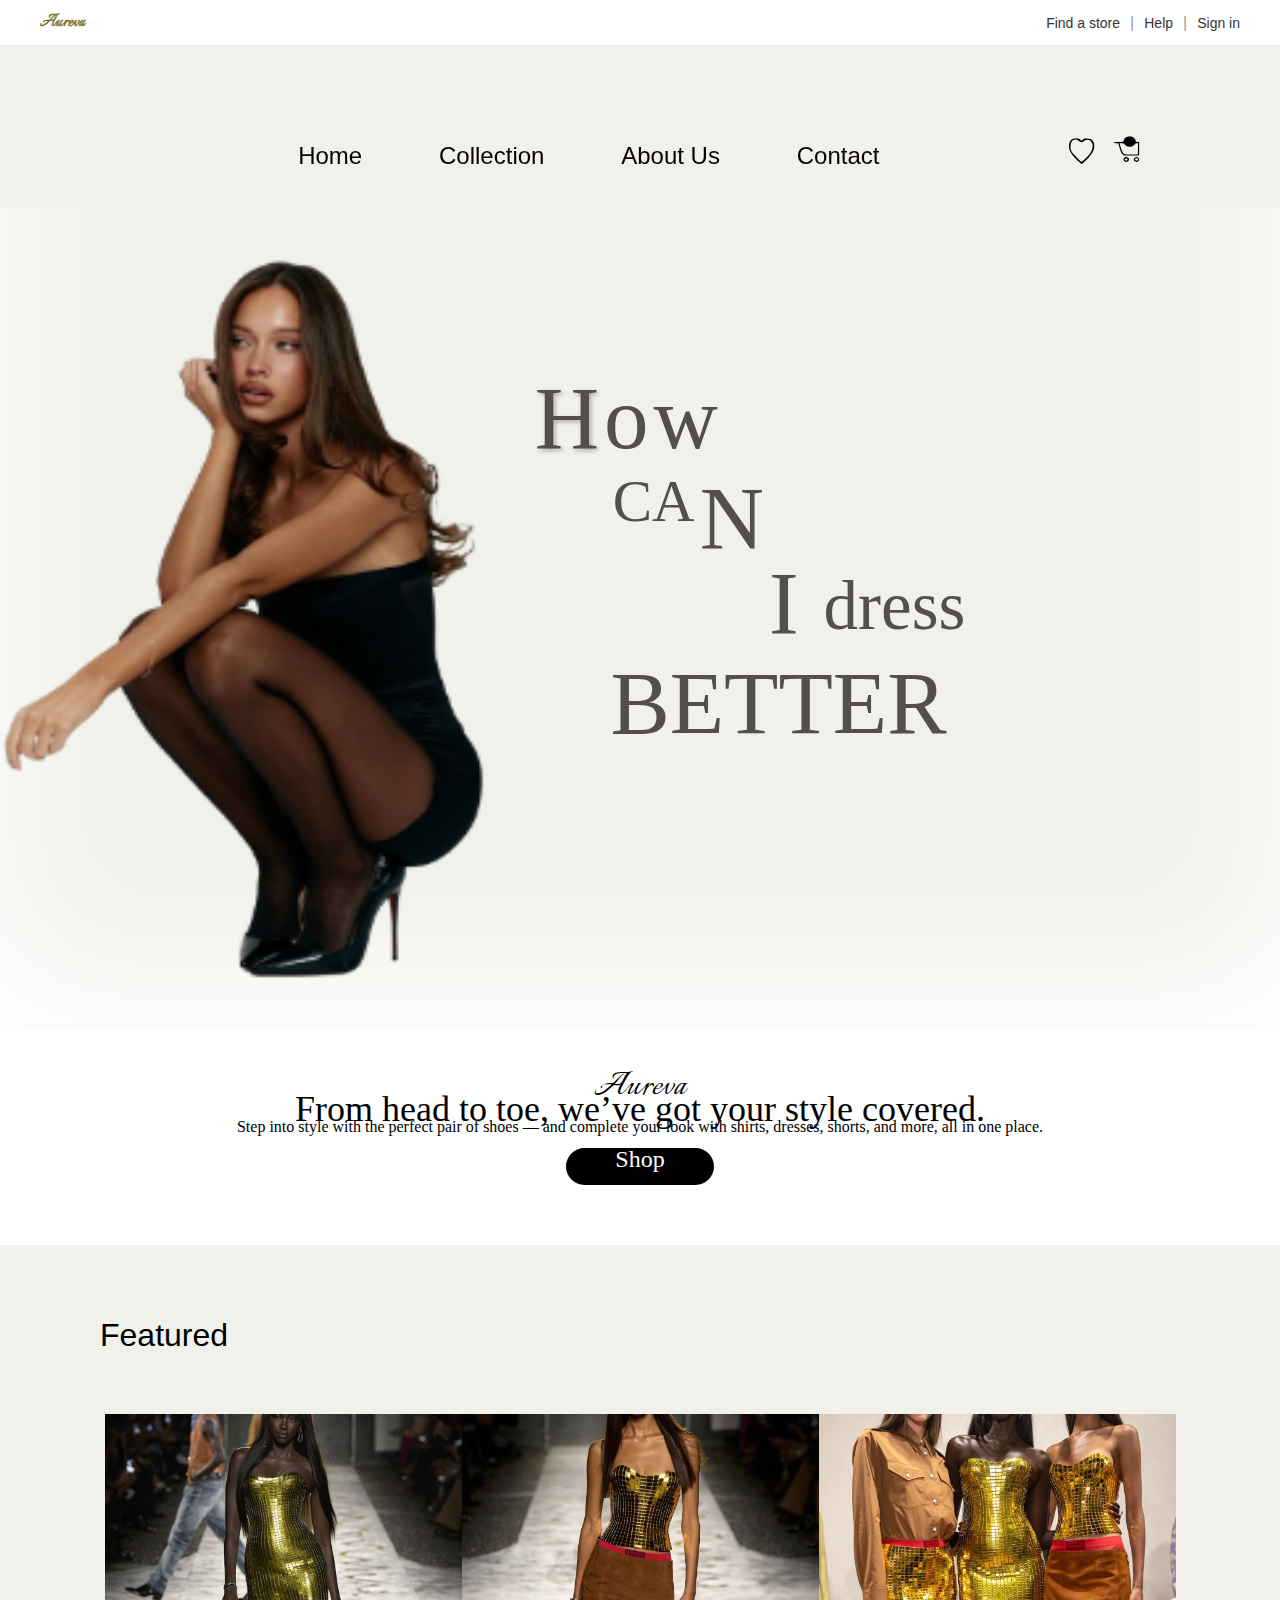
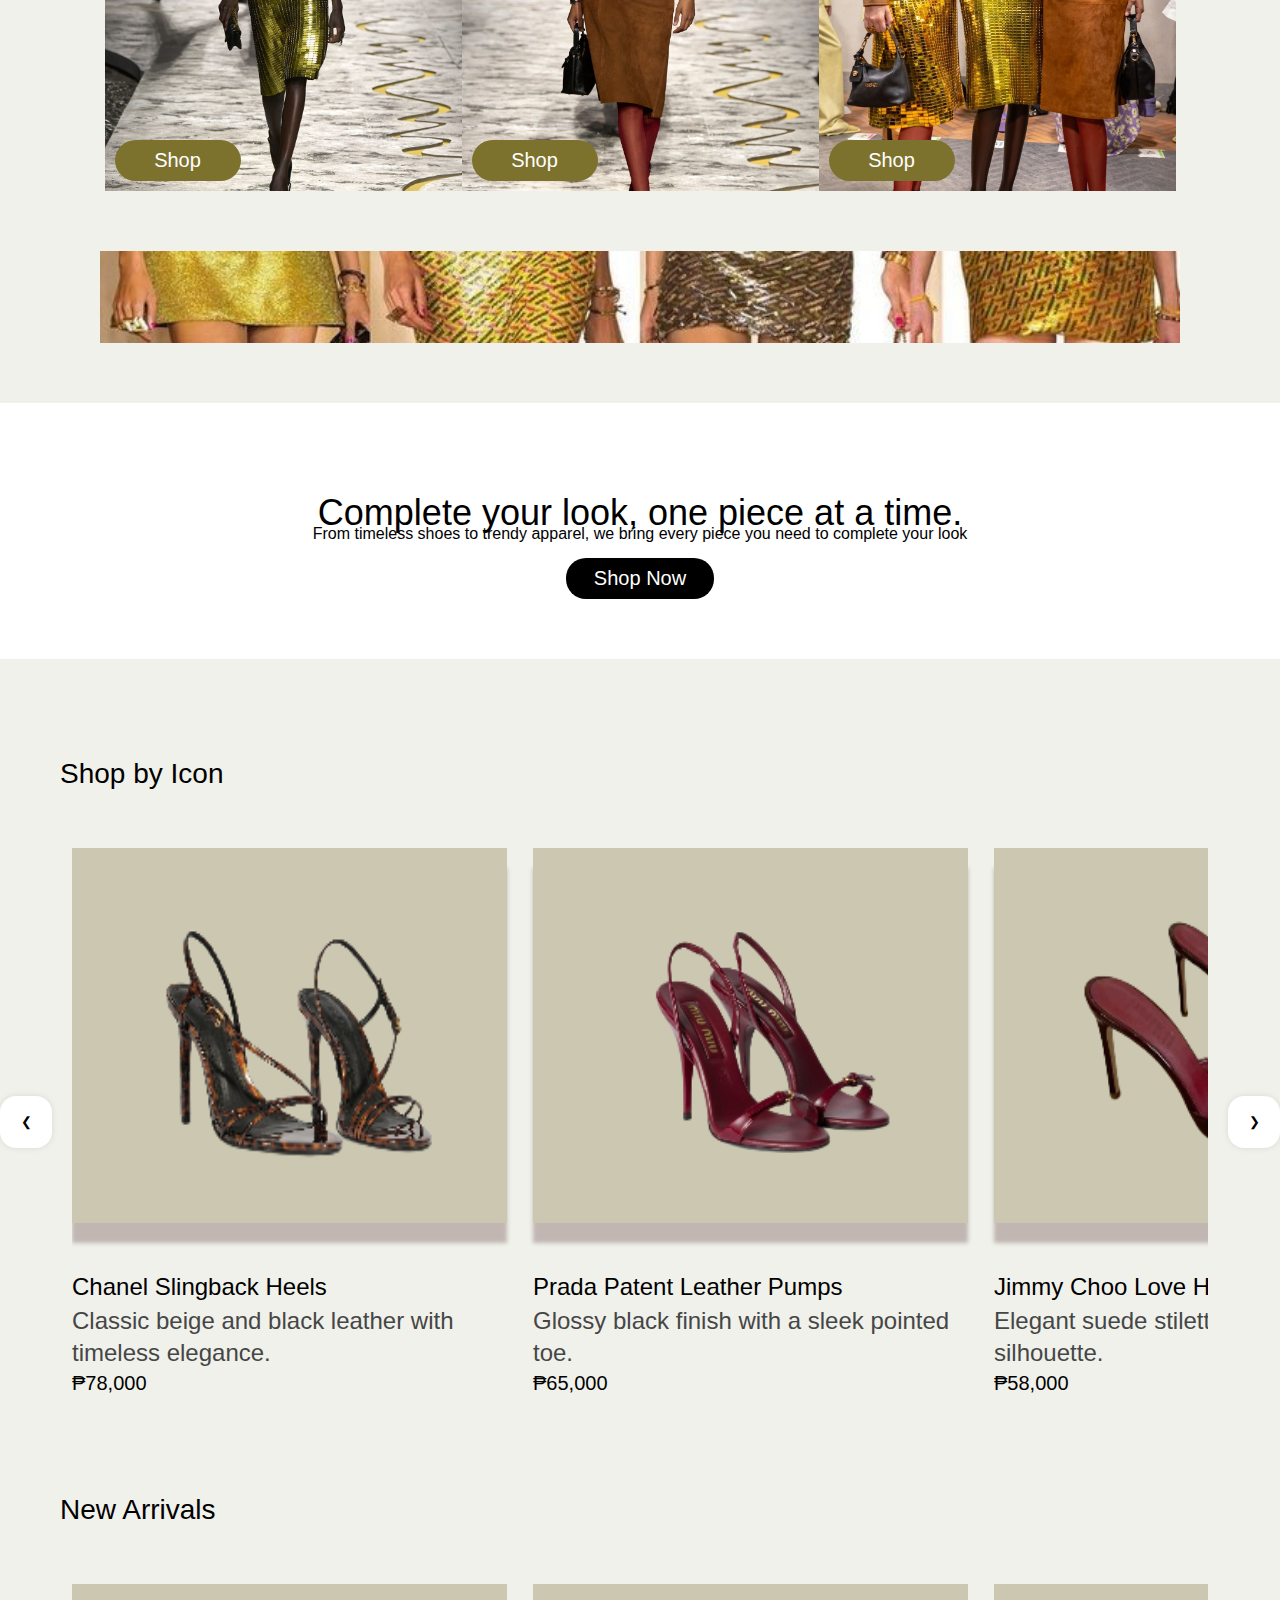
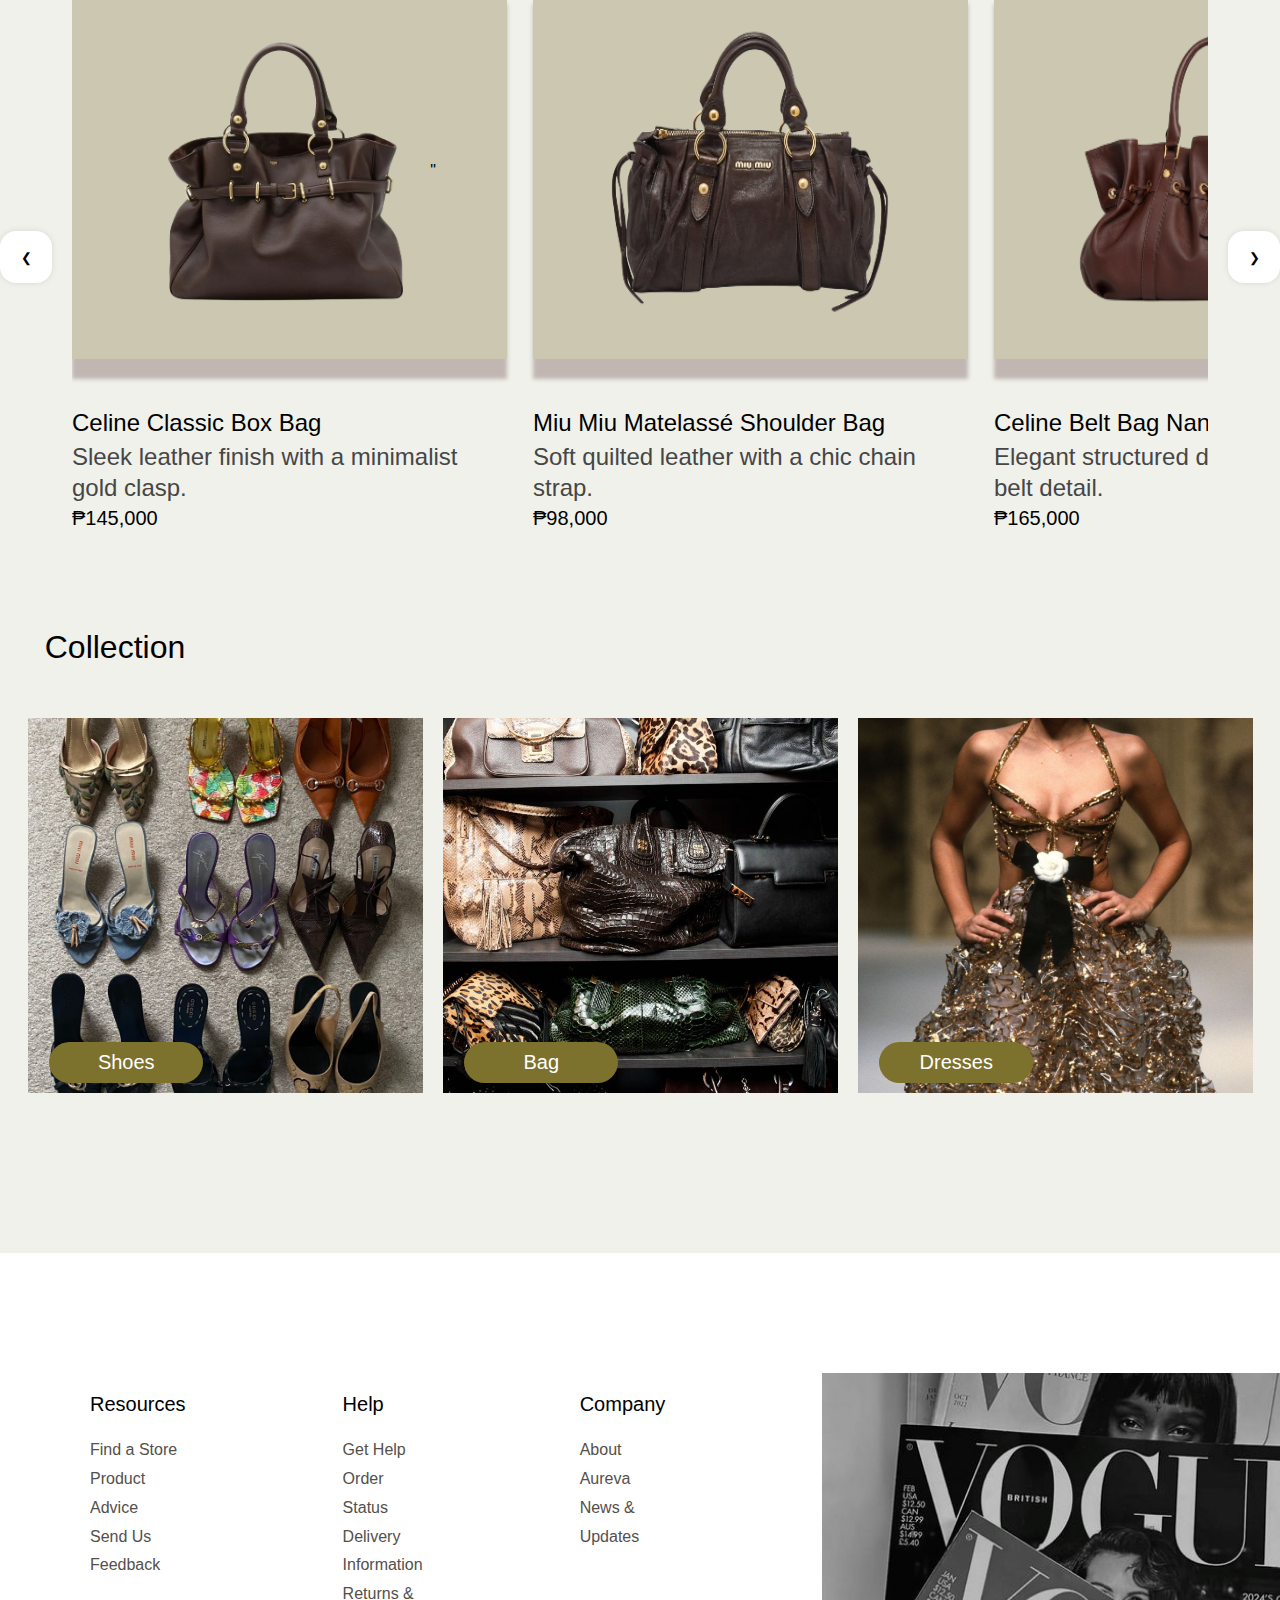
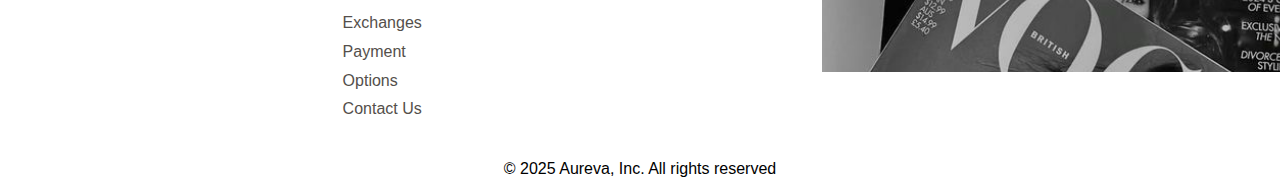
<file: index.html>
<!DOCTYPE html>
<html lang="en">
<head>
<meta charset="UTF-8">
<meta name="viewport" content="width=device-width, initial-scale=1.0, maximum-scale=1.0, user-scalable=no">
<link rel="stylesheet" href="styles2.css">
<!-- Fonts -->
<link href="https://fonts.googleapis.com/css2?family=Italianno&display=swap" rel="stylesheet">
<link href="https://fonts.cdnfonts.com/css/javanese-text" rel="stylesheet">
<link href="https://fonts.googleapis.com/css2?family=Julius+Sans+One&display=swap" rel="stylesheet">
<link href="https://fonts.googleapis.com/css2?family=Kapakana&display=swap" rel="stylesheet">
<link href="https://fonts.googleapis.com/css2?family=Kings&display=swap" rel="stylesheet">



<title>Aureva</title>


</head>
<body>

<!-- Top Header -->
  <div class="top-header">
  <div class="top-header-content">
<a href="index.html"><span class="brand-name">Aureva</span></a>

    <div class="top-header-links">
      <a href="store.html">Find a store</a>
      <span class="divider">|</span>
      <a href="help.html">Help</a>
      <span class="divider">|</span>
      <a href="signin.html">Sign in</a>
    </div>
  </div>
</div>


    <section class="header-hero-wrapper">

  <!-- Main Header -->
  <div class="main-header container">
    <div class="main-left">
      <ul class="nav-links">
        <li><a href="index.html">Home</a></li>
        <li>
          <a href="#">Collection</a>
          <div class="dropdown">
            <div class="dropdown-content">
              <div class="dropdown-section">
                <h4>Featured</h4>
                <ul>
<li><a href="featured.html?cat=new arrival">New Arrivals</a></li>
<li><a href="featured.html?cat=best seller">Best Sellers</a></li>
<li><a href="featured.html?cat=limited edition">Limited Edition</a></li>
<li><a href="featured.html?cat=sale">Sale / Clearance</a></li>

                </ul>
              </div>
              <div class="dropdown-section">
                <h4>Shoes</h4>
                <ul>
<li><a href="shoes.html?cat=all">All Shoes</a></li>
<li><a href="shoes.html?cat=sneakers">Sneakers</a></li>
<li><a href="shoes.html?cat=heels-pumps">Heels & Pumps</a></li>
<li><a href="shoes.html?cat=flats-sandals">Flats & Sandals</a></li>
<li><a href="shoes.html?cat=boots">Boots</a></li>
<li><a href="shoes.html?cat=sports-active">Sports & Active</a></li>
                </ul>
              </div>
<div class="dropdown-section">
  <h4>Clothing</h4>
  <ul>
 <li> <a href="allclothing.html?cat=all">All Clothing</a></li>
 <li> <a href="allclothing.html?cat=tops">Tops</a></li>
 <li> <a href="allclothing.html?cat=dresses">Dresses</a></li>
 <li> <a href="allclothing.html?cat=bottoms">Bottoms</a></li>
  <li> <a href="allclothing.html?cat=outerwear">Outerwear & Jackets</a></li>
  <li> <a href="allclothing.html?cat=loungewear">Loungewear</a></li>
  <li><a href="allclothing.html?cat=sets">Sets & Co-ords</a></li>

  </ul>
</div>
              <div class="dropdown-section">
                <h4>Accessories</h4>
                <ul>
      <li><a href="accessoriess.html">All Accessories</a></li>
      <li><a href="accessoriess.html?cat=bags-purses">Bags & Purses</a></li>
      <li><a href="accessoriess.html?cat=jewelry">Jewelry</a></li>
      <li><a href="accessoriess.html?cat=belts">Belts</a></li>
      <li><a href="accessoriess.html?cat=hats-caps">Hats & Caps</a></li>
      <li><a href="accessoriess.html?cat=scarves">Scarves</a></li>
      <li><a href="accessoriess.html?cat=extras">Extras</a></li>
                </ul>
              </div>
            </div>
          </div>
        </li>
        <li><a href="#">About Us</a></li>
        <li><a href="#">Contact</a></li>
      </ul>
    </div>
    <div class="main-icons">
      <img src="icon.svg" alt="Favourite">
<a href="cart.html" class="bag-link">
  <img src="bag-icon.svg" alt="Bag">
  <span id="bag-count" class="bag-count"></span>
</a>
    </div>
  </div>

    <div class="hero-section">
    <div class="center-svg">
      <img src="background3.svg" alt="Decorative SVG">
    </div>
    <div class="logo-content">
      <div class="logo-text">
        <span class="h">H</span>
        <span class="o">o</span>
        <span class="w">w</span>
        <span class="ca">CA</span>
        <span class="n">N</span>
        <span class="i">I</span>
        <span class="dress">dress</span>
        <span class="better">BETTER</span>
  
    </div>
  </div>
  <!-- End Main Header -->

  

</section>




<! --Mobile Header and Sidebar>

<div class="mobile-only-container">
  <div class="mobile-only-logo-text">
    <span class="h">H</span>
    <span class="o">o</span>
    <span class="w">w</span>
    <span class="ca">CA</span>
    <span class="n">N</span>
    <span class="i">I</span>
    <span class="dress">dress</span>
    <span class="better">BETTER</span>
  </div>

  <div class="mobile-only-box-button">
    <button class="box-btn">Aureva</button>
  </div>
</div>


<!-- Mobile SVG (Independent) -->


<header class="mobile-header">
  <div class="mobile-top">
    <a href="index.html" class="mobile-brand">Aureva</a>
    <div class="mobile-icons">
      <img src="profile-icon.svg" alt="Profile" class="icon">
      <a href="cart.html">
        <img src="bag-icon.svg" alt="Bag" class="icon">
      </a>
      <button id="menuBtn" class="menu-btn">☰</button>
    </div>
  </div>
</header>



<nav id="mobileSidebar" class="mobile-sidebar">
  <ul>
    <li><a href="index.html">Home</a></li>
    <li>
      <a href="#" class="submenu-toggle">Collection <span class="arrow">></span></a>
      <ul class="submenu">
        <li>
          <a href="#" class="submenu-toggle">Featured <span class="arrow">></span></a>
          <ul class="submenu">
<li><a href="featured.html?cat=new arrival">New Arrivals</a></li>
<li><a href="featured.html?cat=best seller">Best Sellers</a></li>
<li><a href="featured.html?cat=limited edition">Limited Edition</a></li>
<li><a href="featured.html?cat=sale">Sale / Clearance</a></li>

          </ul>
        </li>
        <li>
          <a href="#" class="submenu-toggle">Shoes <span class="arrow">></span></a>
          <ul class="submenu">
<li><a href="shoes.html?cat=all">All Shoes</a></li>
<li><a href="shoes.html?cat=sneakers">Sneakers</a></li>
<li><a href="shoes.html?cat=heels-pumps">Heels & Pumps</a></li>
<li><a href="shoes.html?cat=flats-sandals">Flats & Sandals</a></li>
<li><a href="shoes.html?cat=boots">Boots</a></li>
<li><a href="shoes.html?cat=sports-active">Sports & Active</a></li>
          </ul>
        </li>
        <li>
          <a href="#" class="submenu-toggle">Clothing <span class="arrow">></span></a>
          <ul class="submenu">
             <li> <a href="allclothing.html?cat=all">All Clothing</a></li>
 <li> <a href="allclothing.html?cat=tops">Tops</a></li>
 <li> <a href="allclothing.html?cat=dresses">Dresses</a></li>
 <li> <a href="allclothing.html?cat=bottoms">Bottoms</a></li>
  <li> <a href="allclothing.html?cat=outerwear">Outerwear & Jackets</a></li>
  <li> <a href="allclothing.html?cat=loungewear">Loungewear</a></li>
  <li><a href="allclothing.html?cat=sets">Sets & Co-ords</a></li>
          </ul>
        </li>
        <li>
          <a href="#" class="submenu-toggle">Accessories <span class="arrow">></span></a>
          <ul class="submenu">
      <li><a href="accessoriess.html">All Accessories</a></li>
      <li><a href="accessoriess.html?cat=bags-purses">Bags & Purses</a></li>
      <li><a href="accessoriess.html?cat=jewelry">Jewelry</a></li>
      <li><a href="accessoriess.html?cat=belts">Belts</a></li>
      <li><a href="accessoriess.html?cat=hats-caps">Hats & Caps</a></li>
      <li><a href="accessoriess.html?cat=scarves">Scarves</a></li>
      <li><a href="accessoriess.html?cat=extras">Extras</a></li>
          </ul>
        </li>
      </ul>
    </li>
    <li><a href="#">About Us</a></li>
    <li><a href="#">Contact</a></li>
  </ul>

  <!-- Sidebar Extra Content -->
  <div class="sidebar-extra">
    <h2 class="sidebar-title">Aureva</h2>
    <p class="sidebar-text">
      Become an Aureva member to unlock more fashion inspiration and style tips, helping you dress with confidence and elevate your look.
    </p>
    <button class="sidebar-btn">Sign In</button>


  </div>

</nav>



  
<script>
const menuBtn = document.getElementById('menuBtn');
const mobileSidebar = document.getElementById('mobileSidebar');

// Toggle main sidebar
menuBtn.addEventListener('click', () => {
  mobileSidebar.classList.toggle('open');
});

// Toggle submenus
const submenuToggles = document.querySelectorAll('.submenu-toggle');

submenuToggles.forEach(toggle => {
  toggle.addEventListener('click', function(e) {
    e.preventDefault();
    const submenu = this.nextElementSibling;
    if (submenu) {
      // Toggle display between none and flex
      submenu.style.display = submenu.style.display === 'flex' ? 'none' : 'flex';
    }
  });
});

// ✅ Highlight active link (main links + submenu links)
const sidebarLinks = document.querySelectorAll('.mobile-sidebar a');

sidebarLinks.forEach(link => {
  link.addEventListener('click', function() {
    // remove "active" from all links
    sidebarLinks.forEach(el => el.classList.remove('active'));
    // add "active" to the clicked one
    this.classList.add('active');
  });
});
</script>


  <!-- Shared Section (visible on both desktop & mobile) -->
  <section class="about-section">
    <div class="about-container">
      <h2 class="brand-title">Aureva</h2>
      <h3 class="tagline">From head to toe, we’ve got your style covered.</h3>
      <p class="description">
        Step into style with the perfect pair of shoes — and complete your look with shirts, dresses, shorts, and more, all in one place.
      </p>
    <button class="shop-btn">
    <span class="shop-text">Shop</span>
  </button>

    </div>
  </section>

  <section class="featured-section">
    <!-- Featured Title -->
    <h2 class="featured-title">Featured</h2>

    <!-- 3 Images Row -->
    <div class="featured-images">
      <div class="featured-item">
        <img src="featured1.jpg" alt="Featured 1" />
        <button class="featured-btn">Shop</button>
      </div>
      <div class="featured-item">
        <img src="featured2.jpg" alt="Featured 2" />
        <button class="featured-btn">Shop</button>
      </div>
      <div class="featured-item">
        <img src="featured3.jpg" alt="Featured 3" />
        <button class="featured-btn">Shop</button>
      </div>
    </div>

    <!-- Banner Below -->
    <div class="featured-banner">
      <img src="featured4.jpg" alt="Banner" />
    </div>
  </section>

  <section class="tagline2-section">
    <h2 class="tagline2-title">Complete your look, one piece at a time.</h2>
    <p class="tagline2-subtitle">
      From timeless shoes to trendy apparel, we bring every piece you need to complete your look
    </p>
    <button class="tagline2-btn">Shop Now</button>
  </section>

<!-- Shop by Icons Section -->
<section class="new-arrivals">
  <h2 class="new-arrivals-title">Shop by Icon</h2>

  <div class="new-arrivals-wrapper">
    <!-- Left arrow -->
    <button class="arrow left">&#10094;</button>
<!-- Boxes container -->
<div class="new-arrivals-container">
  <div class="new-arrival-item">
    <div class="new-arrival-box">
      <a href="product.html?cat=chanel-slingback-heels">
  <img src="shopbyicon.svg" alt="Chanel Slingback Heels" />
</a>

    </div>
    <div class="new-arrival-text">
      <p class="bag-title">Chanel Slingback Heels</p>
      <p class="bag-desc">Classic beige and black leather with timeless elegance.</p>
      <p class="bag-price">₱78,000</p>
    </div>
  </div>

  <div class="new-arrival-item">
    <div class="new-arrival-box">
      <a href="product.html?cat=prada-patent-leather-pumps">
      <img src="shopbyicon1.svg" alt="Prada Patent Leather Pumps" />
      </a>
    </div>
    <div class="new-arrival-text">
      <p class="bag-title">Prada Patent Leather Pumps</p>
      <p class="bag-desc">Glossy black finish with a sleek pointed toe.</p>
      <p class="bag-price">₱65,000</p>
    </div>
  </div>

  <div class="new-arrival-item">
    <div class="new-arrival-box">
      <a href="product.html?cat=jimmy-choo-love-heels">
      <img src="shopbyicon2.svg" alt="Jimmy Choo Love Heels" />
      </a>
    </div>
    <div class="new-arrival-text">
      <p class="bag-title">Jimmy Choo Love Heels</p>
      <p class="bag-desc">Elegant suede stilettos with a modern silhouette.</p>
      <p class="bag-price">₱58,000</p>
    </div>
  </div>

  <div class="new-arrival-item">
    <div class="new-arrival-box">
      <a href="product.html?cat=christian-louboutin-so-kate">
      <img src="shopbyicon3.svg" alt="Christian Louboutin So Kate" />
      </a>
    </div>
    <div class="new-arrival-text">
      <p class="bag-title">Christian Louboutin So Kate</p>
      <p class="bag-desc">Signature red sole with ultra-slim stiletto heel.</p>
      <p class="bag-price">₱72,000</p>
    </div>
  </div>

  <div class="new-arrival-item">
    <div class="new-arrival-box">
      <a href="product.html?cat=manolo-blahnik-hangisi-heels">
      <img src="shopbyicon4.svg" alt="Manolo Blahnik Hangisi Heels" />
      </a>
    </div>
    <div class="new-arrival-text">
      <p class="bag-title">Manolo Blahnik Hangisi Heels</p>
      <p class="bag-desc">Satin finish with iconic crystal buckle detail.</p>
      <p class="bag-price">₱85,000</p>
    </div>
  </div>

  <div class="new-arrival-item">
    <div class="new-arrival-box">
      <a href="product.html?cat=gucci-horsebit-mules">
      <img src="shopbyicon5.svg" alt="Gucci Horsebit Mules" />
      </a>
    </div>
    <div class="new-arrival-text">
      <p class="bag-title">Gucci Horsebit Mules</p>
      <p class="bag-desc">Chic leather slip-on with signature horsebit hardware.</p>
      <p class="bag-price">₱52,000</p>
    </div>
  </div>
</div>



    <!-- Right arrow -->
    <button class="arrow right">&#10095;</button>
  </div>
</section>


<section class="new-arrivals">
  <h2 class="new-arrivals-title">New Arrivals</h2>

  <div class="new-arrivals-wrapper">
    <!-- Left arrow -->
    <button class="arrow left">&#10094;</button>

    <!-- Boxes container -->
<div class="new-arrivals-container">
  <div class="new-arrival-item">
    <div class="new-arrival-box">
      <a href="product.html?cat=celine-classic-box-bag">
      <img src="newarrival.svg" alt="Celine Classic Box Bag" />
      </a>"
    </div>
    <div class="new-arrival-text">
      <p class="bag-title">Celine Classic Box Bag</p>
      <p class="bag-desc">Sleek leather finish with a minimalist gold clasp.</p>
      <p class="bag-price">₱145,000</p>
    </div>
  </div>

  <div class="new-arrival-item">
    <div class="new-arrival-box">
      <a href="product.html?cat=miu-miu-matelasse-shoulder-bag">
      <img src="arrival2.svg" alt="Miu Miu Matelassé Shoulder Bag" />
      </a>
    </div>
    <div class="new-arrival-text">
      <p class="bag-title">Miu Miu Matelassé Shoulder Bag</p>
      <p class="bag-desc">Soft quilted leather with a chic chain strap.</p>
      <p class="bag-price">₱98,000</p>
    </div>
  </div>

  <div class="new-arrival-item">
    <div class="new-arrival-box">
      <a href="product.html?cat=celine-belt-bag-nano">
      <img src="arrival3.svg" alt="Celine Belt Bag Nano" />
      </a>
    </div>
    <div class="new-arrival-text">
      <p class="bag-title">Celine Belt Bag Nano</p>
      <p class="bag-desc">Elegant structured design with signature belt detail.</p>
      <p class="bag-price">₱165,000</p>
    </div>
  </div>

  <div class="new-arrival-item">
    <div class="new-arrival-box">
      <a href="product.html?cat=prada-re-edition-nylon-bag">
      <img src="arrival4.svg" alt="Prada Re-Edition Nylon Bag" />
      </a>
    </div>
    <div class="new-arrival-text">
      <p class="bag-title">Prada Re-Edition Nylon Bag</p>
      <p class="bag-desc">Iconic nylon style with leather trim and logo plaque.</p>
      <p class="bag-price">₱89,000</p>
    </div>
  </div>

  <div class="new-arrival-item">
    <div class="new-arrival-box">
      <a href="product.html?cat=miu-miu-crystal-handle-bag">
      <img src="arrival5.svg" alt="Miu Miu Crystal Handle Bag" />
      </a>
    </div>
    <div class="new-arrival-text">
      <p class="bag-title">Miu Miu Crystal Handle Bag</p>
      <p class="bag-desc">Statement sparkle with delicate crystal top handle.</p>
      <p class="bag-price">₱120,000</p>
    </div>
  </div>

  <div class="new-arrival-item">
    <div class="new-arrival-box">
      <a href="product.html?cat=coach-tabby-shoulder-bag-26">
      <img src="arrival6.svg" alt="Coach Tabby Shoulder Bag 26" />
      </a>
    </div>
    <div class="new-arrival-text">
      <p class="bag-title">Coach Tabby Shoulder Bag 26</p>
      <p class="bag-desc">Refined leather with modern C hardware.</p>
      <p class="bag-price">₱28,000</p>
    </div>
  </div>
</div>


    <!-- Right arrow -->
    <button class="arrow right">&#10095;</button>
  </div>
</section>






<script>
document.querySelectorAll('.new-arrivals').forEach(section => {
  const container = section.querySelector('.new-arrivals-container');
  const leftBtn = section.querySelector('.arrow.left');
  const rightBtn = section.querySelector('.arrow.right');

  if (!container) return; // nothing to do

  function getBoxes() {
    return section.querySelectorAll('.new-arrival-box');
  }

  function getGap() {
    return parseInt(getComputedStyle(container).gap) || 0;
  }

  function getBoxWidth() {
    const boxes = getBoxes();
    if (!boxes.length) return container.clientWidth;
    return boxes[0].getBoundingClientRect().width + getGap();
  }

  function scrollToBox(direction) {
    const boxWidth = getBoxWidth();
    const scrollLeft = container.scrollLeft;
    const currentIndex = Math.round(scrollLeft / boxWidth);
    let nextIndex = direction === 'right' ? currentIndex + 1 : currentIndex - 1;

    const boxes = getBoxes();
    nextIndex = Math.max(0, Math.min(boxes.length - 1, nextIndex));

    container.scrollTo({ left: nextIndex * boxWidth, behavior: 'smooth' });
  }

  if (rightBtn) rightBtn.addEventListener('click', () => scrollToBox('right'));
  if (leftBtn) leftBtn.addEventListener('click', () => scrollToBox('left'));

  // keep behavior correct on resize (recalculate widths)
  let resizeTimer;
  window.addEventListener('resize', () => {
    clearTimeout(resizeTimer);
    resizeTimer = setTimeout(() => {
      // clamp scroll so we remain aligned to a box after resize
      const boxWidth = getBoxWidth();
      const idx = Math.round(container.scrollLeft / Math.max(1, boxWidth));
      container.scrollLeft = idx * boxWidth;
    }, 120);
  });

  // optional: observe children changes and re-clamp
  const mo = new MutationObserver(() => {
    const boxWidth = getBoxWidth();
    const idx = Math.round(container.scrollLeft / Math.max(1, boxWidth));
    container.scrollLeft = idx * boxWidth;
  });
  mo.observe(container, { childList: true, subtree: true });
});
</script>


<section class="collection-section">
  <h2 class="collection-title">Collection</h2>

  <div class="collection-images">
    <!-- 1st Image -->  
<!-- 1st Image: Shoes -->
<div class="img-box">
  <a href="shoes.html?cat=all">
    <img src="shoes.jpg" alt="Shoes">
    <button class="img-button">Shoes</button>
  </a>
</div>

<!-- 2nd Image: Bag -->
<div class="img-box">
  <a href="accessoriess.html?cat=bags-purses">
    <img src="bag.jpg" alt="Bag">
    <button class="img-button">Bag</button>
  </a>
</div>

<!-- 3rd Image: Dresses -->
<div class="img-box">
  <a href="allclothing.html?cat=dresses">
    <img src="dresses.jpg" alt="Dresses">
    <button class="img-button">Dresses</button>
  </a>
</div>

  </div>
</section>


<footer class="footer-section">
  <div class="footer-container">
    <!-- Resources -->
    <div class="footer-column resources">
      <h3>Resources</h3>
      <ul>
        <li>Find a Store</li>
        <li>Product Advice</li>
        <li>Send Us Feedback</li>
      </ul>
    </div>

    <!-- Help -->
    <div class="footer-column help">
      <h3>Help</h3>
      <ul>
        <li>Get Help</li>
        <li>Order Status</li>
        <li>Delivery Information</li>
        <li>Returns & Exchanges</li>
        <li>Payment Options</li>
        <li>Contact Us</li>
      </ul>
    </div>

    <!-- Company -->
    <div class="footer-column company">
      <h3>Company</h3>
      <ul>
        <li>About Aureva</li>
        <li>News & Updates</li>
      </ul>
    </div>

    <!-- Image -->
    <div class="footer-image">
      <img src="footer-image.jpg" alt="Footer Image">
    </div>
  </div>

  <!-- Copyright -->
  <p class="footer-copy">© 2025 Aureva, Inc. All rights reserved</p>
</footer>

<!-- Mobile Footer -->
<footer class="footer-mobile">
  <div class="footer-mobile-menu">
    <!-- Resources -->
    <div class="footer-item">
      <button class="footer-btn">Resources</button>
      <ul class="footer-submenu">
        <li>Find a Store</li>
        <li>Product Advice</li>
        <li>Send Us Feedback</li>
      </ul>
      <hr>
    </div>

    <!-- Help -->
    <div class="footer-item">
      <button class="footer-btn">Help</button>
      <ul class="footer-submenu">
        <li>Get Help</li>
        <li>Order Status</li>
        <li>Delivery Information</li>
        <li>Returns & Exchanges</li>
        <li>Payment Options</li>
        <li>Contact Us</li>
      </ul>
      <hr>
    </div>

    <!-- Company -->
    <div class="footer-item">
      <button class="footer-btn">Company</button>
      <ul class="footer-submenu">
        <li>About Aureva</li>
        <li>News & Updates</li>
      </ul>
      <hr>
    </div>
  </div>

  <!-- Image -->
  <div class="footer-mobile-image">
    <img src="footer-image.jpg" alt="Footer Image">
  </div>

  <!-- Footer Copy -->
  <p class="footer-mobile-copy">© 2025 Aureva, Inc. All rights reserved</p>
</footer>

<script>
  const footerButtons = document.querySelectorAll(".footer-btn");

  footerButtons.forEach(btn => {
    btn.addEventListener("click", () => {
      const submenu = btn.nextElementSibling;
      // toggle submenu display
      if (submenu.style.display === "block") {
        submenu.style.display = "none";
      } else {
        submenu.style.display = "block";
      }
    });
  });
</script>

</body>
</html>
</file>
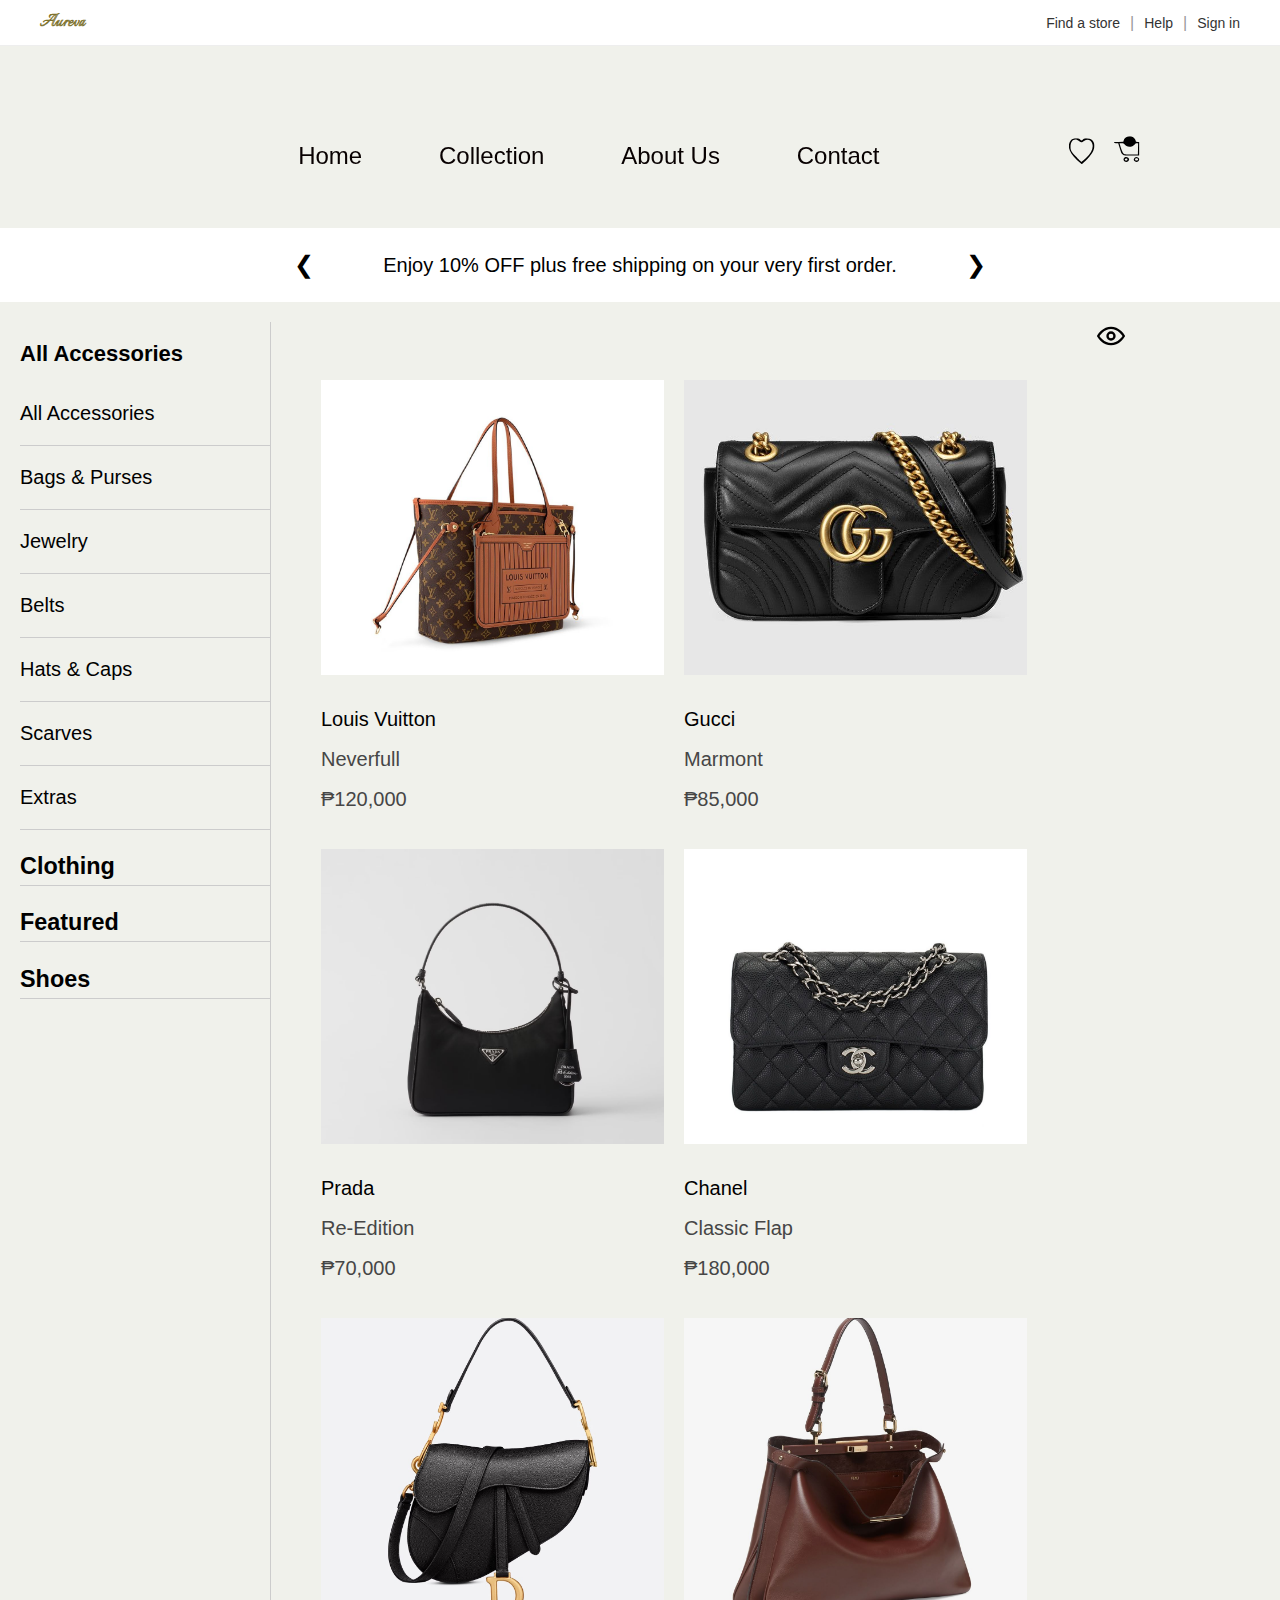
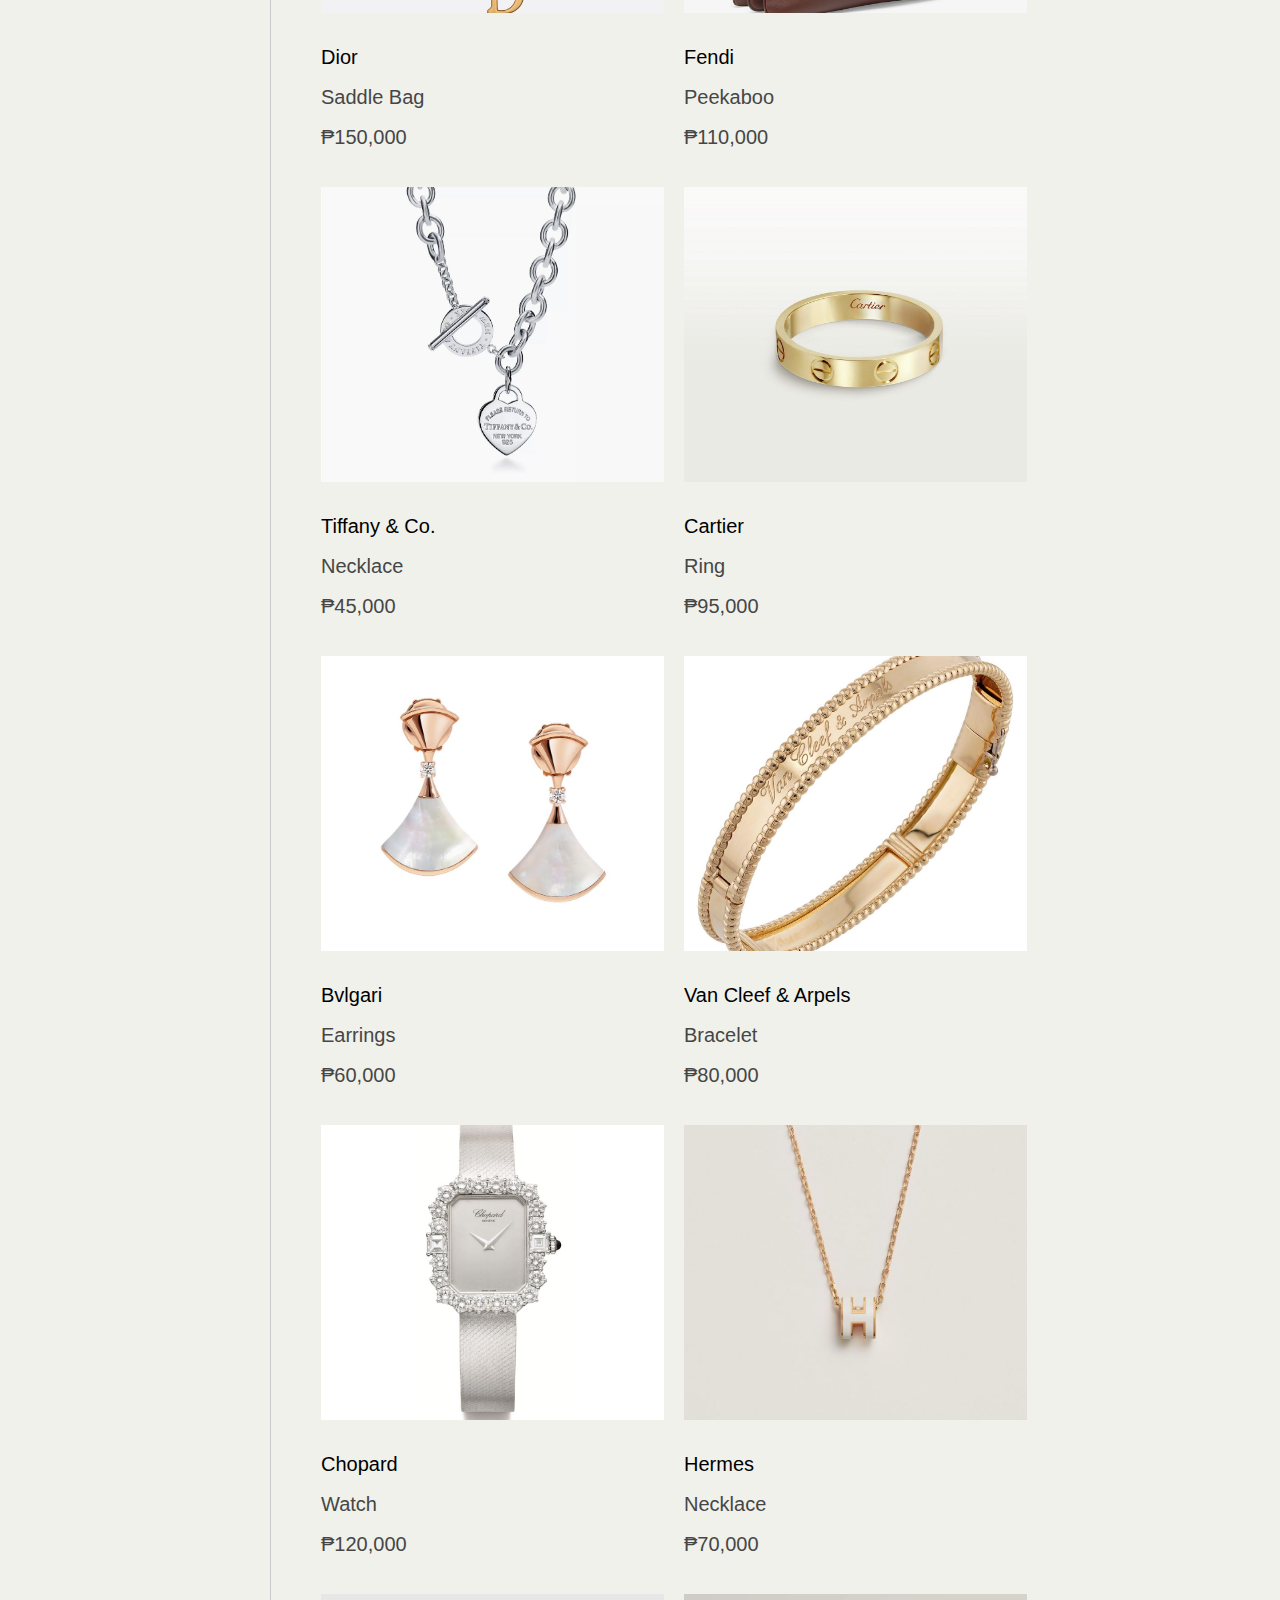
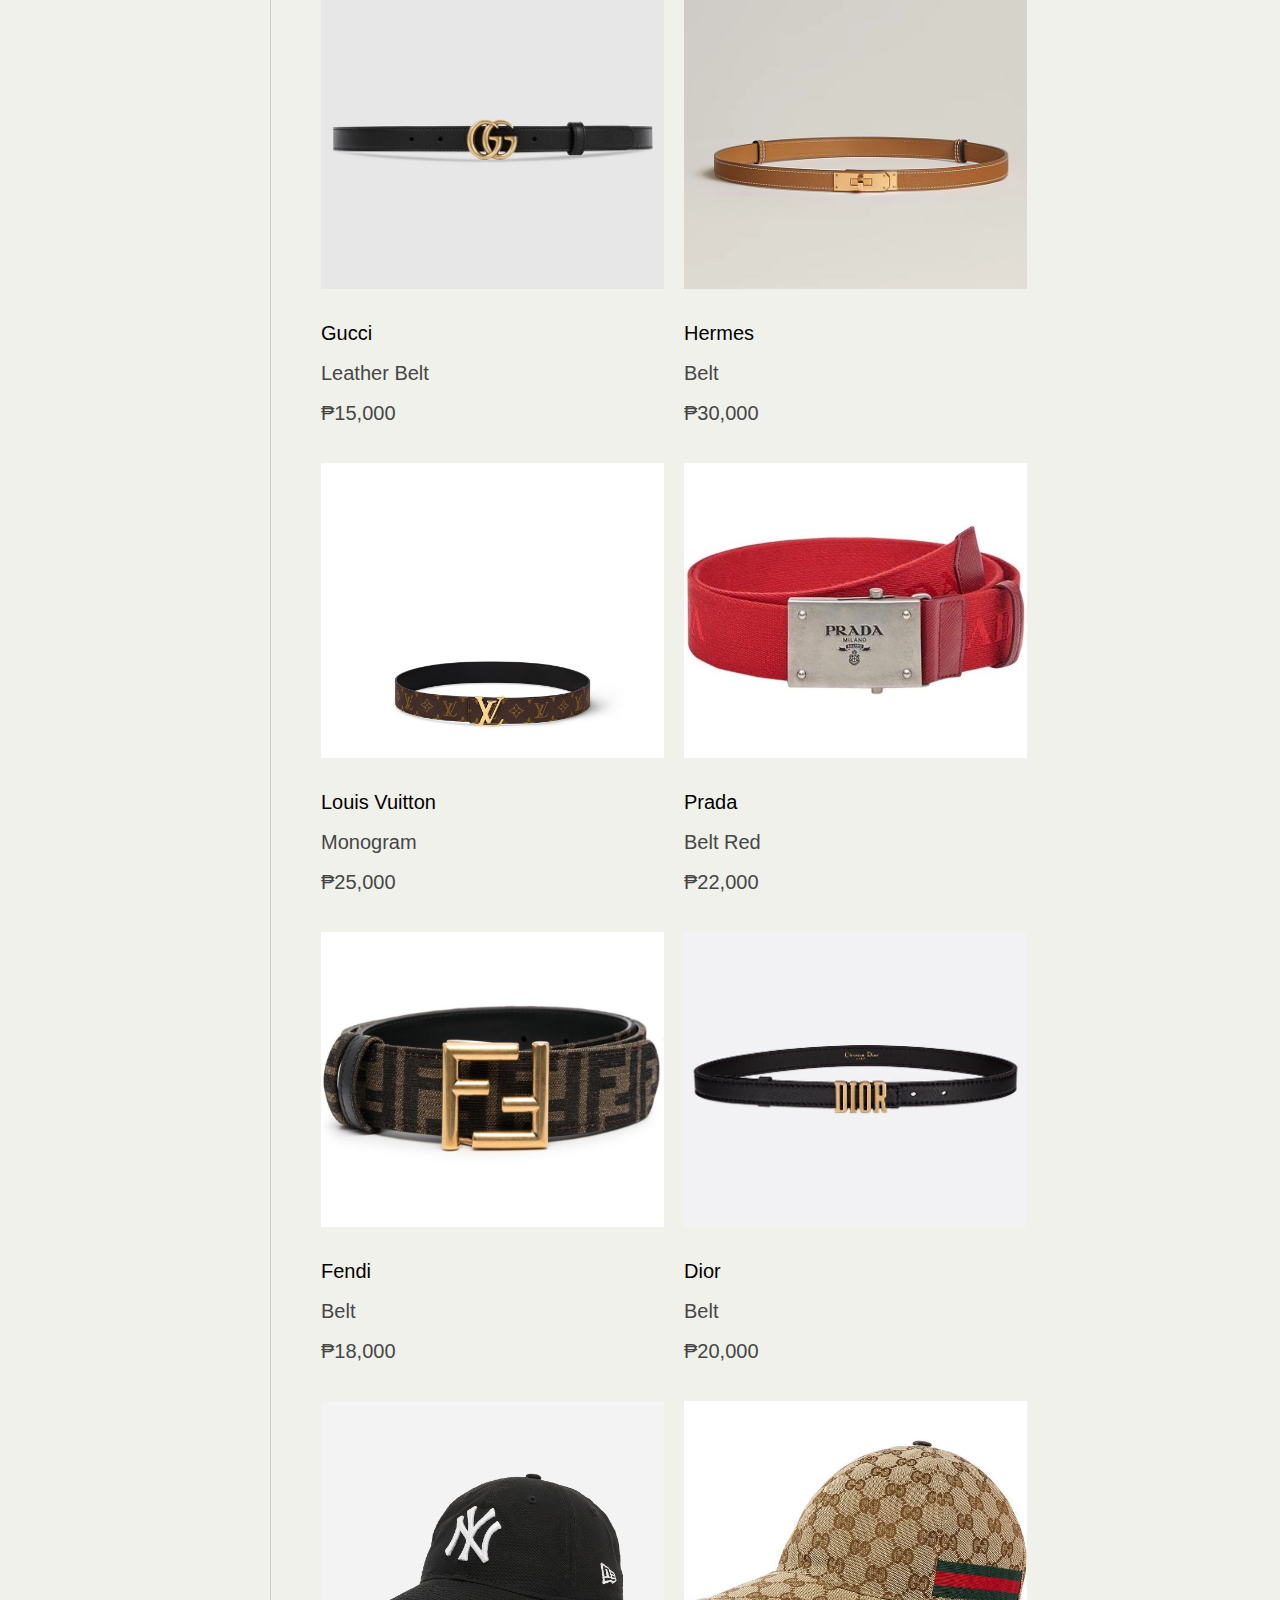
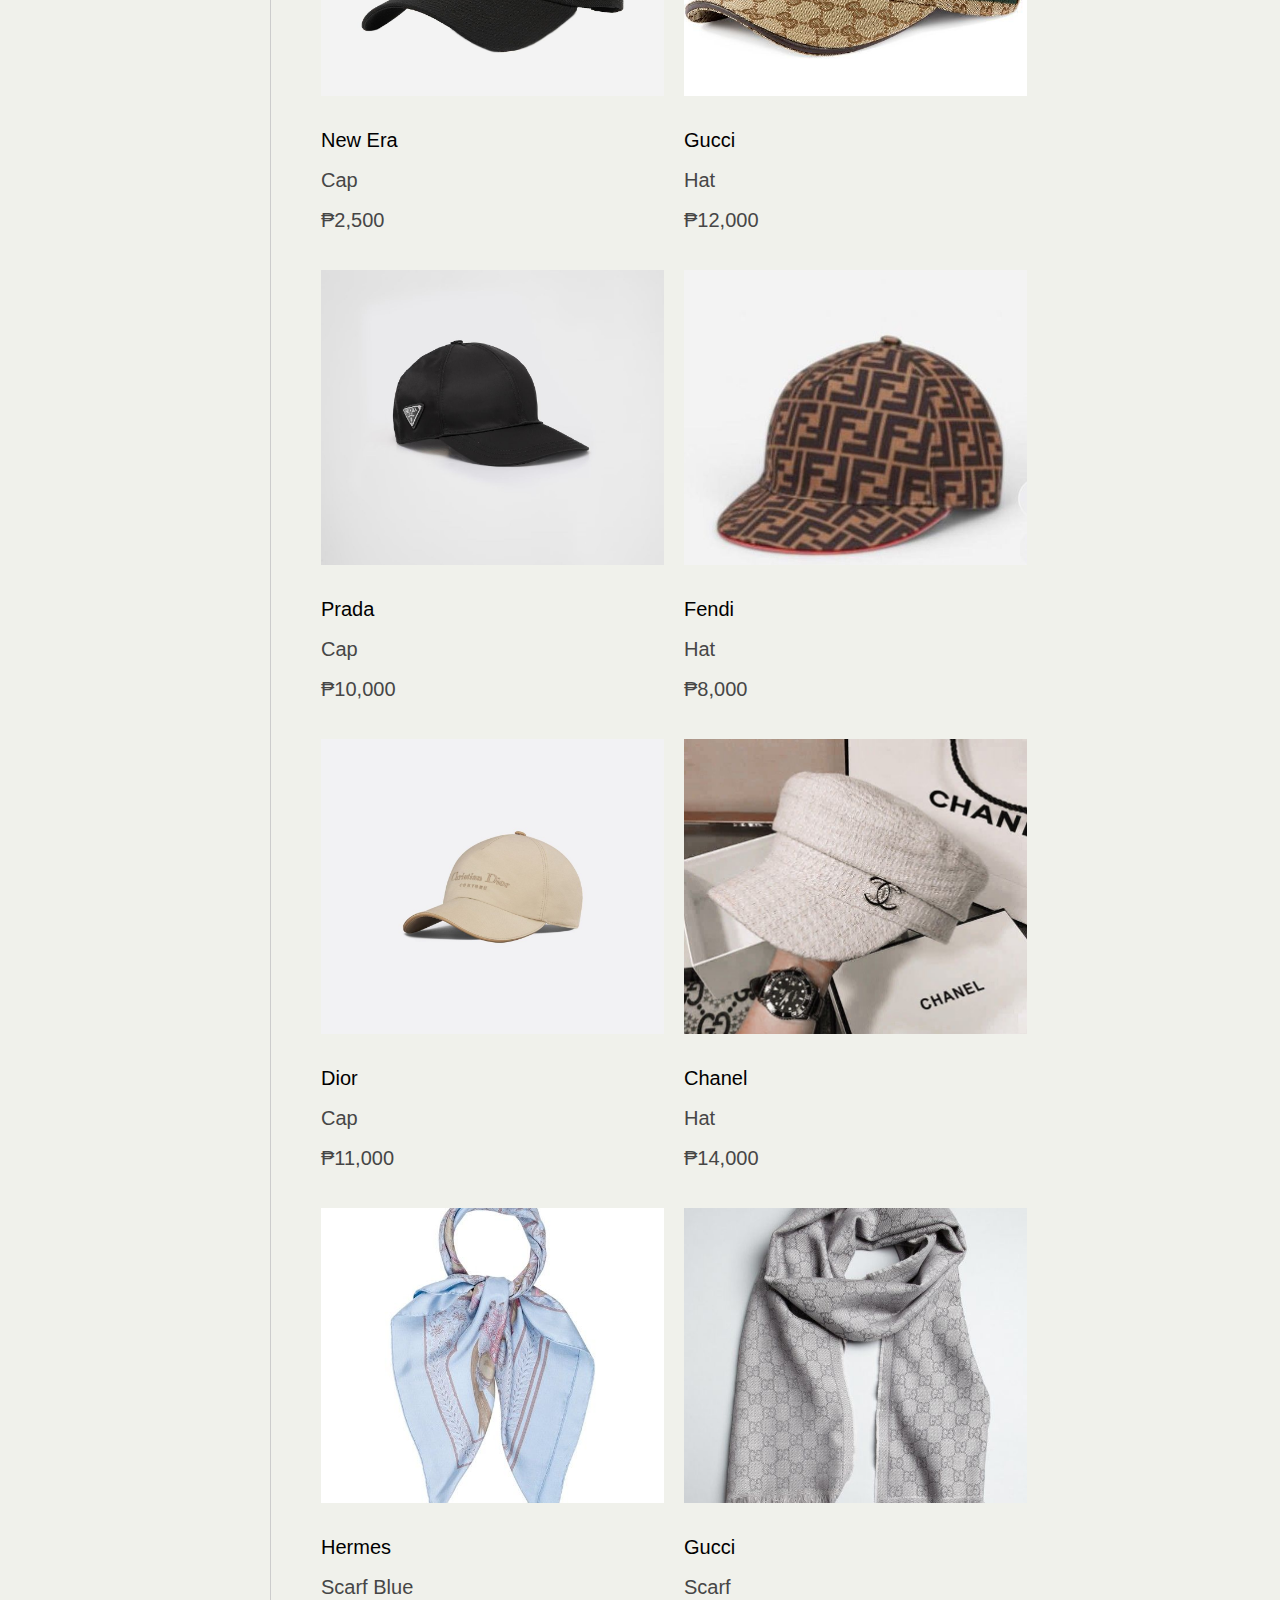
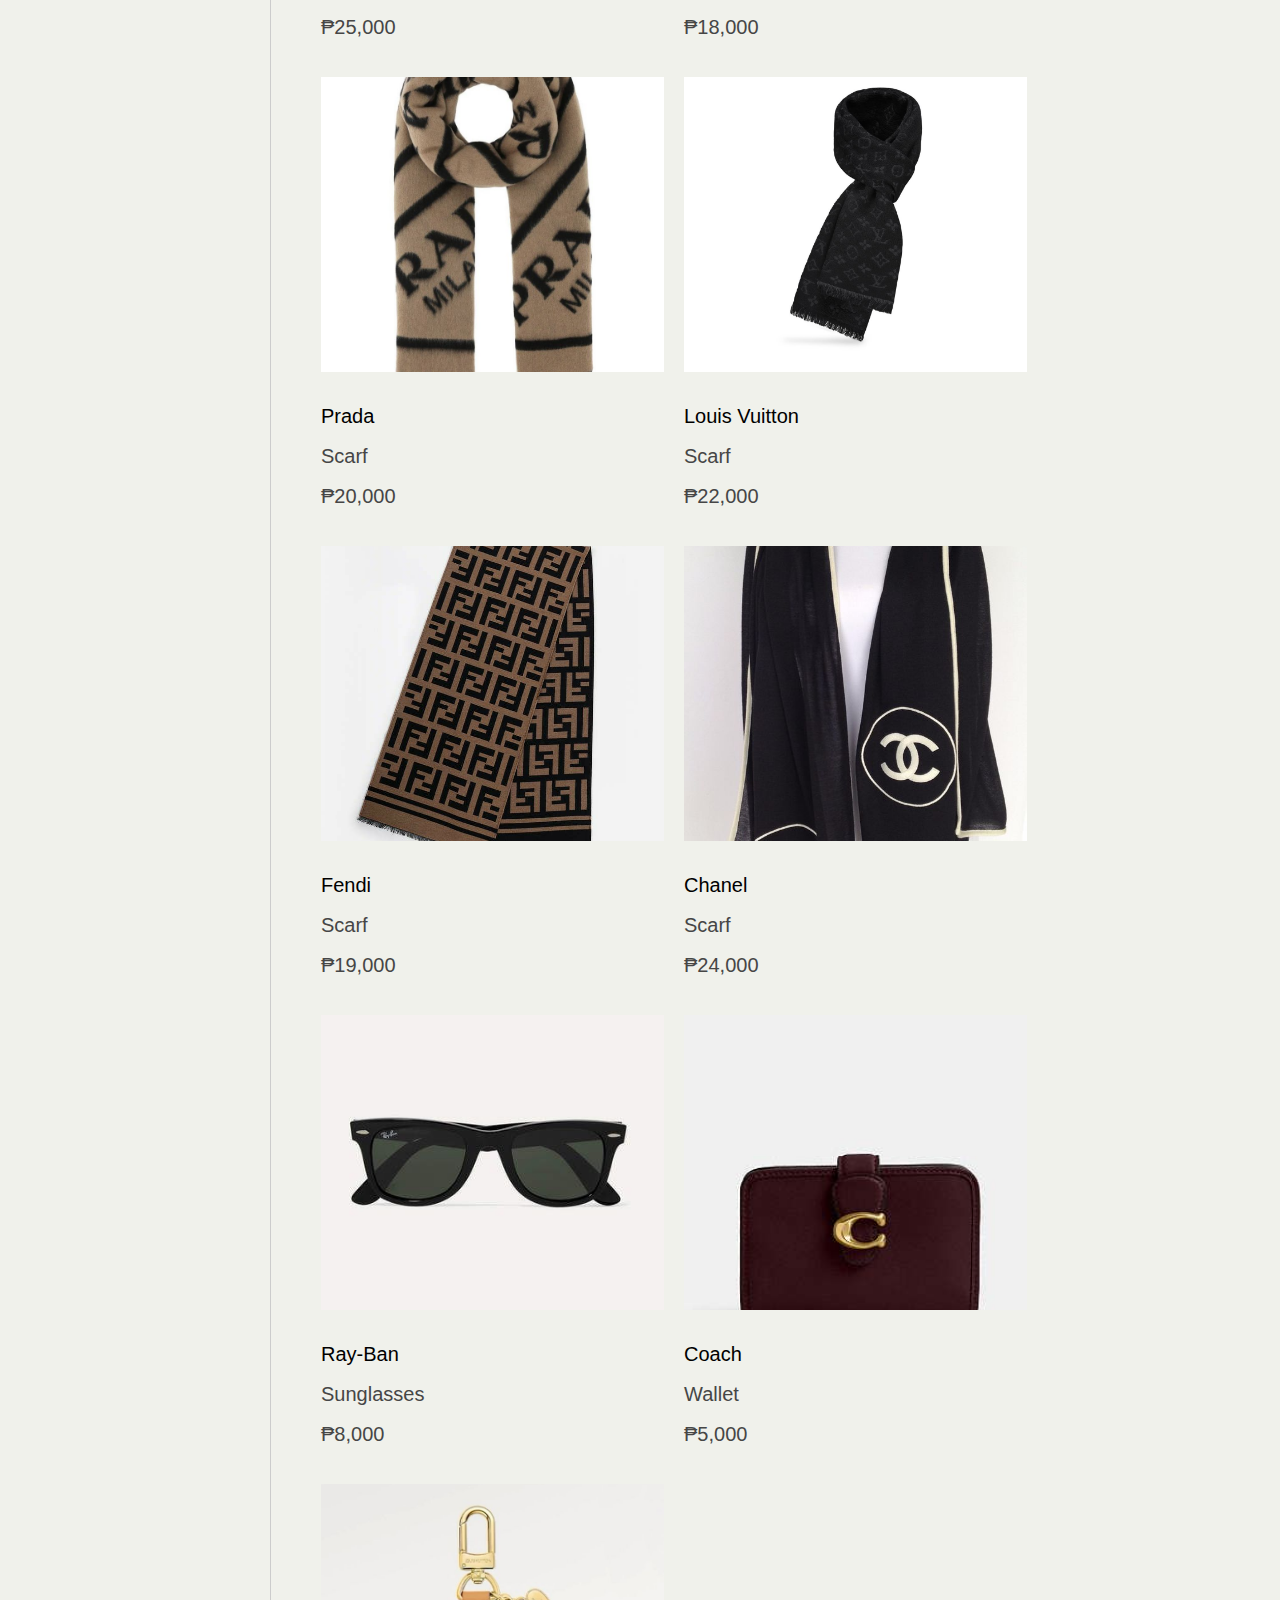
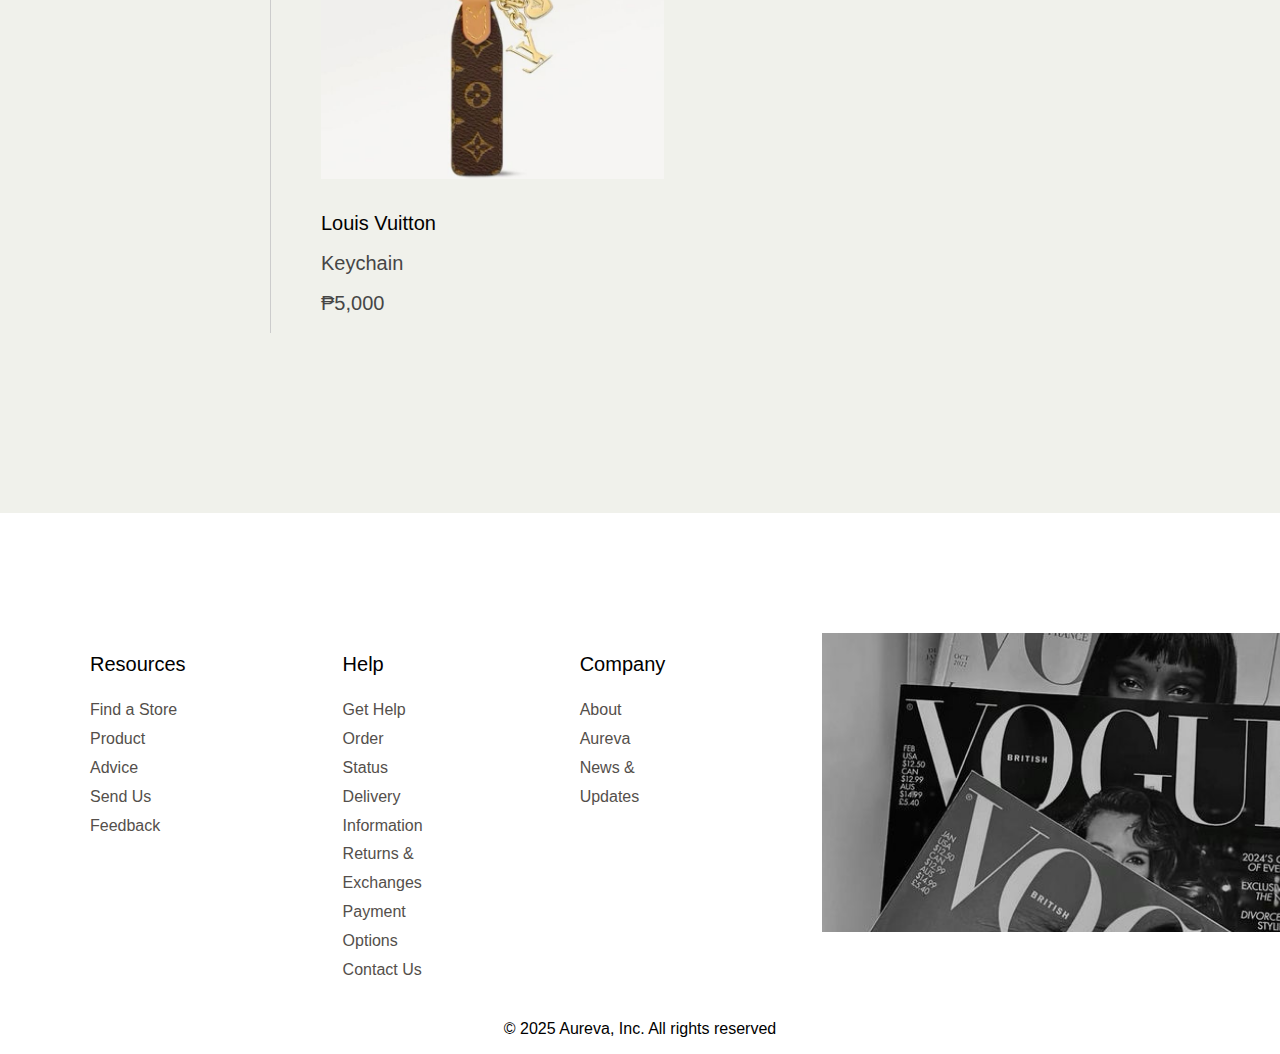
<file: accessoriess.html>
<!DOCTYPE html>
<html lang="en">
<head>
<meta charset="UTF-8">
<meta name="viewport" content="width=device-width, initial-scale=1.0, maximum-scale=1.0, user-scalable=no">
<link rel="stylesheet" href="styles2.css">
<link rel="stylesheet" href="styles3.css">
<!-- Fonts -->
<link href="https://fonts.googleapis.com/css2?family=Italianno&display=swap" rel="stylesheet">
<link href="https://fonts.cdnfonts.com/css/javanese-text" rel="stylesheet">
<link href="https://fonts.googleapis.com/css2?family=Julius+Sans+One&display=swap" rel="stylesheet">
<link href="https://fonts.googleapis.com/css2?family=Kapakana&display=swap" rel="stylesheet">
<link href="https://fonts.googleapis.com/css2?family=Kings&display=swap" rel="stylesheet">



<title>Aureva</title>


</head>
<body>

<!-- Top Header -->
  <div class="top-header">
  <div class="top-header-content">
<a href="index.html"><span class="brand-name">Aureva</span></a>

    <div class="top-header-links">
      <a href="store.html">Find a store</a>
      <span class="divider">|</span>
      <a href="help.html">Help</a>
      <span class="divider">|</span>
      <a href="signin.html">Sign in</a>
    </div>
  </div>
</div>
    <section class="header-hero-wrapper">

  <!-- Main Header -->
  <div class="main-header container">
    <div class="main-left">
      <ul class="nav-links">
        <li><a href="index.html">Home</a></li>
        <li>
          <a href="#">Collection</a>
          <div class="dropdown">
            <div class="dropdown-content">
              <div class="dropdown-section">
                <h4>Featured</h4>
                <ul>
<li><a href="featured.html?cat=new arrival">New Arrivals</a></li>
<li><a href="featured.html?cat=best seller">Best Sellers</a></li>
<li><a href="featured.html?cat=limited edition">Limited Edition</a></li>
<li><a href="featured.html?cat=sale">Sale / Clearance</a></li>
                </ul>
              </div>
              <div class="dropdown-section">
                <h4>Shoes</h4>
                <ul>
<li><a href="shoes.html?cat=all">All Shoes</a></li>
<li><a href="shoes.html?cat=sneakers">Sneakers</a></li>
<li><a href="shoes.html?cat=heels-pumps">Heels & Pumps</a></li>
<li><a href="shoes.html?cat=flats-sandals">Flats & Sandals</a></li>
<li><a href="shoes.html?cat=boots">Boots</a></li>
<li><a href="shoes.html?cat=sports-active">Sports & Active</a></li>
                </ul>
              </div>
              <div class="dropdown-section">
                <h4>Clothing</h4>
                <ul>
              <li> <a href="allclothing.html?cat=all">All Clothing</a></li>
 <li> <a href="allclothing.html?cat=tops">Tops</a></li>
 <li> <a href="allclothing.html?cat=dresses">Dresses</a></li>
 <li> <a href="allclothing.html?cat=bottoms">Bottoms</a></li>
  <li> <a href="allclothing.html?cat=outerwear">Outerwear & Jackets</a></li>
  <li> <a href="allclothing.html?cat=loungewear">Loungewear</a></li>
  <li><a href="allclothing.html?cat=sets">Sets & Co-ords</a></li>
                </ul>
              </div>
              <div class="dropdown-section">
                <h4>Accessories</h4>
                <ul>
      <li><a href="accessoriess.html">All Accessories</a></li>
      <li><a href="accessoriess.html?cat=bags-purses">Bags & Purses</a></li>
      <li><a href="accessoriess.html?cat=jewelry">Jewelry</a></li>
      <li><a href="accessoriess.html?cat=belts">Belts</a></li>
      <li><a href="accessoriess.html?cat=hats-caps">Hats & Caps</a></li>
      <li><a href="accessoriess.html?cat=scarves">Scarves</a></li>
      <li><a href="accessoriess.html?cat=extras">Extras</a></li>
                </ul>
              </div>
            </div>
          </div>
        </li>
        <li><a href="#">About Us</a></li>
        <li><a href="#">Contact</a></li>
      </ul>
    </div>
       </div>
    <div class="main-icons">
      <img src="icon.svg" alt="Favourite">
<a href="cart.html" class="bag-link">
  <img src="bag-icon.svg" alt="Bag">
  <span id="bag-count" class="bag-count"></span>
</a>
    </div>
  </div>

</section>


  
<header class="mobile-header">
  <div class="mobile-top">
    <a href="index.html" class="mobile-brand">Aureva</a>
    <div class="mobile-icons">
      <img src="profile-icon.svg" alt="Profile" class="icon">
      <a href="cart.html">
        <img src="bag-icon.svg" alt="Bag" class="icon">
      </a>
      <button id="menuBtn" class="menu-btn">☰</button>
    </div>
  </div>
</header>



<nav id="mobileSidebar" class="mobile-sidebar">
  <ul>


    <!-- Featured -->
    <li>
      <a href="#" class="submenu-toggle">Featured <span class="arrow">></span></a>
      <ul class="submenu">
<li><a href="featured.html?cat=new arrival">New Arrivals</a></li>
<li><a href="featured.html?cat=best seller">Best Sellers</a></li>
<li><a href="featured.html?cat=limited edition">Limited Edition</a></li>
<li><a href="featured.html?cat=sale">Sale / Clearance</a></li>
      </ul>
    </li>

    <!-- Shoes -->
    <li>
      <a href="#" class="submenu-toggle">Shoes <span class="arrow">></span></a>
      <ul class="submenu">
         <li data-cat="all"><a href="#">All Shoes</a></li>
         <li data-cat="sneakers"><a href="#">Sneakers</a></li>
        <li data-cat="heels-pumps"><a href="#">Heels & Pumps</a></li>
       <li data-cat="flats-sandals"><a href="#">Flats & Sandals</a></li>
       <li data-cat="boots"><a href="#">Boots</a></li>
        <li data-cat="sports-active"><a href="#">Sports & Active</a></li>
      </ul>
    </li>

    <!-- Clothing -->
    <li>
      <a href="#" class="submenu-toggle">Clothing <span class="arrow">></span></a>
      <ul class="submenu" id="mobileCategoryFilters">
             <li> <a href="allclothing.html?cat=all">All Clothing</a></li>
 <li> <a href="allclothing.html?cat=tops">Tops</a></li>
 <li> <a href="allclothing.html?cat=dresses">Dresses</a></li>
 <li> <a href="allclothing.html?cat=bottoms">Bottoms</a></li>
  <li> <a href="allclothing.html?cat=outerwear">Outerwear & Jackets</a></li>
  <li> <a href="allclothing.html?cat=loungewear">Loungewear</a></li>
  <li><a href="allclothing.html?cat=sets">Sets & Co-ords</a></li>
      </ul>
    </li>

    <!-- Accessories -->
    <li>
      <a href="#" class="submenu-toggle">Accessories <span class="arrow">></span></a>
      <ul class="submenu">
       <li data-cat="all"><a href="#">All Accessories</a></li>
        <li data-cat="bags-purses"><a href="#">Bags & Purses</a></li>
       <li data-cat="jewelry"><a href="#">Jewelry</a></li>
        <li data-cat="belts"><a href="#">Belts</a></li>
        <li data-cat="hats-caps"><a href="#">Hats & Caps</a></li>
        <li data-cat="scarves"><a href="#">Scarves</a></li>
        <li data-cat="extras"><a href="#">Extras</a></li>
      </ul>
    </li>
  </ul>



  <!-- Sidebar Extra Content -->
  <div class="sidebar-extra">
    <h2 class="sidebar-title">Aureva</h2>
    <p class="sidebar-text">
      Become an Aureva member to unlock more fashion inspiration and style tips, helping you dress with confidence and elevate your look.
    </p>
    <button class="sidebar-btn">Sign In</button>


  </div>

</nav>

<script>
document.addEventListener("DOMContentLoaded", function () {
  const toggles = document.querySelectorAll(".submenu-toggle");
  const submenuLinks = document.querySelectorAll(".submenu li a");

  // Toggle for main menu (Featured, Shoes, etc.)
  toggles.forEach(toggle => {
    toggle.addEventListener("click", function (e) {
      e.preventDefault();

      // Close others
      toggles.forEach(t => {
        if (t !== this) {
          t.classList.remove("active");
          t.nextElementSibling.classList.remove("open");
        }
      });

      this.classList.toggle("active");
      this.nextElementSibling.classList.toggle("open");
    });
  });

  // Handle submenu link clicks (New Arrivals, Best Sellers, etc.)
  submenuLinks.forEach(link => {
    link.addEventListener("click", function (e) {
      // Remove highlight from other submenu links
      submenuLinks.forEach(l => l.classList.remove("active-submenu"));
      // Add highlight to the clicked one
      this.classList.add("active-submenu");
    });
  });
});
</script>
<script>
const menuBtn = document.getElementById('menuBtn');
const mobileSidebar = document.getElementById('mobileSidebar');

// Toggle main sidebar
menuBtn.addEventListener('click', () => {
  mobileSidebar.classList.toggle('open');
});

// Toggle submenus
const submenuToggles = document.querySelectorAll('.submenu-toggle');
submenuToggles.forEach(toggle => {
  toggle.addEventListener('click', function(e) {
    e.preventDefault();
    const submenu = this.nextElementSibling;
    if (submenu) {
      submenu.style.display = submenu.style.display === 'flex' ? 'none' : 'flex';
    }
  });
});

// ✅ Filter logic for accessories.html
document.addEventListener('DOMContentLoaded', function () {
  const filters = document.querySelectorAll('#categoryFilters li'); // desktop
  const items = document.querySelectorAll('.products .product-item');
  const header = document.querySelector('.filters h2');

  // Mobile submenu items
  const mobileSubmenuItems = document.querySelectorAll('.submenu li[data-cat]');
  const mobileHeader = document.querySelector('#mobileSidebar h2');

  // Mapping for label names
  const labelMap = {
    'all': 'All Accessories',
    'bags-purses': 'Bags & Purses',
    'jewelry': 'Jewelry',
    'belts': 'Belts',
    'hats-caps': 'Hats & Caps',
    'scarves': 'Scarves',
    'extras': 'Extras'
  };

  function applyFilter(cat, source = 'desktop') {
    items.forEach(item => {
      const match = (cat === 'all') || (item.dataset.category === cat);
      item.style.display = match ? '' : 'none';
    });

    const label = labelMap[cat] || cat;

    if (source === 'desktop') {
      header.textContent = label;
    } else if (mobileHeader) {
      mobileHeader.textContent = label;
    }
  }

  // Desktop clicks
  filters.forEach(li => {
    li.style.cursor = 'pointer';
    li.addEventListener('click', () => {
      filters.forEach(el => el.classList.remove('active'));
      li.classList.add('active');
      applyFilter(li.dataset.cat, 'desktop');
    });
  });

  // Mobile submenu clicks
  mobileSubmenuItems.forEach(li => {
    li.style.cursor = 'pointer';
    const link = li.querySelector('a');
    if (link) {
      link.addEventListener('click', (e) => {
        e.preventDefault(); // prevents reload
        mobileSubmenuItems.forEach(el => el.classList.remove('active'));
        li.classList.add('active');

        applyFilter(li.dataset.cat, 'mobile');

        if (mobileSidebar) mobileSidebar.classList.remove('open'); // close sidebar
      });
    }
  });

  // Apply filter from URL query (e.g., accessories.html?cat=bags-purses)
  const params = new URLSearchParams(window.location.search);
  const categoryFromUrl = params.get('cat');
  if (categoryFromUrl) {
    const liDesktop = Array.from(filters).find(el => el.dataset.cat === categoryFromUrl);
    const liMobile = Array.from(mobileSubmenuItems).find(el => el.dataset.cat === categoryFromUrl);

    if (liDesktop) {
      filters.forEach(el => el.classList.remove('active'));
      liDesktop.classList.add('active');
    }
    if (liMobile) {
      mobileSubmenuItems.forEach(el => el.classList.remove('active'));
      liMobile.classList.add('active');
    }

    applyFilter(categoryFromUrl, 'desktop');
  } else {
    // Default: show all accessories
    applyFilter('all', 'desktop');
  }
});
</script>





<!-- ✅ Promo Section -->
<section class="promo-section">
  <div class="promo-container">
    <button class="promo-arrow left">&#10094;</button>
    
    <div class="promo-text-wrapper">
      <div class="promo-text active">Enjoy 10% OFF plus free shipping on your very first order.</div>
      <div class="promo-text">Redefine elegance—luxury fashion made for you.</div>
      <div class="promo-text">Timeless pieces, crafted to elevate your style.</div>
      <div class="promo-text">Step into sophistication with every look.</div>
    </div>
    
    <button class="promo-arrow right">&#10095;</button>
  </div>
</section>


<script>
const promoTexts = document.querySelectorAll(".promo-text");
let currentIndex = 0;

// Show text
function showPromo(index) {
  promoTexts.forEach((text, i) => {
    text.classList.remove("active");
    if (i === index) text.classList.add("active");
  });
}

// Auto scroll
setInterval(() => {
  currentIndex = (currentIndex + 1) % promoTexts.length;
  showPromo(currentIndex);
}, 3000);

// Arrows
document.querySelector(".promo-arrow.left").addEventListener("click", () => {
  currentIndex = (currentIndex - 1 + promoTexts.length) % promoTexts.length;
  showPromo(currentIndex);
});

document.querySelector(".promo-arrow.right").addEventListener("click", () => {
  currentIndex = (currentIndex + 1) % promoTexts.length;
  showPromo(currentIndex);
});
</script>

<section class="accessories">
  <!-- Left Filters -->
  <aside class="filters">
    <h2 id="categoryTitle">Accessories</h2>

    <ul id="categoryFilters">
      <li data-cat="all">All Accessories</li>
      <li data-cat="bags-purses">Bags & Purses</li>
      <li data-cat="jewelry">Jewelry</li>
      <li data-cat="belts">Belts</li>
      <li data-cat="hats-caps">Hats & Caps</li>
      <li data-cat="scarves">Scarves</li>
      <li data-cat="extras">Extras</li>
    </ul>

    <div class="extra-links">
      <h3><a href="allclothing.html" class="clothing-link">Clothing</a></h3>
      <h3><a href="featured.html" class="featured-link">Featured</a></h3>
      <h3><a href="shoes.html" class="shoes-link">Shoes</a></h3>
    </div>

  </aside>

      <!-- Right Side (Toggle + Products) -->
  <div class="products-wrapper">
    <!-- 🔘 Toggle Buttons (Above Products, Right Aligned) -->
    <div class="toggle-filters">
      <!-- Hide Icon -->
    <!-- 👁 Hide Filters Icon -->
    <svg id="hideFiltersBtn" xmlns="http://www.w3.org/2000/svg" viewBox="0 0 24 24"
      fill="none" stroke="currentColor" stroke-width="2" stroke-linecap="round"
      stroke-linejoin="round">
      <path d="M1 12s4-7 11-7 11 7 11 7-4 7-11 7S1 12 1 12z"></path>
      <circle cx="12" cy="12" r="3"></circle>
    </svg>

    <!-- 🚫 Show Filters Icon -->
    <svg id="showFiltersBtn" class="hidden" xmlns="http://www.w3.org/2000/svg" viewBox="0 0 24 24"
      fill="none" stroke="currentColor" stroke-width="2" stroke-linecap="round"
      stroke-linejoin="round">
      <path d="M17.94 17.94A10.94 10.94 0 0 1 12 19c-7 0-11-7-11-7a21.61 21.61 0 0 1 5.06-5.94"></path>
      <path d="M9.88 9.88A3 3 0 0 0 12 15a3 3 0 0 0 2.12-5.12"></path>
      <line x1="1" y1="1" x2="23" y2="23"></line>
      </svg>
    </div>

<script>
const sidebar = document.querySelector(".filters");
const hideBtn = document.getElementById("hideFiltersBtn");
const showBtn = document.getElementById("showFiltersBtn");

hideBtn.addEventListener("click", () => {
  sidebar.classList.add("hidden");
  hideBtn.classList.add("hidden");
  showBtn.classList.remove("hidden");
});

showBtn.addEventListener("click", () => {
  sidebar.classList.remove("hidden");
  showBtn.classList.add("hidden");
  hideBtn.classList.remove("hidden");
});
</script>

  <div class="products">
  <!-- Bags & Purses -->
  <div class="product-item" data-category="bags-purses">
    <a href="product.html?cat=Louis Vuitton Neverfull">
    <img src="bags1.jpg" alt="Louis Vuitton Neverfull">
    </a>
    <div class="product-info">
      <p class="brand">Louis Vuitton</p>
      <p class="name">Neverfull</p>
      <p class="price">₱120,000</p>
    </div>
  </div>
  <div class="product-item" data-category="bags-purses">
    <a href="product.html?cat=Gucci Marmont">
    <img src="bags2.jpg" alt="Gucci Marmont">
    </a>
    <div class="product-info">
      <p class="brand">Gucci</p>
      <p class="name">Marmont</p>
      <p class="price">₱85,000</p>
    </div>
  </div>
  <div class="product-item" data-category="bags-purses">
    <a href="product.html?cat=Prada Re-Edition">
    <img src="bags3.jpg" alt="Prada Re-Edition">
    </a>
    <div class="product-info">
      <p class="brand">Prada</p>
      <p class="name">Re-Edition</p>
      <p class="price">₱70,000</p>
    </div>
  </div>
  <div class="product-item" data-category="bags-purses">
    <a href="product.html?cat=Chanel Classic Flap">
    <img src="bags4.jpg" alt="Chanel Classic Flap">
    </a>
    <div class="product-info">
      <p class="brand">Chanel</p>
      <p class="name">Classic Flap</p>
      <p class="price">₱180,000</p>
    </div>
  </div>
  <div class="product-item" data-category="bags-purses">
    <a href="product.html?cat=Dior Saddle">
    <img src="bags5.jpg" alt="Dior Saddle">
    </a>
    <div class="product-info">
      <p class="brand">Dior</p>
      <p class="name">Saddle Bag</p>
      <p class="price">₱150,000</p>
    </div>
  </div>
  <div class="product-item" data-category="bags-purses">
    <a href="product.html?cat=Fendi Peekaboo">
    <img src="bags6.jpg" alt="Fendi Peekaboo">
    </a>
    <div class="product-info">
      <p class="brand">Fendi</p>
      <p class="name">Peekaboo</p>
      <p class="price">₱110,000</p>
    </div>
  </div>

  <!-- Jewelry -->
  <div class="product-item" data-category="jewelry">
    <a href="product.html?cat=Tiffany Co. Necklace">
    <img src="jewelry1.jpg" alt="Tiffany Co. Necklace">
    </a>
    <div class="product-info">
      <p class="brand">Tiffany & Co.</p>
      <p class="name">Necklace</p>
      <p class="price">₱45,000</p>
    </div>
  </div>
  <div class="product-item" data-category="jewelry">
    <a href="product.html?cat=Cartier Ring Gold">
    <img src="jewelry2.jpg" alt="Cartier Ring Gold">
    </a>
    <div class="product-info">
      <p class="brand">Cartier</p>
      <p class="name">Ring</p>
      <p class="price">₱95,000</p>
    </div>
  </div>
  <div class="product-item" data-category="jewelry">
    <a href="product.html?cat=Bvlgari Earrings">
    <img src="jewelry3.jpg" alt="Bvlgari Earrings">
    </a>
    <div class="product-info">
      <p class="brand">Bvlgari</p>
      <p class="name">Earrings</p>
      <p class="price">₱60,000</p>
    </div>
  </div>

  <div class="product-item" data-category="jewelry">
<a href="product.html?cat=Van Cleef Arpels Bracelet">
    <img src="jewelry4.jpg" alt="Van Cleef Arpels Bracelet">
    </a>
  
    <div class="product-info">
      <p class="brand">Van Cleef & Arpels</p>
      <p class="name">Bracelet</p>
      <p class="price">₱80,000</p>
    </div>
  </div>
  <div class="product-item" data-category="jewelry">
    <a href="product.html?cat=Chopard Watch">
    <img src="jewelry5.jpg" alt="Chopard Watch">
    </a>
    <div class="product-info">
      <p class="brand">Chopard</p>
      <p class="name">Watch</p>
      <p class="price">₱120,000</p>
    </div>
  </div>

  <div class="product-item" data-category="jewelry">
    <a href="product.html?cat=Hermes Necklace">
    <img src="jewelry6.jpg" alt="Hermes Necklace">
    </a>
    <div class="product-info">
      <p class="brand">Hermes</p>
      <p class="name">Necklace</p>
      <p class="price">₱70,000</p>
    </div>
  </div>

  <!-- Belts -->
  <div class="product-item" data-category="belts">
    <a href="product.html?cat=Gucci Leather Belt">
    <img src="belts1.jpg" alt="Gucci Leather Belt">
    </a>
    <div class="product-info">
      <p class="brand">Gucci</p>
      <p class="name">Leather Belt</p>
      <p class="price">₱15,000</p>
    </div>
  </div>
  <div class="product-item" data-category="belts">
    <a href="product.html?cat=Hermes Belt">
    <img src="belts2.jpg" alt="Hermes Belt">
    </a>
    <div class="product-info">
      <p class="brand">Hermes</p>
      <p class="name">Belt</p>
      <p class="price">₱30,000</p>
    </div>
  </div>
  <div class="product-item" data-category="belts">
    <a href="product.html?cat=Louis Vuitton Monogram">
    <img src="belts3.jpg" alt="Louis Vuitton Monogram">
    </a>
    <div class="product-info">
      <p class="brand">Louis Vuitton</p>
      <p class="name">Monogram</p>
      <p class="price">₱25,000</p>
    </div>
  </div>
  <div class="product-item" data-category="belts">
    <a href="product.html?cat=Prada Belt Red">
    <img src="belts4.jpg" alt="Prada Belt Red">
    </a>
    <div class="product-info">
      <p class="brand">Prada</p>
      <p class="name">Belt Red</p>
      <p class="price">₱22,000</p>
    </div>
  </div>
  <div class="product-item" data-category="belts">
    <a href="product.html?cat=Fendi Belt">
    <img src="belts5.jpg" alt="Fendi Belt">
    </a>
    <div class="product-info">
      <p class="brand">Fendi</p>
      <p class="name">Belt</p>
      <p class="price">₱18,000</p>
    </div>
  </div>
  <div class="product-item" data-category="belts">
    <a href="product.html?cat=Dior Belt">
    <img src="belts6.jpg" alt="Dior Belt">
    </a>
    <div class="product-info">
      <p class="brand">Dior</p>
      <p class="name">Belt</p>
      <p class="price">₱20,000</p>
    </div>
  </div>

  <!-- Hats & Caps -->
  <div class="product-item" data-category="hats-caps">
    <a href="product.html?cat=New Era Cap">
    <img src="hats1.jpg" alt="New Era Cap">
    </a>
    <div class="product-info">
      <p class="brand">New Era</p>
      <p class="name">Cap</p>
      <p class="price">₱2,500</p>
    </div>
  </div>
  <div class="product-item" data-category="hats-caps">
    <a href="product.html?cat=Gucci Hat">
    <img src="hats2.jpg" alt="Gucci Hat">
    </a>
    <div class="product-info">
      <p class="brand">Gucci</p>
      <p class="name">Hat</p>
      <p class="price">₱12,000</p>
    </div>
  </div>
  <div class="product-item" data-category="hats-caps">
    <a href="product.html?cat=Prada Cap">
    <img src="hats3.jpg" alt="Prada Cap">
    </a>
    <div class="product-info">
      <p class="brand">Prada</p>
      <p class="name">Cap</p>
      <p class="price">₱10,000</p>
    </div>
  </div>
  <div class="product-item" data-category="hats-caps">
    <a href="product.html?cat=Fendi Hat">
    <img src="hats4.jpg" alt="Fendi Hat">
    </a>
    <div class="product-info">
      <p class="brand">Fendi</p>
      <p class="name">Hat</p>
      <p class="price">₱8,000</p>
    </div>
  </div>
  <div class="product-item" data-category="hats-caps">
    <a href="product.html?cat=Dior Cap">
    <img src="hats5.jpg" alt="Dior Cap">
    </a>
    <div class="product-info">
      <p class="brand">Dior</p>
      <p class="name">Cap</p>
      <p class="price">₱11,000</p>
    </div>
  </div>
  <div class="product-item" data-category="hats-caps">
    <a href="product.html?cat=Chanel Hat">
    <img src="hats6.jpg" alt="Chanel Hat">
    </a>
    <div class="product-info">
      <p class="brand">Chanel</p>
      <p class="name">Hat</p>
      <p class="price">₱14,000</p>
    </div>
  </div>

  <!-- Scarves -->
  <div class="product-item" data-category="scarves">
    <a href="product.html?cat=Hermes Scarf Blue">
    <img src="scarves1.jpg" alt="Hermes Scarf Blue">
    </a>
    <div class="product-info">
      <p class="brand">Hermes</p>
      <p class="name">Scarf Blue</p>
      <p class="price">₱25,000</p>
    </div>
  </div>
  <div class="product-item" data-category="scarves">
    <a href="product.html?cat=Gucci Scarf">
    <img src="scarves2.jpg" alt="Gucci Scarf">
    </a>
    <div class="product-info">
      <p class="brand">Gucci</p>
      <p class="name">Scarf</p>
      <p class="price">₱18,000</p>
    </div>
  </div>
  <div class="product-item" data-category="scarves">
    <a href="product.html?cat=Prada Scarf">
    <img src="scarves3.jpg" alt="Prada Scarf">
    </a>
    <div class="product-info">
      <p class="brand">Prada</p>
      <p class="name">Scarf</p>
      <p class="price">₱20,000</p>
    </div>
  </div>
  <div class="product-item" data-category="scarves">
    <a href="product.html?cat=Louis Vuitton Scarf">
    <img src="scarves4.jpg" alt="Louis Vuitton Scarf">
    </a>
    <div class="product-info">
      <p class="brand">Louis Vuitton</p>
      <p class="name">Scarf</p>
      <p class="price">₱22,000</p>
    </div>
  </div>
  <div class="product-item" data-category="scarves">
    <a href="product.html?cat=Fendi Scarf">
    <img src="scarves5.jpg" alt="Fendi Scarf">
    </a>
    <div class="product-info">
      <p class="brand">Fendi</p>
      <p class="name">Scarf</p>
      <p class="price">₱19,000</p>
    </div>
  </div>
  <div class="product-item" data-category="scarves">
    <a href="product.html?cat=Chanel Scarf">
    <img src="scarves6.jpg" alt="Chanel Scarf">
    </a>
    <div class="product-info">
      <p class="brand">Chanel</p>
      <p class="name">Scarf</p>
      <p class="price">₱24,000</p>
    </div>
  </div>

  <!-- Extras -->
  <div class="product-item" data-category="extras">
    <a href="product.html?cat=Ray-Ban Sunglasses">
    <img src="extras1.jpg" alt="Sunglasses">
    </a>
    <div class="product-info">
      <p class="brand">Ray-Ban</p>
      <p class="name">Sunglasses</p>
      <p class="price">₱8,000</p>
    </div>
  </div>
  <div class="product-item" data-category="extras">
    <a href="product.html?cat=Coach Wallet">
    <img src="extras2.jpg" alt="Wallet">
    </a>
    <div class="product-info">
      <p class="brand">Coach</p>
      <p class="name">Wallet</p>
      <p class="price">₱5,000</p>
    </div>
  </div>
  <div class="product-item" data-category="extras">
    <a href="product.html?cat=Louis Vuitton Keychain">
    <img src="extras3.jpg" alt="Keychain">
    </a>
    <div class="product-info">
      <p class="brand">Louis Vuitton</p>
      <p class="name">Keychain</p>
      <p class="price">₱5,000
      </p>
      </div>
      </div>
      </div>
</section>


<script>
document.addEventListener('DOMContentLoaded', function () {
  const filters = document.querySelectorAll('#categoryFilters li');
  const items = document.querySelectorAll('.products .product-item');
  const header = document.querySelector('.filters h2'); // grab the h2

  function applyFilter(cat, label = '') {
    items.forEach(item => {
      const match = (cat === 'all') || (item.dataset.category === cat);
      item.style.display = match ? '' : 'none';
    });
    // Update header for accessories page
    header.textContent = label || (cat === 'all' ? 'All Accessories' : label);
  }

  // check URL parameter (so links can open specific category)
  const params = new URLSearchParams(window.location.search);
  const categoryFromUrl = params.get('cat');

  if (categoryFromUrl) {
    const li = Array.from(filters).find(el => el.dataset.cat === categoryFromUrl);
    if (li) {
      filters.forEach(el => el.classList.remove('active'));
      li.classList.add('active');
      applyFilter(categoryFromUrl, li.textContent);
    }
  } else {
    // default state: show all Accessories products
    applyFilter('all', 'All Accessories');
    const defaultLi = Array.from(filters).find(el => el.dataset.cat === 'all');
    if (defaultLi) defaultLi.classList.add('active');
  }

  // handle clicks
  filters.forEach(li => {
    li.style.cursor = 'pointer';
    li.addEventListener('click', () => {
      filters.forEach(el => el.classList.remove('active'));
      li.classList.add('active');
      applyFilter(li.dataset.cat, li.textContent);
    });
  });

});
</script>



<footer class="footer-section">
  <div class="footer-container">
    <!-- Resources -->
    <div class="footer-column resources">
      <h3>Resources</h3>
      <ul>
        <li>Find a Store</li>
        <li>Product Advice</li>
        <li>Send Us Feedback</li>
      </ul>
    </div>

    <!-- Help -->
    <div class="footer-column help">
      <h3>Help</h3>
      <ul>
        <li>Get Help</li>
        <li>Order Status</li>
        <li>Delivery Information</li>
        <li>Returns & Exchanges</li>
        <li>Payment Options</li>
        <li>Contact Us</li>
      </ul>
    </div>

    <!-- Company -->
    <div class="footer-column company">
      <h3>Company</h3>
      <ul>
        <li>About Aureva</li>
        <li>News & Updates</li>
      </ul>
    </div>

    <!-- Image -->
    <div class="footer-image">
      <img src="footer-image.jpg" alt="Footer Image">
    </div>
  </div>

  <!-- Copyright -->
  <p class="footer-copy">© 2025 Aureva, Inc. All rights reserved</p>
</footer>

<!-- Mobile Footer -->
<footer class="footer-mobile">
  <div class="footer-mobile-menu">
    <!-- Resources -->
    <div class="footer-item">
      <button class="footer-btn">Resources</button>
      <ul class="footer-submenu">
        <li>Find a Store</li>
        <li>Product Advice</li>
        <li>Send Us Feedback</li>
      </ul>
      <hr>
    </div>

    <!-- Help -->
    <div class="footer-item">
      <button class="footer-btn">Help</button>
      <ul class="footer-submenu">
        <li>Get Help</li>
        <li>Order Status</li>
        <li>Delivery Information</li>
        <li>Returns & Exchanges</li>
        <li>Payment Options</li>
        <li>Contact Us</li>
      </ul>
      <hr>
    </div>

    <!-- Company -->
    <div class="footer-item">
      <button class="footer-btn">Company</button>
      <ul class="footer-submenu">
        <li>About Aureva</li>
        <li>News & Updates</li>
      </ul>
      <hr>
    </div>
  </div>

  <!-- Image -->
  <div class="footer-mobile-image">
    <img src="footer-image.jpg" alt="Footer Image">
  </div>

  <!-- Footer Copy -->
  <p class="footer-mobile-copy">© 2025 Aureva, Inc. All rights reserved</p>
</footer>

<script>
  const footerButtons = document.querySelectorAll(".footer-btn");

  footerButtons.forEach(btn => {
    btn.addEventListener("click", () => {
      const submenu = btn.nextElementSibling;
      // toggle submenu display
      if (submenu.style.display === "block") {
        submenu.style.display = "none";
      } else {
        submenu.style.display = "block";
      }
    });
  });
</script>


</body>
</html>
</file>
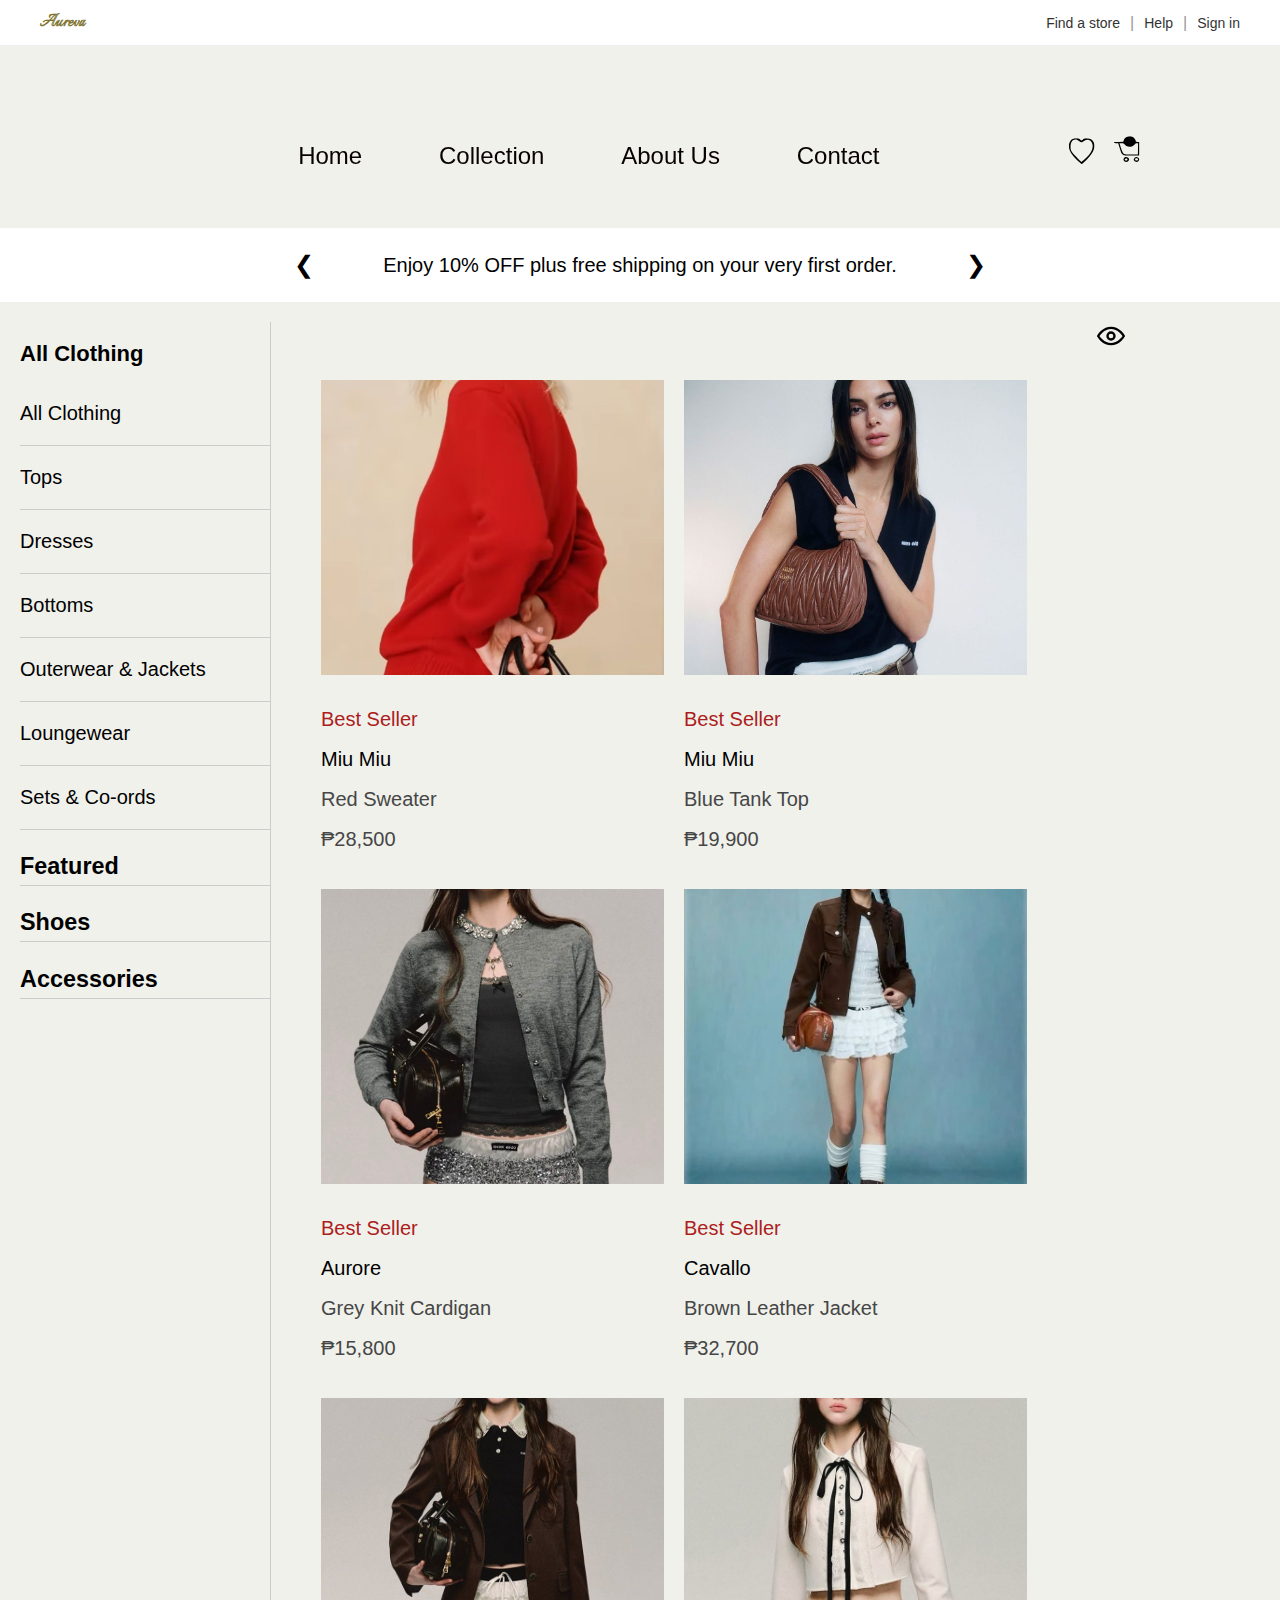
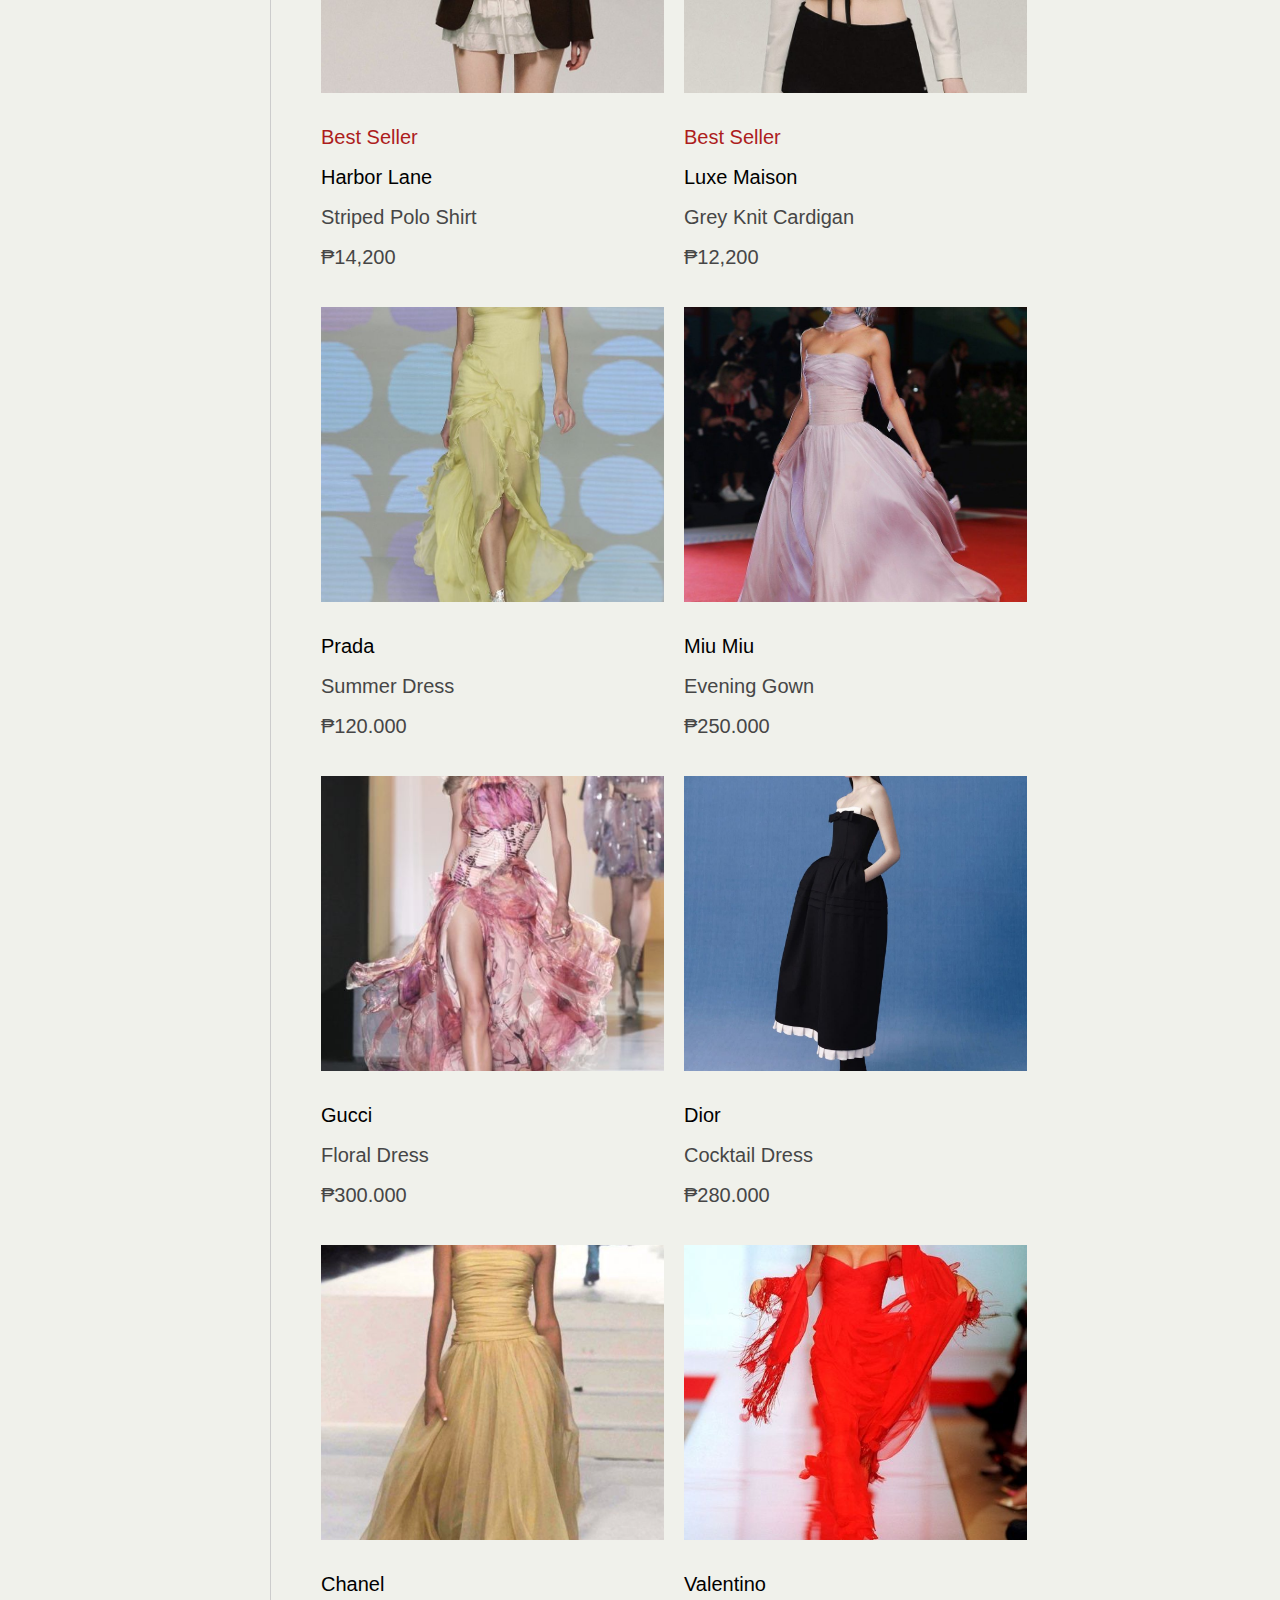
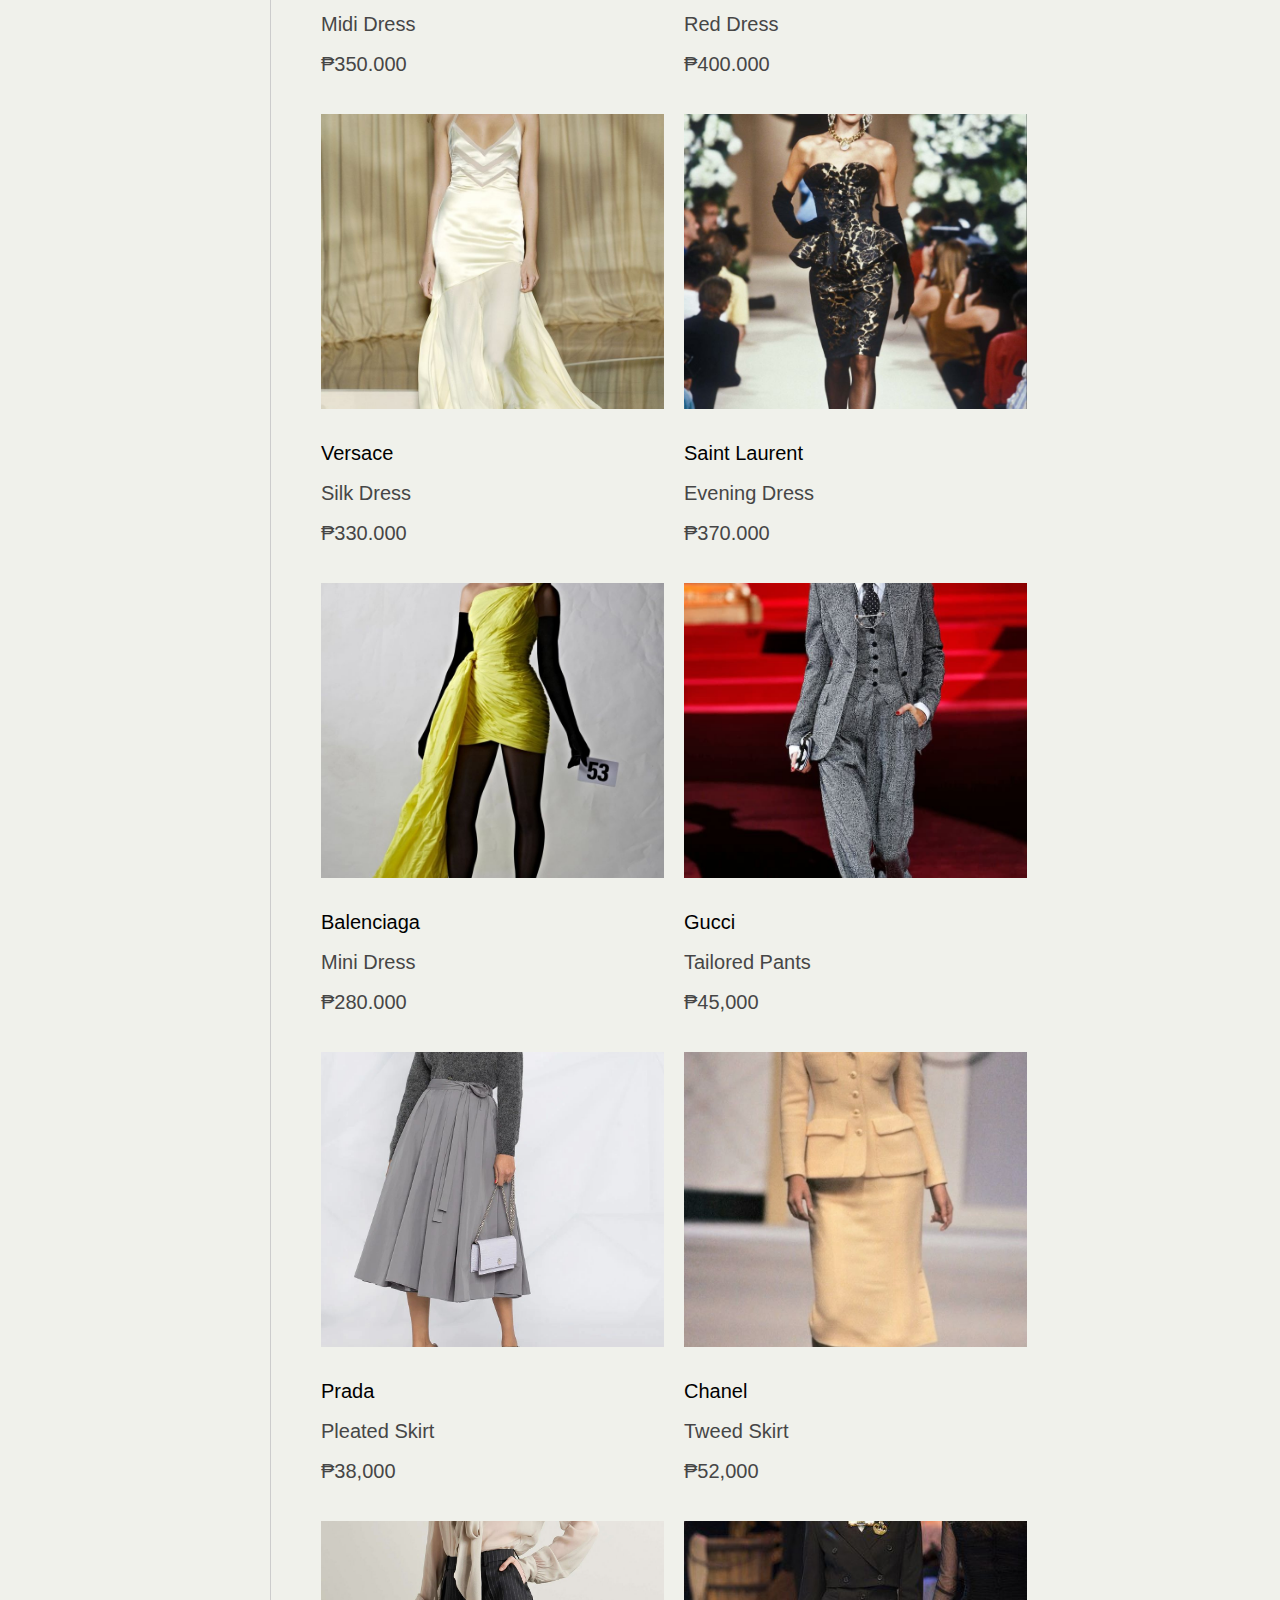
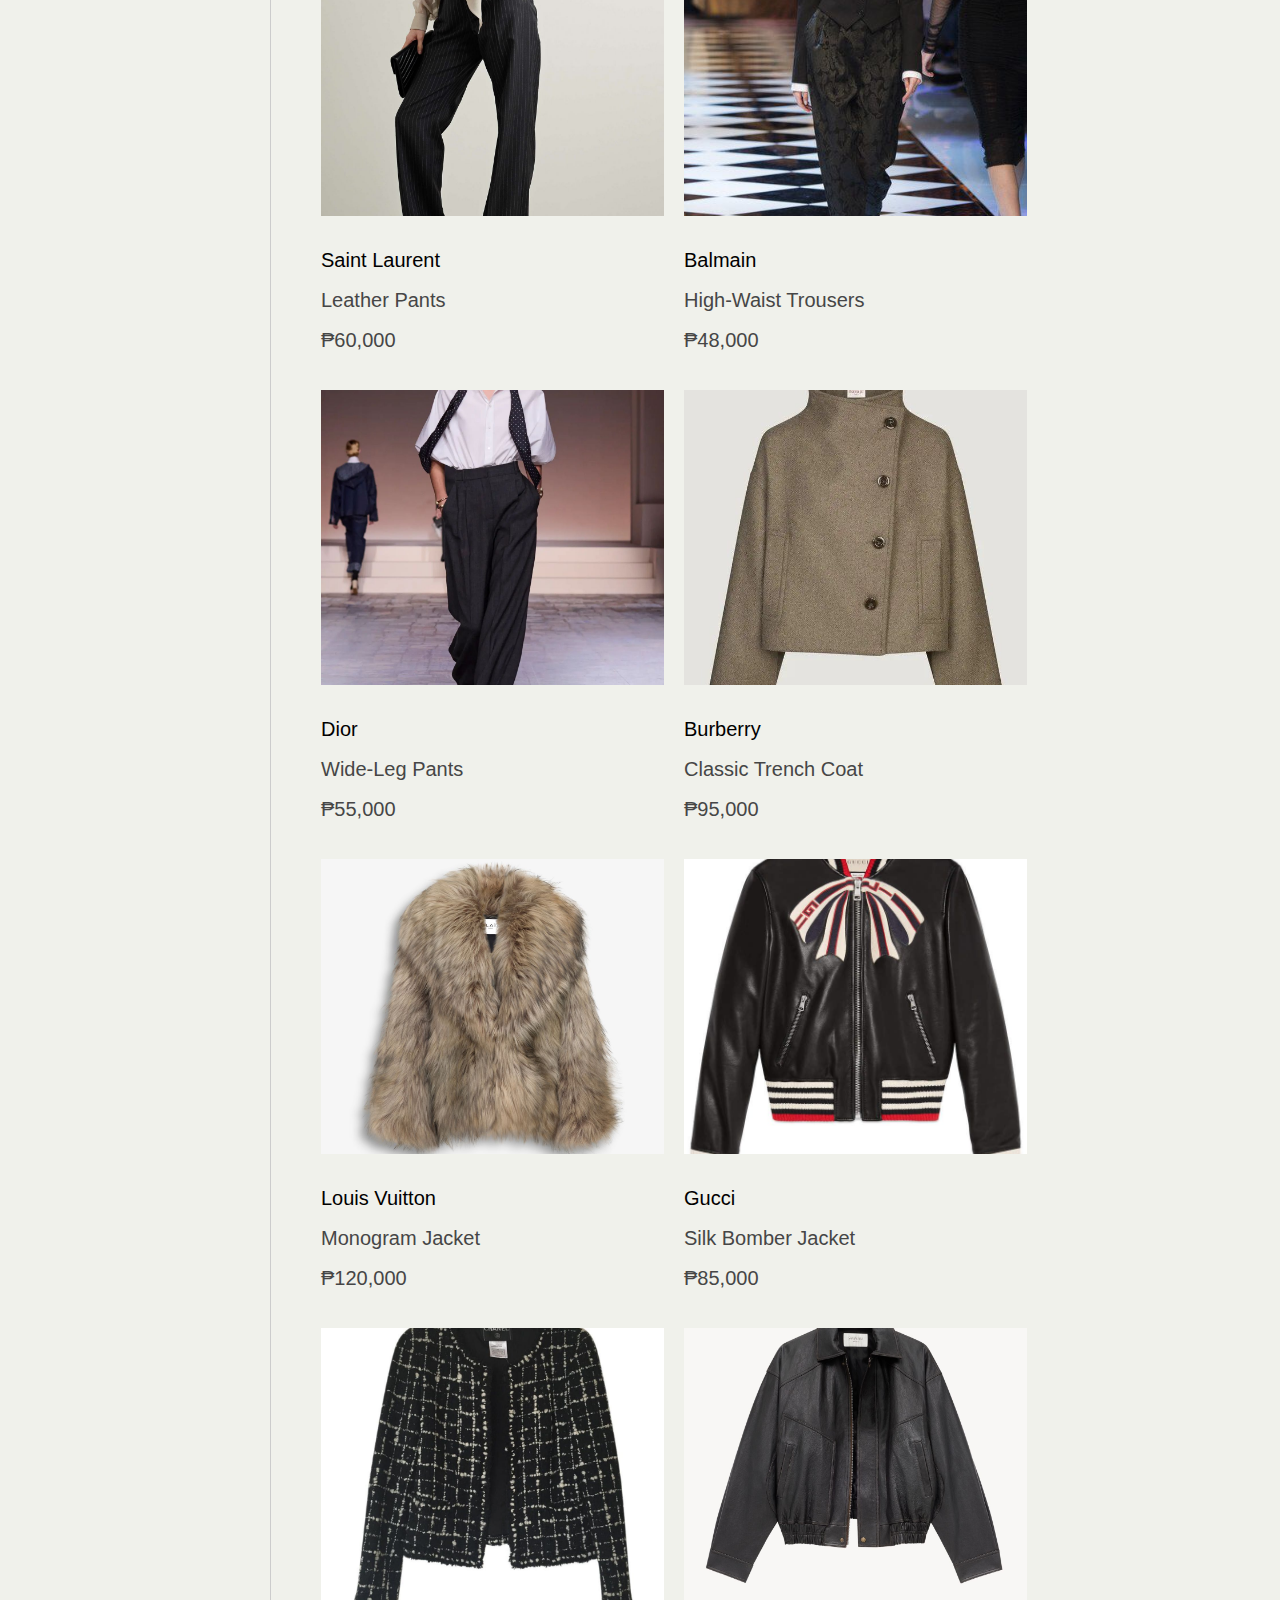
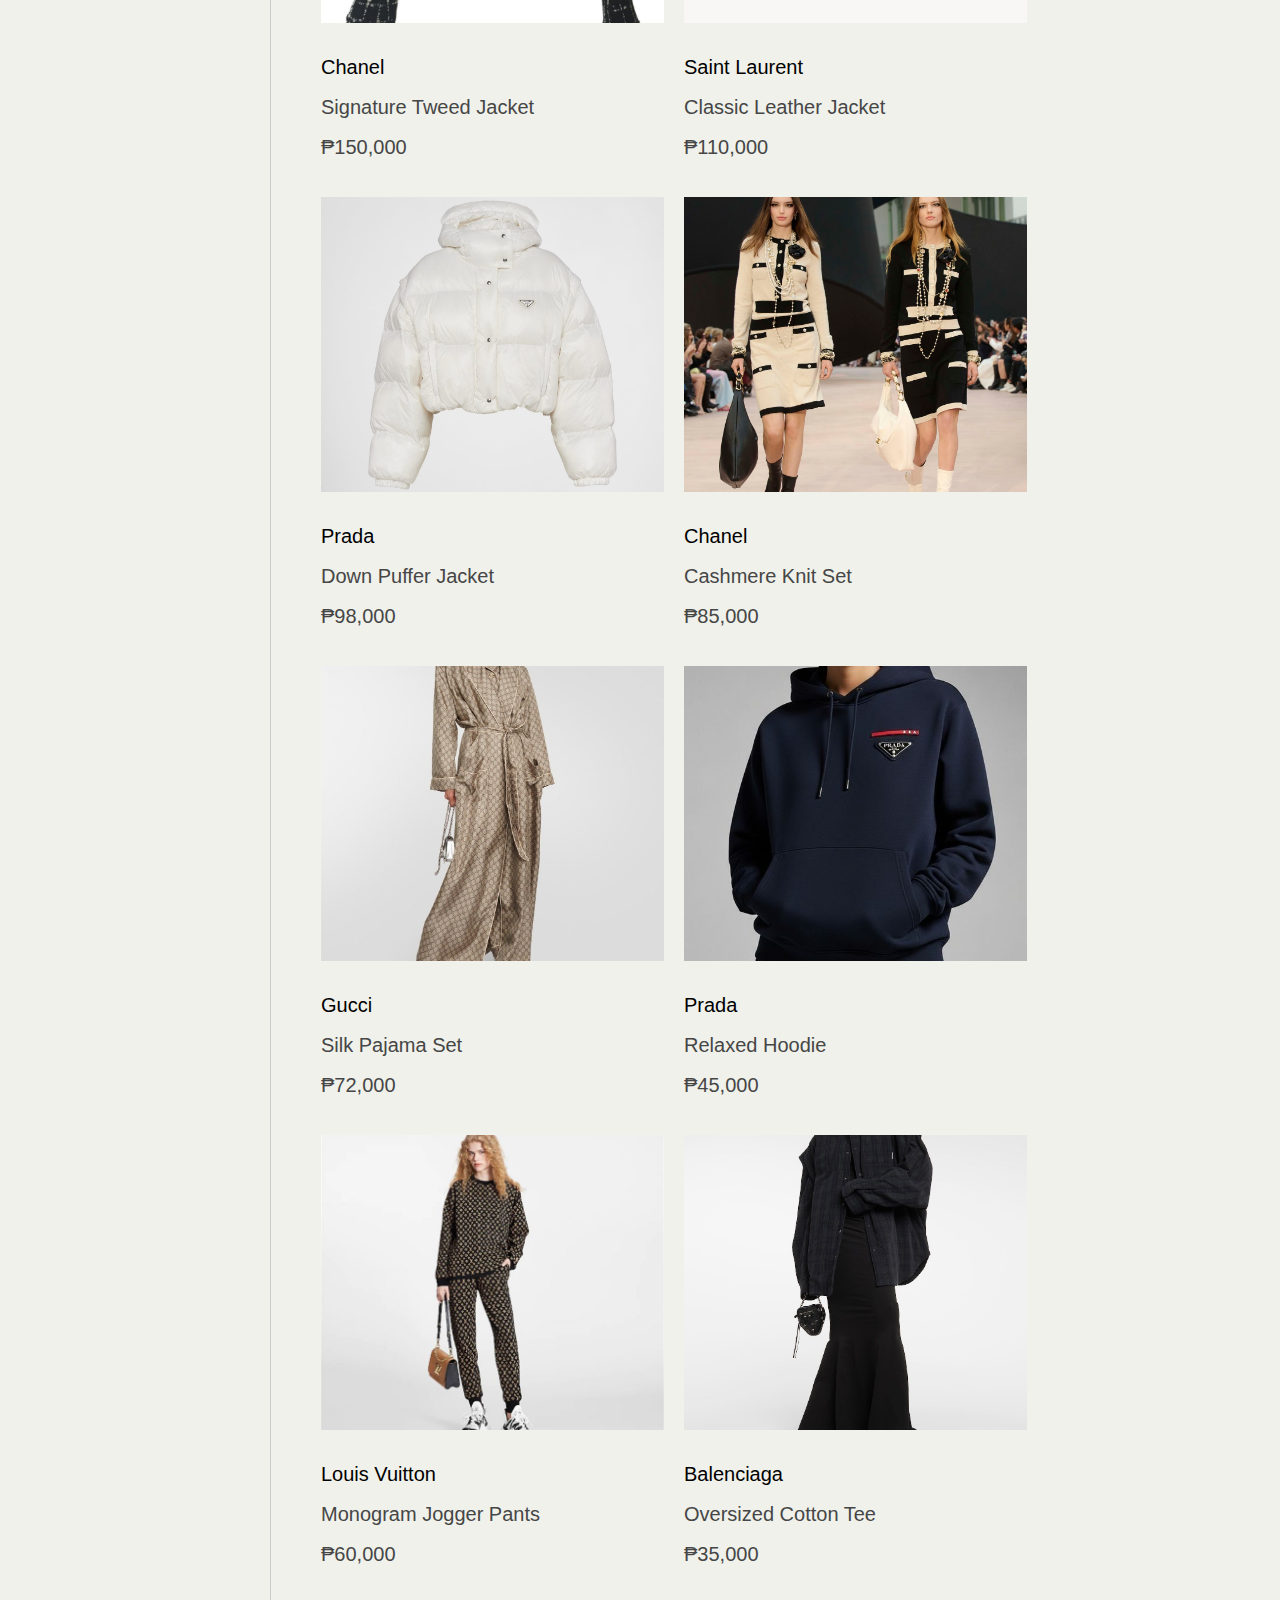
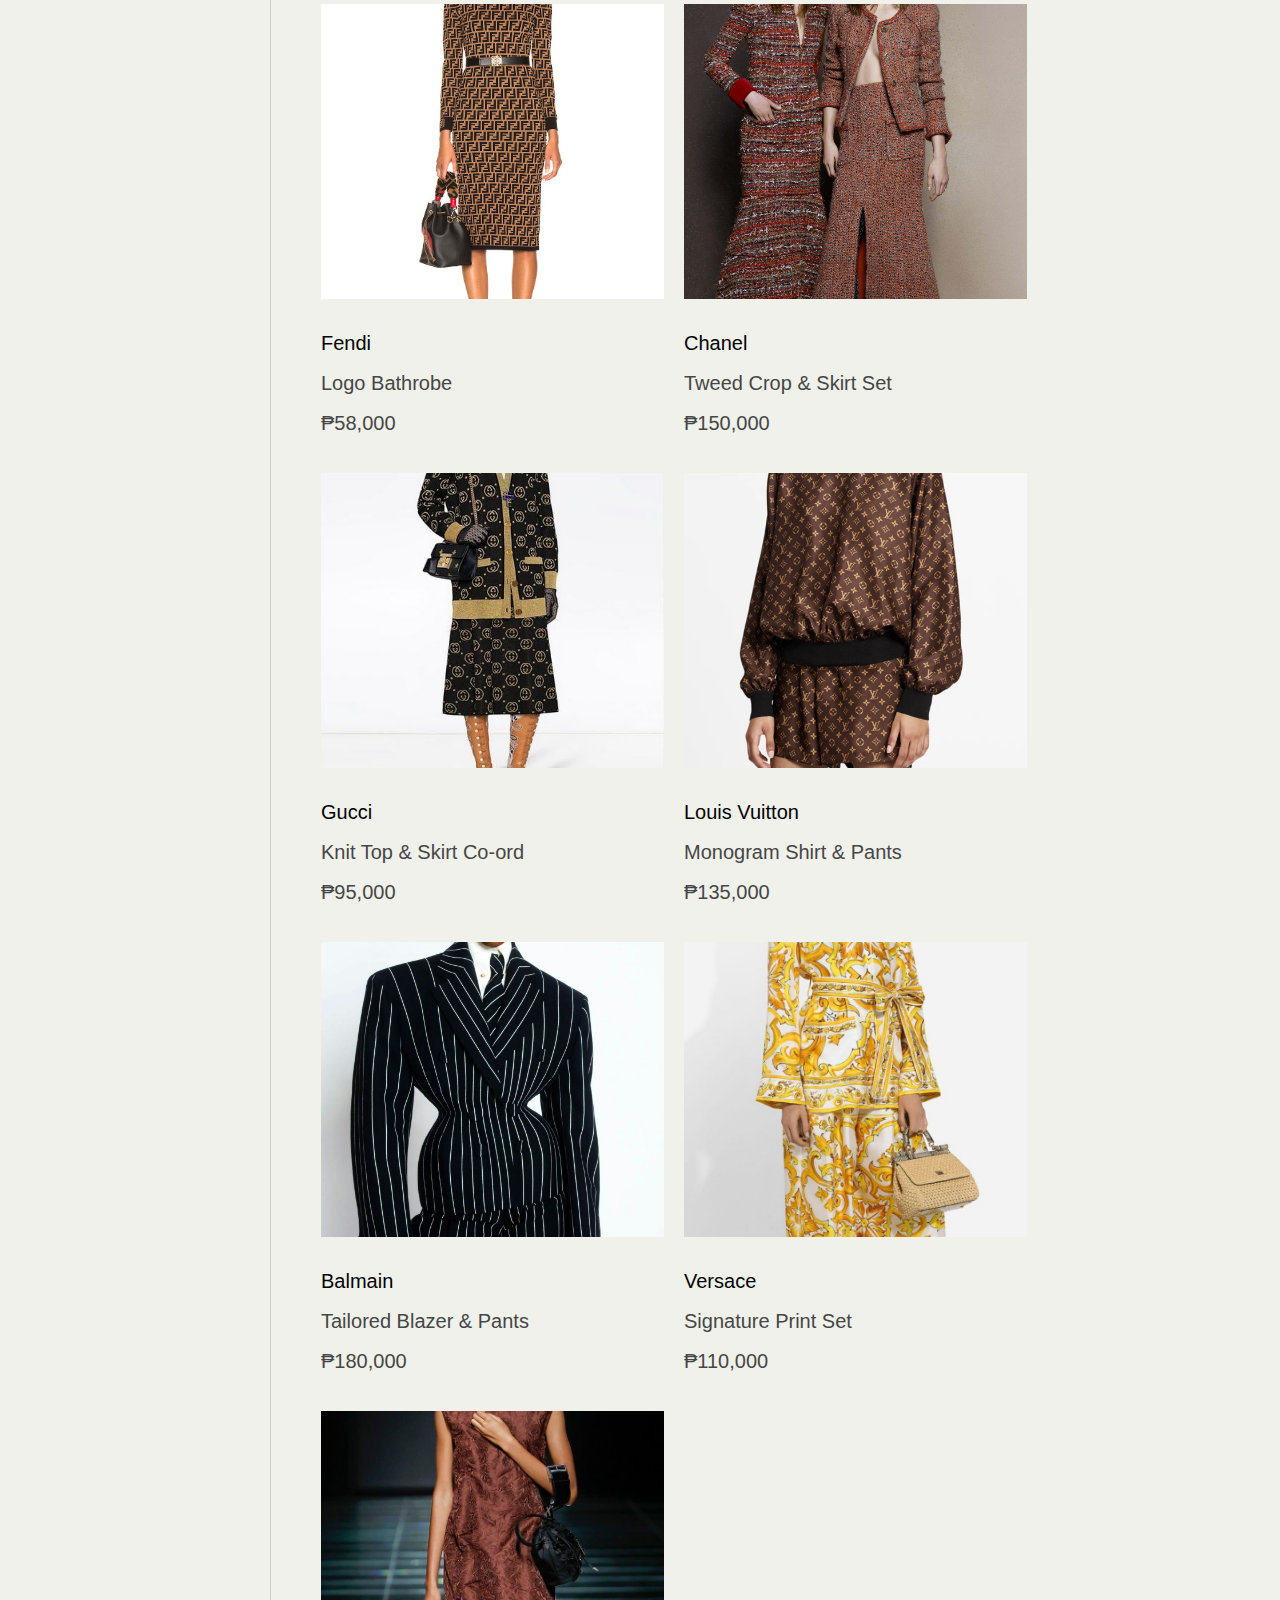
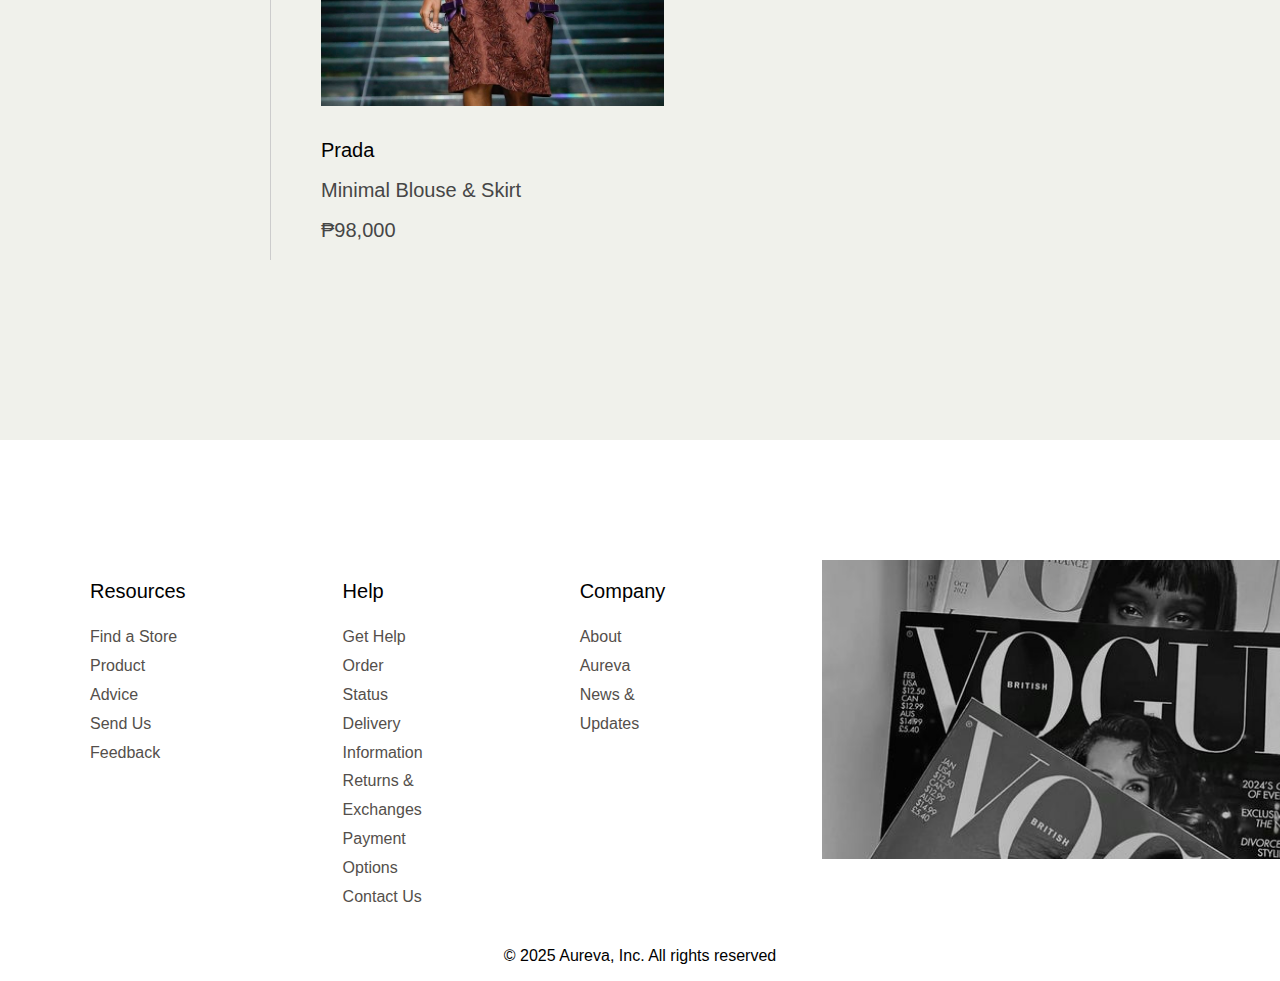
<file: allclothing.html>
<!DOCTYPE html>
<html lang="en">
<head>
<meta charset="UTF-8">
<meta name="viewport" content="width=device-width, initial-scale=1.0, maximum-scale=1.0, user-scalable=no">
<link rel="stylesheet" href="styles2.css">
<link rel="stylesheet" href="styles3.css">
<!-- Fonts -->
<link href="https://fonts.googleapis.com/css2?family=Italianno&display=swap" rel="stylesheet">
<link href="https://fonts.cdnfonts.com/css/javanese-text" rel="stylesheet">
<link href="https://fonts.googleapis.com/css2?family=Julius+Sans+One&display=swap" rel="stylesheet">
<link href="https://fonts.googleapis.com/css2?family=Kapakana&display=swap" rel="stylesheet">
<link href="https://fonts.googleapis.com/css2?family=Kings&display=swap" rel="stylesheet">



<title>Aureva</title>


</head>
<body>

  <div class="top-header">
  <div class="top-header-content">
<a href="index.html"><span class="brand-name">Aureva</span></a>

    <div class="top-header-links">
      <a href="store.html">Find a store</a>
      <span class="divider">|</span>
      <a href="help.html">Help</a>
      <span class="divider">|</span>
      <a href="signin.html">Sign in</a>
    </div>
  </div>
</div>

    <section class="header-hero-wrapper">

  <!-- Main Header -->
  <div class="main-header container">
    <div class="main-left">
      <ul class="nav-links">
        <li><a href="index.html">Home</a></li>
        <li>
          <a href="#">Collection</a>
          <div class="dropdown">
            <div class="dropdown-content">
              <div class="dropdown-section">
                <h4>Featured</h4>
                <ul>
<li><a href="featured.html?cat=new arrival">New Arrivals</a></li>
<li><a href="featured.html?cat=best seller">Best Sellers</a></li>
<li><a href="featured.html?cat=limited edition">Limited Edition</a></li>
<li><a href="featured.html?cat=sale">Sale / Clearance</a></li>

                </ul>
              </div>
              <div class="dropdown-section">
                <h4>Shoes</h4>
                <ul>
<li><a href="shoes.html?cat=all">All Shoes</a></li>
<li><a href="shoes.html?cat=sneakers">Sneakers</a></li>
<li><a href="shoes.html?cat=heels-pumps">Heels & Pumps</a></li>
<li><a href="shoes.html?cat=flats-sandals">Flats & Sandals</a></li>
<li><a href="shoes.html?cat=boots">Boots</a></li>
<li><a href="shoes.html?cat=sports-active">Sports & Active</a></li>

                </ul>
              </div>
              <div class="dropdown-section">
                <h4>Clothing</h4>
                <ul>
              <li> <a href="allclothing.html?cat=all">All Clothing</a></li>
 <li> <a href="allclothing.html?cat=tops">Tops</a></li>
 <li> <a href="allclothing.html?cat=dresses">Dresses</a></li>
 <li> <a href="allclothing.html?cat=bottoms">Bottoms</a></li>
  <li> <a href="allclothing.html?cat=outerwear">Outerwear & Jackets</a></li>
  <li> <a href="allclothing.html?cat=loungewear">Loungewear</a></li>
  <li><a href="allclothing.html?cat=sets">Sets & Co-ords</a></li>
                </ul>
              </div>
              <div class="dropdown-section">
                <h4>Accessories</h4>
                <ul>
      <li><a href="accessoriess.html">All Accessories</a></li>
      <li><a href="accessoriess.html?cat=bags-purses">Bags & Purses</a></li>
      <li><a href="accessoriess.html?cat=jewelry">Jewelry</a></li>
      <li><a href="accessoriess.html?cat=belts">Belts</a></li>
      <li><a href="accessoriess.html?cat=hats-caps">Hats & Caps</a></li>
      <li><a href="accessoriess.html?cat=scarves">Scarves</a></li>
      <li><a href="accessoriess.html?cat=extras">Extras</a></li>
                </ul>
              </div>
            </div>
          </div>
        </li>
        <li><a href="#">About Us</a></li>
        <li><a href="#">Contact</a></li>
      </ul>
    </div>
       </div>
    <div class="main-icons">
      <img src="icon.svg" alt="Favourite">
<a href="cart.html" class="bag-link">
  <img src="bag-icon.svg" alt="Bag">
  <span id="bag-count" class="bag-count"></span>
</a>
    </div>
  </div>

</section>


  
<header class="mobile-header">
  <div class="mobile-top">
    <a href="index.html" class="mobile-brand">Aureva</a>
    <div class="mobile-icons">
      <img src="profile-icon.svg" alt="Profile" class="icon">
      <a href="cart.html">
        <img src="bag-icon.svg" alt="Bag" class="icon">
      </a>
      <button id="menuBtn" class="menu-btn">☰</button>
    </div>
  </div>
</header>


<nav id="mobileSidebar" class="mobile-sidebar">
  <ul>


    <!-- Featured -->
    <li>
      <a href="#" class="submenu-toggle">Featured <span class="arrow">></span></a>
      <ul class="submenu">
<li><a href="featured.html?cat=new arrival">New Arrivals</a></li>
<li><a href="featured.html?cat=best seller">Best Sellers</a></li>
<li><a href="featured.html?cat=limited edition">Limited Edition</a></li>
<li><a href="featured.html?cat=sale">Sale / Clearance</a></li>
      </ul>
    </li>

    <!-- Shoes -->
    <li>
      <a href="#" class="submenu-toggle">Shoes <span class="arrow">></span></a>
      <ul class="submenu">
<li><a href="shoes.html?cat=all">All Shoes</a></li>
<li><a href="shoes.html?cat=sneakers">Sneakers</a></li>
<li><a href="shoes.html?cat=heels-pumps">Heels & Pumps</a></li>
<li><a href="shoes.html?cat=flats-sandals">Flats & Sandals</a></li>
<li><a href="shoes.html?cat=boots">Boots</a></li>
<li><a href="shoes.html?cat=sports-active">Sports & Active</a></li>

      </ul>
    </li>

    <!-- Clothing -->
    <li>
      <a href="#" class="submenu-toggle">Clothing <span class="arrow">></span></a>
      <ul class="submenu" id="mobileCategoryFilters">
    <li data-cat="all"><a href="allclothing.html">All Clothing</a></li>
    <li data-cat="tops"><a href="#">Tops</a></li>
    <li data-cat="dresses"><a href="#">Dresses</a></li>
    <li data-cat="bottoms"><a href="#">Bottoms</a></li>
    <li data-cat="outerwear"><a href="#">Outerwear & Jackets</a></li>
    <li data-cat="loungewear"><a href="#">Loungewear</a></li>
    <li data-cat="sets"><a href="#">Sets & Co-ords</a></li>
      </ul>
    </li>

    <!-- Accessories -->
    <li>
      <a href="#" class="submenu-toggle">Accessories <span class="arrow">></span></a>
      <ul class="submenu">
      <li><a href="accessoriess.html">All Accessories</a></li>
      <li><a href="accessoriess.html?cat=bags-purses">Bags & Purses</a></li>
      <li><a href="accessoriess.html?cat=jewelry">Jewelry</a></li>
      <li><a href="accessoriess.html?cat=belts">Belts</a></li>
      <li><a href="accessoriess.html?cat=hats-caps">Hats & Caps</a></li>
      <li><a href="accessoriess.html?cat=scarves">Scarves</a></li>
      <li><a href="accessoriess.html?cat=extras">Extras</a></li>
      </ul>
    </li>
  </ul>



  <!-- Sidebar Extra Content -->
  <div class="sidebar-extra">
    <h2 class="sidebar-title">Aureva</h2>
    <p class="sidebar-text">
      Become an Aureva member to unlock more fashion inspiration and style tips, helping you dress with confidence and elevate your look.
    </p>
    <button class="sidebar-btn">Sign In</button>


  </div>

</nav>


<script>
document.addEventListener("DOMContentLoaded", function () {
  const toggles = document.querySelectorAll(".submenu-toggle");
  const submenuLinks = document.querySelectorAll(".submenu li a");

  // Toggle for main menu (Featured, Shoes, etc.)
  toggles.forEach(toggle => {
    toggle.addEventListener("click", function (e) {
      e.preventDefault();

      // Close others
      toggles.forEach(t => {
        if (t !== this) {
          t.classList.remove("active");
          t.nextElementSibling.classList.remove("open");
        }
      });

      this.classList.toggle("active");
      this.nextElementSibling.classList.toggle("open");
    });
  });

  // Handle submenu link clicks (New Arrivals, Best Sellers, etc.)
  submenuLinks.forEach(link => {
    link.addEventListener("click", function (e) {
      // Remove highlight from other submenu links
      submenuLinks.forEach(l => l.classList.remove("active-submenu"));
      // Add highlight to the clicked one
      this.classList.add("active-submenu");
    });
  });
});
</script>


  
<script>
const menuBtn = document.getElementById('menuBtn');
const mobileSidebar = document.getElementById('mobileSidebar');

// Toggle main sidebar
menuBtn.addEventListener('click', () => {
  mobileSidebar.classList.toggle('open');
});

// Toggle submenus
const submenuToggles = document.querySelectorAll('.submenu-toggle');

submenuToggles.forEach(toggle => {
  toggle.addEventListener('click', function(e) {
    e.preventDefault();
    const submenu = this.nextElementSibling;
    if (submenu) {
      // Toggle display between none and flex
      submenu.style.display = submenu.style.display === 'flex' ? 'none' : 'flex';
    }
  });
});


// ✅ Mobile filter logic (similar to desktop filters)
document.addEventListener('DOMContentLoaded', function () {
  const filters = document.querySelectorAll('#categoryFilters li'); // desktop
  const items = document.querySelectorAll('.products .product-item');
  const header = document.querySelector('.filters h2');

  // For mobile filters (assuming you duplicate the <ul> inside mobile sidebar)
  const mobileFilters = document.querySelectorAll('#mobileCategoryFilters li'); 
  const mobileHeader = document.querySelector('#mobileSidebar h2');

  function applyFilter(cat, source = 'desktop') {
    items.forEach(item => {
      const match = (cat === 'all') || (item.dataset.category === cat);
      item.style.display = match ? '' : 'none';
    });

    // update header text
    if (source === 'desktop') header.textContent = cat === 'all' ? 'All Clothing' : cat.charAt(0).toUpperCase() + cat.slice(1);
    else mobileHeader.textContent = cat === 'all' ? 'All Clothing' : cat.charAt(0).toUpperCase() + cat.slice(1);
  }

  // Desktop clicks
  filters.forEach(li => {
    li.style.cursor = 'pointer';
    li.addEventListener('click', () => {
      filters.forEach(el => el.classList.remove('active'));
      li.classList.add('active');
      applyFilter(li.dataset.cat, 'desktop');
    });
  });

  // Mobile clicks
  mobileFilters.forEach(li => {
    li.style.cursor = 'pointer';
    li.addEventListener('click', () => {
      mobileFilters.forEach(el => el.classList.remove('active'));
      li.classList.add('active');
      applyFilter(li.dataset.cat, 'mobile');
      mobileSidebar.classList.remove('open'); // close sidebar after click
    });
  });
  



  // default state
  applyFilter('all');
});
</script>


<!-- ✅ Promo Section -->
<section class="promo-section">
  <div class="promo-container">
    <button class="promo-arrow left">&#10094;</button>
    
    <div class="promo-text-wrapper">
      <div class="promo-text active">Enjoy 10% OFF plus free shipping on your very first order.</div>
      <div class="promo-text">Redefine elegance—luxury fashion made for you.</div>
      <div class="promo-text">Timeless pieces, crafted to elevate your style.</div>
      <div class="promo-text">Step into sophistication with every look.</div>
    </div>
    
    <button class="promo-arrow right">&#10095;</button>
  </div>
</section>


<script>
const promoTexts = document.querySelectorAll(".promo-text");
let currentIndex = 0;

// Show text
function showPromo(index) {
  promoTexts.forEach((text, i) => {
    text.classList.remove("active");
    if (i === index) text.classList.add("active");
  });
}

// Auto scroll
setInterval(() => {
  currentIndex = (currentIndex + 1) % promoTexts.length;
  showPromo(currentIndex);
}, 3000);

// Arrows
document.querySelector(".promo-arrow.left").addEventListener("click", () => {
  currentIndex = (currentIndex - 1 + promoTexts.length) % promoTexts.length;
  showPromo(currentIndex);
});

document.querySelector(".promo-arrow.right").addEventListener("click", () => {
  currentIndex = (currentIndex + 1) % promoTexts.length;
  showPromo(currentIndex);
});
</script>



<section class="all-clothing">
  <!-- Left Filters Sidebar -->
  <aside class="filters" id="filtersSidebar">
    <h2 id="categoryTitle">All Clothing</h2>

    <ul id="categoryFilters">
      <li data-cat="all">All Clothing</li>
      <li data-cat="tops">Tops</li>
      <li data-cat="dresses">Dresses</li>
      <li data-cat="bottoms">Bottoms</li>
      <li data-cat="outerwear">Outerwear & Jackets</li>
      <li data-cat="loungewear">Loungewear</li>
      <li data-cat="sets">Sets & Co-ords</li>
    </ul>

    <div class="extra-links">
      <h3><a href="featured.html" class="featured-link">Featured</a></h3>
      <h3><a href="shoes.html" class="shoes-link">Shoes</a></h3>
      <h3><a href="accessoriess.html" class="accessories-link">Accessories</a></h3>
    </div>
  </aside>

  <!-- Right Side (Toggle + Products) -->
  <div class="products-wrapper">
    <!-- 🔘 Toggle Buttons (Above Products, Right Aligned) -->
    <div class="toggle-filters">
      <!-- Hide Icon -->
    <!-- 👁 Hide Filters Icon -->
    <svg id="hideFiltersBtn" xmlns="http://www.w3.org/2000/svg" viewBox="0 0 24 24"
      fill="none" stroke="currentColor" stroke-width="2" stroke-linecap="round"
      stroke-linejoin="round">
      <path d="M1 12s4-7 11-7 11 7 11 7-4 7-11 7S1 12 1 12z"></path>
      <circle cx="12" cy="12" r="3"></circle>
    </svg>

    <!-- 🚫 Show Filters Icon -->
    <svg id="showFiltersBtn" class="hidden" xmlns="http://www.w3.org/2000/svg" viewBox="0 0 24 24"
      fill="none" stroke="currentColor" stroke-width="2" stroke-linecap="round"
      stroke-linejoin="round">
      <path d="M17.94 17.94A10.94 10.94 0 0 1 12 19c-7 0-11-7-11-7a21.61 21.61 0 0 1 5.06-5.94"></path>
      <path d="M9.88 9.88A3 3 0 0 0 12 15a3 3 0 0 0 2.12-5.12"></path>
      <line x1="1" y1="1" x2="23" y2="23"></line>
      </svg>
    </div>

    <script>
const sidebar = document.getElementById("filtersSidebar");
const hideBtn = document.getElementById("hideFiltersBtn");
const showBtn = document.getElementById("showFiltersBtn");

hideBtn.addEventListener("click", () => {
  sidebar.classList.add("hidden");
  hideBtn.classList.add("hidden");
  showBtn.classList.remove("hidden");
});

showBtn.addEventListener("click", () => {
  sidebar.classList.remove("hidden");
  showBtn.classList.add("hidden");
  hideBtn.classList.remove("hidden");
});
</script>


  

  <!-- Right Products -->
  <div class="products">
    <div class="product-item" data-category="tops">
      <a href="product.html?cat=red-sweater">
      <img src="img1.jpg" alt="Red Sweater">
      </a>
      <div class="product-info">
        <p class="best-seller">Best Seller</p>
        <p class="brand">Miu Miu</p>
        <p class="name">Red Sweater</p>
        <p class="price">₱28,500</p>
      </div>
    </div>

<div class="product-item" data-category="tops">
  <a href="product.html?cat=miu-miu-blue-tank-top">
    <img src="img2.jpg" alt="Blue Tank Top">
  </a>
  <div class="product-info">
    <p class="best-seller">Best Seller</p>
    <p class="brand">Miu Miu</p>
    <p class="name">Blue Tank Top</p>
    <p class="price">₱19,900</p>
  </div>
</div>


    <div class="product-item" data-category="tops">
      <a href="product.html?cat=grey-knit-cardigan">
      <img src="img3.jpg" alt="Grey Knit Cardigan">
      </a>
      <div class="product-info">
        <p class="best-seller">Best Seller</p>
        <p class="brand">Aurore</p>
        <p class="name">Grey Knit Cardigan</p>
        <p class="price">₱15,800</p>
      </div>
    </div>

        <div class="product-item" data-category="tops">
          <a href="product.html?cat=brown-leather-jacket">
      <img src="img4.jpg" alt="Brown Leather Jacket">
      </a>
      <div class="product-info">
        <p class="best-seller">Best Seller</p>
        <p class="brand">Cavallo</p>
        <p class="name">Brown Leather Jacket</p>
        <p class="price">₱32,700</p>
      </div>
    </div>

        <div class="product-item" data-category="tops">
          <a href="product.html?cat=striped-polo-shirt">
      <img src="img5.jpg" alt="Striped Polo Shirt">
      </a>
      <div class="product-info">
        <p class="best-seller">Best Seller</p>
        <p class="brand">Harbor Lane</p>
        <p class="name">Striped Polo Shirt</p>
        <p class="price">₱14,200</p>
      </div>
    </div>

        <div class="product-item" data-category="tops">
          <a href="product.html?cat=white-cotton-blouse">
      <img src="img6.jpg" alt="White Cotton Blouse">
      </a>
      <div class="product-info">
        <p class="best-seller">Best Seller</p>
        <p class="brand">Luxe Maison</p>
        <p class="name">Grey Knit Cardigan</p>
        <p class="price">₱12,200</p>
      </div>
    </div>
      
<!-- Dresses -->
<div class="product-item" data-category="dresses">
  <a href="product.html?cat=Prada Summer Dress">
  <img src="dress1.jpg" alt="Prada Summer Dress">
  </a>
  <div class="product-info">
    <p class="best-seller"></p>
    <p class="brand">Prada</p>
    <p class="name">Summer Dress</p>
    <p class="price">₱120.000</p>
  </div>
</div>

<div class="product-item" data-category="dresses">
  <a href="product.html?cat=miu-miu-evening-gown">
  <img src="dress2.jpg" alt="Miu Miu Evening Gown">
  </a>
  <div class="product-info">
    <p class="best-seller"></p>
    <p class="brand">Miu Miu</p>
    <p class="name">Evening Gown</p>
    <p class="price">₱250.000</p>
  </div>
</div>

<div class="product-item" data-category="dresses">
  <a href="product.html?cat=gucci-floral-dress">
  <img src="dress3.jpg" alt="Gucci Floral Dress">
  </a>
  <div class="product-info">
    <p class="best-seller"></p>
    <p class="brand">Gucci</p>
    <p class="name">Floral Dress</p>
    <p class="price">₱300.000</p>
  </div>
</div>

<div class="product-item" data-category="dresses">
  <a href="product.html?cat=dior-cocktail-dress">
  <img src="dress4.jpg" alt="Dior Cocktail Dress">
  </a>
  <div class="product-info">
    <p class="best-seller"></p>
    <p class="brand">Dior</p>
    <p class="name">Cocktail Dress</p>
    <p class="price">₱280.000</p>
  </div>
</div>

<div class="product-item" data-category="dresses">
  <a href="product.html?cat=chanel-midi-dress">
  <img src="dress5.jpg" alt="Chanel Midi Dress">
  </a>
  <div class="product-info">
    <p class="best-seller"></p>
    <p class="brand">Chanel</p>
    <p class="name">Midi Dress</p>
    <p class="price">₱350.000</p>
  </div>
</div>

<div class="product-item" data-category="dresses">
  <a href="product.html?cat=valentino-red-dress">
  <img src="dress6.jpg" alt="Valentino Red Dress">
  </a>
  <div class="product-info">
    <p class="best-seller"></p>
    <p class="brand">Valentino</p>
    <p class="name">Red Dress</p>
    <p class="price">₱400.000</p>
  </div>
</div>

<div class="product-item" data-category="dresses">
  <a href="product.html?cat=versace-silk-dress">
  <img src="dress7.jpg" alt="Versace Silk Dress">
  </a>
  <div class="product-info">
    <p class="best-seller"></p>
    <p class="brand">Versace</p>
    <p class="name">Silk Dress</p>
    <p class="price">₱330.000</p>
  </div>
</div>

<div class="product-item" data-category="dresses">
  <a href="product.html?cat=
saint-laurent-evening-dress
">
  <img src="dress8.jpg" alt="Saint Laurent Evening Dress">
  </a>
  <div class="product-info">
    <p class="best-seller"></p>
    <p class="brand">Saint Laurent</p>
    <p class="name">Evening Dress</p>
    <p class="price">₱370.000</p>
  </div>
</div>

<div class="product-item" data-category="dresses">
  <a href="product.html?cat=
balenciaga-mini-dress">
  <img src="dress9.jpg" alt="Balenciaga Mini Dress">
  </a>
  <div class="product-info">
    <p class="best-seller"></p>
    <p class="brand">Balenciaga</p>
    <p class="name">Mini Dress</p>
    <p class="price">₱280.000</p>
  </div>
</div>

<!-- Bottoms -->
<div class="product-item" data-category="bottoms">
  <a href="product.html?cat=gucci-tailored-pants">
  <img src="bottom1.jpg" alt="Gucci Tailored Pants">
  </a>
  <div class="product-info">
    <p class="best-seller"></p>
    <p class="brand">Gucci</p>
    <p class="name">Tailored Pants</p>
    <p class="price">₱45,000</p>
  </div>
</div>

<div class="product-item" data-category="bottoms">
  <a href="product.html?cat=prada-pleated-skirt">
  <img src="bottom2.jpg" alt="Prada Pleated Skirt">
  </a>
  <div class="product-info">
    <p class="best-seller"></p>
    <p class="brand">Prada</p>
    <p class="name">Pleated Skirt</p>
    <p class="price">₱38,000</p>
  </div>
</div>

<div class="product-item" data-category="bottoms">
  <a href="product.html?cat=chanel-tweed-skirt">
  <img src="bottom3.jpg" alt="Chanel Tweed Skirt">
  </a>
  <div class="product-info">
    <p class="best-seller"></p>
    <p class="brand">Chanel</p>
    <p class="name">Tweed Skirt</p>
    <p class="price">₱52,000</p>
  </div>
</div>

<div class="product-item" data-category="bottoms">
  <a href="product.html?cat=saint-laurent-leather-pants">
  <img src="bottom4.jpg" alt="Saint Laurent Leather Pants">
  </a>
  <div class="product-info">
    <p class="best-seller"></p>
    <p class="brand">Saint Laurent</p>
    <p class="name">Leather Pants</p>
    <p class="price">₱60,000</p>
  </div>
</div>

<div class="product-item" data-category="bottoms">
  <a href="product.html?cat=balmain-high-waist-trousers">
  <img src="bottom5.jpg" alt="Balmain High-Waist Trousers">
  </a>
  <div class="product-info">
    <p class="best-seller"></p>
    <p class="brand">Balmain</p>
    <p class="name">High-Waist Trousers</p>
    <p class="price">₱48,000</p>
  </div>
</div>

<div class="product-item" data-category="bottoms">
  <a href="product.html?cat=dior-wide-leg-pants">
  <img src="bottom6.jpg" alt="Dior Wide-Leg Pants">
  </a>
  <div class="product-info">
    <p class="best-seller"></p>
    <p class="brand">Dior</p>
    <p class="name">Wide-Leg Pants</p>
    <p class="price">₱55,000</p>
  </div>
</div>

<!-- Outerwear & Jackets -->
<div class="product-item" data-category="outerwear">
  <a href="product.html?cat=burberry-trench-coat">
  <img src="outer1.jpg" alt="Burberry Trench Coat">
  </a>
  <div class="product-info">
    <p class="best-seller"></p>
    <p class="brand">Burberry</p>
    <p class="name">Classic Trench Coat</p>
    <p class="price">₱95,000</p>
  </div>
</div>

<div class="product-item" data-category="outerwear">
  <a href="product.html?cat=louis-vuitton-monogram-jacket">
  <img src="outer2.jpg" alt="Louis Vuitton Monogram Jacket">
  </a>
  <div class="product-info">
    <p class="best-seller"></p>
    <p class="brand">Louis Vuitton</p>
    <p class="name">Monogram Jacket</p>
    <p class="price">₱120,000</p>
  </div>
</div>

<div class="product-item" data-category="outerwear">
  <a href="product.html?cat=gucci-silk-bomber-jacket">
  <img src="outer3.jpg" alt="Gucci Bomber Jacket">
  </a>
  <div class="product-info">
    <p class="best-seller"></p>
    <p class="brand">Gucci</p>
    <p class="name">Silk Bomber Jacket</p>
    <p class="price">₱85,000</p>
  </div>
</div>

<div class="product-item" data-category="outerwear">
  <a href="product.html?cat=chanel-tweed-jacket">
  <img src="outer4.jpg" alt="Chanel Tweed Jacket">
  </a>
  <div class="product-info">
    <p class="best-seller"></p>
    <p class="brand">Chanel</p>
    <p class="name">Signature Tweed Jacket</p>
    <p class="price">₱150,000</p>
  </div>
</div>

<div class="product-item" data-category="outerwear">
  <a href="product.html?cat=saint-laurent-leather-jacket">
  <img src="outer5.jpg" alt="Saint Laurent Leather Jacket">
  </a>
  <div class="product-info">
    <p class="best-seller"></p>
    <p class="brand">Saint Laurent</p>
    <p class="name">Classic Leather Jacket</p>
    <p class="price">₱110,000</p>
  </div>
</div>

<div class="product-item" data-category="outerwear">
  <a href="product.html?cat=prada-down-puffer-jacket">
  <img src="outer6.jpg" alt="Prada Puffer Jacket">
  </a>
  <div class="product-info">
    <p class="best-seller"></p>
    <p class="brand">Prada</p>
    <p class="name">Down Puffer Jacket</p>
    <p class="price">₱98,000</p>
  </div>
</div>

<!-- Loungewear -->
<div class="product-item" data-category="loungewear">
  <a href="product.html?cat=chanel-cashmere-set">
  <img src="lounge1.jpg" alt="Chanel Cashmere Set">
  </a>
  <div class="product-info">
    <p class="brand">Chanel</p>
    <p class="name">Cashmere Knit Set</p>
    <p class="price">₱85,000</p>
  </div>
</div>

<div class="product-item" data-category="loungewear">
  <a href="product.html?cat=gucci-silk-pajamas">
  <img src="lounge2.jpg" alt="Gucci Silk Pajamas">
  </a>
  <div class="product-info">
    <p class="brand">Gucci</p>
    <p class="name">Silk Pajama Set</p>
    <p class="price">₱72,000</p>
  </div>
</div>

<div class="product-item" data-category="loungewear">
  <a href="product.html?cat=prada-relaxed-hoodie">
  <img src="lounge3.jpg" alt="Prada Relaxed Hoodie">
  </a>
  <div class="product-info">
    <p class="brand">Prada</p>
    <p class="name">Relaxed Hoodie</p>
    <p class="price">₱45,000</p>
  </div>
</div>

<div class="product-item" data-category="loungewear">
  <a href="product.html?cat=louis-vuitton-monogram-joggers">
  <img src="lounge4.jpg" alt="Louis Vuitton Monogram Joggers">
  </a>
  <div class="product-info">
    <p class="brand">Louis Vuitton</p>
    <p class="name">Monogram Jogger Pants</p>
    <p class="price">₱60,000</p>
  </div>
</div>

<div class="product-item" data-category="loungewear">
  <a href="product.html?cat=balenciaga-oversized-cotton-tee">
  <img src="lounge5.jpg" alt="Balenciaga Oversized T-Shirt">
  </a>
  <div class="product-info">
    <p class="brand">Balenciaga</p>
    <p class="name">Oversized Cotton Tee</p>
    <p class="price">₱35,000</p>
  </div>
</div>

<div class="product-item" data-category="loungewear">
  <a href="product.html?cat=fendi-logo-bathrobe">
  <img src="lounge6.jpg" alt="Fendi Logo Robe">
  </a>
  <div class="product-info">
    <p class="brand">Fendi</p>
    <p class="name">Logo Bathrobe</p>
    <p class="price">₱58,000</p>
  </div>
</div>

<!-- Sets & Co-ords -->
<div class="product-item" data-category="sets">
  <a href="product.html?cat=chanel-tweed-co-ord">
  <img src="set1.jpg" alt="Chanel Tweed Co-ord">
  </a>
  <div class="product-info">
    <p class="brand">Chanel</p>
    <p class="name">Tweed Crop & Skirt Set</p>
    <p class="price">₱150,000</p>
  </div>
</div>

<div class="product-item" data-category="sets">
  <a href="product.html?cat=gucci-knit-co-ord">
  <img src="set2.jpg" alt="Gucci Knit Co-ord">
  </a>
  <div class="product-info">
    <p class="brand">Gucci</p>
    <p class="name">Knit Top & Skirt Co-ord</p>
    <p class="price">₱95,000</p>
  </div>
</div>

<div class="product-item" data-category="sets">
  <a href="product.html?cat=louis-vuitton-monogram-set">
  <img src="set3.jpg" alt="Louis Vuitton Monogram Set">
  </a>
  <div class="product-info">
    <p class="brand">Louis Vuitton</p>
    <p class="name">Monogram Shirt & Pants</p>
    <p class="price">₱135,000</p>
  </div>
</div>

<div class="product-item" data-category="sets">
  <a href="product.html?cat=balmain-power-suit">
  <img src="set4.jpg" alt="Balmain Power Suit">
  </a>
  <div class="product-info">
    <p class="brand">Balmain</p>
    <p class="name">Tailored Blazer & Pants</p>
    <p class="price">₱180,000</p>
  </div>
</div>

<div class="product-item" data-category="sets">
  <a href="product.html?cat=versace-printed-co-ord">
  <img src="set5.jpg" alt="Versace Printed Co-ord">
  </a>
  <div class="product-info">
    <p class="brand">Versace</p>
    <p class="name">Signature Print Set</p>
    <p class="price">₱110,000</p>
  </div>
</div>

<div class="product-item" data-category="sets">
  <a href="product.html?cat=prada-minimal-co-ord">
  <img src="set6.jpg" alt="Prada Minimal Co-ord">
  </a>
  <div class="product-info">
    <p class="brand">Prada</p>
    <p class="name">Minimal Blouse & Skirt</p>
    <p class="price">₱98,000</p>
  </div>
</div>

    
  </div>
</section>




<script>
document.addEventListener('DOMContentLoaded', function () {
  const filters = document.querySelectorAll('#categoryFilters li');
  const items = document.querySelectorAll('.products .product-item');
  const header = document.querySelector('.filters h2'); // ✅ grab the h2

  function applyFilter(cat, label = '') {
    items.forEach(item => {
      const match = (cat === 'all') || (item.dataset.category === cat);
      item.style.display = match ? '' : 'none';
    });
    header.textContent = label || (cat === 'all' ? 'All Clothing' : cat);
  }

  // ✅ check URL parameter
  const params = new URLSearchParams(window.location.search);
  const categoryFromUrl = params.get('cat');

  if (categoryFromUrl) {
    // find matching <li>
    const li = Array.from(filters).find(el => el.dataset.cat === categoryFromUrl);
    if (li) {
      filters.forEach(el => el.classList.remove('active'));
      li.classList.add('active');
      applyFilter(categoryFromUrl, li.textContent);
    }
  } else {
    // default state if no ?cat=
    applyFilter('all', 'All Clothing');
  }

  // ✅ still handle clicks inside page
  filters.forEach(li => {
    li.style.cursor = 'pointer';
    li.addEventListener('click', () => {
      filters.forEach(el => el.classList.remove('active'));
      li.classList.add('active');
      applyFilter(li.dataset.cat, li.textContent);
    });
  });
});
</script>





<footer class="footer-section">
  <div class="footer-container">
    <!-- Resources -->
    <div class="footer-column resources">
      <h3>Resources</h3>
      <ul>
        <li>Find a Store</li>
        <li>Product Advice</li>
        <li>Send Us Feedback</li>
      </ul>
    </div>

    <!-- Help -->
    <div class="footer-column help">
      <h3>Help</h3>
      <ul>
        <li>Get Help</li>
        <li>Order Status</li>
        <li>Delivery Information</li>
        <li>Returns & Exchanges</li>
        <li>Payment Options</li>
        <li>Contact Us</li>
      </ul>
    </div>

    <!-- Company -->
    <div class="footer-column company">
      <h3>Company</h3>
      <ul>
        <li>About Aureva</li>
        <li>News & Updates</li>
      </ul>
    </div>

    <!-- Image -->
    <div class="footer-image">
      <img src="footer-image.jpg" alt="Footer Image">
    </div>
  </div>

  <!-- Copyright -->
  <p class="footer-copy">© 2025 Aureva, Inc. All rights reserved</p>
</footer>

<!-- Mobile Footer -->
<footer class="footer-mobile">
  <div class="footer-mobile-menu">
    <!-- Resources -->
    <div class="footer-item">
      <button class="footer-btn">Resources</button>
      <ul class="footer-submenu">
        <li>Find a Store</li>
        <li>Product Advice</li>
        <li>Send Us Feedback</li>
      </ul>
      <hr>
    </div>

    <!-- Help -->
    <div class="footer-item">
      <button class="footer-btn">Help</button>
      <ul class="footer-submenu">
        <li>Get Help</li>
        <li>Order Status</li>
        <li>Delivery Information</li>
        <li>Returns & Exchanges</li>
        <li>Payment Options</li>
        <li>Contact Us</li>
      </ul>
      <hr>
    </div>

    <!-- Company -->
    <div class="footer-item">
      <button class="footer-btn">Company</button>
      <ul class="footer-submenu">
        <li>About Aureva</li>
        <li>News & Updates</li>
      </ul>
      <hr>
    </div>
  </div>

  <!-- Image -->
  <div class="footer-mobile-image">
    <img src="footer-image.jpg" alt="Footer Image">
  </div>

  <!-- Footer Copy -->
  <p class="footer-mobile-copy">© 2025 Aureva, Inc. All rights reserved</p>
</footer>

<script>
  const footerButtons = document.querySelectorAll(".footer-btn");

  footerButtons.forEach(btn => {
    btn.addEventListener("click", () => {
      const submenu = btn.nextElementSibling;
      // toggle submenu display
      if (submenu.style.display === "block") {
        submenu.style.display = "none";
      } else {
        submenu.style.display = "block";
      }
    });
  });
</script>

</body>
</html>
</file>
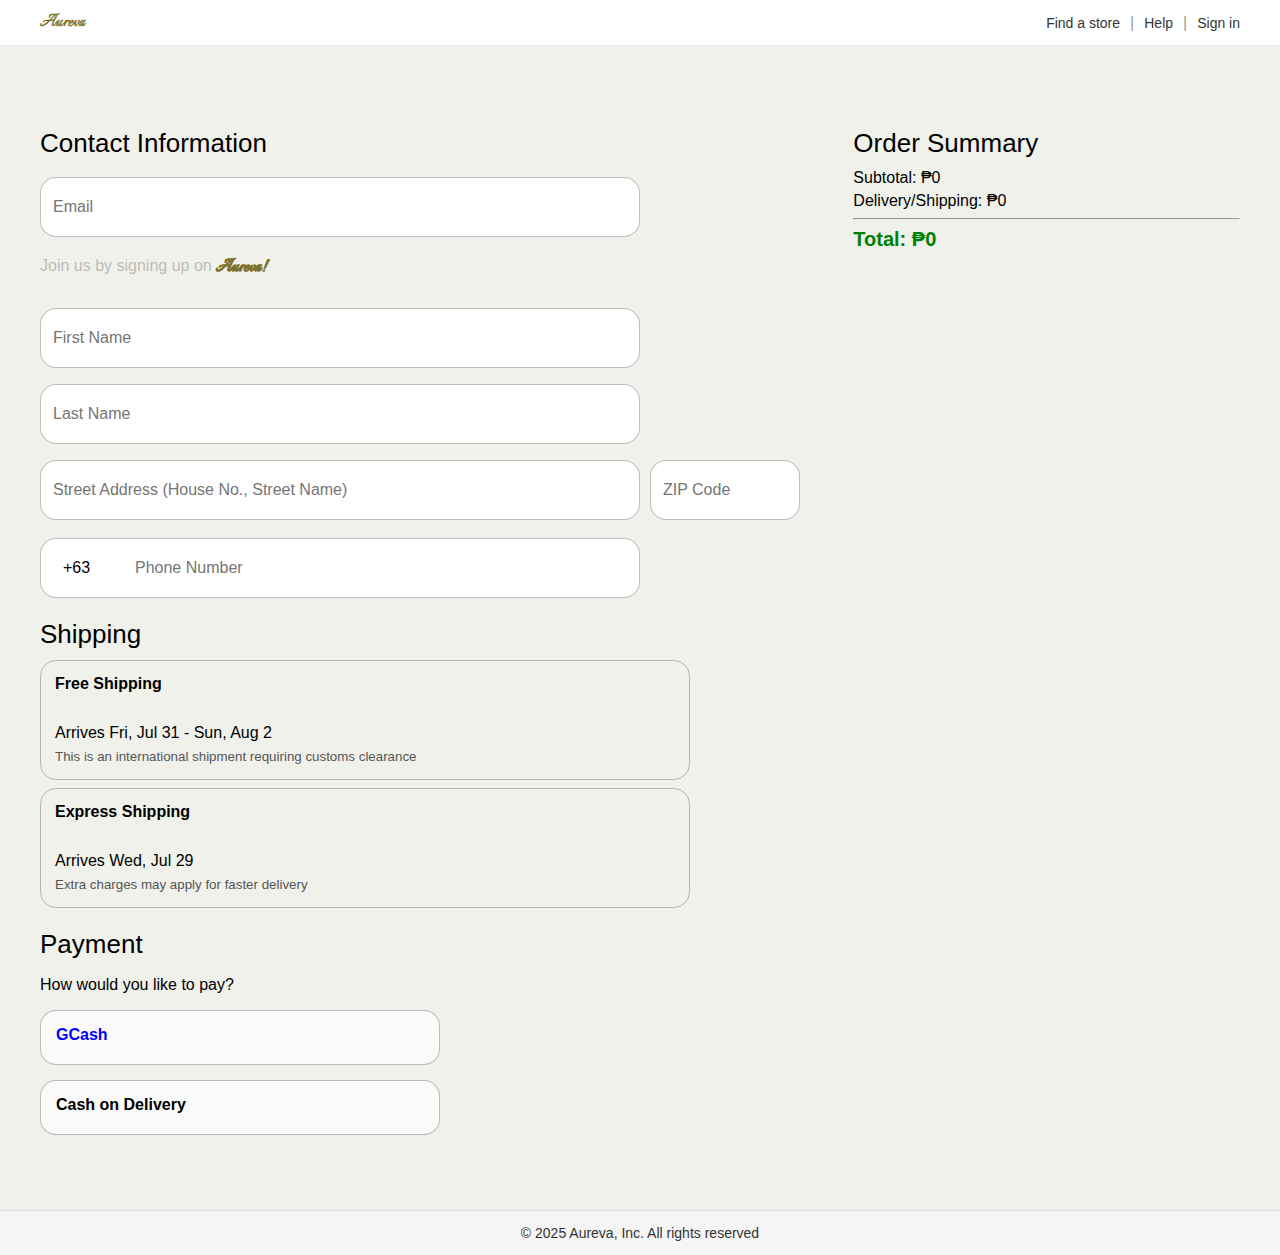
<file: checkout.html>
<!DOCTYPE html>
<html lang="en">
<head>
<meta charset="UTF-8">
<meta name="viewport" content="width=device-width, initial-scale=1.0, maximum-scale=1.0, user-scalable=no">
<link rel="stylesheet" href="styles2.css">
<link rel="stylesheet" href="styles3.css">
<link rel="stylesheet" href="styles4.css">
<!-- Fonts -->
<link href="https://fonts.googleapis.com/css2?family=Italianno&display=swap" rel="stylesheet">
<link href="https://fonts.cdnfonts.com/css/javanese-text" rel="stylesheet">
<link href="https://fonts.googleapis.com/css2?family=Julius+Sans+One&display=swap" rel="stylesheet">
<link href="https://fonts.googleapis.com/css2?family=Kapakana&display=swap" rel="stylesheet">
<link href="https://fonts.googleapis.com/css2?family=Kings&display=swap" rel="stylesheet">



<title>Aureva</title>


</head>
<body>


  <div class="top-header">
  <div class="top-header-content">
<a href="index.html"><span class="brand-name">Aureva</span></a>

    <div class="top-header-links">
      <a href="store.html">Find a store</a>
      <span class="divider">|</span>
      <a href="help.html">Help</a>
      <span class="divider">|</span>
      <a href="signin.html">Sign in</a>
    </div>
  </div>
</div>

  
  
<header class="mobile-header">
  <div class="mobile-top">
    <a href="index.html" class="mobile-brand">Aureva</a>
    <div class="mobile-icons">
      <img src="profile-icon.svg" alt="Profile" class="icon">
      <a href="cart.html">
        <img src="bag-icon.svg" alt="Bag" class="icon">
      </a>
      <button id="menuBtn" class="menu-btn">☰</button>
    </div>
  </div>
</header>


<nav id="mobileSidebar" class="mobile-sidebar">
  <ul>
    <!-- Home -->
    <li><a href="index.html">Home</a></li>

    <!-- Featured -->
    <li>
      <a href="#" class="submenu-toggle">Featured <span class="arrow">></span></a>
      <ul class="submenu">
<li><a href="featured.html?cat=new arrival">New Arrivals</a></li>
<li><a href="featured.html?cat=best seller">Best Sellers</a></li>
<li><a href="featured.html?cat=limited edition">Limited Edition</a></li>
<li><a href="featured.html?cat=sale">Sale / Clearance</a></li>
      </ul>
    </li>

    <!-- Shoes -->
    <li>
      <a href="#" class="submenu-toggle">Shoes <span class="arrow">></span></a>
      <ul class="submenu">
<li><a href="shoes.html?cat=all">All Shoes</a></li>
<li><a href="shoes.html?cat=sneakers">Sneakers</a></li>
<li><a href="shoes.html?cat=heels-pumps">Heels & Pumps</a></li>
<li><a href="shoes.html?cat=flats-sandals">Flats & Sandals</a></li>
<li><a href="shoes.html?cat=boots">Boots</a></li>
<li><a href="shoes.html?cat=sports-active">Sports & Active</a></li>
      </ul>
    </li>

    <!-- Clothing -->
    <li>
      <a href="#" class="submenu-toggle">Clothing <span class="arrow">></span></a>
      <ul class="submenu" id="mobileCategoryFilters">
             <li> <a href="allclothing.html?cat=all">All Clothing</a></li>
 <li> <a href="allclothing.html?cat=tops">Tops</a></li>
 <li> <a href="allclothing.html?cat=dresses">Dresses</a></li>
 <li> <a href="allclothing.html?cat=bottoms">Bottoms</a></li>
  <li> <a href="allclothing.html?cat=outerwear">Outerwear & Jackets</a></li>
  <li> <a href="allclothing.html?cat=loungewear">Loungewear</a></li>
  <li><a href="allclothing.html?cat=sets">Sets & Co-ords</a></li>
      </ul>
    </li>

    <!-- Accessories -->
    <li>
      <a href="#" class="submenu-toggle">Accessories <span class="arrow">></span></a>
      <ul class="submenu">
      <li><a href="accessoriess.html">All Accessories</a></li>
      <li><a href="accessoriess.html?cat=bags-purses">Bags & Purses</a></li>
      <li><a href="accessoriess.html?cat=jewelry">Jewelry</a></li>
      <li><a href="accessoriess.html?cat=belts">Belts</a></li>
      <li><a href="accessoriess.html?cat=hats-caps">Hats & Caps</a></li>
      <li><a href="accessoriess.html?cat=scarves">Scarves</a></li>
      <li><a href="accessoriess.html?cat=extras">Extras</a></li>
      </ul>
    </li>
  </ul>



  <!-- Sidebar Extra Content -->
  <div class="sidebar-extra">
    <h2 class="sidebar-title">Aureva</h2>
    <p class="sidebar-text">
      Become an Aureva member to unlock more fashion inspiration and style tips, helping you dress with confidence and elevate your look.
    </p>
    <button class="sidebar-btn">Sign In</button>


  </div>

</nav>

<script>
const menuBtn = document.getElementById('menuBtn');
const mobileSidebar = document.getElementById('mobileSidebar');

// Toggle main sidebar
menuBtn.addEventListener('click', () => {
  mobileSidebar.classList.toggle('open');
});

// Toggle submenus
const submenuToggles = document.querySelectorAll('.submenu-toggle');
submenuToggles.forEach(toggle => {
  toggle.addEventListener('click', function(e) {
    e.preventDefault();
    const submenu = this.nextElementSibling;
    if (submenu) {
      submenu.style.display = submenu.style.display === 'flex' ? 'none' : 'flex';
    }
  });
});

// ✅ Filter logic for accessories.html
document.addEventListener('DOMContentLoaded', function () {
  const filters = document.querySelectorAll('#categoryFilters li'); // desktop
  const items = document.querySelectorAll('.products .product-item');
  const header = document.querySelector('.filters h2');

  // Mobile submenu items
  const mobileSubmenuItems = document.querySelectorAll('.submenu li[data-cat]');
  const mobileHeader = document.querySelector('#mobileSidebar h2');

  // Mapping for label names
  const labelMap = {
    'all': 'All Accessories',
    'bags-purses': 'Bags & Purses',
    'jewelry': 'Jewelry',
    'belts': 'Belts',
    'hats-caps': 'Hats & Caps',
    'scarves': 'Scarves',
    'extras': 'Extras'
  };

  function applyFilter(cat, source = 'desktop') {
    items.forEach(item => {
      const match = (cat === 'all') || (item.dataset.category === cat);
      item.style.display = match ? '' : 'none';
    });

    const label = labelMap[cat] || cat;

    if (source === 'desktop') {
      header.textContent = label;
    } else if (mobileHeader) {
      mobileHeader.textContent = label;
    }
  }

  // Desktop clicks
  filters.forEach(li => {
    li.style.cursor = 'pointer';
    li.addEventListener('click', () => {
      filters.forEach(el => el.classList.remove('active'));
      li.classList.add('active');
      applyFilter(li.dataset.cat, 'desktop');
    });
  });

  // Mobile submenu clicks
  mobileSubmenuItems.forEach(li => {
    li.style.cursor = 'pointer';
    const link = li.querySelector('a');
    if (link) {
      link.addEventListener('click', (e) => {
        e.preventDefault(); // prevents reload
        mobileSubmenuItems.forEach(el => el.classList.remove('active'));
        li.classList.add('active');

        applyFilter(li.dataset.cat, 'mobile');

        if (mobileSidebar) mobileSidebar.classList.remove('open'); // close sidebar
      });
    }
  });

  // Apply filter from URL query (e.g., accessories.html?cat=bags-purses)
  const params = new URLSearchParams(window.location.search);
  const categoryFromUrl = params.get('cat');
  if (categoryFromUrl) {
    const liDesktop = Array.from(filters).find(el => el.dataset.cat === categoryFromUrl);
    const liMobile = Array.from(mobileSubmenuItems).find(el => el.dataset.cat === categoryFromUrl);

    if (liDesktop) {
      filters.forEach(el => el.classList.remove('active'));
      liDesktop.classList.add('active');
    }
    if (liMobile) {
      mobileSubmenuItems.forEach(el => el.classList.remove('active'));
      liMobile.classList.add('active');
    }

    applyFilter(categoryFromUrl, 'desktop');
  } else {
    // Default: show all accessories
    applyFilter('all', 'desktop');
  }
});
</script>

<section class="checkout-container">
  <!-- LEFT SIDE -->
  <div class="checkout-left">

  <h2>Contact Information</h2>
      <input type="email" placeholder="Email" class="input-box">

      <p class="join-us-text">
  Join us by signing up on <span class="brand-name">Aureva!</span>
</p>

      <input type="text" placeholder="First Name" class="input-box">
      <input type="text" placeholder="Last Name" class="input-box">
<!-- 📌 Address + ZIP Code Row -->
<div class="form-row-address">
  <input type="text" id="fullAddress" placeholder="Street Address (House No., Street Name)" class="input-box address-input" required>
  <input type="text" id="zipCode" placeholder="ZIP Code" class="input-box zip-input" maxlength="4" required>
</div>
<p id="addressError" class="error-message">Please enter a valid address (at least 10 characters).</p>
<p id="zipError" class="error-message">Please enter a valid 4-digit ZIP code.</p>

<style>
  .error-message {
    color: red;
    font-size: 14px;
    display: none;
    margin: 4px 0 10px;
  }
  .input-box.invalid {
    border: 1px solid red;
    background-color: #ffe6e6;
  }
</style>

<script>
const fullAddress = document.getElementById("fullAddress");
const zipCode = document.getElementById("zipCode");
const addressError = document.getElementById("addressError");
const zipError = document.getElementById("zipError");

function validateAddress() {
  if (fullAddress.value.trim().length < 10) {
    fullAddress.classList.add("invalid");
    addressError.style.display = "block";
    return false;
  } else {
    fullAddress.classList.remove("invalid");
    addressError.style.display = "none";
    return true;
  }
}

function validateZip() {
  const zipPattern = /^\d{4}$/; // 4 digits only
  if (!zipPattern.test(zipCode.value.trim())) {
    zipCode.classList.add("invalid");
    zipError.style.display = "block";
    return false;
  } else {
    zipCode.classList.remove("invalid");
    zipError.style.display = "none";
    return true;
  }
}

// Validate on blur (when leaving the input)
fullAddress.addEventListener("blur", validateAddress);
zipCode.addEventListener("blur", validateZip);

// (Optional) validate live as user types
fullAddress.addEventListener("input", validateAddress);
zipCode.addEventListener("input", validateZip);
</script>


<!-- 📌 Phone Number Row -->
<div class="phone-wrapper">
  <select id="countryCode" class="country-select">
    <option value="+63" selected>+63</option>
    <option value="+1">+1</option>
    <option value="+44">+44</option>
    <option value="+61">+61</option>
  </select>
  <input type="tel" id="phoneNumber" placeholder="Phone Number" class="phone-input" maxlength="15" required>
</div>
<p id="phoneError" class="error-message">Please enter a valid phone number.</p>

<script>
const countryCode = document.getElementById("countryCode");
const phoneInput = document.getElementById("phoneNumber");
const phoneError = document.getElementById("phoneError");

function validatePhone() {
  let value = phoneInput.value.trim();
  let selectedCode = countryCode.value;

  // Remove spaces or dashes from input
  value = value.replace(/[\s-]/g, "");

  let isValid = false;

  if (selectedCode === "+63") {
    // PH format: 10 digits (like 9123456789)
    isValid = /^[0-9]{10}$/.test(value);
  } else {
    // Basic validation for other countries: 6-15 digits
    isValid = /^[0-9]{6,15}$/.test(value);
  }

  if (!isValid) {
    phoneInput.classList.add("invalid");
    phoneError.style.display = "block";
    return false;
  } else {
    phoneInput.classList.remove("invalid");
    phoneError.style.display = "none";
    return true;
  }
}

// Validate when user leaves field or types
phoneInput.addEventListener("blur", validatePhone);
phoneInput.addEventListener("input", validatePhone);
countryCode.addEventListener("change", validatePhone);
</script>



     <!-- Shipping (Dynamic) -->
    <h2>Shipping</h2>
    <div id="shippingOptions"><!-- JS will inject available shipping methods + estimated dates here --></div>


<h2>Payment</h2>
<p>How would you like to pay?</p>

<div class="payment-option" data-method="gcash">
  <input type="radio" name="payment" id="gcash" value="gcash">
  <label for="gcash">GCash</label>
  <div class="gcash-dropdown" id="gcashDropdown">
    <input type="text" placeholder="Enter GCash Number">
  </div>
</div>

<div class="payment-option" data-method="cod">
  <input type="radio" name="payment" id="cod" value="cod">
  <label for="cod">Cash on Delivery</label>
</div>

<!-- ✅ Hidden button that will be shown once a payment method is selected -->
<div id="makePaymentWrapper">
  <button id="makePaymentBtn">Make Payment</button>
</div>
</div>



  <!-- RIGHT SIDE -->
  <div class="checkout-right">
    <h2>Order Summary</h2>
    <p>Subtotal: <span id="checkoutSubtotal">₱0</span></p>
    <p>Delivery/Shipping: <span id="checkoutShipping">₱0</span></p>
    <p id="deliveryEstimate" style="color: #666; font-size: 14px;"></p>
    <hr>
    <p><strong>Total: <span id="checkoutTotal">₱0</span></strong></p>

    <div id="checkoutItems"></div>
  </div>
</section>
<script>
document.addEventListener("DOMContentLoaded", () => {
  // =============================
  // CART + SHIPPING (your existing logic, unchanged)
  // =============================
  const checkoutItems = document.getElementById("checkoutItems");
  const checkoutSubtotal = document.getElementById("checkoutSubtotal");
  const checkoutShipping = document.getElementById("checkoutShipping");
  const checkoutTotal = document.getElementById("checkoutTotal");
  const deliveryEstimateEl = document.getElementById("deliveryEstimate");
  const shippingOptionsContainer = document.getElementById("shippingOptions");

  const getCart = () => JSON.parse(localStorage.getItem("cart") || "[]");

  function parsePesoToNumber(pesoText) {
    if (!pesoText) return 0;
    const cleaned = String(pesoText).replace(/[^0-9.]/g, "");
    const parts = cleaned.split(".");
    const normalized = parts.length > 2 ? parts[0] + "." + parts.slice(1).join("") : cleaned;
    const n = parseFloat(normalized);
    return isNaN(n) ? 0 : n;
  }

  function formatPeso(n) {
    return `₱${(n || 0).toLocaleString()}`;
  }

  function renderCheckoutItems() {
    const cart = getCart();
    checkoutItems.innerHTML = "";
    cart.forEach(item => {
      const div = document.createElement("div");
      div.classList.add("checkout-item");
      div.innerHTML = `
        <div class="checkout-item-content">
          <img src="${item.img}" alt="${item.name}" class="checkout-item-img">
          <div class="checkout-item-details">
            <p class="checkout-item-brand">${item.brand}</p>
            <p class="checkout-item-name">${item.name}</p>
            <p class="checkout-item-size">Size: ${item.size}</p>
            <p class="checkout-item-price"><span>${item.price}</span> x ${item.quantity}</p>
          </div>
        </div>
      `;
      checkoutItems.appendChild(div);
    });

    updateSummary();
  }

  function computeSubtotal() {
    return getCart().reduce((sum, item) => sum + parsePesoToNumber(item.price) * item.quantity, 0);
  }

  let selectedShippingCost = 0;

  function updateSummary() {
    const subtotal = computeSubtotal();
    checkoutSubtotal.textContent = formatPeso(subtotal);
    checkoutShipping.textContent = formatPeso(selectedShippingCost);
    checkoutTotal.textContent = formatPeso(subtotal + selectedShippingCost);
  }

  function formatDatePlusDays(days) {
    const date = new Date();
    date.setDate(date.getDate() + days);
    return date.toLocaleDateString("en-US", { weekday: "short", month: "short", day: "numeric" });
  }

  function renderShippingOptions() {
    if (!shippingOptionsContainer) return;
    shippingOptionsContainer.innerHTML = `
      <div class="hey" data-method="free">
        <strong>Free Shipping</strong><br>
        Arrives ${formatDatePlusDays(5)} - ${formatDatePlusDays(7)}<br>
        <small>This is an international shipment requiring customs clearance</small>
      </div>
      <div class="hey" data-method="express">
        <strong>Express Shipping</strong><br>
        Arrives ${formatDatePlusDays(3)}<br>
        <small>Extra charges may apply for faster delivery</small>
      </div>
    `;

    document.querySelectorAll("#shippingOptions .hey").forEach(option => {
      option.addEventListener("click", () => {
        document.querySelectorAll("#shippingOptions .hey").forEach(o => o.classList.remove("selected"));
        option.classList.add("selected");

        const method = option.dataset.method;
        selectedShippingCost = method === "express" ? 150 : 0;
        updateSummary();

        if (deliveryEstimateEl) {
          deliveryEstimateEl.textContent =
            `Estimated delivery: ${
              method === "express"
                ? formatDatePlusDays(3)
                : `${formatDatePlusDays(5)} - ${formatDatePlusDays(7)}`
            }`;
        }
      });
    });
  }

  renderCheckoutItems();
  renderShippingOptions();

  // =============================
  // PAYMENT OPTION + GCASH LOGIC
  // =============================
  const paymentOptions = document.querySelectorAll(".payment-option");
  const gcashDropdown = document.getElementById("gcashDropdown");
  const gcashInput = gcashDropdown ? gcashDropdown.querySelector("input") : null;
  const makePaymentWrapper = document.getElementById("makePaymentWrapper");
  const makePaymentBtn = document.getElementById("makePaymentBtn");

  paymentOptions.forEach(option => {
    option.addEventListener("click", () => {
      paymentOptions.forEach(o => o.classList.remove("active"));
      option.classList.add("active");

      if (makePaymentWrapper) makePaymentWrapper.style.display = "block";

      if (gcashDropdown) {
        gcashDropdown.style.display = option.dataset.method === "gcash" ? "block" : "none";
      }
    });
  });

  if (gcashInput) {
    gcashInput.addEventListener("input", () => {
      gcashInput.value = gcashInput.value.replace(/\D/g, "");
      gcashInput.style.borderColor = gcashInput.value.length !== 11 ? "red" : "#ccc";
    });
  }

  // =============================
  // VALIDATION HOOKS
  // =============================
  const emailInput     = document.getElementById("email");
  const firstNameInput = document.getElementById("firstName");
  const lastNameInput  = document.getElementById("lastName");
  const addressInput   = document.getElementById("fullAddress");
  const zipInput       = document.getElementById("zipCode");
  const phoneInput     = document.getElementById("phoneNumber");
  const phoneWrapper   = document.querySelector(".phone-wrapper"); // if you’re using the combined box
  const countryCodeSel = document.getElementById("countryCode");

  function markInvalid(el, invalid = true) {
    if (!el) return;
    // if phone is inside a wrapper, highlight the wrapper
    if (el === phoneInput && phoneWrapper) {
      phoneWrapper.classList.toggle("invalid", invalid);
    } else {
      el.classList.toggle("invalid", invalid);
    }
  }

  function isEmailOk(v)      { return /^[^\s@]+@[^\s@]+\.[^\s@]+$/.test((v||"").trim()); }
  function isNonEmpty(v)     { return (v||"").trim().length > 0; }
  function isAddressOk(v)    { return (v||"").trim().length >= 10; }
  function isZipOk(v)        { return /^\d{4}$/.test((v||"").trim()); }
  function isPhoneOk(v)      { return /^\d{6,15}$/.test((v||"").replace(/\D/g,"")); } // generic intl range

  // =============================
  // MAKE PAYMENT (blocks if invalid)
  // =============================
  if (makePaymentBtn) {
    makePaymentBtn.addEventListener("click", (e) => {
      // Prevent form submit/navigation until validated
      e.preventDefault();

      let hasError = false;

      // Validate fields (null-safe checks)
      const checks = [
        [emailInput,     emailInput ? isEmailOk(emailInput.value)       : false],
        [firstNameInput, firstNameInput ? isNonEmpty(firstNameInput.value) : false],
        [lastNameInput,  lastNameInput ? isNonEmpty(lastNameInput.value)  : false],
        [addressInput,   addressInput ? isAddressOk(addressInput.value)   : false],
        [zipInput,       zipInput ? isZipOk(zipInput.value)               : false],
        [phoneInput,     phoneInput ? isPhoneOk(phoneInput.value)         : false],
      ];

      checks.forEach(([el, ok]) => {
        markInvalid(el, !ok);
        if (!ok) hasError = true;
      });

      // Shipping selected?
      const activeShipping = document.querySelector("#shippingOptions .hey.selected");
      if (!activeShipping) {
        alert("Please select a shipping option.");
        hasError = true;
      }

      // Payment method selected?
      const activeOption = document.querySelector(".payment-option.active");
      if (!activeOption) {
        alert("Please select a payment method.");
        hasError = true;
      }

      // If GCash, enforce 11-digit mobile
      if (activeOption && activeOption.dataset.method === "gcash") {
        if (!gcashInput || gcashInput.value.replace(/\D/g, "").length !== 11) {
          if (gcashInput) {
            gcashInput.style.borderColor = "red";
            gcashInput.focus();
          }
          hasError = true;
        }
      }

      if (hasError) return;

      // All good — proceed (you can replace this with your gateway call)
      alert(`Processing payment with ${activeOption.dataset.method.toUpperCase()}...`);
    });
  }
});
</script>

<style>
  .invalid {
    border: 1px solid red !important;
    background-color: #ffe6e6 !important;
  }
  /* If you’re using the combined phone box */
  .phone-wrapper.invalid {
    border: 1px solid red !important;
    background-color: #ffe6e6 !important;
  }
</style>



<script>
const paymentOptions = document.querySelectorAll(".payment-option");
const gcashDropdown = document.getElementById("gcashDropdown");
const gcashInput = gcashDropdown.querySelector("input");

paymentOptions.forEach(option => {
  option.addEventListener("click", () => {
    // remove active class from all
    paymentOptions.forEach(o => o.classList.remove("active"));

    // activate clicked one
    option.classList.add("active");

    // toggle GCash dropdown
    if (option.querySelector("input").value === "gcash") {
      gcashDropdown.style.display = "block";
    } else {
      gcashDropdown.style.display = "none";
      gcashInput.classList.remove("invalid"); // reset border when hiding
    }
  });
});

// ✅ Live Validation (no alert, just border color)
gcashInput.addEventListener("input", () => {
  // remove any non-digit characters
  gcashInput.value = gcashInput.value.replace(/\D/g, "");

  if (gcashInput.value.length > 11) {
    gcashInput.classList.add("invalid");
  } else {
    gcashInput.classList.remove("invalid");
  }
});

// Final check on blur (exactly 11 digits required)
gcashInput.addEventListener("blur", () => {
  if (gcashInput.value.length !== 11) {
    gcashInput.classList.add("invalid");
  } else {
    gcashInput.classList.remove("invalid");
  }
});
</script>




<footer class="site-footer">
  © 2025 Aureva, Inc. All rights reserved
</footer>





</body>
</html>
</file>
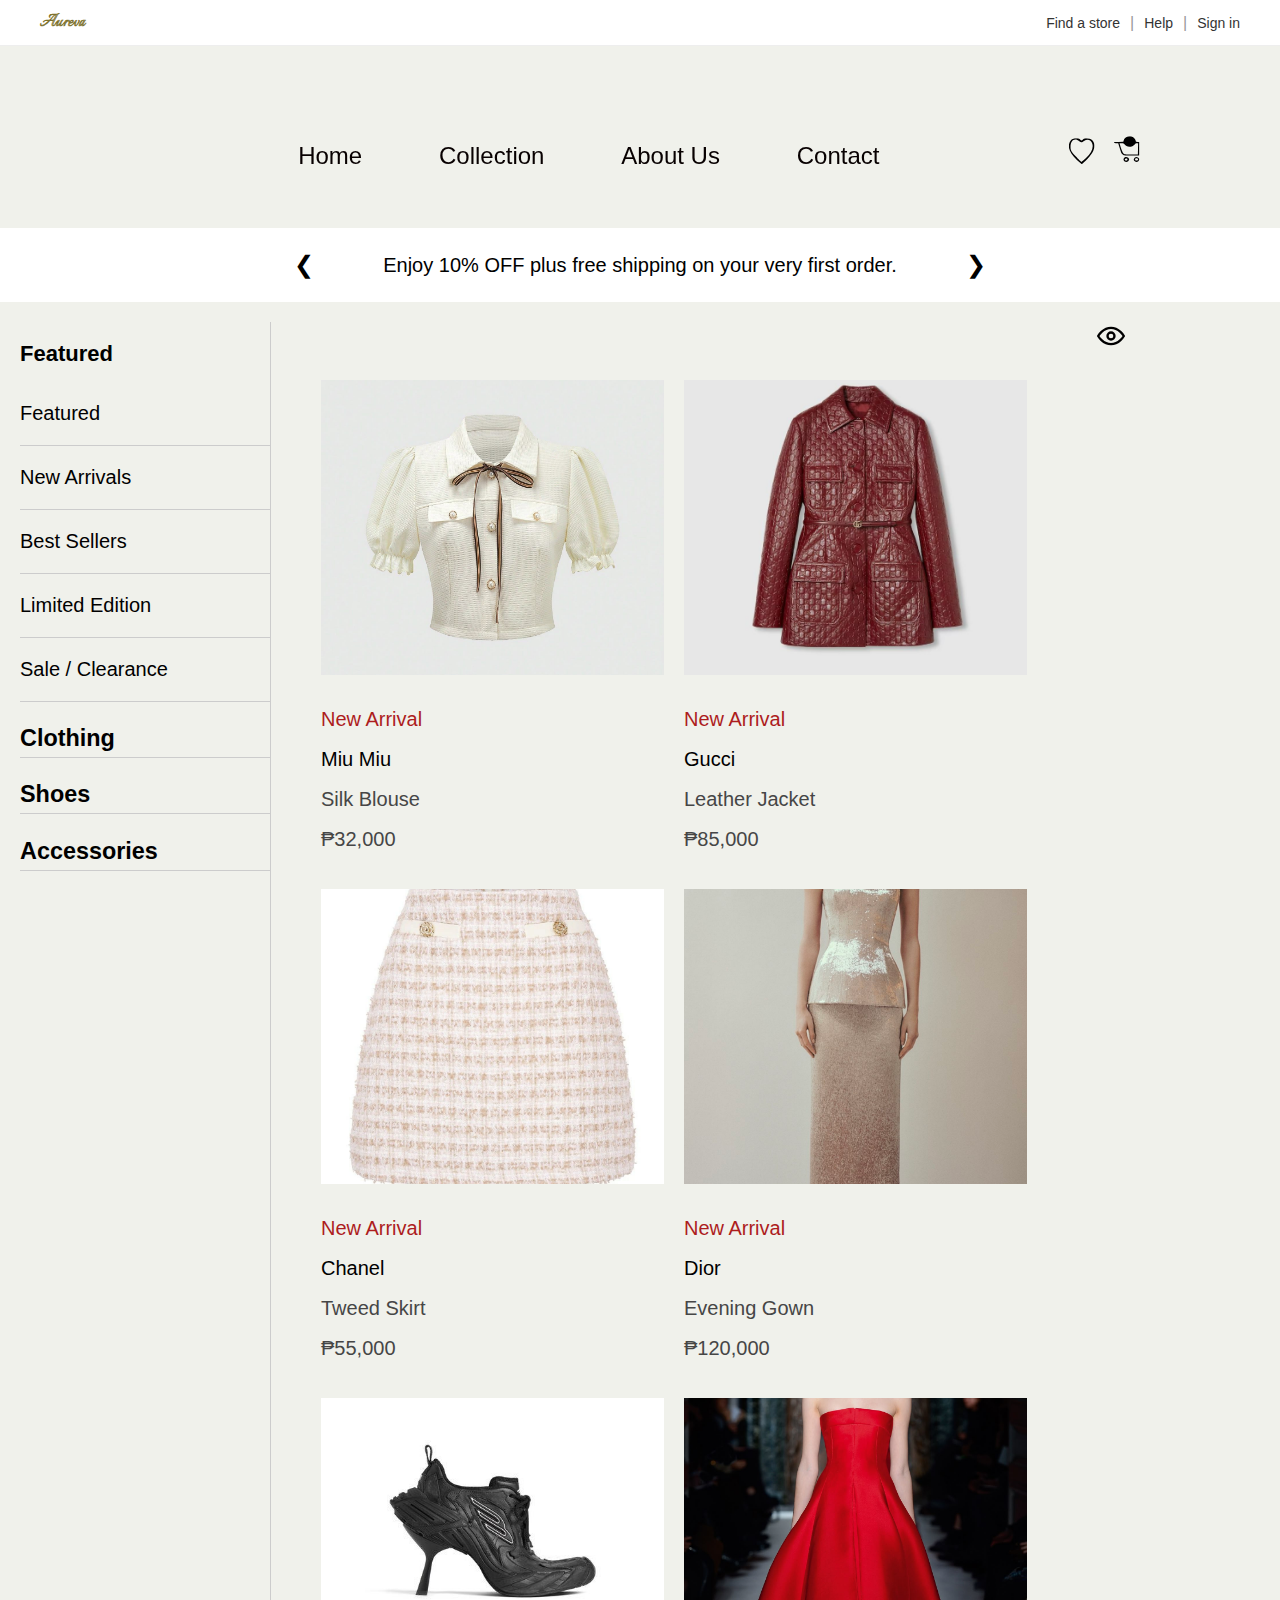
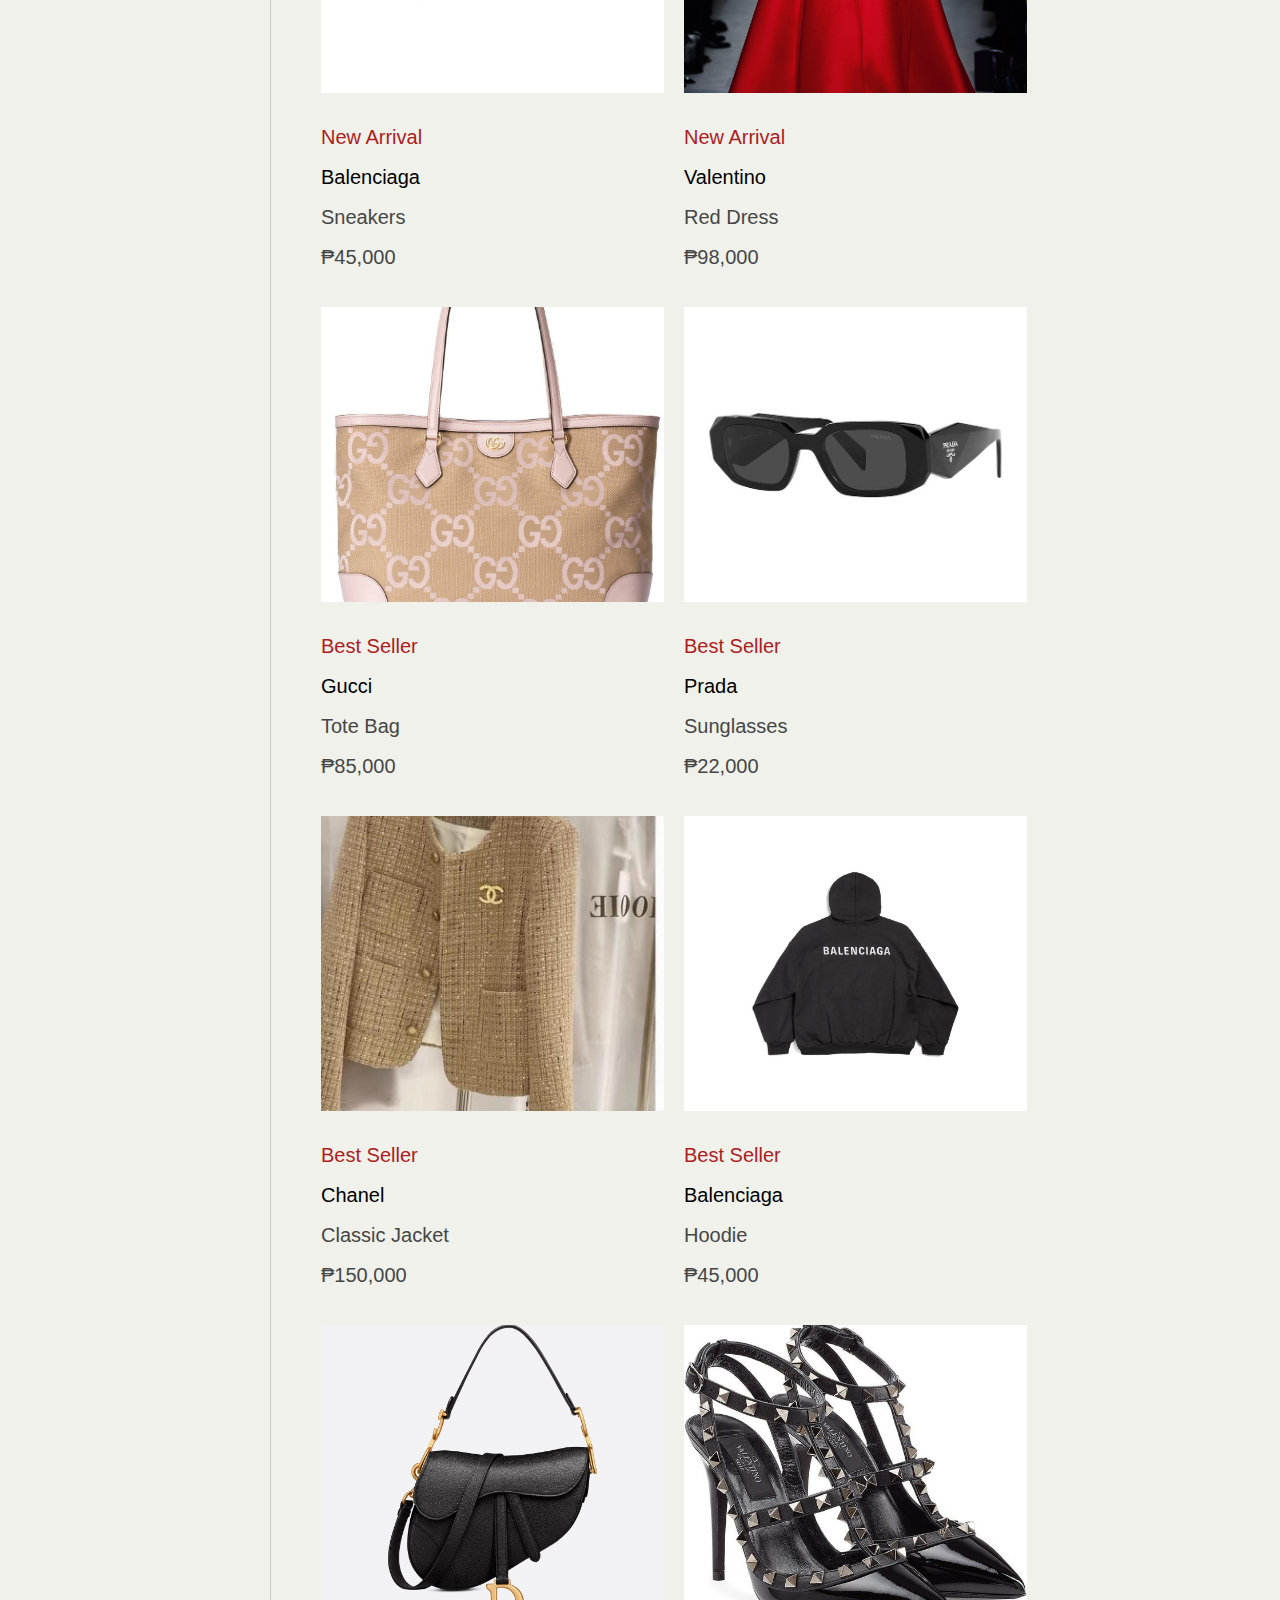
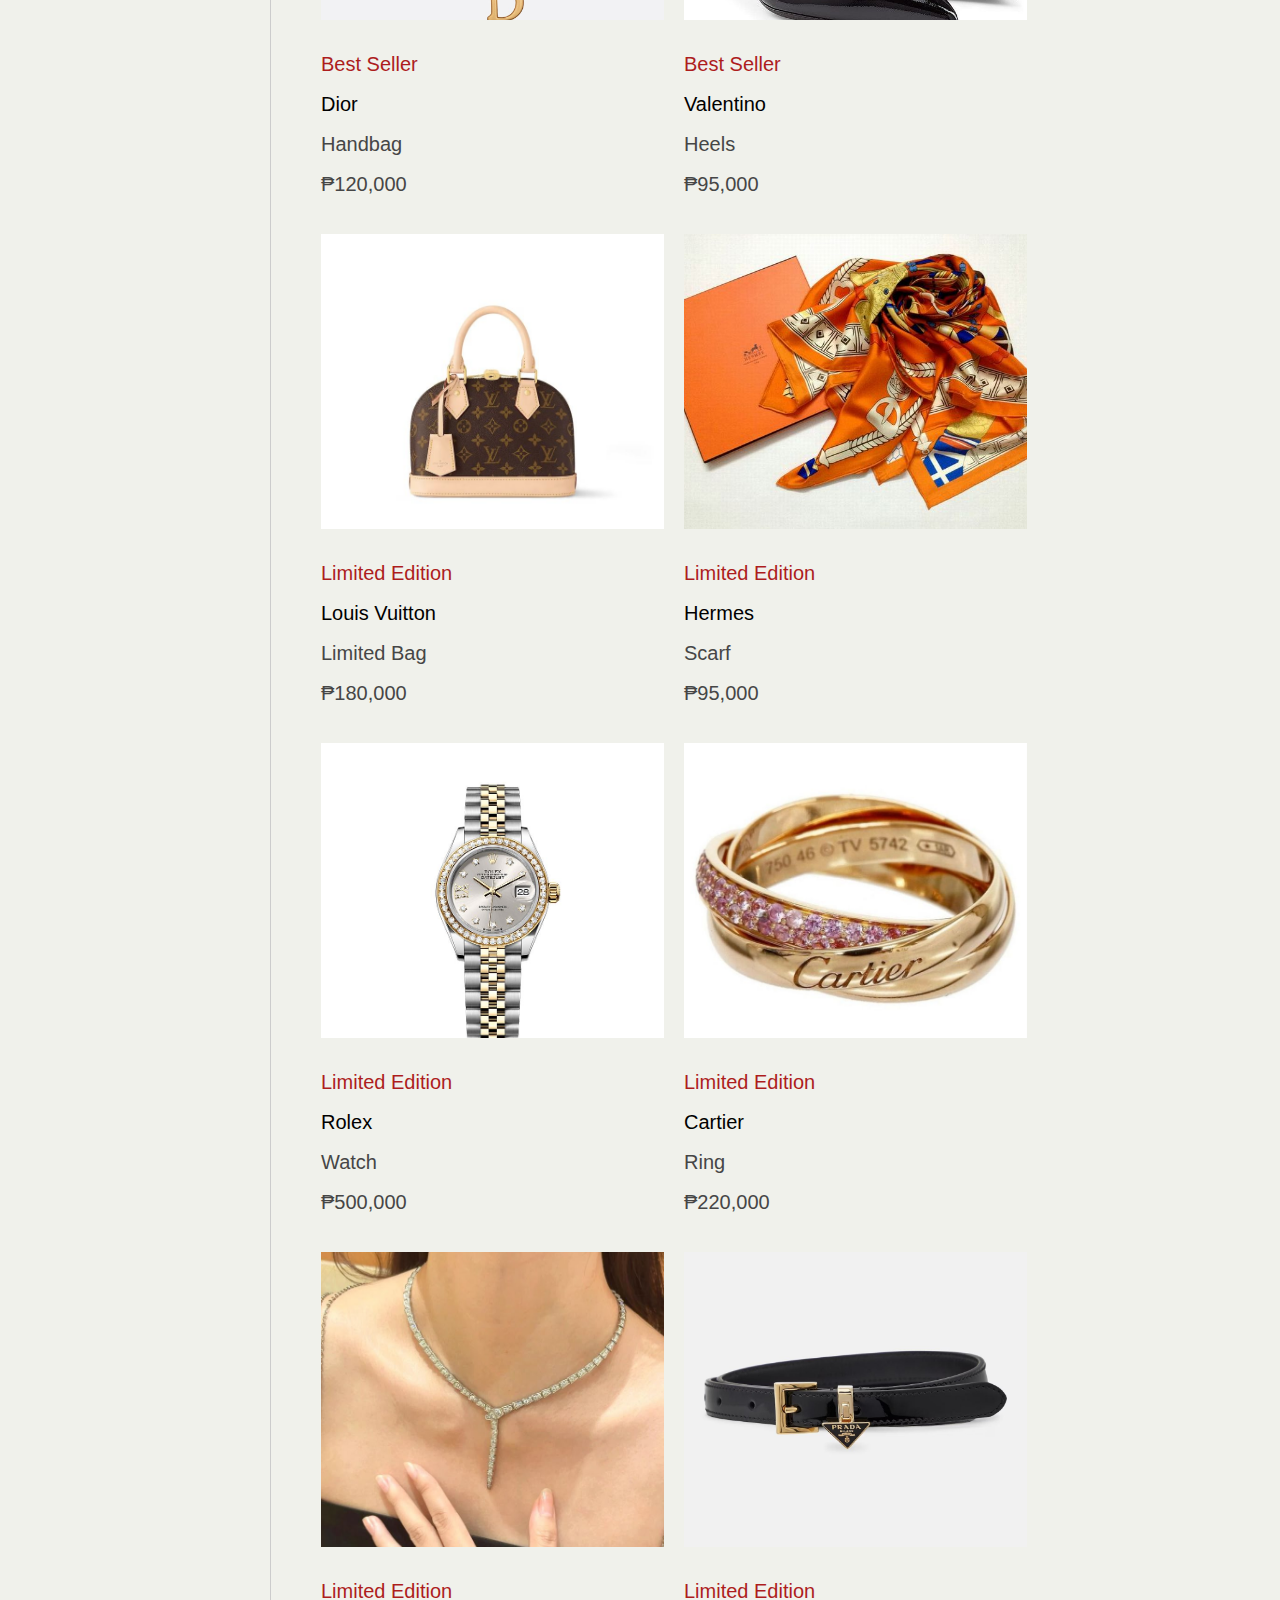
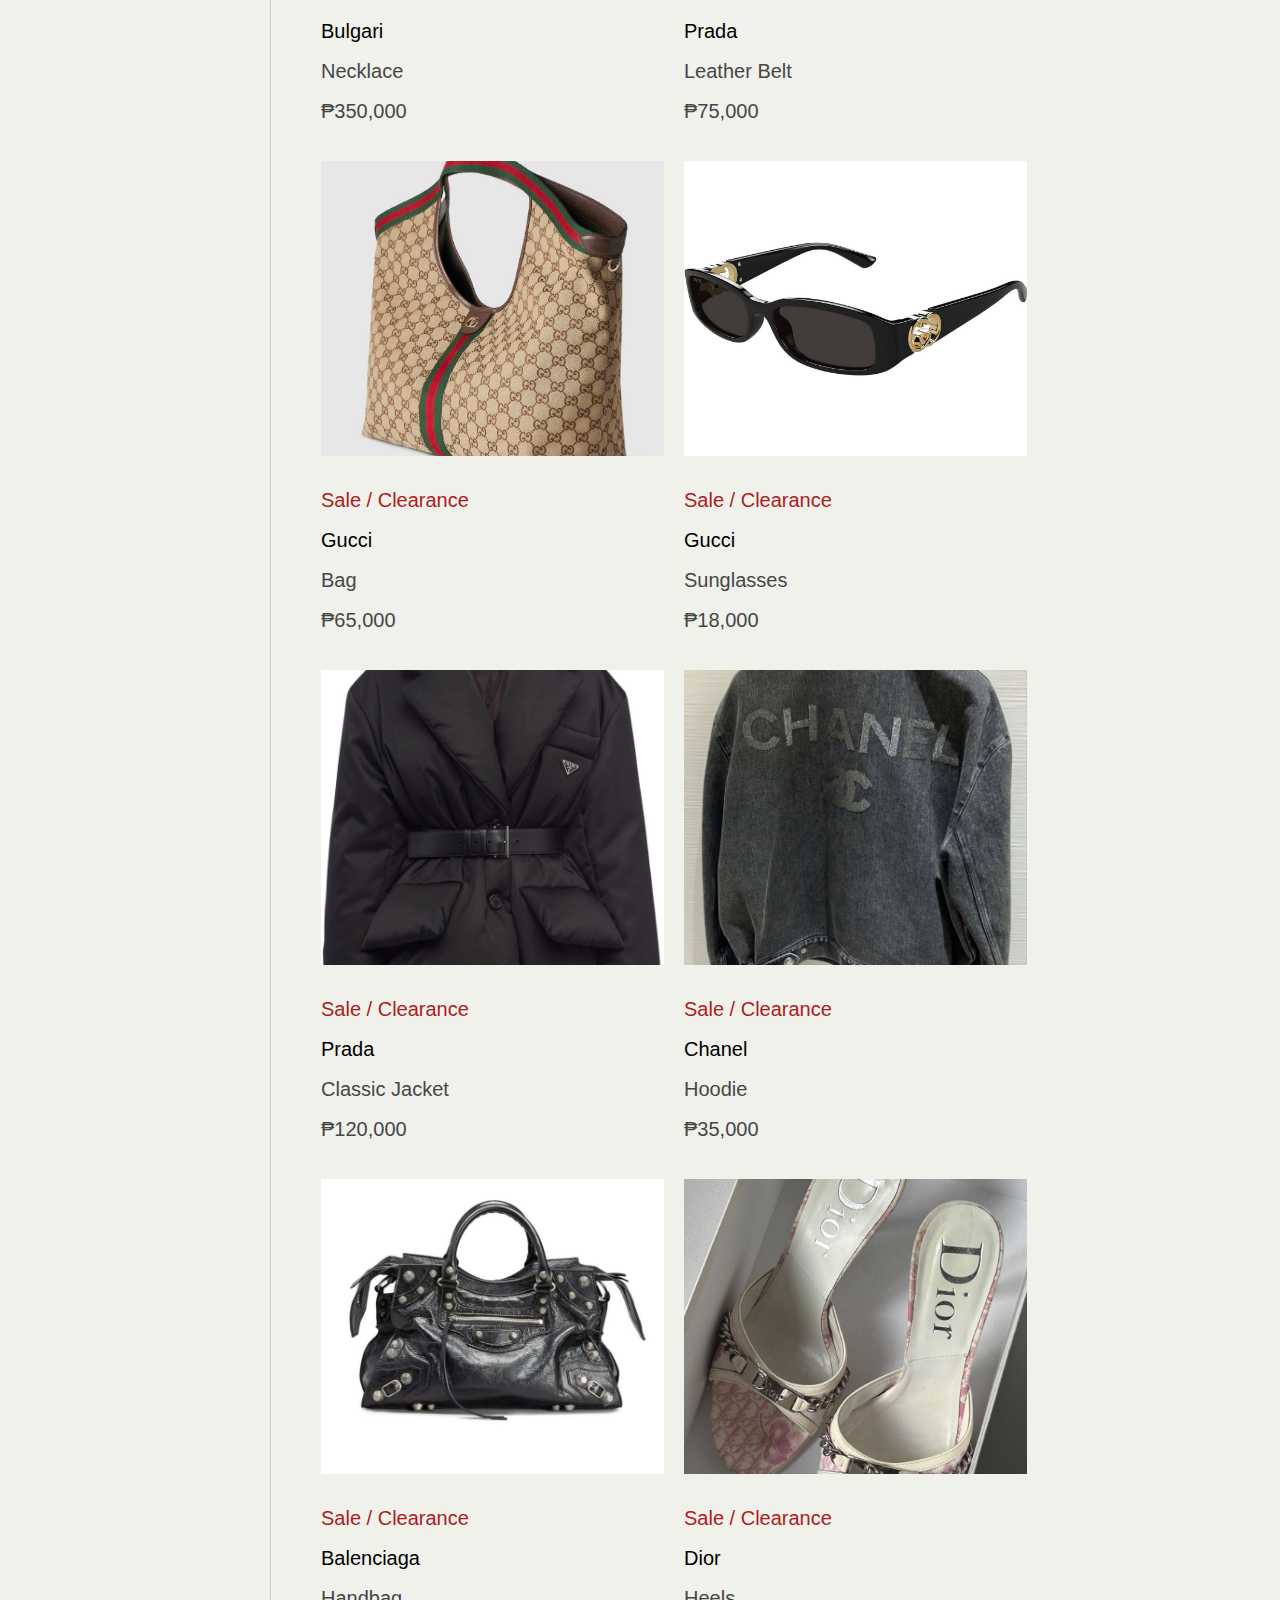
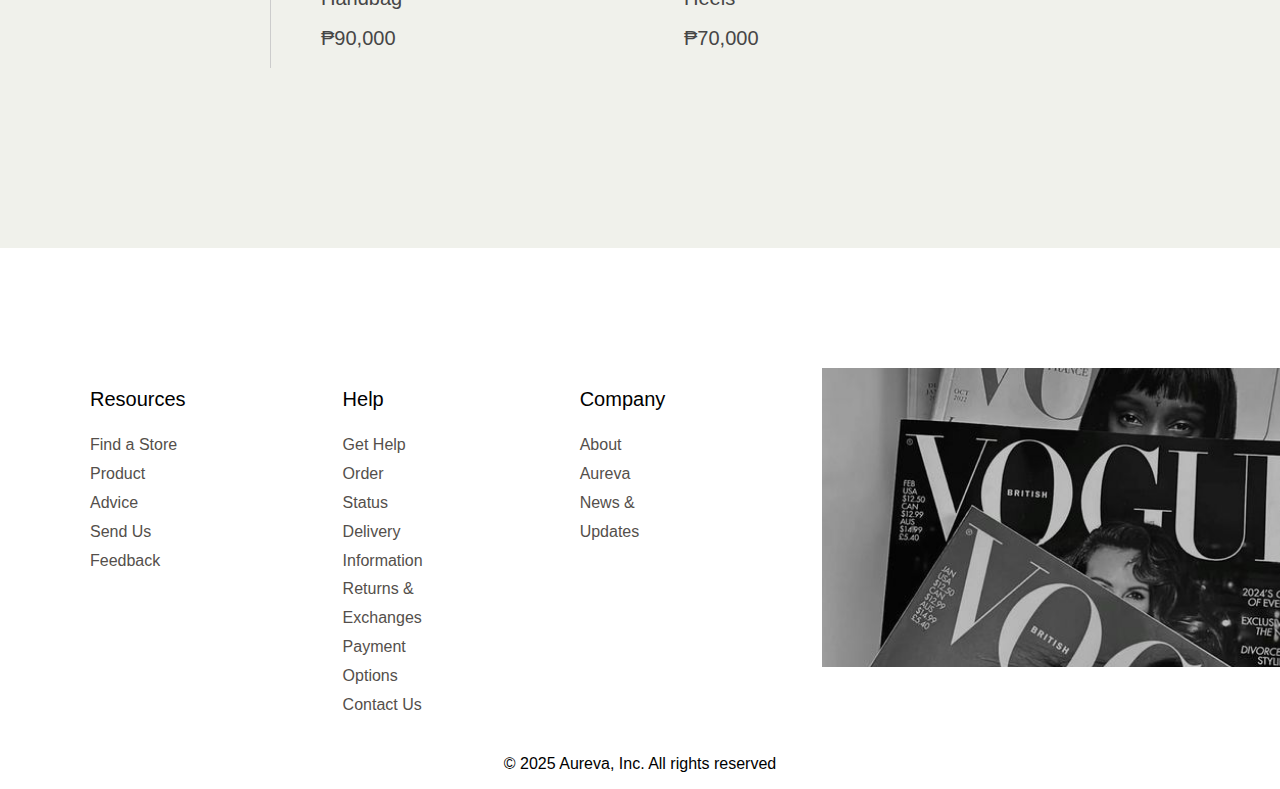
<file: featured.html>
<!DOCTYPE html>
<html lang="en">
<head>
<meta charset="UTF-8">
<meta name="viewport" content="width=device-width, initial-scale=1.0, maximum-scale=1.0, user-scalable=no">
<link rel="stylesheet" href="styles2.css">
<link rel="stylesheet" href="styles3.css">
<!-- Fonts -->
<link href="https://fonts.googleapis.com/css2?family=Italianno&display=swap" rel="stylesheet">
<link href="https://fonts.cdnfonts.com/css/javanese-text" rel="stylesheet">
<link href="https://fonts.googleapis.com/css2?family=Julius+Sans+One&display=swap" rel="stylesheet">
<link href="https://fonts.googleapis.com/css2?family=Kapakana&display=swap" rel="stylesheet">
<link href="https://fonts.googleapis.com/css2?family=Kings&display=swap" rel="stylesheet">



<title>Aureva</title>


</head>
<body>

  <div class="top-header">
  <div class="top-header-content">
<a href="index.html"><span class="brand-name">Aureva</span></a>

    <div class="top-header-links">
      <a href="store.html">Find a store</a>
      <span class="divider">|</span>
      <a href="help.html">Help</a>
      <span class="divider">|</span>
      <a href="signin.html">Sign in</a>
    </div>
  </div>
</div>

    <section class="header-hero-wrapper">

  <!-- Main Header -->
  <div class="main-header container">
    <div class="main-left">
      <ul class="nav-links">
        <li><a href="index.html">Home</a></li>
        <li>
          <a href="#">Collection</a>
          <div class="dropdown">
            <div class="dropdown-content">
              <div class="dropdown-section">
                <h4>Featured</h4>
                <ul>
<li><a href="featured.html?cat=new arrival">New Arrivals</a></li>
<li><a href="featured.html?cat=best seller">Best Sellers</a></li>
<li><a href="featured.html?cat=limited edition">Limited Edition</a></li>
<li><a href="featured.html?cat=sale">Sale / Clearance</a></li>
                </ul>
              </div>
              <div class="dropdown-section">
                <h4>Shoes</h4>
                <ul>
<li><a href="shoes.html?cat=all">All Shoes</a></li>
<li><a href="shoes.html?cat=sneakers">Sneakers</a></li>
<li><a href="shoes.html?cat=heels-pumps">Heels & Pumps</a></li>
<li><a href="shoes.html?cat=flats-sandals">Flats & Sandals</a></li>
<li><a href="shoes.html?cat=boots">Boots</a></li>
<li><a href="shoes.html?cat=sports-active">Sports & Active</a></li>

                </ul>
              </div>
              <div class="dropdown-section">
                <h4>Clothing</h4>
                <ul>
              <li> <a href="allclothing.html?cat=all">All Clothing</a></li>
 <li> <a href="allclothing.html?cat=tops">Tops</a></li>
 <li> <a href="allclothing.html?cat=dresses">Dresses</a></li>
 <li> <a href="allclothing.html?cat=bottoms">Bottoms</a></li>
  <li> <a href="allclothing.html?cat=outerwear">Outerwear & Jackets</a></li>
  <li> <a href="allclothing.html?cat=loungewear">Loungewear</a></li>
  <li><a href="allclothing.html?cat=sets">Sets & Co-ords</a></li>
                </ul>
              </div>
              <div class="dropdown-section">
                <h4>Accessories</h4>
                <ul>
      <li><a href="accessoriess.html">All Accessories</a></li>
      <li><a href="accessoriess.html?cat=bags-purses">Bags & Purses</a></li>
      <li><a href="accessoriess.html?cat=jewelry">Jewelry</a></li>
      <li><a href="accessoriess.html?cat=belts">Belts</a></li>
      <li><a href="accessoriess.html?cat=hats-caps">Hats & Caps</a></li>
      <li><a href="accessoriess.html?cat=scarves">Scarves</a></li>
      <li><a href="accessoriess.html?cat=extras">Extras</a></li>
                </ul>
              </div>
            </div>
          </div>
        </li>
        <li><a href="#">About Us</a></li>
        <li><a href="#">Contact</a></li>
      </ul>
    </div>
       </div>
    <div class="main-icons">
      <img src="icon.svg" alt="Favourite">
<a href="cart.html" class="bag-link">
  <img src="bag-icon.svg" alt="Bag">
  <span id="bag-count" class="bag-count"></span>
</a>
    </div>
  </div>

</section>


  
<header class="mobile-header">
  <div class="mobile-top">
    <a href="index.html" class="mobile-brand">Aureva</a>
    <div class="mobile-icons">
      <img src="profile-icon.svg" alt="Profile" class="icon">
      <a href="cart.html">
        <img src="bag-icon.svg" alt="Bag" class="icon">
      </a>
      <button id="menuBtn" class="menu-btn">☰</button>
    </div>
  </div>
</header>


<nav id="mobileSidebar" class="mobile-sidebar">
  <ul>


    <!-- Featured -->
    <li>
      <a href="#" class="submenu-toggle">Featured <span class="arrow">></span></a>
      <ul class="submenu">
<li data-cat="new arrival"><a href="#">New Arrivals</a></li>
<li data-cat="best seller"><a href="#">Best Sellers</a></li>
<li data-cat="limited edition"><a href="#">Limited Edition</a></li>
<li data-cat="sale"><a href="#">Sale / Clearance</a></li>

      </ul>
    </li>

    <!-- Shoes -->
    <li>
      <a href="#" class="submenu-toggle">Shoes <span class="arrow">></span></a>
      <ul class="submenu">
<li><a href="shoes.html?cat=all">All Shoes</a></li>
<li><a href="shoes.html?cat=sneakers">Sneakers</a></li>
<li><a href="shoes.html?cat=heels-pumps">Heels & Pumps</a></li>
<li><a href="shoes.html?cat=flats-sandals">Flats & Sandals</a></li>
<li><a href="shoes.html?cat=boots">Boots</a></li>
<li><a href="shoes.html?cat=sports-active">Sports & Active</a></li>

      </ul>
    </li>

    <!-- Clothing -->
    <li>
      <a href="#" class="submenu-toggle">Clothing <span class="arrow">></span></a>
      <ul class="submenu" id="mobileCategoryFilters">
             <li> <a href="allclothing.html?cat=all">All Clothing</a></li>
 <li> <a href="allclothing.html?cat=tops">Tops</a></li>
 <li> <a href="allclothing.html?cat=dresses">Dresses</a></li>
 <li> <a href="allclothing.html?cat=bottoms">Bottoms</a></li>
  <li> <a href="allclothing.html?cat=outerwear">Outerwear & Jackets</a></li>
  <li> <a href="allclothing.html?cat=loungewear">Loungewear</a></li>
  <li><a href="allclothing.html?cat=sets">Sets & Co-ords</a></li>
      </ul>
    </li>

    <!-- Accessories -->
    <li>
      <a href="#" class="submenu-toggle">Accessories <span class="arrow">></span></a>
      <ul class="submenu">
      <li><a href="accessoriess.html">All Accessories</a></li>
      <li><a href="accessoriess.html?cat=bags-purses">Bags & Purses</a></li>
      <li><a href="accessoriess.html?cat=jewelry">Jewelry</a></li>
      <li><a href="accessoriess.html?cat=belts">Belts</a></li>
      <li><a href="accessoriess.html?cat=hats-caps">Hats & Caps</a></li>
      <li><a href="accessoriess.html?cat=scarves">Scarves</a></li>
      <li><a href="accessoriess.html?cat=extras">Extras</a></li>
      </ul>
    </li>
  </ul>



  <!-- Sidebar Extra Content -->
  <div class="sidebar-extra">
    <h2 class="sidebar-title">Aureva</h2>
    <p class="sidebar-text">
      Become an Aureva member to unlock more fashion inspiration and style tips, helping you dress with confidence and elevate your look.
    </p>
    <button class="sidebar-btn">Sign In</button>


  </div>

</nav>
<script>
document.addEventListener("DOMContentLoaded", function () {
  const toggles = document.querySelectorAll(".submenu-toggle");
  const submenuLinks = document.querySelectorAll(".submenu li a");

  // Toggle for main menu (Featured, Shoes, etc.)
  toggles.forEach(toggle => {
    toggle.addEventListener("click", function (e) {
      e.preventDefault();

      // Close others
      toggles.forEach(t => {
        if (t !== this) {
          t.classList.remove("active");
          t.nextElementSibling.classList.remove("open");
        }
      });

      this.classList.toggle("active");
      this.nextElementSibling.classList.toggle("open");
    });
  });

  // Handle submenu link clicks (New Arrivals, Best Sellers, etc.)
  submenuLinks.forEach(link => {
    link.addEventListener("click", function (e) {
      // Remove highlight from other submenu links
      submenuLinks.forEach(l => l.classList.remove("active-submenu"));
      // Add highlight to the clicked one
      this.classList.add("active-submenu");
    });
  });
});
</script>

<script>
const menuBtn = document.getElementById('menuBtn');
const mobileSidebar = document.getElementById('mobileSidebar');

// Toggle main sidebar
menuBtn.addEventListener('click', () => {
  mobileSidebar.classList.toggle('open');
});

// Toggle submenus
const submenuToggles = document.querySelectorAll('.submenu-toggle');
submenuToggles.forEach(toggle => {
  toggle.addEventListener('click', function(e) {
    e.preventDefault();
    const submenu = this.nextElementSibling;
    if (submenu) {
      submenu.style.display = submenu.style.display === 'flex' ? 'none' : 'flex';
    }
  });
});

// ✅ Filter logic
document.addEventListener('DOMContentLoaded', function () {
  const filters = document.querySelectorAll('#categoryFilters li'); // desktop
  const items = document.querySelectorAll('.products .product-item');
  const header = document.querySelector('.filters h2');

  // Mobile submenu items
  const mobileSubmenuItems = document.querySelectorAll('.submenu li[data-cat]');
  const mobileHeader = document.querySelector('#mobileSidebar h2');

  function applyFilter(cat, source = 'desktop') {
    items.forEach(item => {
      const match = (cat === 'all') || (item.dataset.category === cat);
      item.style.display = match ? '' : 'none';
    });

    if (source === 'desktop') {
      header.textContent = cat === 'all' ? 'Featured' : cat.charAt(0).toUpperCase() + cat.slice(1);
    } else {
      if (mobileHeader) mobileHeader.textContent = cat.charAt(0).toUpperCase() + cat.slice(1);
    }
  }

  // Desktop clicks
  filters.forEach(li => {
    li.style.cursor = 'pointer';
    li.addEventListener('click', () => {
      filters.forEach(el => el.classList.remove('active'));
      li.classList.add('active');
      applyFilter(li.dataset.cat, 'desktop');
    });
  });

  // Mobile submenu clicks
  mobileSubmenuItems.forEach(li => {
    li.style.cursor = 'pointer';
    li.addEventListener('click', (e) => {
      e.preventDefault();
      mobileSubmenuItems.forEach(el => el.classList.remove('active'));
      li.classList.add('active');

      applyFilter(li.dataset.cat, 'mobile');

      if (mobileSidebar) mobileSidebar.classList.remove('open'); // close sidebar
    });
  });

  // Default state
  applyFilter('all');
});
</script>


<!-- ✅ Promo Section -->
<section class="promo-section">
  <div class="promo-container">
    <button class="promo-arrow left">&#10094;</button>
    
    <div class="promo-text-wrapper">
      <div class="promo-text active">Enjoy 10% OFF plus free shipping on your very first order.</div>
      <div class="promo-text">Redefine elegance—luxury fashion made for you.</div>
      <div class="promo-text">Timeless pieces, crafted to elevate your style.</div>
      <div class="promo-text">Step into sophistication with every look.</div>
    </div>
    
    <button class="promo-arrow right">&#10095;</button>
  </div>
</section>


<script>
const promoTexts = document.querySelectorAll(".promo-text");
let currentIndex = 0;

// Show text
function showPromo(index) {
  promoTexts.forEach((text, i) => {
    text.classList.remove("active");
    if (i === index) text.classList.add("active");
  });
}

// Auto scroll
setInterval(() => {
  currentIndex = (currentIndex + 1) % promoTexts.length;
  showPromo(currentIndex);
}, 3000);

// Arrows
document.querySelector(".promo-arrow.left").addEventListener("click", () => {
  currentIndex = (currentIndex - 1 + promoTexts.length) % promoTexts.length;
  showPromo(currentIndex);
});

document.querySelector(".promo-arrow.right").addEventListener("click", () => {
  currentIndex = (currentIndex + 1) % promoTexts.length;
  showPromo(currentIndex);
});
</script>

    <section class="featured">
    <!-- Left Filters -->
    <aside class="filters">
        <h2 id="categoryTitle">Featured</h2>

    <ul id="categoryFilters">
    <li data-cat="all">Featured</li>
    <li data-cat="new arrival">New Arrivals</li>
    <li data-cat="best seller">Best Sellers</li>
    <li data-cat="limited edition">Limited Edition</li>
    <li data-cat="sale">Sale / Clearance</li>

    </ul>

    <div class="extra-links">
    <h3><a href="allclothing.html" class="clothing-link">Clothing</a></h3>
    <h3><a href="shoes.html" class="shoes-link">Shoes</a></h3>
    <h3><a href="accessoriess.html" class="accessories-link">Accessories</a></h3>
    </div>

    </aside>

      <!-- Right Side (Toggle + Products) -->
  <div class="products-wrapper">
    <!-- 🔘 Toggle Buttons (Above Products, Right Aligned) -->
    <div class="toggle-filters">
      <!-- Hide Icon -->
    <!-- 👁 Hide Filters Icon -->
    <svg id="hideFiltersBtn" xmlns="http://www.w3.org/2000/svg" viewBox="0 0 24 24"
      fill="none" stroke="currentColor" stroke-width="2" stroke-linecap="round"
      stroke-linejoin="round">
      <path d="M1 12s4-7 11-7 11 7 11 7-4 7-11 7S1 12 1 12z"></path>
      <circle cx="12" cy="12" r="3"></circle>
    </svg>

    <!-- 🚫 Show Filters Icon -->
    <svg id="showFiltersBtn" class="hidden" xmlns="http://www.w3.org/2000/svg" viewBox="0 0 24 24"
      fill="none" stroke="currentColor" stroke-width="2" stroke-linecap="round"
      stroke-linejoin="round">
      <path d="M17.94 17.94A10.94 10.94 0 0 1 12 19c-7 0-11-7-11-7a21.61 21.61 0 0 1 5.06-5.94"></path>
      <path d="M9.88 9.88A3 3 0 0 0 12 15a3 3 0 0 0 2.12-5.12"></path>
      <line x1="1" y1="1" x2="23" y2="23"></line>
      </svg>
    </div>

<script>
const sidebar = document.querySelector(".filters");
const hideBtn = document.getElementById("hideFiltersBtn");
const showBtn = document.getElementById("showFiltersBtn");

hideBtn.addEventListener("click", () => {
  sidebar.classList.add("hidden");
  hideBtn.classList.add("hidden");
  showBtn.classList.remove("hidden");
});

showBtn.addEventListener("click", () => {
  sidebar.classList.remove("hidden");
  showBtn.classList.add("hidden");
  hideBtn.classList.remove("hidden");
});
</script>


<div class="products">
  <!-- New Arrival 1 -->
  <div class="product-item" data-category="new arrival">
    <a href="product.html?cat=Miu Miu Silk Blouse">
    <img src="Miu Miu Silk Blouse.jpg" alt="Miu Miu Silk Blouse">
    </a>
    <div class="product-info">
      <p class="best-seller">New Arrival</p>
      <p class="brand">Miu Miu</p>
      <p class="name">Silk Blouse</p>
      <p class="price">₱32,000</p>
    </div>
  </div>

  <!-- New Arrival 2 -->
  <div class="product-item" data-category="new arrival">
    <a href="product.html?cat=Gucci Leather Jacket">
    <img src="Gucci Leather Jacket.jpg" alt="Gucci Leather Jacket">
    </a>
    <div class="product-info">
      <p class="best-seller">New Arrival</p>
      <p class="brand">Gucci</p>
      <p class="name">Leather Jacket</p>
      <p class="price">₱85,000</p>
    </div>
  </div>

  <!-- New Arrival 3 -->
  <div class="product-item" data-category="new arrival">
    <a href="product.html?cat=Chanel Tweed Skirt">
    <img src="Chanel Tweed Skirt.jpg" alt="Chanel Tweed Skirt">
    </a>
    <div class="product-info">
      <p class="best-seller">New Arrival</p>
      <p class="brand">Chanel</p>
      <p class="name">Tweed Skirt</p>
      <p class="price">₱55,000</p>
    </div>
  </div>

  <!-- New Arrival 4 -->
  <div class="product-item" data-category="new arrival">
    <a href="product.html?cat=Dior Evening Gown">
    <img src="Dior Evening Gown.jpg" alt="Dior Evening Gown">
    </a>
    <div class="product-info">
      <p class="best-seller">New Arrival</p>
      <p class="brand">Dior</p>
      <p class="name">Evening Gown</p>
      <p class="price">₱120,000</p>
    </div>
  </div>

  <!-- New Arrival 5 -->
  <div class="product-item" data-category="new arrival">
    <a href="product.html?cat=Balenciaga Sneakers">
    <img src="Balenciaga Sneakers.jpg" alt="Balenciaga Sneakers">
    </a>
    <div class="product-info">
      <p class="best-seller">New Arrival</p>
      <p class="brand">Balenciaga</p>
      <p class="name">Sneakers</p>
      <p class="price">₱45,000</p>
    </div>
  </div>

  <!-- New Arrival 6 -->
  <div class="product-item" data-category="new arrival">
    <a href="product.html?cat=Valentino Red Dress">
    <img src="Valentino Red Dress.jpg" alt="Valentino Red Dress">
    </a>
    <div class="product-info">
      <p class="best-seller">New Arrival</p>
      <p class="brand">Valentino</p>
      <p class="name">Red Dress</p>
      <p class="price">₱98,000</p>
    </div>
  </div>
  

   <!-- Best Sellers -->
  <div class="product-item" data-category="best seller">
    <a href="product.html?cat=Gucci Tote Bag">
    <img src="img7.jpg" alt="Gucci Tote Bag">
    </a>  
    <div class="product-info">
      <p class="best-seller">Best Seller</p>
      <p class="brand">Gucci</p>
      <p class="name">Tote Bag</p>
      <p class="price">₱85,000</p>
    </div>
  </div>

  <div class="product-item" data-category="best seller">
    <a href="product.html?cat=Prada Sunglasses">
    <img src="img8.jpg" alt="Prada Sunglasses">
    </a>
    <div class="product-info">
      <p class="best-seller">Best Seller</p>
      <p class="brand">Prada</p>
      <p class="name">Sunglasses</p>
      <p class="price">₱22,000</p>
    </div>
  </div>

  <div class="product-item" data-category="best seller">
    <a href="product.html?cat=Chanel Classic Jacket">
    <img src="img9.jpg" alt="Chanel Classic Jacket">
    </a>
    <div class="product-info">
      <p class="best-seller">Best Seller</p>
      <p class="brand">Chanel</p>
      <p class="name">Classic Jacket</p>
      <p class="price">₱150,000</p>
    </div>
  </div>

  <div class="product-item" data-category="best seller">
    <a href="product.html?cat=Balenciaga Hoodie">
    <img src="img10.jpg" alt="Balenciaga Hoodie">
    </a>
    <div class="product-info">
      <p class="best-seller">Best Seller</p>
      <p class="brand">Balenciaga</p>
      <p class="name">Hoodie</p>
      <p class="price">₱45,000</p>
    </div>
  </div>

  <div class="product-item" data-category="best seller">
    <a href="product.html?cat=Dior Handbag">
    <img src="img11.jpg" alt="Dior Handbag">
    </a>
    <div class="product-info">
      <p class="best-seller">Best Seller</p>
      <p class="brand">Dior</p>
      <p class="name">Handbag</p>
      <p class="price">₱120,000</p>
    </div>
  </div>

  <div class="product-item" data-category="best seller">
    <a href="product.html?cat=Valentino Heels"> 
    <img src="img12.jpg" alt="Valentino Heels">
    </a>
    <div class="product-info">
      <p class="best-seller">Best Seller</p>
      <p class="brand">Valentino</p>
      <p class="name">Heels</p>
      <p class="price">₱95,000</p>
    </div>
  </div>

   <!-- Limited Editions -->
  <div class="product-item" data-category="limited edition">
    <a href="product.html?cat=Louis Vuitton Limited Bag">
    <img src="img13.jpg" alt="Louis Vuitton Limited Bag">
    </a>
    <div class="product-info">
      <p class="best-seller">Limited Edition</p>
      <p class="brand">Louis Vuitton</p>
      <p class="name">Limited Bag</p>
      <p class="price">₱180,000</p>
    </div>
  </div>

  <div class="product-item" data-category="limited edition">
    <a href="product.html?cat=Hermes Scarf">
    <img src="img14.jpg" alt="Hermes Scarf">
    </a>
    <div class="product-info">
      <p class="best-seller">Limited Edition</p>
      <p class="brand">Hermes</p>
      <p class="name">Scarf</p>
      <p class="price">₱95,000</p>
    </div>
  </div>

  <div class="product-item" data-category="limited edition">
    <a href="product.html?cat=Rolex Watch">
    <img src="img15.jpg" alt="Rolex Watch">
    </a>
    <div class="product-info">
      <p class="best-seller">Limited Edition</p>
      <p class="brand">Rolex</p>
      <p class="name">Watch</p>
      <p class="price">₱500,000</p>
    </div>
  </div>

  <div class="product-item" data-category="limited edition">
    <a href="product.html?cat=Cartier Ring">
    <img src="img16.jpg" alt="Cartier Ring">
    </a>
    <div class="product-info">
      <p class="best-seller">Limited Edition</p>
      <p class="brand">Cartier</p>
      <p class="name">Ring</p>
      <p class="price">₱220,000</p>
    </div>
  </div>

  <div class="product-item" data-category="limited edition">
    <a href="product.html?cat=Bulgari Necklace">
    <img src="img17.jpg" alt="Bulgari Necklace">
    </a>
    <div class="product-info">
      <p class="best-seller">Limited Edition</p>
      <p class="brand">Bulgari</p>
      <p class="name">Necklace</p>
      <p class="price">₱350,000</p>
    </div>
  </div>

  <div class="product-item" data-category="limited edition">
    <a href="product.html?cat=Prada Leather Belt">
    <img src="img18.jpg" alt="Prada Leather Belt">
    </a>
    <div class="product-info">
      <p class="best-seller">Limited Edition</p>
      <p class="brand">Prada</p>
      <p class="name">Leather Belt</p>
      <p class="price">₱75,000</p>
    </div>
  </div>

    <div class="product-item" data-category="sale">
      <a href="product.html?cat=Gucci Bag">
    <img src="sale1.jpg" alt="Gucci Bag">
      </a>
    <div class="product-info">
      <p class="best-seller">Sale / Clearance</p>
      <p class="brand">Gucci</p>
      <p class="name">Bag</p>
      <p class="price">₱65,000</p>
    </div>
  </div>

  <!-- Sale / Clearance 2 -->
<div class="product-item" data-category="sale">
  <a href="product.html?cat=Gucci Sunglasses">
  <img src="sale2.jpg" alt="Gucci Sunglasses">
  </a>
  <div class="product-info">
    <p class="best-seller">Sale / Clearance</p>
    <p class="brand">Gucci</p>
    <p class="name">Sunglasses</p>
    <p class="price">₱18,000</p>
  </div>
</div>

<div class="product-item" data-category="sale">
  <a href="product.html?cat=Prada Classic Jacket">
  <img src="sale3.jpg" alt="Prada Classic Jacket">
  </a>
  <div class="product-info">
    <p class="best-seller">Sale / Clearance</p>
    <p class="brand">Prada</p>
    <p class="name">Classic Jacket</p>
    <p class="price">₱120,000</p>
  </div>
</div>

<div class="product-item" data-category="sale">
  <a href="product.html?cat=Chanel Hoodie">
  <img src="sale4.jpg" alt="Chanel Hoodie">
  </a>
  <div class="product-info">
    <p class="best-seller">Sale / Clearance</p>
    <p class="brand">Chanel</p>
    <p class="name">Hoodie</p>
    <p class="price">₱35,000</p>
  </div>
</div>

<div class="product-item" data-category="sale">
  <a href="product.html?cat=Balenciaga Handbag">
  <img src="sale5.jpg" alt="Balenciaga Handbag">
  </a>
  <div class="product-info">
    <p class="best-seller">Sale / Clearance</p>
    <p class="brand">Balenciaga</p>
    <p class="name">Handbag</p>
    <p class="price">₱90,000</p>
  </div>
</div>

<div class="product-item" data-category="sale">
  <a href="product.html?cat=Dior Heels">
  <img src="sale6.jpg" alt="Dior Heels">
  </a>
  <div class="product-info">
    <p class="best-seller">Sale / Clearance</p>
    <p class="brand">Dior</p>
    <p class="name">Heels</p>
    <p class="price">₱70,000</p>
  </div>
</div>


</div>
</section>



<script>
document.addEventListener('DOMContentLoaded', function () {
  const filters = document.querySelectorAll('#categoryFilters li');
  const items = document.querySelectorAll('.products .product-item');
  const header = document.querySelector('.filters h2'); // grab the h2

  function applyFilter(cat, label = '') {
    items.forEach(item => {
      const match = (cat === 'all') || (item.dataset.category === cat);
      item.style.display = match ? '' : 'none';
    });
    header.textContent = label || (cat === 'all' ? 'Featured' : label);
  }

  // check URL parameter
  const params = new URLSearchParams(window.location.search);
  const categoryFromUrl = params.get('cat');

  if (categoryFromUrl) {
    const li = Array.from(filters).find(el => el.dataset.cat === categoryFromUrl);
    if (li) {
      filters.forEach(el => el.classList.remove('active'));
      li.classList.add('active');
      applyFilter(categoryFromUrl, li.textContent);
    }
  } else {
    // default state: show all Featured products
    applyFilter('all', 'Featured');
    const defaultLi = Array.from(filters).find(el => el.dataset.cat === 'all');
    if (defaultLi) defaultLi.classList.add('active');
  }

  // handle clicks
  filters.forEach(li => {
    li.style.cursor = 'pointer';
    li.addEventListener('click', () => {
      filters.forEach(el => el.classList.remove('active'));
      li.classList.add('active');
      applyFilter(li.dataset.cat, li.textContent);
    });
  });

  
});
</script>




<footer class="footer-section">
  <div class="footer-container">
    <!-- Resources -->
    <div class="footer-column resources">
      <h3>Resources</h3>
      <ul>
        <li>Find a Store</li>
        <li>Product Advice</li>
        <li>Send Us Feedback</li>
      </ul>
    </div>

    <!-- Help -->
    <div class="footer-column help">
      <h3>Help</h3>
      <ul>
        <li>Get Help</li>
        <li>Order Status</li>
        <li>Delivery Information</li>
        <li>Returns & Exchanges</li>
        <li>Payment Options</li>
        <li>Contact Us</li>
      </ul>
    </div>

    <!-- Company -->
    <div class="footer-column company">
      <h3>Company</h3>
      <ul>
        <li>About Aureva</li>
        <li>News & Updates</li>
      </ul>
    </div>

    <!-- Image -->
    <div class="footer-image">
      <img src="footer-image.jpg" alt="Footer Image">
    </div>
  </div>

  <!-- Copyright -->
  <p class="footer-copy">© 2025 Aureva, Inc. All rights reserved</p>
</footer>

<!-- Mobile Footer -->
<footer class="footer-mobile">
  <div class="footer-mobile-menu">
    <!-- Resources -->
    <div class="footer-item">
      <button class="footer-btn">Resources</button>
      <ul class="footer-submenu">
        <li>Find a Store</li>
        <li>Product Advice</li>
        <li>Send Us Feedback</li>
      </ul>
      <hr>
    </div>

    <!-- Help -->
    <div class="footer-item">
      <button class="footer-btn">Help</button>
      <ul class="footer-submenu">
        <li>Get Help</li>
        <li>Order Status</li>
        <li>Delivery Information</li>
        <li>Returns & Exchanges</li>
        <li>Payment Options</li>
        <li>Contact Us</li>
      </ul>
      <hr>
    </div>

    <!-- Company -->
    <div class="footer-item">
      <button class="footer-btn">Company</button>
      <ul class="footer-submenu">
        <li>About Aureva</li>
        <li>News & Updates</li>
      </ul>
      <hr>
    </div>
  </div>

  <!-- Image -->
  <div class="footer-mobile-image">
    <img src="footer-image.jpg" alt="Footer Image">
  </div>

  <!-- Footer Copy -->
  <p class="footer-mobile-copy">© 2025 Aureva, Inc. All rights reserved</p>
</footer>

<script>
  const footerButtons = document.querySelectorAll(".footer-btn");

  footerButtons.forEach(btn => {
    btn.addEventListener("click", () => {
      const submenu = btn.nextElementSibling;
      // toggle submenu display
      if (submenu.style.display === "block") {
        submenu.style.display = "none";
      } else {
        submenu.style.display = "block";
      }
    });
  });
</script>

</body>
</html>
</file>
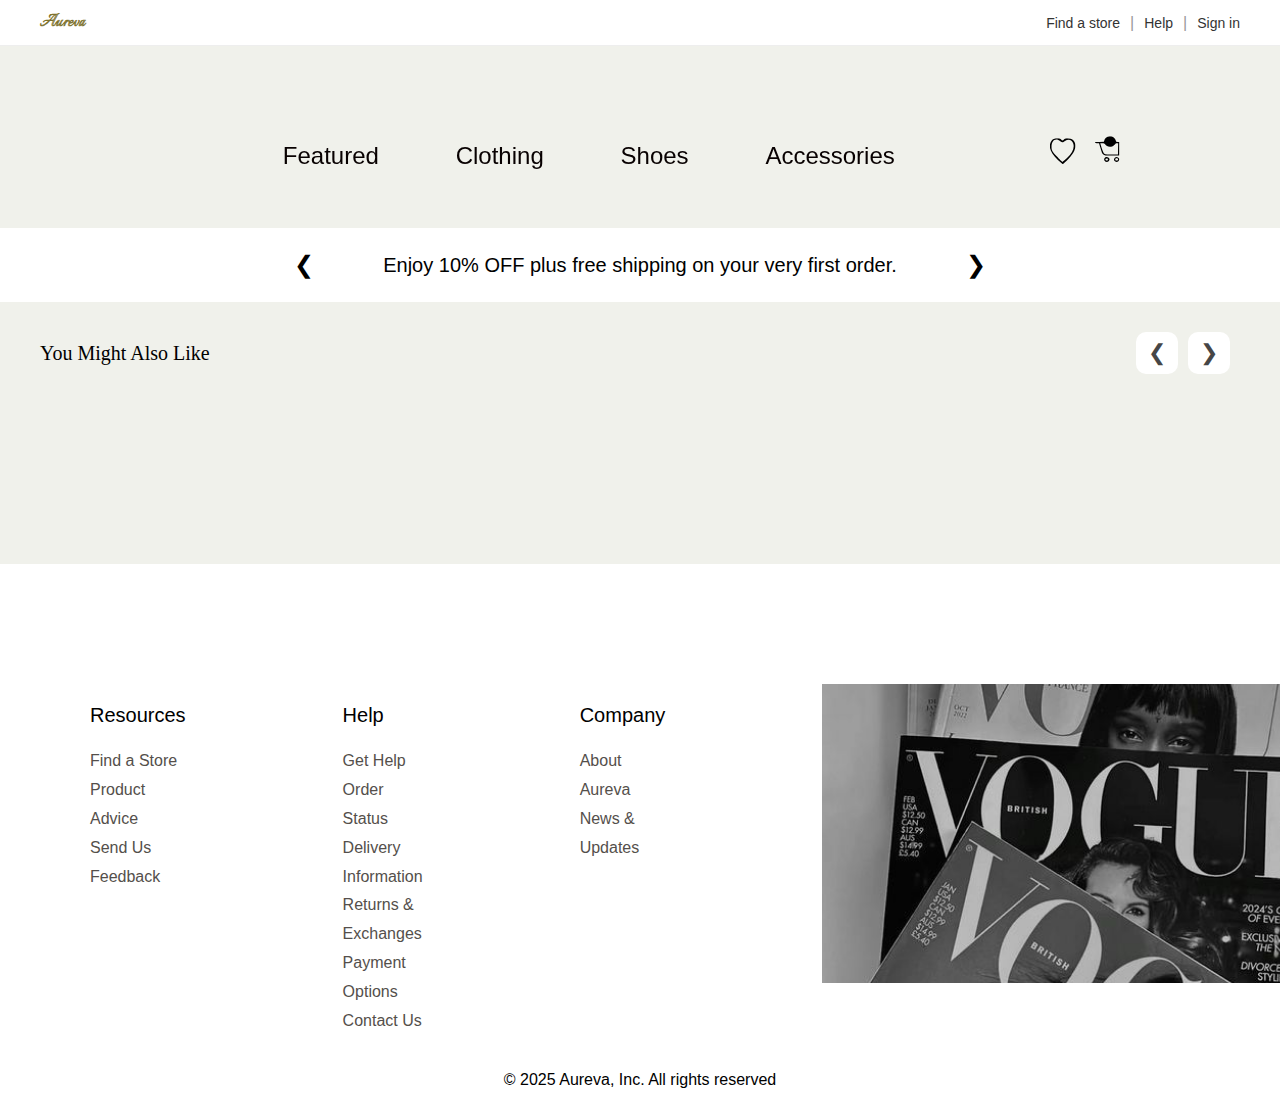
<file: product.html>
<!DOCTYPE html>
<html lang="en">
<head>
<meta charset="UTF-8">
<meta name="viewport" content="width=device-width, initial-scale=1.0, maximum-scale=1.0, user-scalable=no">
<link rel="stylesheet" href="styles2.css">
<link rel="stylesheet" href="styles3.css">
<link rel="stylesheet" href="styles4.css">
<!-- Fonts -->
<link href="https://fonts.googleapis.com/css2?family=Italianno&display=swap" rel="stylesheet">
<link href="https://fonts.cdnfonts.com/css/javanese-text" rel="stylesheet">
<link href="https://fonts.googleapis.com/css2?family=Julius+Sans+One&display=swap" rel="stylesheet">
<link href="https://fonts.googleapis.com/css2?family=Kapakana&display=swap" rel="stylesheet">
<link href="https://fonts.googleapis.com/css2?family=Kings&display=swap" rel="stylesheet">



<title>Aureva</title>


</head>
<body>

  <div class="top-header">
  <div class="top-header-content">
<a href="index.html"><span class="brand-name">Aureva</span></a>

    <div class="top-header-links">
      <a href="store.html">Find a store</a>
      <span class="divider">|</span>
      <a href="help.html">Help</a>
      <span class="divider">|</span>
      <a href="signin.html">Sign in</a>
    </div>
  </div>
</div>

    <section class="header-hero-wrapper">

  <!-- Main Header -->
  <div class="main-header container">
    <div class="main-left">
      <ul class="nav-links">
        <li> <a href="#">Featured</a>
                    <div class="dropdown">
            <div class="dropdown-content">
              <div class="dropdown-section">
                <h4>Featured</h4>
                <ul>
<li><a href="featured.html?cat=new arrival">New Arrivals</a></li>
<li><a href="featured.html?cat=best seller">Best Sellers</a></li>
<li><a href="featured.html?cat=limited edition">Limited Edition</a></li>
<li><a href="featured.html?cat=sale">Sale / Clearance</a></li>
                </ul>
              </div>
              <div class="dropdown-section">
                <h4>Shoes</h4>
                <ul>
<li><a href="shoes.html?cat=all">All Shoes</a></li>
<li><a href="shoes.html?cat=sneakers">Sneakers</a></li>
<li><a href="shoes.html?cat=heels-pumps">Heels & Pumps</a></li>
<li><a href="shoes.html?cat=flats-sandals">Flats & Sandals</a></li>
<li><a href="shoes.html?cat=boots">Boots</a></li>
<li><a href="shoes.html?cat=sports-active">Sports & Active</a></li>
                </ul>
              </div>
              <div class="dropdown-section">
                <h4>Clothing</h4>
                <ul>
              <li> <a href="allclothing.html?cat=all">All Clothing</a></li>
 <li> <a href="allclothing.html?cat=tops">Tops</a></li>
 <li> <a href="allclothing.html?cat=dresses">Dresses</a></li>
 <li> <a href="allclothing.html?cat=bottoms">Bottoms</a></li>
  <li> <a href="allclothing.html?cat=outerwear">Outerwear & Jackets</a></li>
  <li> <a href="allclothing.html?cat=loungewear">Loungewear</a></li>
  <li><a href="allclothing.html?cat=sets">Sets & Co-ords</a></li>
                </ul>
              </div>
              <div class="dropdown-section">
                <h4>Accessories</h4>
                <ul>
      <li><a href="accessoriess.html">All Accessories</a></li>
      <li><a href="accessoriess.html?cat=bags-purses">Bags & Purses</a></li>
      <li><a href="accessoriess.html?cat=jewelry">Jewelry</a></li>
      <li><a href="accessoriess.html?cat=belts">Belts</a></li>
      <li><a href="accessoriess.html?cat=hats-caps">Hats & Caps</a></li>
      <li><a href="accessoriess.html?cat=scarves">Scarves</a></li>
      <li><a href="accessoriess.html?cat=extras">Extras</a></li>
                </ul>
              </div>
            </div>
          </div>
        </li>
        <li>
          <a href="#">Clothing</a>
          <div class="dropdown">
            <div class="dropdown-content">
              <div class="dropdown-section">
                <h4>Featured</h4>
                <ul>
<li><a href="featured.html?cat=new arrival">New Arrivals</a></li>
<li><a href="featured.html?cat=best seller">Best Sellers</a></li>
<li><a href="featured.html?cat=limited edition">Limited Edition</a></li>
<li><a href="featured.html?cat=sale">Sale / Clearance</a></li>
                </ul>
              </div>
              <div class="dropdown-section">
                <h4>Shoes</h4>
                <ul>
<li><a href="shoes.html?cat=all">All Shoes</a></li>
<li><a href="shoes.html?cat=sneakers">Sneakers</a></li>
<li><a href="shoes.html?cat=heels-pumps">Heels & Pumps</a></li>
<li><a href="shoes.html?cat=flats-sandals">Flats & Sandals</a></li>
<li><a href="shoes.html?cat=boots">Boots</a></li>
<li><a href="shoes.html?cat=sports-active">Sports & Active</a></li>
                </ul>
              </div>
              <div class="dropdown-section">
                <h4>Clothing</h4>
                <ul>
              <li> <a href="allclothing.html?cat=all">All Clothing</a></li>
 <li> <a href="allclothing.html?cat=tops">Tops</a></li>
 <li> <a href="allclothing.html?cat=dresses">Dresses</a></li>
 <li> <a href="allclothing.html?cat=bottoms">Bottoms</a></li>
  <li> <a href="allclothing.html?cat=outerwear">Outerwear & Jackets</a></li>
  <li> <a href="allclothing.html?cat=loungewear">Loungewear</a></li>
  <li><a href="allclothing.html?cat=sets">Sets & Co-ords</a></li>
                </ul>
              </div>
              <div class="dropdown-section">
                <h4>Accessories</h4>
                <ul>
      <li><a href="accessoriess.html">All Accessories</a></li>
      <li><a href="accessoriess.html?cat=bags-purses">Bags & Purses</a></li>
      <li><a href="accessoriess.html?cat=jewelry">Jewelry</a></li>
      <li><a href="accessoriess.html?cat=belts">Belts</a></li>
      <li><a href="accessoriess.html?cat=hats-caps">Hats & Caps</a></li>
      <li><a href="accessoriess.html?cat=scarves">Scarves</a></li>
      <li><a href="accessoriess.html?cat=extras">Extras</a></li>
                </ul>
              </div>
            </div>
          </div>
        </li>
        <li><a href="#">Shoes</a>
                  <div class="dropdown">
            <div class="dropdown-content">
              <div class="dropdown-section">
                <h4>Featured</h4>
                <ul>
<li><a href="featured.html?cat=new arrival">New Arrivals</a></li>
<li><a href="featured.html?cat=best seller">Best Sellers</a></li>
<li><a href="featured.html?cat=limited edition">Limited Edition</a></li>
<li><a href="featured.html?cat=sale">Sale / Clearance</a></li>
                </ul>
              </div>
              <div class="dropdown-section">
                <h4>Shoes</h4>
                <ul>
<li><a href="shoes.html?cat=all">All Shoes</a></li>
<li><a href="shoes.html?cat=sneakers">Sneakers</a></li>
<li><a href="shoes.html?cat=heels-pumps">Heels & Pumps</a></li>
<li><a href="shoes.html?cat=flats-sandals">Flats & Sandals</a></li>
<li><a href="shoes.html?cat=boots">Boots</a></li>
<li><a href="shoes.html?cat=sports-active">Sports & Active</a></li>
                </ul>
              </div>
              <div class="dropdown-section">
                <h4>Clothing</h4>
                <ul>
              <li> <a href="allclothing.html?cat=all">All Clothing</a></li>
 <li> <a href="allclothing.html?cat=tops">Tops</a></li>
 <li> <a href="allclothing.html?cat=dresses">Dresses</a></li>
 <li> <a href="allclothing.html?cat=bottoms">Bottoms</a></li>
  <li> <a href="allclothing.html?cat=outerwear">Outerwear & Jackets</a></li>
  <li> <a href="allclothing.html?cat=loungewear">Loungewear</a></li>
  <li><a href="allclothing.html?cat=sets">Sets & Co-ords</a></li>
                </ul>
              </div>
              <div class="dropdown-section">
                <h4>Accessories</h4>
                <ul>
      <li><a href="accessoriess.html">All Accessories</a></li>
      <li><a href="accessoriess.html?cat=bags-purses">Bags & Purses</a></li>
      <li><a href="accessoriess.html?cat=jewelry">Jewelry</a></li>
      <li><a href="accessoriess.html?cat=belts">Belts</a></li>
      <li><a href="accessoriess.html?cat=hats-caps">Hats & Caps</a></li>
      <li><a href="accessoriess.html?cat=scarves">Scarves</a></li>
      <li><a href="accessoriess.html?cat=extras">Extras</a></li>
                </ul>
              </div>
            </div>
          </div>
        </li>
        <li><a href="#">Accessories</a>
                  <div class="dropdown">
            <div class="dropdown-content">
              <div class="dropdown-section">
                <h4>Featured</h4>
                <ul>
<li><a href="featured.html?cat=new arrival">New Arrivals</a></li>
<li><a href="featured.html?cat=best seller">Best Sellers</a></li>
<li><a href="featured.html?cat=limited edition">Limited Edition</a></li>
<li><a href="featured.html?cat=sale">Sale / Clearance</a></li>
                </ul>
              </div>
              <div class="dropdown-section">
                <h4>Shoes</h4>
                <ul>
<li><a href="shoes.html?cat=all">All Shoes</a></li>
<li><a href="shoes.html?cat=sneakers">Sneakers</a></li>
<li><a href="shoes.html?cat=heels-pumps">Heels & Pumps</a></li>
<li><a href="shoes.html?cat=flats-sandals">Flats & Sandals</a></li>
<li><a href="shoes.html?cat=boots">Boots</a></li>
<li><a href="shoes.html?cat=sports-active">Sports & Active</a></li>
                </ul>
              </div>
              <div class="dropdown-section">
                <h4>Clothing</h4>
                <ul>
              <li> <a href="allclothing.html?cat=all">All Clothing</a></li>
 <li> <a href="allclothing.html?cat=tops">Tops</a></li>
 <li> <a href="allclothing.html?cat=dresses">Dresses</a></li>
 <li> <a href="allclothing.html?cat=bottoms">Bottoms</a></li>
  <li> <a href="allclothing.html?cat=outerwear">Outerwear & Jackets</a></li>
  <li> <a href="allclothing.html?cat=loungewear">Loungewear</a></li>
  <li><a href="allclothing.html?cat=sets">Sets & Co-ords</a></li>
                </ul>
              </div>
              <div class="dropdown-section">
                <h4>Accessories</h4>
                <ul>
      <li><a href="accessoriess.html">All Accessories</a></li>
      <li><a href="accessoriess.html?cat=bags-purses">Bags & Purses</a></li>
      <li><a href="accessoriess.html?cat=jewelry">Jewelry</a></li>
      <li><a href="accessoriess.html?cat=belts">Belts</a></li>
      <li><a href="accessoriess.html?cat=hats-caps">Hats & Caps</a></li>
      <li><a href="accessoriess.html?cat=scarves">Scarves</a></li>
      <li><a href="accessoriess.html?cat=extras">Extras</a></li>
                </ul>
              </div>
            </div>
          </div>
        </li>
      </ul>
    </div>
       </div>
    <div class="main-icons">
      <img src="icon.svg" alt="Favourite">
<a href="cart.html" class="bag-link">
  <img src="bag-icon.svg" alt="Bag">
  <span id="bag-count" class="bag-count"></span>
</a>
<div>
  </div>

</section>


  
<header class="mobile-header">
  <div class="mobile-top">
    <a href="index.html" class="mobile-brand">Aureva</a>
    <div class="mobile-icons">
      <img src="profile-icon.svg" alt="Profile" class="icon">
      <a href="cart.html">
        <img src="bag-icon.svg" alt="Bag" class="icon">
      </a>
      <button id="menuBtn" class="menu-btn">☰</button>
    </div>
  </div>
</header>


<nav id="mobileSidebar" class="mobile-sidebar">
  <ul>
    <!-- Home -->


    <!-- Featured -->
    <li>
      <a href="#" class="submenu-toggle">Featured <span class="arrow">></span></a>
      <ul class="submenu">
<li><a href="featured.html?cat=new arrival">New Arrivals</a></li>
<li><a href="featured.html?cat=best seller">Best Sellers</a></li>
<li><a href="featured.html?cat=limited edition">Limited Edition</a></li>
<li><a href="featured.html?cat=sale">Sale / Clearance</a></li>
      </ul>
    </li>

    <!-- Shoes -->
    <li>
      <a href="#" class="submenu-toggle">Shoes <span class="arrow">></span></a>
      <ul class="submenu">
<li><a href="shoes.html?cat=all">All Shoes</a></li>
<li><a href="shoes.html?cat=sneakers">Sneakers</a></li>
<li><a href="shoes.html?cat=heels-pumps">Heels & Pumps</a></li>
<li><a href="shoes.html?cat=flats-sandals">Flats & Sandals</a></li>
<li><a href="shoes.html?cat=boots">Boots</a></li>
<li><a href="shoes.html?cat=sports-active">Sports & Active</a></li>
      </ul>
    </li>

    <!-- Clothing -->
    <li>
      <a href="#" class="submenu-toggle">Clothing <span class="arrow">></span></a>
      <ul class="submenu" id="mobileCategoryFilters">
             <li> <a href="allclothing.html?cat=all">All Clothing</a></li>
 <li> <a href="allclothing.html?cat=tops">Tops</a></li>
 <li> <a href="allclothing.html?cat=dresses">Dresses</a></li>
 <li> <a href="allclothing.html?cat=bottoms">Bottoms</a></li>
  <li> <a href="allclothing.html?cat=outerwear">Outerwear & Jackets</a></li>
  <li> <a href="allclothing.html?cat=loungewear">Loungewear</a></li>
  <li><a href="allclothing.html?cat=sets">Sets & Co-ords</a></li>
      </ul>
    </li>

    <!-- Accessories -->
    <li>
      <a href="#" class="submenu-toggle">Accessories <span class="arrow">></span></a>
      <ul class="submenu">
      <li><a href="accessoriess.html">All Accessories</a></li>
      <li><a href="accessoriess.html?cat=bags-purses">Bags & Purses</a></li>
      <li><a href="accessoriess.html?cat=jewelry">Jewelry</a></li>
      <li><a href="accessoriess.html?cat=belts">Belts</a></li>
      <li><a href="accessoriess.html?cat=hats-caps">Hats & Caps</a></li>
      <li><a href="accessoriess.html?cat=scarves">Scarves</a></li>
      <li><a href="accessoriess.html?cat=extras">Extras</a></li>
      </ul>
    </li>
  </ul>



  <!-- Sidebar Extra Content -->
  <div class="sidebar-extra">
    <h2 class="sidebar-title">Aureva</h2>
    <p class="sidebar-text">
      Become an Aureva member to unlock more fashion inspiration and style tips, helping you dress with confidence and elevate your look.
    </p>
    <button class="sidebar-btn">Sign In</button>


  </div>

</nav>

<script>
document.addEventListener("DOMContentLoaded", function () {
  const toggles = document.querySelectorAll(".submenu-toggle");
  const submenuLinks = document.querySelectorAll(".submenu li a");

  // Toggle for main menu (Featured, Shoes, etc.)
  toggles.forEach(toggle => {
    toggle.addEventListener("click", function (e) {
      e.preventDefault();

      // Close others
      toggles.forEach(t => {
        if (t !== this) {
          t.classList.remove("active");
          t.nextElementSibling.classList.remove("open");
        }
      });

      this.classList.toggle("active");
      this.nextElementSibling.classList.toggle("open");
    });
  });

  // Handle submenu link clicks (New Arrivals, Best Sellers, etc.)
  submenuLinks.forEach(link => {
    link.addEventListener("click", function (e) {
      // Remove highlight from other submenu links
      submenuLinks.forEach(l => l.classList.remove("active-submenu"));
      // Add highlight to the clicked one
      this.classList.add("active-submenu");
    });
  });
});
</script>

<script>
const menuBtn = document.getElementById('menuBtn');
const mobileSidebar = document.getElementById('mobileSidebar');

// Toggle main sidebar
menuBtn.addEventListener('click', () => {
  mobileSidebar.classList.toggle('open');
});

// Toggle submenus
const submenuToggles = document.querySelectorAll('.submenu-toggle');
submenuToggles.forEach(toggle => {
  toggle.addEventListener('click', function(e) {
    e.preventDefault();
    const submenu = this.nextElementSibling;
    if (submenu) {
      submenu.style.display = submenu.style.display === 'flex' ? 'none' : 'flex';
    }
  });
});

// ✅ Filter logic for accessories.html
document.addEventListener('DOMContentLoaded', function () {
  const filters = document.querySelectorAll('#categoryFilters li'); // desktop
  const items = document.querySelectorAll('.products .product-item');
  const header = document.querySelector('.filters h2');

  // Mobile submenu items
  const mobileSubmenuItems = document.querySelectorAll('.submenu li[data-cat]');
  const mobileHeader = document.querySelector('#mobileSidebar h2');

  // Mapping for label names
  const labelMap = {
    'all': 'All Accessories',
    'bags-purses': 'Bags & Purses',
    'jewelry': 'Jewelry',
    'belts': 'Belts',
    'hats-caps': 'Hats & Caps',
    'scarves': 'Scarves',
    'extras': 'Extras'
  };

  function applyFilter(cat, source = 'desktop') {
    items.forEach(item => {
      const match = (cat === 'all') || (item.dataset.category === cat);
      item.style.display = match ? '' : 'none';
    });

    const label = labelMap[cat] || cat;

    if (source === 'desktop') {
      header.textContent = label;
    } else if (mobileHeader) {
      mobileHeader.textContent = label;
    }
  }

  // Desktop clicks
  filters.forEach(li => {
    li.style.cursor = 'pointer';
    li.addEventListener('click', () => {
      filters.forEach(el => el.classList.remove('active'));
      li.classList.add('active');
      applyFilter(li.dataset.cat, 'desktop');
    });
  });

  // Mobile submenu clicks
  mobileSubmenuItems.forEach(li => {
    li.style.cursor = 'pointer';
    const link = li.querySelector('a');
    if (link) {
      link.addEventListener('click', (e) => {
        e.preventDefault(); // prevents reload
        mobileSubmenuItems.forEach(el => el.classList.remove('active'));
        li.classList.add('active');

        applyFilter(li.dataset.cat, 'mobile');

        if (mobileSidebar) mobileSidebar.classList.remove('open'); // close sidebar
      });
    }
  });

  // Apply filter from URL query (e.g., accessories.html?cat=bags-purses)
  const params = new URLSearchParams(window.location.search);
  const categoryFromUrl = params.get('cat');
  if (categoryFromUrl) {
    const liDesktop = Array.from(filters).find(el => el.dataset.cat === categoryFromUrl);
    const liMobile = Array.from(mobileSubmenuItems).find(el => el.dataset.cat === categoryFromUrl);

    if (liDesktop) {
      filters.forEach(el => el.classList.remove('active'));
      liDesktop.classList.add('active');
    }
    if (liMobile) {
      mobileSubmenuItems.forEach(el => el.classList.remove('active'));
      liMobile.classList.add('active');
    }

    applyFilter(categoryFromUrl, 'desktop');
  } else {
    // Default: show all accessories
    applyFilter('all', 'desktop');
  }
});
</script>





<!-- ✅ Promo Section -->
<section class="promo-section">
  <div class="promo-container">
    <button class="promo-arrow left">&#10094;</button>
    
    <div class="promo-text-wrapper">
      <div class="promo-text active">Enjoy 10% OFF plus free shipping on your very first order.</div>
      <div class="promo-text">Redefine elegance—luxury fashion made for you.</div>
      <div class="promo-text">Timeless pieces, crafted to elevate your style.</div>
      <div class="promo-text">Step into sophistication with every look.</div>
    </div>
    
    <button class="promo-arrow right">&#10095;</button>
  </div>
</section>


<script>
const promoTexts = document.querySelectorAll(".promo-text");
let currentIndex = 0;

// Show text
function showPromo(index) {
  promoTexts.forEach((text, i) => {
    text.classList.remove("active");
    if (i === index) text.classList.add("active");
  });
}

// Auto scroll
setInterval(() => {
  currentIndex = (currentIndex + 1) % promoTexts.length;
  showPromo(currentIndex);
}, 3000);

// Arrows
document.querySelector(".promo-arrow.left").addEventListener("click", () => {
  currentIndex = (currentIndex - 1 + promoTexts.length) % promoTexts.length;
  showPromo(currentIndex);
});

document.querySelector(".promo-arrow.right").addEventListener("click", () => {
  currentIndex = (currentIndex + 1) % promoTexts.length;
  showPromo(currentIndex);
});
</script>

<section class="product-section" data-cat="miu-miu-blue-tank-top">

  <!-- Left: Product Image -->
  <div class="product-image">
    <img src="img2.jpg" alt="Miu Miu Blue Tank Top">
  </div>

  <!-- Right: Product Details -->
  <div class="product-details">

    <!-- Brand, Name, Price -->
    <div class="product-header">
      <p class="brand">Miu Miu</p>
      <p class="name">Blue Tank Top</p>
      <p class="price">₱19,900</p>
    </div>

    <!-- Select Size -->
    <p class="select-size">Select Size</p>

    <!-- Size Options -->
    <div class="size-options">
      <div>XXS</div>
      <div>XS</div>
      <div>S</div>
    </div>

    <!-- Buttons -->
    <div class="product-buttons">
      <button class="add-to-bag">Add to Bag</button>
      <button class="favourite">
        <img src="icon1.svg" alt="Favourite">
        Favourite
      </button>
    </div>

    <!-- Description -->
    <p class="product-description">
      The Miu Miu Blue Tank Top combines casual elegance with a touch of luxury, featuring a sleek silhouette and premium fabric for all-day comfort. Its rich blue hue adds a fresh, versatile pop of color, perfect for layering or wearing on its own for a chic, minimalist look.
    </p>

  </div>

</section>

<section class="product-section" data-cat="chanel-slingback-heels">
  <div class="product-image">
    <img src="shopbyicon.svg" alt="Chanel Slingback Heels" />
  </div>
  <div class="product-details">
    <div class="product-header">
      <p class="brand">Chanel</p>
      <p class="name">Slingback Heels</p>
      <p class="price">₱78,000</p>
    </div>
    <p class="select-size">Select Size</p>
    <div class="size-options">
      <div>35</div>
      <div>36</div>
      <div>37</div>
    </div>
    <div class="product-buttons">
      <button class="add-to-bag">Add to Bag</button>
      <button class="favourite"><img src="icon1.svg" alt="Favourite"/> Favourite</button>
    </div>
    <p class="product-description">
      Classic beige and black leather with timeless elegance.
    </p>
  </div>
</section>

<section class="product-section" data-cat="prada-patent-leather-pumps">
  <div class="product-image">
    <img src="shopbyicon1.svg" alt="Prada Patent Leather Pumps" />
  </div>
  <div class="product-details">
    <div class="product-header">
      <p class="brand">Prada</p>
      <p class="name">Patent Leather Pumps</p>
      <p class="price">₱65,000</p>
    </div>
    <p class="select-size">Select Size</p>
    <div class="size-options">
      <div>35</div>
      <div>36</div>
      <div>37</div>
        <div>38</div>
      <div>39</div>
    </div>
    <div class="product-buttons">
      <button class="add-to-bag">Add to Bag</button>
      <button class="favourite">
        <img src="icon1.svg" alt="Favourite"/> Favourite
      </button>
    </div>
    <p class="product-description">
      These Prada pumps feature a glossy black finish that adds a touch of sophistication. Designed with a sleek pointed toe, they bring timeless elegance to any look.
    </p>
  </div>
</section>

<section class="product-section" data-cat="jimmy-choo-love-heels">
  <div class="product-image">
    <img src="shopbyicon2.svg" alt="Jimmy Choo Love Heels" />
  </div>
  <div class="product-details">
    <div class="product-header">
      <p class="brand">Jimmy Choo</p>
      <p class="name">Love Heels</p>
      <p class="price">₱58,000</p>
    </div>
    <p class="select-size">Select Size</p>
    <div class="size-options">
      <div>35</div>
      <div>36</div>
      <div>37</div>
    </div>
    <div class="product-buttons">
      <button class="add-to-bag">Add to Bag</button>
      <button class="favourite">
        <img src="icon1.svg" alt="Favourite" /> Favourite
      </button>
    </div>
    <p class="product-description">
      Elegant suede stilettos with a modern silhouette. A refined design that combines timeless femininity with contemporary style.
    </p>
  </div>
</section>

<section class="product-section" data-cat="christian-louboutin-so-kate">
  <div class="product-image">
    <img src="shopbyicon3.svg" alt="Christian Louboutin So Kate" />
  </div>
  <div class="product-details">
    <div class="product-header">
      <p class="brand">Christian Louboutin</p>
      <p class="name">So Kate</p>
      <p class="price">₱72,000</p>
    </div>
    <p class="select-size">Select Size</p>
    <div class="size-options">
      <div>35</div>
      <div>36</div>
      <div>37</div>
    </div>
    <div class="product-buttons">
      <button class="add-to-bag">Add to Bag</button>
      <button class="favourite">
        <img src="icon1.svg" alt="Favourite" /> Favourite
      </button>
    </div>
    <p class="product-description">
      Signature sole with an ultra-slim stiletto heel. A bold and iconic design that embodies timeless glamour and sophistication.
    </p>
  </div>
</section>

<section class="product-section" data-cat="manolo-blahnik-hangisi-heels">
  <div class="product-image">
    <img src="shopbyicon4.svg" alt="Manolo Blahnik Hangisi Heels" />
  </div>
  <div class="product-details">
    <div class="product-header">
      <p class="brand">Manolo Blahnik</p>
      <p class="name">Hangisi Heels</p>
      <p class="price">₱85,000</p>
    </div>
    <p class="select-size">Select Size</p>
    <div class="size-options">
      <div>35</div>
      <div>36</div>
      <div>37</div>
    </div>
    <div class="product-buttons">
      <button class="add-to-bag">Add to Bag</button>
      <button class="favourite">
        <img src="icon1.svg" alt="Favourite" /> Favourite
      </button>
    </div>
    <p class="product-description">
      Luxurious satin finish with the signature crystal buckle detail. A timeless piece that blends elegance and sophistication effortlessly.
    </p>
  </div>
</section>

<section class="product-section" data-cat="gucci-horsebit-mules">
  <div class="product-image">
    <img src="shopbyicon5.svg" alt="Gucci Horsebit Mules" />
  </div>
  <div class="product-details">
    <div class="product-header">
      <p class="brand">Gucci</p>
      <p class="name">Horsebit Mules</p>
      <p class="price">₱52,000</p>
    </div>
    <p class="select-size">Select Size</p>
    <div class="size-options">
      <div>35</div>
      <div>36</div>
      <div>37</div>
    </div>
    <div class="product-buttons">
      <button class="add-to-bag">Add to Bag</button>
      <button class="favourite">
        <img src="icon1.svg" alt="Favourite" /> Favourite
      </button>
    </div>
    <p class="product-description">
      Chic leather slip-on crafted with Gucci’s signature horsebit hardware. A versatile design that transitions seamlessly from casual to sophisticated looks.
    </p>
  </div>
</section>

<section class="product-section" data-cat="celine-classic-box-bag">
  <div class="product-image">
    <img src="newarrival.svg" alt="Celine Classic Box Bag" />
  </div>
  <div class="product-details">
    <div class="product-header">
      <p class="brand">Celine</p>
      <p class="name">Classic Box Bag</p>
      <p class="price">₱145,000</p>
    </div>
    <p class="select-size">Select Size</p>
    <div class="size-options">
      <div>Small</div>
      <div>Medium</div>
      <div>Large</div>
    </div>
    <div class="product-buttons">
      <button class="add-to-bag">Add to Bag</button>
      <button class="favourite">
        <img src="icon1.svg" alt="Favourite" /> Favourite
      </button>
    </div>
    <p class="product-description">
      Sleek leather finish with a minimalist gold clasp. Perfect for both casual outings and formal events. Its compact design ensures style without compromising functionality.
    </p>
  </div>
</section>

<section class="product-section" data-cat="miu-miu-matelasse-shoulder-bag">
  <div class="product-image">
    <img src="arrival2.svg" alt="Miu Miu Matelassé Shoulder Bag" />
  </div>
  <div class="product-details">
    <div class="product-header">
      <p class="brand">Miu Miu</p>
      <p class="name">Matelassé Shoulder Bag</p>
      <p class="price">₱98,000</p>
    </div>
    <p class="select-size">Select Size</p>
    <div class="size-options">
      <div>Small</div>
      <div>Medium</div>
      <div>Large</div>
    </div>
    <div class="product-buttons">
      <button class="add-to-bag">Add to Bag</button>
      <button class="favourite">
        <img src="icon1.svg" alt="Favourite" /> Favourite
      </button>
    </div>
    <p class="product-description">
      Soft quilted leather with a chic chain strap. This elegant bag adds a touch of sophistication to any outfit. Its structured design ensures both style and functionality.
    </p>
  </div>
</section>

<section class="product-section" data-cat="celine-belt-bag-nano">
  <div class="product-image">
    <img src="arrival3.svg" alt="Celine Belt Bag Nano" />
  </div>
  <div class="product-details">
    <div class="product-header">
      <p class="brand">Celine</p>
      <p class="name">Belt Bag Nano</p>
      <p class="price">₱165,000</p>
    </div>
    <p class="select-size">Select Size</p>
    <div class="size-options">
      <div>Small</div>
      <div>Medium</div>
      <div>Large</div>
    </div>
    <div class="product-buttons">
      <button class="add-to-bag">Add to Bag</button>
      <button class="favourite">
        <img src="icon1.svg" alt="Favourite" /> Favourite
      </button>
    </div>
    <p class="product-description">
      Elegant structured design with signature belt detail. Perfect for day-to-night wear, this bag combines practicality with refined style. Its compact size makes it ideal for carrying essentials without compromising elegance.
    </p>
  </div>
</section>

<section class="product-section" data-cat="prada-re-edition-nylon-bag">
  <div class="product-image">
    <img src="arrival4.svg" alt="Prada Re-Edition Nylon Bag" />
  </div>
  <div class="product-details">
    <div class="product-header">
      <p class="brand">Prada</p>
      <p class="name">Re-Edition Nylon Bag</p>
      <p class="price">₱89,000</p>
    </div>
    <p class="select-size">Select Size</p>
    <div class="size-options">
      <div>Small</div>
      <div>Medium</div>
      <div>Large</div>
    </div>
    <div class="product-buttons">
      <button class="add-to-bag">Add to Bag</button>
      <button class="favourite">
        <img src="icon1.svg" alt="Favourite" /> Favourite
      </button>
    </div>
    <p class="product-description">
      Iconic nylon style with leather trim and logo plaque. Lightweight yet durable, it’s perfect for everyday use. Its classic design pairs effortlessly with both casual and formal outfits.
    </p>
  </div>
</section>

<section class="product-section" data-cat="miu-miu-crystal-handle-bag">
  <div class="product-image">
    <img src="arrival5.svg" alt="Miu Miu Crystal Handle Bag" />
  </div>
  <div class="product-details">
    <div class="product-header">
      <p class="brand">Miu Miu</p>
      <p class="name">Crystal Handle Bag</p>
      <p class="price">₱120,000</p>
    </div>
    <p class="select-size">Select Size</p>
    <div class="size-options">
      <div>Small</div>
      <div>Medium</div>
      <div>Large</div>
    </div>
    <div class="product-buttons">
      <button class="add-to-bag">Add to Bag</button>
      <button class="favourite">
        <img src="icon1.svg" alt="Favourite" /> Favourite
      </button>
    </div>
    <p class="product-description">
      Statement sparkle with delicate crystal top handle. Perfect for evening events or special occasions, this bag adds a glamorous touch to any outfit. Its compact design ensures elegance without sacrificing practicality.
    </p>
  </div>
</section>

<section class="product-section" data-cat="coach-tabby-shoulder-bag-26">
  <div class="product-image">
    <img src="arrival6.svg" alt="Coach Tabby Shoulder Bag 26" />
  </div>
  <div class="product-details">
    <div class="product-header">
      <p class="brand">Coach</p>
      <p class="name">Tabby Shoulder Bag 26</p>
      <p class="price">₱28,000</p>
    </div>
    <p class="select-size">Select Size</p>
    <div class="size-options">
      <div>Small</div>
      <div>Medium</div>
      <div>Large</div>
    </div>
    <div class="product-buttons">
      <button class="add-to-bag">Add to Bag</button>
      <button class="favourite">
        <img src="icon1.svg" alt="Favourite" /> Favourite
      </button>
    </div>
    <p class="product-description">
      Refined leather with modern C hardware. This versatile shoulder bag is perfect for daily use and casual outings. Its sleek design combines functionality with a timeless style.
    </p>
  </div>
</section>

<section class="product-section" data-cat="red-sweater">
  <div class="product-image">
    <img src="img1.jpg" alt="Red Sweater" />
  </div>
  <div class="product-details">
    <div class="product-header">
      <p class="brand">Miu Miu</p>
      <p class="name">Red Sweater</p>
      <p class="price">₱28,500</p>
    </div>
    <p class="select-size">Select Size</p>
    <div class="size-options">
      <div>S</div>
      <div>M</div>
      <div>L</div>
    </div>
    <div class="product-buttons">
      <button class="add-to-bag">Add to Bag</button>
      <button class="favourite">
        <img src="icon1.svg" alt="Favourite" /> Favourite
      </button>
    </div>
    <p class="product-description">
      Cozy and stylish red sweater, perfect for layering or wearing solo. Ideal for casual outings or cozy nights in.
    </p>
  </div>
</section>

<section class="product-section" data-cat="Prada Summer Dress">
  <div class="product-image">
    <img src="dress1.jpg" alt="Prada Summer Dress" />
  </div>

  <div class="product-details">
    <div class="product-header">
      <p class="brand">Prada</p>
      <p class="name">Summer Dress</p>
      <p class="price">₱120,000</p>
    </div>

    <p class="select-size">Select Size</p>
    <div class="size-options">
      <div>S</div>
      <div>M</div>
      <div>L</div>
    </div>

    <div class="product-buttons">
      <button class="add-to-bag">Add to Bag</button>
      <button class="favourite">
        <img src="icon1.svg" alt="Favourite" /> Favourite
      </button>
    </div>

    <p class="product-description">
      Elegant Prada summer dress with a lightweight design, perfect for warm days and casual outings.
    </p>
  </div>
</section>


<section class="product-section" data-cat="grey-knit-cardigan">
  <div class="product-image">
    <img src="img3.jpg" alt="Grey Knit Cardigan" />
  </div>
  <div class="product-details">
    <div class="product-header">
      <p class="brand">Aurore</p>
      <p class="name">Grey Knit Cardigan</p>
      <p class="price">₱15,800</p>
    </div>
    <p class="select-size">Select Size</p>
    <div class="size-options">
      <div>S</div>
      <div>M</div>
      <div>L</div>
    </div>
    <div class="product-buttons">
      <button class="add-to-bag">Add to Bag</button>
      <button class="favourite">
        <img src="icon1.svg" alt="Favourite" /> Favourite
      </button>
    </div>
    <p class="product-description">
      Soft grey knit cardigan that adds warmth and style. Perfect for layering over shirts or dresses.
    </p>
  </div>
</section>

<section class="product-section" data-cat="brown-leather-jacket">
  <div class="product-image">
    <img src="img4.jpg" alt="Brown Leather Jacket" />
  </div>
  <div class="product-details">
    <div class="product-header">
      <p class="brand">Cavallo</p>
      <p class="name">Brown Leather Jacket</p>
      <p class="price">₱32,700</p>
    </div>
    <p class="select-size">Select Size</p>
    <div class="size-options">
      <div>S</div>
      <div>M</div>
      <div>L</div>
    </div>
    <div class="product-buttons">
      <button class="add-to-bag">Add to Bag</button>
      <button class="favourite">
        <img src="icon1.svg" alt="Favourite" /> Favourite
      </button>
    </div>
    <p class="product-description">
      Classic brown leather jacket with timeless appeal. Adds an edge to any outfit while keeping you comfortable.
    </p>
  </div>
</section>

<section class="product-section" data-cat="striped-polo-shirt">
  <div class="product-image">
    <img src="img5.jpg" alt="Striped Polo Shirt" />
  </div>
  <div class="product-details">
    <div class="product-header">
      <p class="brand">Harbor Lane</p>
      <p class="name">Striped Polo Shirt</p>
      <p class="price">₱14,200</p>
    </div>
    <p class="select-size">Select Size</p>
    <div class="size-options">
      <div>S</div>
      <div>M</div>
      <div>L</div>
    </div>
    <div class="product-buttons">
      <button class="add-to-bag">Add to Bag</button>
      <button class="favourite">
        <img src="icon1.svg" alt="Favourite" /> Favourite
      </button>
    </div>
    <p class="product-description">
      Casual striped polo shirt made from breathable fabric. Perfect for relaxed weekend looks or smart casual occasions.
    </p>
  </div>
</section>

<section class="product-section" data-cat="white-cotton-blouse">
  <div class="product-image">
    <img src="img6.jpg" alt="White Cotton Blouse" />
  </div>
  <div class="product-details">
    <div class="product-header">
      <p class="brand">Luxe Maison</p>
      <p class="name">White Cotton Blouse</p>
      <p class="price">₱12,200</p>
    </div>
    <p class="select-size">Select Size</p>
    <div class="size-options">
      <div>S</div>
      <div>M</div>
      <div>L</div>
    </div>
    <div class="product-buttons">
      <button class="add-to-bag">Add to Bag</button>
      <button class="favourite">
        <img src="icon1.svg" alt="Favourite" /> Favourite
      </button>
    </div>
    <p class="product-description">
      Elegant white cotton blouse with a clean finish. Lightweight and comfortable, ideal for work or casual wear.
    </p>
  </div>
</section>

<section class="product-section" data-cat="miu-miu-evening-gown">
  <div class="product-image">
    <img src="dress2.jpg" alt="Miu Miu Evening Gown" />
  </div>

  <div class="product-details">
    <div class="product-header">
      <p class="brand">Miu Miu</p>
      <p class="name">Evening Gown</p>
      <p class="price">₱250,000</p>
    </div>

    <p class="select-size">Select Size</p>
    <div class="size-options">
      <div>S</div>
      <div>M</div>
      <div>L</div>
    </div>

    <div class="product-buttons">
      <button class="add-to-bag">Add to Bag</button>
      <button class="favourite">
        <img src="icon1.svg" alt="Favourite" /> Favourite
      </button>
    </div>

    <p class="product-description">
      The Miu Miu Evening Gown is a timeless piece designed for elegance and sophistication. 
      Crafted from premium fabrics, it features a flowing silhouette that enhances natural grace and confidence. 
      Ideal for formal gatherings, galas, or special occasions, this gown combines luxury with comfort. 
      Its refined detailing and flawless finish make it a must-have statement dress for those unforgettable nights. 
    </p>
  </div>
</section>

<section class="product-section" data-cat="gucci-floral-dress">
  <div class="product-image">
    <img src="dress3.jpg" alt="Gucci Floral Dress" />
  </div>

  <div class="product-details">
    <div class="product-header">
      <p class="brand">Gucci</p>
      <p class="name">Floral Dress</p>
      <p class="price">₱300,000</p>
    </div>

    <p class="select-size">Select Size</p>
    <div class="size-options">
      <div>S</div>
      <div>M</div>
      <div>L</div>
    </div>

    <div class="product-buttons">
      <button class="add-to-bag">Add to Bag</button>
      <button class="favourite">
        <img src="icon1.svg" alt="Favourite" /> Favourite
      </button>
    </div>

    <p class="product-description">
      The Gucci Floral Dress features a delicate floral print with a modern silhouette. 
      Crafted from high-quality fabric, it ensures comfort while maintaining elegance. 
      Perfect for spring events, daytime parties, or casual gatherings. 
      Its soft texture and vibrant colors make it a standout piece in any wardrobe.
    </p>
  </div>
</section>

<section class="product-section" data-cat="dior-cocktail-dress">
  <div class="product-image">
    <img src="dress4.jpg" alt="Dior Cocktail Dress" />
  </div>

  <div class="product-details">
    <div class="product-header">
      <p class="brand">Dior</p>
      <p class="name">Cocktail Dress</p>
      <p class="price">₱280,000</p>
    </div>

    <p class="select-size">Select Size</p>
    <div class="size-options">
      <div>S</div>
      <div>M</div>
      <div>L</div>
    </div>

    <div class="product-buttons">
      <button class="add-to-bag">Add to Bag</button>
      <button class="favourite">
        <img src="icon1.svg" alt="Favourite" /> Favourite
      </button>
    </div>

    <p class="product-description">
      Dior Cocktail Dress is a sophisticated choice for evening events. 
      Its tailored fit highlights the silhouette while providing elegance and charm. 
      Ideal for cocktail parties, receptions, or formal gatherings. 
      With subtle detailing and a timeless design, it is both fashionable and versatile.
    </p>
  </div>
</section>

<section class="product-section" data-cat="chanel-midi-dress">
  <div class="product-image">
    <img src="dress5.jpg" alt="Chanel Midi Dress" />
  </div>

  <div class="product-details">
    <div class="product-header">
      <p class="brand">Chanel</p>
      <p class="name">Midi Dress</p>
      <p class="price">₱350,000</p>
    </div>

    <p class="select-size">Select Size</p>
    <div class="size-options">
      <div>S</div>
      <div>M</div>
      <div>L</div>
    </div>

    <div class="product-buttons">
      <button class="add-to-bag">Add to Bag</button>
      <button class="favourite">
        <img src="icon1.svg" alt="Favourite" /> Favourite
      </button>
    </div>

    <p class="product-description">
      The Chanel Midi Dress is a perfect blend of elegance and style. 
      Its midi length provides a refined and graceful appearance. 
      Crafted from premium materials, it offers comfort while maintaining luxury. 
      Suitable for formal occasions, brunches, or stylish daytime events.
    </p>
  </div>
</section>

<section class="product-section" data-cat="valentino-red-dress">
  <div class="product-image">
    <img src="dress6.jpg" alt="Valentino Red Dress" />
  </div>

  <div class="product-details">
    <div class="product-header">
      <p class="brand">Valentino</p>
      <p class="name">Red Dress</p>
      <p class="price">₱400,000</p>
    </div>

    <p class="select-size">Select Size</p>
    <div class="size-options">
      <div>S</div>
      <div>M</div>
      <div>L</div>
    </div>

    <div class="product-buttons">
      <button class="add-to-bag">Add to Bag</button>
      <button class="favourite">
        <img src="icon1.svg" alt="Favourite" /> Favourite
      </button>
    </div>

    <p class="product-description">
      Valentino Red Dress is a statement piece designed to turn heads. 
      Its bold red color exudes confidence and sophistication. 
      Perfect for galas, special events, or romantic evenings. 
      The luxurious fabric and elegant cut ensure a flattering fit.
    </p>
  </div>
</section>

<section class="product-section" data-cat="versace-silk-dress">
  <div class="product-image">
    <img src="dress7.jpg" alt="Versace Silk Dress" />
  </div>

  <div class="product-details">
    <div class="product-header">
      <p class="brand">Versace</p>
      <p class="name">Silk Dress</p>
      <p class="price">₱330,000</p>
    </div>

    <p class="select-size">Select Size</p>
    <div class="size-options">
      <div>S</div>
      <div>M</div>
      <div>L</div>
    </div>

    <div class="product-buttons">
      <button class="add-to-bag">Add to Bag</button>
      <button class="favourite">
        <img src="icon1.svg" alt="Favourite" /> Favourite
      </button>
    </div>

    <p class="product-description">
      The Versace Silk Dress offers luxurious comfort with timeless style. 
      Its smooth silk fabric flows beautifully, giving a soft, elegant drape. 
      Perfect for formal dinners, parties, or elegant evenings out. 
      A classic design with contemporary appeal makes it a wardrobe essential.
    </p>
  </div>
</section>

<section class="product-section" data-cat="saint-laurent-evening-dress">
  <div class="product-image">
    <img src="dress8.jpg" alt="Saint Laurent Evening Dress" />
  </div>

  <div class="product-details">
    <div class="product-header">
      <p class="brand">Saint Laurent</p>
      <p class="name">Evening Dress</p>
      <p class="price">₱370,000</p>
    </div>

    <p class="select-size">Select Size</p>
    <div class="size-options">
      <div>S</div>
      <div>M</div>
      <div>L</div>
    </div>

    <div class="product-buttons">
      <button class="add-to-bag">Add to Bag</button>
      <button class="favourite">
        <img src="icon1.svg" alt="Favourite" /> Favourite
      </button>
    </div>

    <p class="product-description">
      Saint Laurent Evening Dress is designed for elegance and sophistication. 
      Its sleek lines and exquisite fabric create a graceful silhouette. 
      Perfect for red carpet events, formal parties, or black-tie occasions. 
      Timeless yet modern, this dress makes a memorable impression.
    </p>
  </div>
</section>

<section class="product-section" data-cat="balenciaga-mini-dress">
  <div class="product-image">
    <img src="dress9.jpg" alt="Balenciaga Mini Dress" />
  </div>

  <div class="product-details">
    <div class="product-header">
      <p class="brand">Balenciaga</p>
      <p class="name">Mini Dress</p>
      <p class="price">₱280,000</p>
    </div>

    <p class="select-size">Select Size</p>
    <div class="size-options">
      <div>S</div>
      <div>M</div>
      <div>L</div>
    </div>

    <div class="product-buttons">
      <button class="add-to-bag">Add to Bag</button>
      <button class="favourite">
        <img src="icon1.svg" alt="Favourite" /> Favourite
      </button>
    </div>

    <p class="product-description">
      The Balenciaga Mini Dress is a chic and contemporary piece perfect for parties or casual nights out. 
      Its mini length and modern cut create a youthful, stylish vibe. 
      Made from premium materials, it offers both comfort and luxury. 
      This dress stands out with bold design elements and a flattering fit.
    </p>
  </div>
</section>

<section class="product-section" data-cat="gucci-tailored-pants">
  <div class="product-image">
    <img src="bottom1.jpg" alt="Gucci Tailored Pants" />
  </div>

  <div class="product-details">
    <div class="product-header">
      <p class="brand">Gucci</p>
      <p class="name">Tailored Pants</p>
      <p class="price">₱45,000</p>
    </div>

    <p class="select-size">Select Size</p>
    <div class="size-options">
      <div>S</div>
      <div>M</div>
      <div>L</div>
    </div>

    <div class="product-buttons">
      <button class="add-to-bag">Add to Bag</button>
      <button class="favourite">
        <img src="icon1.svg" alt="Favourite" /> Favourite
      </button>
    </div>

    <p class="product-description">
      Gucci Tailored Pants offer a perfect blend of sophistication and comfort. 
      Crafted from premium fabrics, they provide a sleek silhouette and refined fit. 
      Ideal for office wear, formal events, or stylish daytime outings. 
      Their tailored design ensures elegance while remaining versatile for multiple occasions.
    </p>
  </div>
</section>


<section class="product-section" data-cat="prada-pleated-skirt">
  <div class="product-image">
    <img src="bottom2.jpg" alt="Prada Pleated Skirt" />
  </div>

  <div class="product-details">
    <div class="product-header">
      <p class="brand">Prada</p>
      <p class="name">Pleated Skirt</p>
      <p class="price">₱38,000</p>
    </div>

    <p class="select-size">Select Size</p>
    <div class="size-options">
      <div>S</div>
      <div>M</div>
      <div>L</div>
    </div>

    <div class="product-buttons">
      <button class="add-to-bag">Add to Bag</button>
      <button class="favourite">
        <img src="icon1.svg" alt="Favourite" /> Favourite
      </button>
    </div>

    <p class="product-description">
      The Prada Pleated Skirt combines elegance with playful movement. 
      Its delicate pleats create a flowing, graceful effect when walking. 
      Perfect for casual gatherings, brunches, or semi-formal events. 
      Made from high-quality materials, it offers comfort without compromising style.
    </p>
  </div>
</section>

<section class="product-section" data-cat="chanel-tweed-skirt">
  <div class="product-image">
    <img src="bottom3.jpg" alt="Chanel Tweed Skirt" />
  </div>

  <div class="product-details">
    <div class="product-header">
      <p class="brand">Chanel</p>
      <p class="name">Tweed Skirt</p>
      <p class="price">₱52,000</p>
    </div>

    <p class="select-size">Select Size</p>
    <div class="size-options">
      <div>S</div>
      <div>M</div>
      <div>L</div>
    </div>

    <div class="product-buttons">
      <button class="add-to-bag">Add to Bag</button>
      <button class="favourite">
        <img src="icon1.svg" alt="Favourite" /> Favourite
      </button>
    </div>

    <p class="product-description">
      The Chanel Tweed Skirt is a classic piece with timeless elegance. 
      Its structured tweed fabric ensures a sophisticated fit and feel. 
      Ideal for formal events, office wear, or stylish outings. 
      The skirt's refined design makes it versatile and a statement piece in any wardrobe.
    </p>
  </div>
</section>

<section class="product-section" data-cat="saint-laurent-leather-pants">
  <div class="product-image">
    <img src="bottom4.jpg" alt="Saint Laurent Leather Pants" />
  </div>

  <div class="product-details">
    <div class="product-header">
      <p class="brand">Saint Laurent</p>
      <p class="name">Leather Pants</p>
      <p class="price">₱60,000</p>
    </div>

    <p class="select-size">Select Size</p>
    <div class="size-options">
      <div>S</div>
      <div>M</div>
      <div>L</div>
    </div>

    <div class="product-buttons">
      <button class="add-to-bag">Add to Bag</button>
      <button class="favourite">
        <img src="icon1.svg" alt="Favourite" /> Favourite
      </button>
    </div>

    <p class="product-description">
      Saint Laurent Leather Pants are bold and edgy, perfect for making a fashion statement. 
      Crafted from premium leather, they combine durability with style. 
      Ideal for evening outings, parties, or high-fashion events. 
      The sleek fit and luxurious finish make them a standout wardrobe piece.
    </p>
  </div>
</section>

<section class="product-section" data-cat="balmain-high-waist-trousers">
  <div class="product-image">
    <img src="bottom5.jpg" alt="Balmain High-Waist Trousers" />
  </div>

  <div class="product-details">
    <div class="product-header">
      <p class="brand">Balmain</p>
      <p class="name">High-Waist Trousers</p>
      <p class="price">₱48,000</p>
    </div>

    <p class="select-size">Select Size</p>
    <div class="size-options">
      <div>S</div>
      <div>M</div>
      <div>L</div>
    </div>

    <div class="product-buttons">
      <button class="add-to-bag">Add to Bag</button>
      <button class="favourite">
        <img src="icon1.svg" alt="Favourite" /> Favourite
      </button>
    </div>

    <p class="product-description">
      Balmain High-Waist Trousers offer a chic, tailored look with a modern twist. 
      Their high-waist design elongates the legs and enhances posture. 
      Perfect for office wear, formal events, or elegant casual outings. 
      Crafted from quality fabric, they ensure comfort while maintaining a polished style.
    </p>
  </div>
</section>

<section class="product-section" data-cat="dior-wide-leg-pants">
  <div class="product-image">
    <img src="bottom6.jpg" alt="Dior Wide-Leg Pants" />
  </div>

  <div class="product-details">
    <div class="product-header">
      <p class="brand">Dior</p>
      <p class="name">Wide-Leg Pants</p>
      <p class="price">₱55,000</p>
    </div>

    <p class="select-size">Select Size</p>
    <div class="size-options">
      <div>S</div>
      <div>M</div>
      <div>L</div>
    </div>

    <div class="product-buttons">
      <button class="add-to-bag">Add to Bag</button>
      <button class="favourite">
        <img src="icon1.svg" alt="Favourite" /> Favourite
      </button>
    </div>

    <p class="product-description">
      Dior Wide-Leg Pants are stylish and comfortable, offering effortless sophistication. 
      Their flowing silhouette ensures ease of movement while maintaining elegance. 
      Suitable for formal or semi-formal occasions, they pair perfectly with blouses or blazers. 
      The high-quality fabric ensures durability and a luxurious finish.
    </p>
  </div>
</section>

<section class="product-section" data-cat="burberry-trench-coat">
  <div class="product-image">
    <img src="outer1.jpg" alt="Burberry Trench Coat" />
  </div>

  <div class="product-details">
    <div class="product-header">
      <p class="brand">Burberry</p>
      <p class="name">Classic Trench Coat</p>
      <p class="price">₱95,000</p>
    </div>

    <p class="select-size">Select Size</p>
    <div class="size-options">
      <div>S</div>
      <div>M</div>
      <div>L</div>
    </div>

    <div class="product-buttons">
      <button class="add-to-bag">Add to Bag</button>
      <button class="favourite">
        <img src="icon1.svg" alt="Favourite" /> Favourite
      </button>
    </div>

    <p class="product-description">
      The Burberry Trench Coat is an iconic piece combining elegance and practicality. 
      Made from durable materials, it provides protection from the elements while looking stylish. 
      Perfect for both casual and formal occasions, it exudes timeless sophistication. 
      Its tailored design and classic silhouette make it a wardrobe essential.
    </p>
  </div>
</section>

<section class="product-section" data-cat="louis-vuitton-monogram-jacket">
  <div class="product-image">
    <img src="outer2.jpg" alt="Louis Vuitton Monogram Jacket" />
  </div>

  <div class="product-details">
    <div class="product-header">
      <p class="brand">Louis Vuitton</p>
      <p class="name">Monogram Jacket</p>
      <p class="price">₱120,000</p>
    </div>

    <p class="select-size">Select Size</p>
    <div class="size-options">
      <div>S</div>
      <div>M</div>
      <div>L</div>
    </div>

    <div class="product-buttons">
      <button class="add-to-bag">Add to Bag</button>
      <button class="favourite">
        <img src="icon1.svg" alt="Favourite" /> Favourite
      </button>
    </div>

    <p class="product-description">
      Louis Vuitton Monogram Jacket is a luxury statement piece designed for modern fashion lovers. 
      Its signature monogram pattern adds a bold and recognizable touch. 
      Ideal for casual outings, evening events, or stylish city walks. 
      The jacket offers a perfect balance of comfort, functionality, and high-fashion appeal.
    </p>
  </div>
</section>

<section class="product-section" data-cat="gucci-silk-bomber-jacket">
  <div class="product-image">
    <img src="outer3.jpg" alt="Gucci Bomber Jacket" />
  </div>

  <div class="product-details">
    <div class="product-header">
      <p class="brand">Gucci</p>
      <p class="name">Silk Bomber Jacket</p>
      <p class="price">₱85,000</p>
    </div>

    <p class="select-size">Select Size</p>
    <div class="size-options">
      <div>S</div>
      <div>M</div>
      <div>L</div>
    </div>

    <div class="product-buttons">
      <button class="add-to-bag">Add to Bag</button>
      <button class="favourite">
        <img src="icon1.svg" alt="Favourite" /> Favourite
      </button>
    </div>

    <p class="product-description">
      Gucci Silk Bomber Jacket is a luxurious and lightweight outerwear piece. 
      Made with premium silk, it offers a soft, smooth feel and elegant sheen. 
      Perfect for casual gatherings, evening events, or city strolls. 
      Its modern design paired with high-quality craftsmanship makes it a versatile wardrobe staple.
    </p>
  </div>
</section>

<section class="product-section" data-cat="chanel-tweed-jacket">
  <div class="product-image">
    <img src="outer4.jpg" alt="Chanel Tweed Jacket" />
  </div>

  <div class="product-details">
    <div class="product-header">
      <p class="brand">Chanel</p>
      <p class="name">Signature Tweed Jacket</p>
      <p class="price">₱150,000</p>
    </div>

    <p class="select-size">Select Size</p>
    <div class="size-options">
      <div>S</div>
      <div>M</div>
      <div>L</div>
    </div>

    <div class="product-buttons">
      <button class="add-to-bag">Add to Bag</button>
      <button class="favourite">
        <img src="icon1.svg" alt="Favourite" /> Favourite
      </button>
    </div>

    <p class="product-description">
      Chanel Signature Tweed Jacket is a timeless luxury piece. 
      Its classic tweed fabric and structured design convey sophistication and elegance. 
      Ideal for professional settings, special occasions, or stylish daily wear. 
      A versatile jacket that pairs effortlessly with skirts, trousers, or dresses.
    </p>
  </div>
</section>

<section class="product-section" data-cat="saint-laurent-leather-jacket">
  <div class="product-image">
    <img src="outer5.jpg" alt="Saint Laurent Leather Jacket" />
  </div>

  <div class="product-details">
    <div class="product-header">
      <p class="brand">Saint Laurent</p>
      <p class="name">Classic Leather Jacket</p>
      <p class="price">₱110,000</p>
    </div>

    <p class="select-size">Select Size</p>
    <div class="size-options">
      <div>S</div>
      <div>M</div>
      <div>L</div>
    </div>

    <div class="product-buttons">
      <button class="add-to-bag">Add to Bag</button>
      <button class="favourite">
        <img src="icon1.svg" alt="Favourite" /> Favourite
      </button>
    </div>

    <p class="product-description">
      Saint Laurent Classic Leather Jacket is a bold and stylish outerwear essential. 
      Its high-quality leather ensures durability and a sleek finish. 
      Perfect for evening outings, casual weekends, or city adventures. 
      The timeless design and fitted silhouette make it a go-to statement piece.
    </p>
  </div>
</section>

<section class="product-section" data-cat="prada-down-puffer-jacket">
  <div class="product-image">
    <img src="outer6.jpg" alt="Prada Puffer Jacket" />
  </div>

  <div class="product-details">
    <div class="product-header">
      <p class="brand">Prada</p>
      <p class="name">Down Puffer Jacket</p>
      <p class="price">₱98,000</p>
    </div>

    <p class="select-size">Select Size</p>
    <div class="size-options">
      <div>S</div>
      <div>M</div>
      <div>L</div>
    </div>

    <div class="product-buttons">
      <button class="add-to-bag">Add to Bag</button>
      <button class="favourite">
        <img src="icon1.svg" alt="Favourite" /> Favourite
      </button>
    </div>

    <p class="product-description">
      Prada Down Puffer Jacket is warm, stylish, and perfect for colder seasons. 
      Its lightweight down filling provides excellent insulation without bulk. 
      Ideal for winter outings, travel, or casual wear in chilly weather. 
      The sleek design and premium finish make it both functional and fashionable.
    </p>
  </div>
</section>

<section class="product-section" data-cat="chanel-cashmere-set">
  <div class="product-image">
    <img src="lounge1.jpg" alt="Chanel Cashmere Set" />
  </div>

  <div class="product-details">
    <div class="product-header">
      <p class="brand">Chanel</p>
      <p class="name">Cashmere Knit Set</p>
      <p class="price">₱85,000</p>
    </div>

    <p class="select-size">Select Size</p>
    <div class="size-options">
      <div>S</div>
      <div>M</div>
      <div>L</div>
    </div>

    <div class="product-buttons">
      <button class="add-to-bag">Add to Bag</button>
      <button class="favourite">
        <img src="icon1.svg" alt="Favourite" /> Favourite
      </button>
    </div>

    <p class="product-description">
      The Chanel Cashmere Knit Set is a luxurious loungewear piece perfect for relaxing in style. 
      Crafted from soft cashmere, it provides ultimate comfort and warmth. 
      Ideal for home wear, travel, or casual outings, the set balances elegance and coziness. 
      Its timeless design ensures it remains a staple in your loungewear collection.
    </p>
  </div>
</section>

<section class="product-section" data-cat="gucci-silk-pajamas">
  <div class="product-image">
    <img src="lounge2.jpg" alt="Gucci Silk Pajamas" />
  </div>

  <div class="product-details">
    <div class="product-header">
      <p class="brand">Gucci</p>
      <p class="name">Silk Pajama Set</p>
      <p class="price">₱72,000</p>
    </div>

    <p class="select-size">Select Size</p>
    <div class="size-options">
      <div>S</div>
      <div>M</div>
      <div>L</div>
    </div>

    <div class="product-buttons">
      <button class="add-to-bag">Add to Bag</button>
      <button class="favourite">
        <img src="icon1.svg" alt="Favourite" /> Favourite
      </button>
    </div>

    <p class="product-description">
      Gucci Silk Pajamas are the epitome of luxury sleepwear. 
      Made from smooth, breathable silk, they ensure comfort throughout the night. 
      Perfect for lounging at home or a relaxed evening, their elegant design adds style to comfort. 
      The set is versatile, making it a sophisticated addition to your loungewear collection.
    </p>
  </div>
</section>

<section class="product-section" data-cat="prada-relaxed-hoodie">
  <div class="product-image">
    <img src="lounge3.jpg" alt="Prada Relaxed Hoodie" />
  </div>

  <div class="product-details">
    <div class="product-header">
      <p class="brand">Prada</p>
      <p class="name">Relaxed Hoodie</p>
      <p class="price">₱45,000</p>
    </div>

    <p class="select-size">Select Size</p>
    <div class="size-options">
      <div>S</div>
      <div>M</div>
      <div>L</div>
    </div>

    <div class="product-buttons">
      <button class="add-to-bag">Add to Bag</button>
      <button class="favourite">
        <img src="icon1.svg" alt="Favourite" /> Favourite
      </button>
    </div>

    <p class="product-description">
      Prada Relaxed Hoodie is a stylish and comfortable piece perfect for casual wear. 
      Its soft fabric ensures warmth and ease of movement. 
      Ideal for home lounging, outdoor walks, or casual meetups. 
      The relaxed fit makes it easy to pair with joggers, jeans, or shorts for effortless style.
    </p>
  </div>
</section>

<section class="product-section" data-cat="louis-vuitton-monogram-joggers">
  <div class="product-image">
    <img src="lounge4.jpg" alt="Louis Vuitton Monogram Joggers" />
  </div>

  <div class="product-details">
    <div class="product-header">
      <p class="brand">Louis Vuitton</p>
      <p class="name">Monogram Jogger Pants</p>
      <p class="price">₱60,000</p>
    </div>

    <p class="select-size">Select Size</p>
    <div class="size-options">
      <div>S</div>
      <div>M</div>
      <div>L</div>
    </div>

    <div class="product-buttons">
      <button class="add-to-bag">Add to Bag</button>
      <button class="favourite">
        <img src="icon1.svg" alt="Favourite" /> Favourite
      </button>
    </div>

    <p class="product-description">
      Louis Vuitton Monogram Joggers combine luxury with comfort for everyday wear. 
      Their soft fabric and tailored cut ensure a flattering fit. 
      Perfect for lounging, casual outings, or travel. 
      The iconic monogram adds a fashionable touch to a relaxed silhouette.
    </p>
  </div>
</section>

<section class="product-section" data-cat="balenciaga-oversized-cotton-tee">
  <div class="product-image">
    <img src="lounge5.jpg" alt="Balenciaga Oversized T-Shirt" />
  </div>

  <div class="product-details">
    <div class="product-header">
      <p class="brand">Balenciaga</p>
      <p class="name">Oversized Cotton Tee</p>
      <p class="price">₱35,000</p>
    </div>

    <p class="select-size">Select Size</p>
    <div class="size-options">
      <div>S</div>
      <div>M</div>
      <div>L</div>
    </div>

    <div class="product-buttons">
      <button class="add-to-bag">Add to Bag</button>
      <button class="favourite">
        <img src="icon1.svg" alt="Favourite" /> Favourite
      </button>
    </div>

    <p class="product-description">
      Balenciaga Oversized Cotton Tee is a trendy and comfortable loungewear essential. 
      Its soft cotton fabric ensures all-day comfort. 
      Perfect for relaxed days, casual outings, or layering under jackets. 
      The oversized fit adds a modern, effortless style to any outfit.
    </p>
  </div>
</section>

<section class="product-section" data-cat="fendi-logo-bathrobe">
  <div class="product-image">
    <img src="lounge6.jpg" alt="Fendi Logo Robe" />
  </div>

  <div class="product-details">
    <div class="product-header">
      <p class="brand">Fendi</p>
      <p class="name">Logo Bathrobe</p>
      <p class="price">₱58,000</p>
    </div>

    <p class="select-size">Select Size</p>
    <div class="size-options">
      <div>S</div>
      <div>M</div>
      <div>L</div>
    </div>

    <div class="product-buttons">
      <button class="add-to-bag">Add to Bag</button>
      <button class="favourite">
        <img src="icon1.svg" alt="Favourite" /> Favourite
      </button>
    </div>

    <p class="product-description">
      Fendi Logo Bathrobe is the ultimate luxury loungewear for relaxing in style. 
      Soft, plush material ensures warmth and comfort. 
      Perfect for home lounging, after a bath, or casual indoor wear. 
      The iconic Fendi logo adds a fashionable touch to a cozy essential.
    </p>
  </div>
</section>
<section class="product-section" data-cat="chanel-tweed-co-ord">
  <div class="product-image">
    <img src="set1.jpg" alt="Chanel Tweed Co-ord" />
  </div>

  <div class="product-details">
    <div class="product-header">
      <p class="brand">Chanel</p>
      <p class="name">Tweed Crop & Skirt Set</p>
      <p class="price">₱150,000</p>
    </div>

    <p class="select-size">Select Size</p>
    <div class="size-options">
      <div>S</div>
      <div>M</div>
      <div>L</div>
    </div>

    <div class="product-buttons">
      <button class="add-to-bag">Add to Bag</button>
      <button class="favourite">
        <img src="icon1.svg" alt="Favourite" /> Favourite
      </button>
    </div>

    <p class="product-description">
      The Chanel Tweed Co-ord is a chic and elegant ensemble perfect for formal events or stylish gatherings. 
      The crop top pairs seamlessly with the matching skirt, offering a balanced silhouette. 
      Crafted from premium tweed, it combines texture and comfort. 
      Its classic design ensures a timeless look while maintaining modern sophistication.
    </p>
  </div>
</section>

<section class="product-section" data-cat="gucci-knit-co-ord">
  <div class="product-image">
    <img src="set2.jpg" alt="Gucci Knit Co-ord" />
  </div>

  <div class="product-details">
    <div class="product-header">
      <p class="brand">Gucci</p>
      <p class="name">Knit Top & Skirt Co-ord</p>
      <p class="price">₱95,000</p>
    </div>

    <p class="select-size">Select Size</p>
    <div class="size-options">
      <div>S</div>
      <div>M</div>
      <div>L</div>
    </div>

    <div class="product-buttons">
      <button class="add-to-bag">Add to Bag</button>
      <button class="favourite">
        <img src="icon1.svg" alt="Favourite" /> Favourite
      </button>
    </div>

    <p class="product-description">
      Gucci Knit Co-ord is a stylish and comfortable set for casual and semi-formal occasions. 
      The knit top and matching skirt provide flexibility and a flattering fit. 
      Crafted with high-quality materials, it ensures durability and softness. 
      Perfect for brunches, outings, or cozy gatherings with friends.
    </p>
  </div>
</section>

<section class="product-section" data-cat="louis-vuitton-monogram-set">
  <div class="product-image">
    <img src="set3.jpg" alt="Louis Vuitton Monogram Set" />
  </div>

  <div class="product-details">
    <div class="product-header">
      <p class="brand">Louis Vuitton</p>
      <p class="name">Monogram Shirt & Pants</p>
      <p class="price">₱135,000</p>
    </div>

    <p class="select-size">Select Size</p>
    <div class="size-options">
      <div>S</div>
      <div>M</div>
      <div>L</div>
    </div>

    <div class="product-buttons">
      <button class="add-to-bag">Add to Bag</button>
      <button class="favourite">
        <img src="icon1.svg" alt="Favourite" /> Favourite
      </button>
    </div>

    <p class="product-description">
      Louis Vuitton Monogram Set offers luxury and style in a coordinated outfit. 
      The monogrammed shirt and matching pants make a bold fashion statement. 
      Crafted from high-quality fabrics, it ensures comfort and longevity. 
      Suitable for upscale events or stylish city outings, this set exudes sophistication.
    </p>
  </div>
</section>

<section class="product-section" data-cat="balmain-power-suit">
  <div class="product-image">
    <img src="set4.jpg" alt="Balmain Power Suit" />
  </div>

  <div class="product-details">
    <div class="product-header">
      <p class="brand">Balmain</p>
      <p class="name">Tailored Blazer & Pants</p>
      <p class="price">₱180,000</p>
    </div>

    <p class="select-size">Select Size</p>
    <div class="size-options">
      <div>S</div>
      <div>M</div>
      <div>L</div>
    </div>

    <div class="product-buttons">
      <button class="add-to-bag">Add to Bag</button>
      <button class="favourite">
        <img src="icon1.svg" alt="Favourite" /> Favourite
      </button>
    </div>

    <p class="product-description">
      The Balmain Power Suit is a statement-making ensemble for confident women. 
      The tailored blazer and pants create a sharp, professional silhouette. 
      Crafted with premium fabrics, it ensures both elegance and comfort. 
      Ideal for boardrooms, formal events, or any occasion where style meets authority.
    </p>
  </div>
</section>

<section class="product-section" data-cat="versace-printed-co-ord">
  <div class="product-image">
    <img src="set5.jpg" alt="Versace Printed Co-ord" />
  </div>

  <div class="product-details">
    <div class="product-header">
      <p class="brand">Versace</p>
      <p class="name">Signature Print Set</p>
      <p class="price">₱110,000</p>
    </div>

    <p class="select-size">Select Size</p>
    <div class="size-options">
      <div>S</div>
      <div>M</div>
      <div>L</div>
    </div>

    <div class="product-buttons">
      <button class="add-to-bag">Add to Bag</button>
      <button class="favourite">
        <img src="icon1.svg" alt="Favourite" /> Favourite
      </button>
    </div>

    <p class="product-description">
      Versace Printed Co-ord is a fashionable and vibrant set for stylish occasions. 
      The signature print top and skirt add a bold statement to your wardrobe. 
      Designed for comfort and elegance, it works perfectly for brunches, parties, or casual outings. 
      A must-have for fashion-forward individuals.
    </p>
  </div>
</section>

<section class="product-section" data-cat="prada-minimal-co-ord">
  <div class="product-image">
    <img src="set6.jpg" alt="Prada Minimal Co-ord" />
  </div>

  <div class="product-details">
    <div class="product-header">
      <p class="brand">Prada</p>
      <p class="name">Minimal Blouse & Skirt</p>
      <p class="price">₱98,000</p>
    </div>

    <p class="select-size">Select Size</p>
    <div class="size-options">
      <div>S</div>
      <div>M</div>
      <div>L</div>
    </div>

    <div class="product-buttons">
      <button class="add-to-bag">Add to Bag</button>
      <button class="favourite">
        <img src="icon1.svg" alt="Favourite" /> Favourite
      </button>
    </div>

    <p class="product-description">
      Prada Minimal Co-ord is a sleek and understated outfit perfect for modern elegance. 
      The blouse and skirt offer a clean, versatile silhouette for multiple occasions. 
      Crafted from premium fabrics, it ensures both comfort and durability. 
      Ideal for work events, dinners, or stylish daytime outings.
    </p>
  </div>
</section>

<section class="product-section" data-cat="Miu Miu Silk Blouse">
  <div class="product-image">
    <img src="Miu Miu Silk Blouse.jpg" alt="Miu Miu Silk Blouse" />
  </div>

  <div class="product-details">
    <div class="product-header">
      <p class="best-seller">New Arrival</p>
      <p class="brand">Miu Miu</p>
      <p class="name">Silk Blouse</p>
      <p class="price">₱32,000</p>
    </div>

    <p class="select-size">Select Size</p>
    <div class="size-options">
      <div>S</div>
      <div>M</div>
      <div>L</div>
    </div>

    <div class="product-buttons">
      <button class="add-to-bag">Add to Bag</button>
      <button class="favourite">
        <img src="icon1.svg" alt="Favourite" /> Favourite
      </button>
    </div>

    <p class="product-description">
      Miu Miu Silk Blouse is a sophisticated and elegant top crafted from premium silk. 
      Its soft texture and flattering silhouette make it perfect for formal occasions 
      or pairing with tailored bottoms for a chic everyday look.
    </p>
  </div>
</section>

<!-- New Arrival 2 -->
<section class="product-section" data-cat="Gucci Leather Jacket">
  <div class="product-image">
    <img src="Gucci Leather Jacket.jpg" alt="Gucci Leather Jacket" />
  </div>

  <div class="product-details">
    <div class="product-header">
      <p class="best-seller">New Arrival</p>
      <p class="brand">Gucci</p>
      <p class="name">Leather Jacket</p>
      <p class="price">₱85,000</p>
    </div>

    <p class="select-size">Select Size</p>
    <div class="size-options">
      <div>S</div>
      <div>M</div>
      <div>L</div>
    </div>

    <div class="product-buttons">
      <button class="add-to-bag">Add to Bag</button>
      <button class="favourite">
        <img src="icon1.svg" alt="Favourite" /> Favourite
      </button>
    </div>

    <p class="product-description">
      Gucci’s Leather Jacket is a timeless luxury outerwear piece made from premium leather. 
      Its structured silhouette adds a touch of sophistication, making it perfect for both casual 
      and dressy outfits.
    </p>
  </div>
</section>

<!-- New Arrival 3 -->
<section class="product-section" data-cat="Chanel Tweed Skirt">
  <div class="product-image">
    <img src="Chanel Tweed Skirt.jpg" alt="Chanel Tweed Skirt" />
  </div>

  <div class="product-details">
    <div class="product-header">
      <p class="best-seller">New Arrival</p>
      <p class="brand">Chanel</p>
      <p class="name">Tweed Skirt</p>
      <p class="price">₱55,000</p>
    </div>

    <p class="select-size">Select Size</p>
    <div class="size-options">
      <div>S</div>
      <div>M</div>
      <div>L</div>
    </div>

    <div class="product-buttons">
      <button class="add-to-bag">Add to Bag</button>
      <button class="favourite">
        <img src="icon1.svg" alt="Favourite" /> Favourite
      </button>
    </div>

    <p class="product-description">
      Chanel Tweed Skirt offers classic Parisian chic with its iconic tweed fabric. 
      A versatile piece that can be paired with blouses or jackets for an effortlessly elegant look.
    </p>
  </div>
</section>

<!-- New Arrival 4 -->
<section class="product-section" data-cat="Dior Evening Gown">
  <div class="product-image">
    <img src="Dior Evening Gown.jpg" alt="Dior Evening Gown" />
  </div>

  <div class="product-details">
    <div class="product-header">
      <p class="best-seller">New Arrival</p>
      <p class="brand">Dior</p>
      <p class="name">Evening Gown</p>
      <p class="price">₱120,000</p>
    </div>

    <p class="select-size">Select Size</p>
    <div class="size-options">
      <div>S</div>
      <div>M</div>
      <div>L</div>
    </div>

    <div class="product-buttons">
      <button class="add-to-bag">Add to Bag</button>
      <button class="favourite">
        <img src="icon1.svg" alt="Favourite" /> Favourite
      </button>
    </div>

    <p class="product-description">
      Dior Evening Gown is a masterpiece of couture, perfect for galas and formal occasions. 
      The flowing silhouette and exquisite fabric create a look of timeless elegance.
    </p>
  </div>
</section>

<!-- New Arrival 5 -->
<section class="product-section" data-cat="Balenciaga Sneakers">
  <div class="product-image">
    <img src="Balenciaga Sneakers.jpg" alt="Balenciaga Sneakers" />
  </div>

  <div class="product-details">
    <div class="product-header">
      <p class="best-seller">New Arrival</p>
      <p class="brand">Balenciaga</p>
      <p class="name">Sneakers</p>
      <p class="price">₱45,000</p>
    </div>

    <p class="select-size">Select Size</p>
    <div class="size-options">
      <div>38</div>
      <div>39</div>
      <div>40</div>
    </div>

    <div class="product-buttons">
      <button class="add-to-bag">Add to Bag</button>
      <button class="favourite">
        <img src="icon1.svg" alt="Favourite" /> Favourite
      </button>
    </div>

    <p class="product-description">
      Balenciaga Sneakers combine comfort and high fashion with a sleek, modern design. 
      Perfect for street style looks and casual wear with a touch of luxury.
    </p>
  </div>
</section>

<!-- New Arrival 6 -->
<section class="product-section" data-cat="Valentino Red Dress">
  <div class="product-image">
    <img src="Valentino Red Dress.jpg" alt="Valentino Red Dress" />
  </div>

  <div class="product-details">
    <div class="product-header">
      <p class="best-seller">New Arrival</p>
      <p class="brand">Valentino</p>
      <p class="name">Red Dress</p>
      <p class="price">₱98,000</p>
    </div>

    <p class="select-size">Select Size</p>
    <div class="size-options">
      <div>S</div>
      <div>M</div>
      <div>L</div>
    </div>

    <div class="product-buttons">
      <button class="add-to-bag">Add to Bag</button>
      <button class="favourite">
        <img src="icon1.svg" alt="Favourite" /> Favourite
      </button>
    </div>

    <p class="product-description">
      Valentino Red Dress is a statement piece designed to turn heads. 
      Its bold color and graceful fit make it perfect for special occasions and glamorous nights out.
    </p>
  </div>
</section>

<!-- Best Sellers -->
<section class="product-section" data-cat="Gucci Tote Bag">
  <div class="product-image">
    <img src="img7.jpg" alt="Gucci Tote Bag" />
  </div>

  <div class="product-details">
    <div class="product-header">
      <p class="brand">Gucci</p>
      <p class="name">Tote Bag</p>
      <p class="price">₱85,000</p>
    </div>

    <p class="select-size">Select Size</p>
    <div class="size-options">
      <div>S</div>
      <div>M</div>
      <div>L</div>
    </div>

    <div class="product-buttons">
      <button class="add-to-bag">Add to Bag</button>
      <button class="favourite">
        <img src="icon1.svg" alt="Favourite" /> Favourite
      </button>
    </div>

    <p class="product-description">
      The Gucci Tote Bag is a versatile and timeless piece crafted with premium materials.
      Its spacious design makes it perfect for everyday use while maintaining a touch of luxury.
    </p>
  </div>
</section>

<section class="product-section" data-cat="Prada Sunglasses">
  <div class="product-image">
    <img src="img8.jpg" alt="Prada Sunglasses" />
  </div>

  <div class="product-details">
    <div class="product-header">
      <p class="brand">Prada</p>
      <p class="name">Sunglasses</p>
      <p class="price">₱22,000</p>
    </div>

    <p class="select-size">Select Size</p>
    <div class="size-options">
      <div>S</div>
      <div>M</div>
      <div>L</div>
    </div>

    <div class="product-buttons">
      <button class="add-to-bag">Add to Bag</button>
      <button class="favourite">
        <img src="icon1.svg" alt="Favourite" /> Favourite
      </button>
    </div>

    <p class="product-description">
      Prada Sunglasses combine luxury and protection with a sleek, modern frame.
      Perfect for completing any outfit while shielding your eyes from the sun.
    </p>
  </div>
</section>

<section class="product-section" data-cat="Chanel Classic Jacket">
  <div class="product-image">
    <img src="img9.jpg" alt="Chanel Classic Jacket" />
  </div>

  <div class="product-details">
    <div class="product-header">
      <p class="brand">Chanel</p>
      <p class="name">Classic Jacket</p>
      <p class="price">₱150,000</p>
    </div>

    <p class="select-size">Select Size</p>
    <div class="size-options">
      <div>S</div>
      <div>M</div>
      <div>L</div>
    </div>

    <div class="product-buttons">
      <button class="add-to-bag">Add to Bag</button>
      <button class="favourite">
        <img src="icon1.svg" alt="Favourite" /> Favourite
      </button>
    </div>

    <p class="product-description">
      The Chanel Classic Jacket is a timeless wardrobe staple with impeccable tailoring.
      Its signature design ensures elegance and sophistication for any occasion.
    </p>
  </div>
</section>

<section class="product-section" data-cat="Balenciaga Hoodie">
  <div class="product-image">
    <img src="img10.jpg" alt="Balenciaga Hoodie" />
  </div>

  <div class="product-details">
    <div class="product-header">
      <p class="brand">Balenciaga</p>
      <p class="name">Hoodie</p>
      <p class="price">₱45,000</p>
    </div>

    <p class="select-size">Select Size</p>
    <div class="size-options">
      <div>S</div>
      <div>M</div>
      <div>L</div>
    </div>

    <div class="product-buttons">
      <button class="add-to-bag">Add to Bag</button>
      <button class="favourite">
        <img src="icon1.svg" alt="Favourite" /> Favourite
      </button>
    </div>

    <p class="product-description">
      Balenciaga's Hoodie delivers ultimate comfort with a streetwear edge.
      Designed with premium fabrics for a perfect blend of style and coziness.
    </p>
  </div>
</section>

<section class="product-section" data-cat="Dior Handbag">
  <div class="product-image">
    <img src="img11.jpg" alt="Dior Handbag" />
  </div>

  <div class="product-details">
    <div class="product-header">
      <p class="brand">Dior</p>
      <p class="name">Handbag</p>
      <p class="price">₱120,000</p>
    </div>

    <p class="select-size">Select Size</p>
    <div class="size-options">
      <div>S</div>
      <div>M</div>
      <div>L</div>
    </div>

    <div class="product-buttons">
      <button class="add-to-bag">Add to Bag</button>
      <button class="favourite">
        <img src="icon1.svg" alt="Favourite" /> Favourite
      </button>
    </div>

    <p class="product-description">
      The Dior Handbag is a luxury statement piece that combines elegance with practicality.
      Perfect for both formal events and stylish daily wear.
    </p>
  </div>
</section>

<section class="product-section" data-cat="Valentino Heels">
  <div class="product-image">
    <img src="img12.jpg" alt="Valentino Heels" />
  </div>

  <div class="product-details">
    <div class="product-header">
      <p class="brand">Valentino</p>
      <p class="name">Heels</p>
      <p class="price">₱95,000</p>
    </div>

    <p class="select-size">Select Size</p>
    <div class="size-options">
      <div>S</div>
      <div>M</div>
      <div>L</div>
    </div>

    <div class="product-buttons">
      <button class="add-to-bag">Add to Bag</button>
      <button class="favourite">
        <img src="icon1.svg" alt="Favourite" /> Favourite
      </button>
    </div>

    <p class="product-description">
      Valentino Heels are the epitome of refined style, crafted with precision for elegance.
      Ideal for elevating your evening looks or formal attire.
    </p>
  </div>
</section>

<!-- Louis Vuitton Limited Bag -->
<section class="product-section" data-cat="Louis Vuitton Limited Bag">
  <div class="product-image">
    <img src="img13.jpg" alt="Louis Vuitton Limited Bag" />
  </div>

  <div class="product-details">
    <div class="product-header">
      <p class="brand">Louis Vuitton</p>
      <p class="name">Limited Bag</p>
      <p class="price">₱180,000</p>
    </div>

    <p class="select-size">Select Size</p>
    <div class="size-options">
      <div>S</div>
      <div>M</div>
      <div>L</div>
    </div>

    <div class="product-buttons">
      <button class="add-to-bag">Add to Bag</button>
      <button class="favourite">
        <img src="icon1.svg" alt="Favourite" /> Favourite
      </button>
    </div>

    <p class="product-description">
      Louis Vuitton's Limited Bag is a rare collector's item, crafted from premium leather
      with exquisite attention to detail. Perfect for luxury lovers.
    </p>
  </div>
</section>

<!-- Hermes Scarf -->
<section class="product-section" data-cat="Hermes Scarf">
  <div class="product-image">
    <img src="img14.jpg" alt="Hermes Scarf" />
  </div>

  <div class="product-details">
    <div class="product-header">
      <p class="brand">Hermes</p>
      <p class="name">Scarf</p>
      <p class="price">₱95,000</p>
    </div>

    <p class="select-size">Select Size</p>
    <div class="size-options">
      <div>S</div>
    </div>

    <div class="product-buttons">
      <button class="add-to-bag">Add to Bag</button>
      <button class="favourite">
        <img src="icon1.svg" alt="Favourite" /> Favourite
      </button>
    </div>

    <p class="product-description">
      Hermes’ iconic Scarf is a timeless accessory, featuring luxurious silk and 
      intricate patterns that complement any outfit.
    </p>
  </div>
</section>

<!-- Rolex Watch -->
<section class="product-section" data-cat="Rolex Watch">
  <div class="product-image">
    <img src="img15.jpg" alt="Rolex Watch" />
  </div>

  <div class="product-details">
    <div class="product-header">
      <p class="brand">Rolex</p>
      <p class="name">Watch</p>
      <p class="price">₱500,000</p>
    </div>

    <p class="select-size">Select Size</p>
    <div class="size-options">
      <div>36mm</div>
      <div>40mm</div>
      <div>42mm</div>
    </div>

    <div class="product-buttons">
      <button class="add-to-bag">Add to Bag</button>
      <button class="favourite">
        <img src="icon1.svg" alt="Favourite" /> Favourite
      </button>
    </div>

    <p class="product-description">
      Rolex Watch blends precision, craftsmanship, and prestige. A perfect 
      investment piece that lasts for generations.
    </p>
  </div>
</section>

<!-- Cartier Ring -->
<section class="product-section" data-cat="Cartier Ring">
  <div class="product-image">
    <img src="img16.jpg" alt="Cartier Ring" />
  </div>

  <div class="product-details">
    <div class="product-header">
      <p class="brand">Cartier</p>
      <p class="name">Ring</p>
      <p class="price">₱220,000</p>
    </div>

    <p class="select-size">Select Size</p>
    <div class="size-options">
      <div>5</div>
      <div>6</div>
      <div>7</div>
    </div>

    <div class="product-buttons">
      <button class="add-to-bag">Add to Bag</button>
      <button class="favourite">
        <img src="icon1.svg" alt="Favourite" /> Favourite
      </button>
    </div>

    <p class="product-description">
      Cartier's Ring is a symbol of luxury and romance, featuring a sleek and
      timeless design that never goes out of style.
    </p>
  </div>
</section>

<!-- Bulgari Necklace -->
<section class="product-section" data-cat="Bulgari Necklace">
  <div class="product-image">
    <img src="img17.jpg" alt="Bulgari Necklace" />
  </div>

  <div class="product-details">
    <div class="product-header">
      <p class="brand">Bulgari</p>
      <p class="name">Necklace</p>
      <p class="price">₱350,000</p>
    </div>

    <p class="select-size">Select Size</p>
    <div class="size-options">
      <div>S</div>
      <div>M</div>
      <div>L</div>
    </div>

    <div class="product-buttons">
      <button class="add-to-bag">Add to Bag</button>
      <button class="favourite">
        <img src="icon1.svg" alt="Favourite" /> Favourite
      </button>
    </div>

    <p class="product-description">
      Bulgari's Necklace captures elegance with its dazzling design.
      The perfect finishing touch to a glamorous outfit.
    </p>
  </div>
</section>

<!-- Prada Leather Belt -->
<section class="product-section" data-cat="Prada Leather Belt">
  <div class="product-image">
    <img src="img18.jpg" alt="Prada Leather Belt" />
  </div>

  <div class="product-details">
    <div class="product-header">
      <p class="brand">Prada</p>
      <p class="name">Leather Belt</p>
      <p class="price">₱75,000</p>
    </div>

    <p class="select-size">Select Size</p>
    <div class="size-options">
      <div>S</div>
      <div>M</div>
      <div>L</div>
    </div>

    <div class="product-buttons">
      <button class="add-to-bag">Add to Bag</button>
      <button class="favourite">
        <img src="icon1.svg" alt="Favourite" /> Favourite
      </button>
    </div>

    <p class="product-description">
      Prada's Leather Belt is sleek and versatile, making it an essential 
      accessory for both casual and formal outfits.
    </p>
  </div>
</section>

<!-- Gucci Tote Bag (Sale) -->
<section class="product-section" data-cat="Gucci Bag">
  <div class="product-image">
    <img src="sale1.jpg" alt="Gucci Bag" />
  </div>

  <div class="product-details">
    <div class="product-header">
      <p class="brand">Gucci</p>
      <p class="name">Bag</p>
      <p class="price">₱65,000</p>
    </div>

    <p class="select-size">Select Size</p>
    <div class="size-options">
      <div>S</div>
      <div>M</div>
      <div>L</div>
    </div>

    <div class="product-buttons">
      <button class="add-to-bag">Add to Bag</button>
      <button class="favourite">
        <img src="icon1.svg" alt="Favourite" /> Favourite
      </button>
    </div>

    <p class="product-description">
      This Gucci Bag is part of our Sale/ Clearance collection —
      stylish and spacious, perfect for everyday use.
    </p>
  </div>
</section>

<section class="product-section" data-cat="Gucci Sunglasses">
  <div class="product-image">
    <img src="sale2.jpg" alt="Gucci Sunglasses" />
  </div>

  <div class="product-details">
    <div class="product-header">
      <p class="brand">Gucci</p>
      <p class="name">Sunglasses</p>
      <p class="price">₱18,000</p>
    </div>

    <p class="select-size">Select Size</p>
    <div class="size-options">
      <div>S</div>
      <div>M</div>
      <div>L</div>
    </div>

    <div class="product-buttons">
      <button class="add-to-bag">Add to Bag</button>
      <button class="favourite">
        <img src="icon1.svg" alt="Favourite" /> Favourite
      </button>
    </div>

    <p class="product-description">
      Stylish Gucci Sunglasses designed for a bold look and perfect sun protection.
    </p>
  </div>
</section>

<section class="product-section" data-cat="Prada Classic Jacket">
  <div class="product-image">
    <img src="sale3.jpg" alt="Prada Classic Jacket" />
  </div>

  <div class="product-details">
    <div class="product-header">
      <p class="brand">Prada</p>
      <p class="name">Classic Jacket</p>
      <p class="price">₱120,000</p>
    </div>

    <p class="select-size">Select Size</p>
    <div class="size-options">
      <div>S</div>
      <div>M</div>
      <div>L</div>
    </div>

    <div class="product-buttons">
      <button class="add-to-bag">Add to Bag</button>
      <button class="favourite">
        <img src="icon1.svg" alt="Favourite" /> Favourite
      </button>
    </div>

    <p class="product-description">
      Prada Classic Jacket with timeless tailoring for a polished and versatile look.
    </p>
  </div>
</section>

<section class="product-section" data-cat="Chanel Hoodie">
  <div class="product-image">
    <img src="sale4.jpg" alt="Chanel Hoodie" />
  </div>

  <div class="product-details">
    <div class="product-header">
      <p class="brand">Chanel</p>
      <p class="name">Hoodie</p>
      <p class="price">₱35,000</p>
    </div>

    <p class="select-size">Select Size</p>
    <div class="size-options">
      <div>S</div>
      <div>M</div>
      <div>L</div>
    </div>

    <div class="product-buttons">
      <button class="add-to-bag">Add to Bag</button>
      <button class="favourite">
        <img src="icon1.svg" alt="Favourite" /> Favourite
      </button>
    </div>

    <p class="product-description">
      Chanel Hoodie combines luxury and casual comfort for an effortless street-style look.
    </p>
  </div>
</section>

<section class="product-section" data-cat="Balenciaga Handbag">
  <div class="product-image">
    <img src="sale5.jpg" alt="Balenciaga Handbag" />
  </div>

  <div class="product-details">
    <div class="product-header">
      <p class="brand">Balenciaga</p>
      <p class="name">Handbag</p>
      <p class="price">₱90,000</p>
    </div>

    <p class="select-size">Select Size</p>
    <div class="size-options">
      <div>S</div>
      <div>M</div>
      <div>L</div>
    </div>

    <div class="product-buttons">
      <button class="add-to-bag">Add to Bag</button>
      <button class="favourite">
        <img src="icon1.svg" alt="Favourite" /> Favourite
      </button>
    </div>

    <p class="product-description">
      Balenciaga Handbag crafted with premium materials — perfect for your luxury wardrobe.
    </p>
  </div>
</section>

<section class="product-section" data-cat="Dior Heels">
  <div class="product-image">
    <img src="sale6.jpg" alt="Dior Heels" />
  </div>

  <div class="product-details">
    <div class="product-header">
      <p class="brand">Dior</p>
      <p class="name">Heels</p>
      <p class="price">₱70,000</p>
    </div>

    <p class="select-size">Select Size</p>
    <div class="size-options">
      <div>S</div>
      <div>M</div>
      <div>L</div>
    </div>

    <div class="product-buttons">
      <button class="add-to-bag">Add to Bag</button>
      <button class="favourite">
        <img src="icon1.svg" alt="Favourite" /> Favourite
      </button>
    </div>

    <p class="product-description">
      Elegant Dior Heels with a sleek design, perfect for elevating your style.
    </p>
  </div>
</section>

<!-- Sneakers 1 -->
<section class="product-section" data-cat="Nike Air Max 270">
  <div class="product-image">
    <img src="sneakers1.jpg" alt="Nike Air Max 270" />
  </div>

  <div class="product-details">
    <div class="product-header">
      <p class="brand">Nike</p>
      <p class="name">Air Max 270</p>
      <p class="price">₱8,500</p>
    </div>

    <p class="select-size">Select Size</p>
    <div class="size-options">
      <div>S</div>
      <div>M</div>
      <div>L</div>
    </div>

    <div class="product-buttons">
      <button class="add-to-bag">Add to Bag</button>
      <button class="favourite">
        <img src="icon1.svg" alt="Favourite" /> Favourite
      </button>
    </div>

    <p class="product-description">
      Comfortable Nike Air Max 270 with modern cushioning for all-day wear.
    </p>
  </div>
</section>

<!-- Sneakers 2 -->
<section class="product-section" data-cat="Adidas Ultraboost 22">
  <div class="product-image">
    <img src="sneakers2.jpg" alt="Adidas Ultraboost 22" />
  </div>

  <div class="product-details">
    <div class="product-header">
      <p class="brand">Adidas</p>
      <p class="name">Ultraboost 22</p>
      <p class="price">₱9,200</p>
    </div>

    <p class="select-size">Select Size</p>
    <div class="size-options">
      <div>S</div>
      <div>M</div>
      <div>L</div>
    </div>

    <div class="product-buttons">
      <button class="add-to-bag">Add to Bag</button>
      <button class="favourite">
        <img src="icon1.svg" alt="Favourite" /> Favourite
      </button>
    </div>

    <p class="product-description">
      High-performance Adidas Ultraboost 22 with responsive Boost midsole.
    </p>
  </div>
</section>

<!-- Sneakers 3 -->
<section class="product-section" data-cat="Puma RS-X Reinvent">
  <div class="product-image">
    <img src="sneakers3.jpg" alt="Puma RS-X Reinvent" />
  </div>

  <div class="product-details">
    <div class="product-header">
      <p class="brand">Puma</p>
      <p class="name">RS-X Reinvent</p>
      <p class="price">₱6,800</p>
    </div>

    <p class="select-size">Select Size</p>
    <div class="size-options">
      <div>S</div>
      <div>M</div>
      <div>L</div>
    </div>

    <div class="product-buttons">
      <button class="add-to-bag">Add to Bag</button>
      <button class="favourite">
        <img src="icon1.svg" alt="Favourite" /> Favourite
      </button>
    </div>

    <p class="product-description">
      Stylish Puma RS-X Reinvent sneakers for a bold and sporty look.
    </p>
  </div>
</section>

<!-- Sneakers 4 -->
<section class="product-section" data-cat="Reebok Classic Leather">
  <div class="product-image">
    <img src="sneakers4.jpg" alt="Reebok Classic Leather" />
  </div>

  <div class="product-details">
    <div class="product-header">
      <p class="brand">Reebok</p>
      <p class="name">Classic Leather</p>
      <p class="price">₱5,900</p>
    </div>

    <p class="select-size">Select Size</p>
    <div class="size-options">
      <div>S</div>
      <div>M</div>
      <div>L</div>
    </div>

    <div class="product-buttons">
      <button class="add-to-bag">Add to Bag</button>
      <button class="favourite">
        <img src="icon1.svg" alt="Favourite" /> Favourite
      </button>
    </div>

    <p class="product-description">
      Timeless Reebok Classic Leather sneakers for everyday casual style.
    </p>
  </div>
</section>

<!-- Sneakers 5 -->
<section class="product-section" data-cat="Converse Chuck Taylor All Star">
  <div class="product-image">
    <img src="sneakers5.jpg" alt="Converse Chuck Taylor All Star" />
  </div>

  <div class="product-details">
    <div class="product-header">
      <p class="brand">Converse</p>
      <p class="name">Chuck Taylor All Star</p>
      <p class="price">₱4,200</p>
    </div>

    <p class="select-size">Select Size</p>
    <div class="size-options">
      <div>S</div>
      <div>M</div>
      <div>L</div>
    </div>

    <div class="product-buttons">
      <button class="add-to-bag">Add to Bag</button>
      <button class="favourite">
        <img src="icon1.svg" alt="Favourite" /> Favourite
      </button>
    </div>

    <p class="product-description">
      Iconic Converse Chuck Taylor All Star sneakers with a classic design.
    </p>
  </div>
</section>

<!-- Sneakers 6 -->
<section class="product-section" data-cat="New Balance 550 Retro">
  <div class="product-image">
    <img src="sneakers6.jpg" alt="New Balance 550 Retro" />
  </div>

  <div class="product-details">
    <div class="product-header">
      <p class="brand">New Balance</p>
      <p class="name">550 Retro</p>
      <p class="price">₱7,500</p>
    </div>

    <p class="select-size">Select Size</p>
    <div class="size-options">
      <div>S</div>
      <div>M</div>
      <div>L</div>
    </div>

    <div class="product-buttons">
      <button class="add-to-bag">Add to Bag</button>
      <button class="favourite">
        <img src="icon1.svg" alt="Favourite" /> Favourite
      </button>
    </div>

    <p class="product-description">
      Retro-inspired New Balance 550 with a comfortable and sporty vibe.
    </p>
  </div>
</section>

<!-- Heels & Pumps 1 -->
<section class="product-section" data-cat="Christian Louboutin So Kate">
  <div class="product-image">
    <img src="heels1.jpg" alt="Christian Louboutin So Kate" />
  </div>

  <div class="product-details">
    <div class="product-header">
      <p class="brand">Christian Louboutin</p>
      <p class="name">So Kate</p>
      <p class="price">₱42,000</p>
    </div>

    <p class="select-size">Select Size</p>
    <div class="size-options">
      <div>S</div>
      <div>M</div>
      <div>L</div>
    </div>

    <div class="product-buttons">
      <button class="add-to-bag">Add to Bag</button>
      <button class="favourite">
        <img src="icon1.svg" alt="Favourite" /> Favourite
      </button>
    </div>

    <p class="product-description">
      Classic Christian Louboutin So Kate heels with a sleek stiletto design.
    </p>
  </div>
</section>

<!-- Heels & Pumps 2 -->
<section class="product-section" data-cat="Jimmy Choo Romy">
  <div class="product-image">
    <img src="heels2.jpg" alt="Jimmy Choo Romy" />
  </div>

  <div class="product-details">
    <div class="product-header">
      <p class="brand">Jimmy Choo</p>
      <p class="name">Romy 100</p>
      <p class="price">₱38,500</p>
    </div>

    <p class="select-size">Select Size</p>
    <div class="size-options">
      <div>S</div>
      <div>M</div>
      <div>L</div>
    </div>

    <div class="product-buttons">
      <button class="add-to-bag">Add to Bag</button>
      <button class="favourite">
        <img src="icon1.svg" alt="Favourite" /> Favourite
      </button>
    </div>

    <p class="product-description">
      Elegant Jimmy Choo Romy pumps perfect for evening and formal wear.
    </p>
  </div>
</section>

<!-- Heels & Pumps 3 -->
<section class="product-section" data-cat="Manolo Blahnik Hangisi">
  <div class="product-image">
    <img src="heels3.jpg" alt="Manolo Blahnik Hangisi" />
  </div>

  <div class="product-details">
    <div class="product-header">
      <p class="brand">Manolo Blahnik</p>
      <p class="name">Hangisi</p>
      <p class="price">₱45,000</p>
    </div>

    <p class="select-size">Select Size</p>
    <div class="size-options">
      <div>S</div>
      <div>M</div>
      <div>L</div>
    </div>

    <div class="product-buttons">
      <button class="add-to-bag">Add to Bag</button>
      <button class="favourite">
        <img src="icon1.svg" alt="Favourite" /> Favourite
      </button>
    </div>

    <p class="product-description">
      Iconic Manolo Blahnik Hangisi heels with crystal embellishment detail.
    </p>
  </div>
</section>

<!-- Heels & Pumps 4 -->
<section class="product-section" data-cat="Stuart Weitzman Nudist">
  <div class="product-image">
    <img src="heels4.jpg" alt="Stuart Weitzman Nudist" />
  </div>

  <div class="product-details">
    <div class="product-header">
      <p class="brand">Stuart Weitzman</p>
      <p class="name">Nudist Sandal</p>
      <p class="price">₱25,000</p>
    </div>

    <p class="select-size">Select Size</p>
    <div class="size-options">
      <div>S</div>
      <div>M</div>
      <div>L</div>
    </div>

    <div class="product-buttons">
      <button class="add-to-bag">Add to Bag</button>
      <button class="favourite">
        <img src="icon1.svg" alt="Favourite" /> Favourite
      </button>
    </div>

    <p class="product-description">
      Minimalist Stuart Weitzman Nudist sandals, ideal for a chic, clean look.
    </p>
  </div>
</section>

<!-- Heels & Pumps 5 -->
<section class="product-section" data-cat="Gucci Marmont Pump">
  <div class="product-image">
    <img src="heels5.jpg" alt="Gucci Marmont Pump" />
  </div>

  <div class="product-details">
    <div class="product-header">
      <p class="brand">Gucci</p>
      <p class="name">Marmont Pump</p>
      <p class="price">₱29,500</p>
    </div>

    <p class="select-size">Select Size</p>
    <div class="size-options">
      <div>S</div>
      <div>M</div>
      <div>L</div>
    </div>

    <div class="product-buttons">
      <button class="add-to-bag">Add to Bag</button>
      <button class="favourite">
        <img src="icon1.svg" alt="Favourite" /> Favourite
      </button>
    </div>

    <p class="product-description">
      Sophisticated Gucci Marmont pumps with signature gold hardware.
    </p>
  </div>
</section>

<!-- Heels & Pumps 6 -->
<section class="product-section" data-cat="Prada Vernice Pump">
  <div class="product-image">
    <img src="heels6.jpg" alt="Prada Vernice Pump" />
  </div>

  <div class="product-details">
    <div class="product-header">
      <p class="brand">Prada</p>
      <p class="name">Vernice</p>
      <p class="price">₱33,000</p>
    </div>

    <p class="select-size">Select Size</p>
    <div class="size-options">
      <div>S</div>
      <div>M</div>
      <div>L</div>
    </div>

    <div class="product-buttons">
      <button class="add-to-bag">Add to Bag</button>
      <button class="favourite">
        <img src="icon1.svg" alt="Favourite" /> Favourite
      </button>
    </div>

    <p class="product-description">
      Sleek Prada Vernice pumps crafted from high-shine patent leather.
    </p>
  </div>
</section>

<!-- Flats & Sandals 1 -->
<section class="product-section" data-cat="Hermès Oran Sandal">
  <div class="product-image">
    <img src="flats1.jpg" alt="Hermès Oran Sandal" />
  </div>

  <div class="product-details">
    <div class="product-header">
      <p class="brand">Hermès</p>
      <p class="name">Oran Sandal</p>
      <p class="price">₱18,500</p>
    </div>

    <p class="select-size">Select Size</p>
    <div class="size-options">
      <div>S</div>
      <div>M</div>
      <div>L</div>
    </div>

    <div class="product-buttons">
      <button class="add-to-bag">Add to Bag</button>
      <button class="favourite">
        <img src="icon1.svg" alt="Favourite" /> Favourite
      </button>
    </div>

    <p class="product-description">
      Timeless Hermès Oran Sandals crafted with luxurious leather for everyday wear.
    </p>
  </div>
</section>

<!-- Flats & Sandals 2 -->
<section class="product-section" data-cat="Tory Burch Miller">
  <div class="product-image">
    <img src="flats2.jpg" alt="Tory Burch Miller" />
  </div>

  <div class="product-details">
    <div class="product-header">
      <p class="brand">Tory Burch</p>
      <p class="name">Miller Flat</p>
      <p class="price">₱12,000</p>
    </div>

    <p class="select-size">Select Size</p>
    <div class="size-options">
      <div>S</div>
      <div>M</div>
      <div>L</div>
    </div>

    <div class="product-buttons">
      <button class="add-to-bag">Add to Bag</button>
      <button class="favourite">
        <img src="icon1.svg" alt="Favourite" /> Favourite
      </button>
    </div>

    <p class="product-description">
      Iconic Tory Burch Miller Flats featuring the signature cut-out logo design.
    </p>
  </div>
</section>

<!-- Flats & Sandals 3 -->
<section class="product-section" data-cat="Valentino Rockstud Flat">
  <div class="product-image">
    <img src="flats3.jpg" alt="Valentino Rockstud Flat" />
  </div>

  <div class="product-details">
    <div class="product-header">
      <p class="brand">Valentino</p>
      <p class="name">Rockstud Flat</p>
      <p class="price">₱22,000</p>
    </div>

    <p class="select-size">Select Size</p>
    <div class="size-options">
      <div>S</div>
      <div>M</div>
      <div>L</div>
    </div>

    <div class="product-buttons">
      <button class="add-to-bag">Add to Bag</button>
      <button class="favourite">
        <img src="icon1.svg" alt="Favourite" /> Favourite
      </button>
    </div>

    <p class="product-description">
      Chic Valentino Rockstud Flats accented with signature pyramid studs.
    </p>
  </div>
</section>

<!-- Flats & Sandals 4 -->
<section class="product-section" data-cat="Chanel Cap-Toe Ballet">
  <div class="product-image">
    <img src="flats4.jpg" alt="Chanel Cap-Toe Ballet" />
  </div>

  <div class="product-details">
    <div class="product-header">
      <p class="brand">Chanel</p>
      <p class="name">Cap-Toe Ballet Flat</p>
      <p class="price">₱28,000</p>
    </div>

    <p class="select-size">Select Size</p>
    <div class="size-options">
      <div>S</div>
      <div>M</div>
      <div>L</div>
    </div>

    <div class="product-buttons">
      <button class="add-to-bag">Add to Bag</button>
      <button class="favourite">
        <img src="icon1.svg" alt="Favourite" /> Favourite
      </button>
    </div>

    <p class="product-description">
      Classic Chanel Cap-Toe Ballet Flats for a timeless, elegant look.
    </p>
  </div>
</section>

<!-- Flats & Sandals 5 -->
<section class="product-section" data-cat="Gucci Leather Sandal">
  <div class="product-image">
    <img src="flats5.jpg" alt="Gucci Leather Sandal" />
  </div>

  <div class="product-details">
    <div class="product-header">
      <p class="brand">Gucci</p>
      <p class="name">Leather Sandal</p>
      <p class="price">₱15,500</p>
    </div>

    <p class="select-size">Select Size</p>
    <div class="size-options">
      <div>S</div>
      <div>M</div>
      <div>L</div>
    </div>

    <div class="product-buttons">
      <button class="add-to-bag">Add to Bag</button>
      <button class="favourite">
        <img src="icon1.svg" alt="Favourite" /> Favourite
      </button>
    </div>

    <p class="product-description">
      Stylish Gucci Leather Sandals made for casual and comfortable outings.
    </p>
  </div>
</section>

<!-- Flats & Sandals 6 -->
<section class="product-section" data-cat="Saint Laurent Tribute Flat">
  <div class="product-image">
    <img src="flats6.jpg" alt="Saint Laurent Tribute Flat" />
  </div>

  <div class="product-details">
    <div class="product-header">
      <p class="brand">Saint Laurent</p>
      <p class="name">Tribute Flat</p>
      <p class="price">₱19,500</p>
    </div>

    <p class="select-size">Select Size</p>
    <div class="size-options">
      <div>S</div>
      <div>M</div>
      <div>L</div>
    </div>

    <div class="product-buttons">
      <button class="add-to-bag">Add to Bag</button>
      <button class="favourite">
        <img src="icon1.svg" alt="Favourite" /> Favourite
      </button>
    </div>

    <p class="product-description">
      Sleek Saint Laurent Tribute Flats designed with a signature crossover strap.
    </p>
  </div>
</section>

<section class="product-section" data-cat="Christian Louboutin Spike Boot">
  <div class="product-image">
    <img src="boots1.jpg" alt="Christian Louboutin Spike Boot" />
  </div>

  <div class="product-details">
    <div class="product-header">
      <p class="brand">Christian Louboutin</p>
      <p class="name">Spike Boot</p>
      <p class="price">₱58,000</p>
    </div>

    <p class="select-size">Select Size</p>
    <div class="size-options">
      <div>S</div>
      <div>M</div>
      <div>L</div>
    </div>

    <div class="product-buttons">
      <button class="add-to-bag">Add to Bag</button>
      <button class="favourite">
        <img src="icon1.svg" alt="Favourite" /> Favourite
      </button>
    </div>

    <p class="product-description">
      Bold Christian Louboutin Spike Boots with edgy detailing for a statement look.
    </p>
  </div>
</section>

<section class="product-section" data-cat="Jimmy Choo Romy Boot">
  <div class="product-image">
    <img src="boots2.jpg" alt="Jimmy Choo Romy Boot" />
  </div>

  <div class="product-details">
    <div class="product-header">
      <p class="brand">Jimmy Choo</p>
      <p class="name">Romy Boot</p>
      <p class="price">₱52,000</p>
    </div>

    <p class="select-size">Select Size</p>
    <div class="size-options">
      <div>S</div>
      <div>M</div>
      <div>L</div>
    </div>

    <div class="product-buttons">
      <button class="add-to-bag">Add to Bag</button>
      <button class="favourite">
        <img src="icon1.svg" alt="Favourite" /> Favourite
      </button>
    </div>

    <p class="product-description">
      Sophisticated Jimmy Choo Romy Boots crafted with premium materials for elegance.
    </p>
  </div>
</section>

<section class="product-section" data-cat="Saint Laurent Leather Boot">
  <div class="product-image">
    <img src="boots3.jpg" alt="Saint Laurent Leather Boot" />
  </div>

  <div class="product-details">
    <div class="product-header">
      <p class="brand">Saint Laurent</p>
      <p class="name">Leather Boot</p>
      <p class="price">₱47,500</p>
    </div>

    <p class="select-size">Select Size</p>
    <div class="size-options">
      <div>S</div>
      <div>M</div>
      <div>L</div>
    </div>

    <div class="product-buttons">
      <button class="add-to-bag">Add to Bag</button>
      <button class="favourite">
        <img src="icon1.svg" alt="Favourite" /> Favourite
      </button>
    </div>

    <p class="product-description">
      Classic Saint Laurent Leather Boots with a timeless design for everyday style.
    </p>
  </div>
</section>

<section class="product-section" data-cat="Gucci Horsebit Boot">
  <div class="product-image">
    <img src="boots4.jpg" alt="Gucci Horsebit Boot" />
  </div>

  <div class="product-details">
    <div class="product-header">
      <p class="brand">Gucci</p>
      <p class="name">Horsebit Boot</p>
      <p class="price">₱50,000</p>
    </div>

    <p class="select-size">Select Size</p>
    <div class="size-options">
      <div>S</div>
      <div>M</div>
      <div>L</div>
    </div>

    <div class="product-buttons">
      <button class="add-to-bag">Add to Bag</button>
      <button class="favourite">
        <img src="icon1.svg" alt="Favourite" /> Favourite
      </button>
    </div>

    <p class="product-description">
      Stylish Gucci Horsebit Boots with signature detailing for a polished look.
    </p>
  </div>
</section>

<section class="product-section" data-cat="Prada Combat Boot">
  <div class="product-image">
    <img src="boots5.jpg" alt="Prada Combat Boot" />
  </div>

  <div class="product-details">
    <div class="product-header">
      <p class="brand">Prada</p>
      <p class="name">Combat Boot</p>
      <p class="price">₱45,000</p>
    </div>

    <p class="select-size">Select Size</p>
    <div class="size-options">
      <div>S</div>
      <div>M</div>
      <div>L</div>
    </div>

    <div class="product-buttons">
      <button class="add-to-bag">Add to Bag</button>
      <button class="favourite">
        <img src="icon1.svg" alt="Favourite" /> Favourite
      </button>
    </div>

    <p class="product-description">
      Rugged Prada Combat Boots designed for bold and edgy fashion statements.
    </p>
  </div>
</section>

<section class="product-section" data-cat="Balenciaga Knife Boot">
  <div class="product-image">
    <img src="boots6.jpg" alt="Balenciaga Knife Boot" />
  </div>

  <div class="product-details">
    <div class="product-header">
      <p class="brand">Balenciaga</p>
      <p class="name">Knife Boot</p>
      <p class="price">₱60,000</p>
    </div>

    <p class="select-size">Select Size</p>
    <div class="size-options">
      <div>S</div>
      <div>M</div>
      <div>L</div>
    </div>

    <div class="product-buttons">
      <button class="add-to-bag">Add to Bag</button>
      <button class="favourite">
        <img src="icon1.svg" alt="Favourite" /> Favourite
      </button>
    </div>

    <p class="product-description">
      Sleek Balenciaga Knife Boots with a pointed silhouette and modern style.
    </p>
  </div>
</section>


<section class="product-section" data-cat="On Running Cloudventure">
  <div class="product-image">
    <img src="sports1.jpg" alt="On Running Cloudventure" />
  </div>

  <div class="product-details">
    <div class="product-header">
      <p class="brand">On Running</p>
      <p class="name">Cloudventure</p>
      <p class="price">₱7,500</p>
    </div>

    <p class="select-size">Select Size</p>
    <div class="size-options">
      <div>S</div>
      <div>M</div>
      <div>L</div>
    </div>

    <div class="product-buttons">
      <button class="add-to-bag">Add to Bag</button>
      <button class="favourite">
        <img src="icon1.svg" alt="Favourite" /> Favourite
      </button>
    </div>

    <p class="product-description">
      Lightweight and durable On Running Cloudventure for ultimate trail performance.
    </p>
  </div>
</section>

<section class="product-section" data-cat="Hoka One One Clifton 9">
  <div class="product-image">
    <img src="sports2.jpg" alt="Hoka One One Clifton 9" />
  </div>

  <div class="product-details">
    <div class="product-header">
      <p class="brand">Hoka One One</p>
      <p class="name">Clifton 9</p>
      <p class="price">₱8,000</p>
    </div>

    <p class="select-size">Select Size</p>
    <div class="size-options">
      <div>S</div>
      <div>M</div>
      <div>L</div>
    </div>

    <div class="product-buttons">
      <button class="add-to-bag">Add to Bag</button>
      <button class="favourite">
        <img src="icon1.svg" alt="Favourite" /> Favourite
      </button>
    </div>

    <p class="product-description">
      Hoka One One Clifton 9 delivers plush cushioning and smooth road running experience.
    </p>
  </div>
</section>

<section class="product-section" data-cat="New Balance Fresh Foam 1080">
  <div class="product-image">
    <img src="sports3.jpg" alt="New Balance Fresh Foam 1080" />
  </div>

  <div class="product-details">
    <div class="product-header">
      <p class="brand">New Balance</p>
      <p class="name">Fresh Foam 1080</p>
      <p class="price">₱6,500</p>
    </div>

    <p class="select-size">Select Size</p>
    <div class="size-options">
      <div>S</div>
      <div>M</div>
      <div>L</div>
    </div>

    <div class="product-buttons">
      <button class="add-to-bag">Add to Bag</button>
      <button class="favourite">
        <img src="icon1.svg" alt="Favourite" /> Favourite
      </button>
    </div>

    <p class="product-description">
      New Balance Fresh Foam 1080 ensures comfort and stability for long-distance runs.
    </p>
  </div>
</section>

<section class="product-section" data-cat="Brooks Ghost 15">
  <div class="product-image">
    <img src="sports4.jpg" alt="Brooks Ghost 15" />
  </div>

  <div class="product-details">
    <div class="product-header">
      <p class="brand">Brooks</p>
      <p class="name">Ghost 15</p>
      <p class="price">₱7,200</p>
    </div>

    <p class="select-size">Select Size</p>
    <div class="size-options">
      <div>S</div>
      <div>M</div>
      <div>L</div>
    </div>

    <div class="product-buttons">
      <button class="add-to-bag">Add to Bag</button>
      <button class="favourite">
        <img src="icon1.svg" alt="Favourite" /> Favourite
      </button>
    </div>

    <p class="product-description">
      Brooks Ghost 15 provides balanced cushioning and smooth ride for road runners.
    </p>
  </div>
</section>

<section class="product-section" data-cat="Saucony Triumph 20">
  <div class="product-image">
    <img src="sports5.jpg" alt="Saucony Triumph 20" />
  </div>

  <div class="product-details">
    <div class="product-header">
      <p class="brand">Saucony</p>
      <p class="name">Triumph 20</p>
      <p class="price">₱6,800</p>
    </div>

    <p class="select-size">Select Size</p>
    <div class="size-options">
      <div>S</div>
      <div>M</div>
      <div>L</div>
    </div>

    <div class="product-buttons">
      <button class="add-to-bag">Add to Bag</button>
      <button class="favourite">
        <img src="icon1.svg" alt="Favourite" /> Favourite
      </button>
    </div>

    <p class="product-description">
      Saucony Triumph 20 features plush cushioning and responsiveness for comfort runs.
    </p>
  </div>
</section>

<section class="product-section" data-cat="Mizuno Wave Rider 26">
  <div class="product-image">
    <img src="sports6.jpg" alt="Mizuno Wave Rider 26" />
  </div>

  <div class="product-details">
    <div class="product-header">
      <p class="brand">Mizuno</p>
      <p class="name">Wave Rider 26</p>
      <p class="price">₱8,500</p>
    </div>

    <p class="select-size">Select Size</p>
    <div class="size-options">
      <div>S</div>
      <div>M</div>
      <div>L</div>
    </div>

    <div class="product-buttons">
      <button class="add-to-bag">Add to Bag</button>
      <button class="favourite">
        <img src="icon1.svg" alt="Favourite" /> Favourite
      </button>
    </div>

    <p class="product-description">
      Mizuno Wave Rider 26 ensures responsive cushioning and smooth stride for daily runs.
    </p>
  </div>
</section>

<section class="product-section" data-cat="Louis Vuitton Neverfull">
  <div class="product-image">
    <img src="bags1.jpg" alt="Louis Vuitton Neverfull" />
  </div>

  <div class="product-details">
    <div class="product-header">
      <p class="brand">Louis Vuitton</p>
      <p class="name">Neverfull</p>
      <p class="price">₱120,000</p>
    </div>

    <p class="select-size">Select Size</p>
    <div class="size-options">
      <div>S</div>
      <div>M</div>
      <div>L</div>
    </div>

    <div class="product-buttons">
      <button class="add-to-bag">Add to Bag</button>
      <button class="favourite">
        <img src="icon1.svg" alt="Favourite" /> Favourite
      </button>
    </div>

    <p class="product-description">
      Elegant Louis Vuitton Neverfull bag, perfect for daily luxury and style.
    </p>
  </div>
</section>

<section class="product-section" data-cat="Gucci Marmont">
  <div class="product-image">
    <img src="bags2.jpg" alt="Gucci Marmont" />
  </div>

  <div class="product-details">
    <div class="product-header">
      <p class="brand">Gucci</p>
      <p class="name">Marmont</p>
      <p class="price">₱85,000</p>
    </div>

    <p class="select-size">Select Size</p>
    <div class="size-options">
      <div>S</div>
      <div>M</div>
      <div>L</div>
    </div>

    <div class="product-buttons">
      <button class="add-to-bag">Add to Bag</button>
      <button class="favourite">
        <img src="icon1.svg" alt="Favourite" /> Favourite
      </button>
    </div>

    <p class="product-description">
      Classic Gucci Marmont bag with timeless design and premium quality.
    </p>
  </div>
</section>

<section class="product-section" data-cat="Prada Re-Edition">
  <div class="product-image">
    <img src="bags3.jpg" alt="Prada Re-Edition" />
  </div>

  <div class="product-details">
    <div class="product-header">
      <p class="brand">Prada</p>
      <p class="name">Re-Edition</p>
      <p class="price">₱70,000</p>
    </div>

    <p class="select-size">Select Size</p>
    <div class="size-options">
      <div>S</div>
      <div>M</div>
      <div>L</div>
    </div>

    <div class="product-buttons">
      <button class="add-to-bag">Add to Bag</button>
      <button class="favourite">
        <img src="icon1.svg" alt="Favourite" /> Favourite
      </button>
    </div>

    <p class="product-description">
      Stylish Prada Re-Edition bag, perfect for both casual and formal looks.
    </p>
  </div>
</section>

<section class="product-section" data-cat="Chanel Classic Flap">
  <div class="product-image">
    <img src="bags4.jpg" alt="Chanel Classic Flap" />
  </div>

  <div class="product-details">
    <div class="product-header">
      <p class="brand">Chanel</p>
      <p class="name">Classic Flap</p>
      <p class="price">₱180,000</p>
    </div>

    <p class="select-size">Select Size</p>
    <div class="size-options">
      <div>S</div>
      <div>M</div>
      <div>L</div>
    </div>

    <div class="product-buttons">
      <button class="add-to-bag">Add to Bag</button>
      <button class="favourite">
        <img src="icon1.svg" alt="Favourite" /> Favourite
      </button>
    </div>

    <p class="product-description">
      Iconic Chanel Classic Flap bag, a must-have for any fashion lover.
    </p>
  </div>
</section>

<section class="product-section" data-cat="Dior Saddle">
  <div class="product-image">
    <img src="bags5.jpg" alt="Dior Saddle" />
  </div>

  <div class="product-details">
    <div class="product-header">
      <p class="brand">Dior</p>
      <p class="name">Saddle Bag</p>
      <p class="price">₱150,000</p>
    </div>

    <p class="select-size">Select Size</p>
    <div class="size-options">
      <div>S</div>
      <div>M</div>
      <div>L</div>
    </div>

    <div class="product-buttons">
      <button class="add-to-bag">Add to Bag</button>
      <button class="favourite">
        <img src="icon1.svg" alt="Favourite" /> Favourite
      </button>
    </div>

    <p class="product-description">
      Sophisticated Dior Saddle bag, perfect for making a statement.
    </p>
  </div>
</section>

<section class="product-section" data-cat="Fendi Peekaboo">
  <div class="product-image">
    <img src="bags6.jpg" alt="Fendi Peekaboo" />
  </div>

  <div class="product-details">
    <div class="product-header">
      <p class="brand">Fendi</p>
      <p class="name">Peekaboo</p>
      <p class="price">₱110,000</p>
    </div>

    <p class="select-size">Select Size</p>
    <div class="size-options">
      <div>S</div>
      <div>M</div>
      <div>L</div>
    </div>

    <div class="product-buttons">
      <button class="add-to-bag">Add to Bag</button>
      <button class="favourite">
        <img src="icon1.svg" alt="Favourite" /> Favourite
      </button>
    </div>

    <p class="product-description">
      Elegant Fendi Peekaboo bag with versatile design and luxurious finish.
    </p>
  </div>
</section>

<section class="product-section" data-cat="Tiffany Co. Necklace">
  <div class="product-image">
    <img src="jewelry1.jpg" alt="Tiffany Co. Necklace" />
  </div>

  <div class="product-details">
    <div class="product-header">
      <p class="brand">Tiffany & Co.</p>
      <p class="name">Necklace</p>
      <p class="price">₱45,000</p>
    </div>

    <p class="select-size">Select Size</p>
    <div class="size-options">
      <div>S</div>
      <div>M</div>
      <div>L</div>
    </div>

    <div class="product-buttons">
      <button class="add-to-bag">Add to Bag</button>
      <button class="favourite">
        <img src="icon1.svg" alt="Favourite" /> Favourite
      </button>
    </div>

    <p class="product-description">
      Elegant Tiffany & Co. Necklace, perfect for adding a touch of luxury.
    </p>
  </div>
</section>

<section class="product-section" data-cat="Cartier Ring Gold">
  <div class="product-image">
    <img src="jewelry2.jpg" alt="Cartier Ring Gold" />
  </div>

  <div class="product-details">
    <div class="product-header">
      <p class="brand">Cartier</p>
      <p class="name">Ring</p>
      <p class="price">₱95,000</p>
    </div>

    <p class="select-size">Select Size</p>
    <div class="size-options">
      <div>S</div>
      <div>M</div>
      <div>L</div>
    </div>

    <div class="product-buttons">
      <button class="add-to-bag">Add to Bag</button>
      <button class="favourite">
        <img src="icon1.svg" alt="Favourite" /> Favourite
      </button>
    </div>

    <p class="product-description">
      Luxurious Cartier Ring, ideal for a sophisticated statement piece.
    </p>
  </div>
</section>

<section class="product-section" data-cat="Bvlgari Earrings">
  <div class="product-image">
    <img src="jewelry3.jpg" alt="Bvlgari Earrings" />
  </div>

  <div class="product-details">
    <div class="product-header">
      <p class="brand">Bvlgari</p>
      <p class="name">Earrings</p>
      <p class="price">₱60,000</p>
    </div>

    <p class="select-size">Select Size</p>
    <div class="size-options">
      <div>S</div>
      <div>M</div>
      <div>L</div>
    </div>

    <div class="product-buttons">
      <button class="add-to-bag">Add to Bag</button>
      <button class="favourite">
        <img src="icon1.svg" alt="Favourite" /> Favourite
      </button>
    </div>

    <p class="product-description">
      Stunning Bvlgari Earrings, a perfect blend of elegance and style.
    </p>
  </div>
</section>

<section class="product-section" data-cat="Van Cleef Arpels Bracelet">
  <div class="product-image">
    <img src="jewelry4.jpg" alt="Van Cleef Arpels Bracelet" />
  </div>

  <div class="product-details">
    <div class="product-header">
      <p class="brand">Van Cleef & Arpels</p>
      <p class="name">Bracelet</p>
      <p class="price">₱80,000</p>
    </div>

    <p class="select-size">Select Size</p>
    <div class="size-options">
      <div>S</div>
      <div>M</div>
      <div>L</div>
    </div>

    <div class="product-buttons">
      <button class="add-to-bag">Add to Bag</button>
      <button class="favourite">
        <img src="icon1.svg" alt="Favourite" /> Favourite
      </button>
    </div>

    <p class="product-description">
      Classic Van Cleef & Arpels Bracelet, perfect for sophisticated wear.
    </p>
  </div>
</section>

<section class="product-section" data-cat="Chopard Watch">
  <div class="product-image">
    <img src="jewelry5.jpg" alt="Chopard Watch" />
  </div>

  <div class="product-details">
    <div class="product-header">
      <p class="brand">Chopard</p>
      <p class="name">Watch</p>
      <p class="price">₱120,000</p>
    </div>

    <p class="select-size">Select Size</p>
    <div class="size-options">
      <div>S</div>
      <div>M</div>
      <div>L</div>
    </div>

    <div class="product-buttons">
      <button class="add-to-bag">Add to Bag</button>
      <button class="favourite">
        <img src="icon1.svg" alt="Favourite" /> Favourite
      </button>
    </div>

    <p class="product-description">
      Luxurious Chopard Watch for timeless elegance and sophistication.
    </p>
  </div>
</section>

<section class="product-section" data-cat="Hermes Necklace">
  <div class="product-image">
    <img src="jewelry6.jpg" alt="Hermes Necklace" />
  </div>

  <div class="product-details">
    <div class="product-header">
      <p class="brand">Hermes</p>
      <p class="name">Necklace</p>
      <p class="price">₱70,000</p>
    </div>

    <p class="select-size">Select Size</p>
    <div class="size-options">
      <div>S</div>
      <div>M</div>
      <div>L</div>
    </div>

    <div class="product-buttons">
      <button class="add-to-bag">Add to Bag</button>
      <button class="favourite">
        <img src="icon1.svg" alt="Favourite" /> Favourite
      </button>
    </div>

    <p class="product-description">
      Elegant Hermes Necklace, designed for refined and stylish looks.
    </p>
  </div>
</section>

<section class="product-section" data-cat="Gucci Leather Belt">
  <div class="product-image">
    <img src="belts1.jpg" alt="Gucci Leather Belt" />
  </div>

  <div class="product-details">
    <div class="product-header">
      <p class="brand">Gucci</p>
      <p class="name">Leather Belt</p>
      <p class="price">₱15,000</p>
    </div>

    <p class="select-size">Select Size</p>
    <div class="size-options">
      <div>S</div>
      <div>M</div>
      <div>L</div>
    </div>

    <div class="product-buttons">
      <button class="add-to-bag">Add to Bag</button>
      <button class="favourite">
        <img src="icon1.svg" alt="Favourite" /> Favourite
      </button>
    </div>

    <p class="product-description">
      Stylish Gucci Leather Belt, perfect for completing any outfit.
    </p>
  </div>
</section>

<section class="product-section" data-cat="Hermes Belt">
  <div class="product-image">
    <img src="belts2.jpg" alt="Hermes Belt" />
  </div>

  <div class="product-details">
    <div class="product-header">
      <p class="brand">Hermes</p>
      <p class="name">Belt</p>
      <p class="price">₱30,000</p>
    </div>

    <p class="select-size">Select Size</p>
    <div class="size-options">
      <div>S</div>
      <div>M</div>
      <div>L</div>
    </div>

    <div class="product-buttons">
      <button class="add-to-bag">Add to Bag</button>
      <button class="favourite">
        <img src="icon1.svg" alt="Favourite" /> Favourite
      </button>
    </div>

    <p class="product-description">
      Elegant Hermes Belt for a refined and timeless style.
    </p>
  </div>
</section>

<section class="product-section" data-cat="Louis Vuitton Monogram">
  <div class="product-image">
    <img src="belts3.jpg" alt="Louis Vuitton Monogram" />
  </div>

  <div class="product-details">
    <div class="product-header">
      <p class="brand">Louis Vuitton</p>
      <p class="name">Monogram</p>
      <p class="price">₱25,000</p>
    </div>

    <p class="select-size">Select Size</p>
    <div class="size-options">
      <div>S</div>
      <div>M</div>
      <div>L</div>
    </div>

    <div class="product-buttons">
      <button class="add-to-bag">Add to Bag</button>
      <button class="favourite">
        <img src="icon1.svg" alt="Favourite" /> Favourite
      </button>
    </div>

    <p class="product-description">
      Iconic Louis Vuitton Monogram Belt, a statement piece for any wardrobe.
    </p>
  </div>
</section>

<section class="product-section" data-cat="Prada Belt Red">
  <div class="product-image">
    <img src="belts4.jpg" alt="Prada Belt Red" />
  </div>

  <div class="product-details">
    <div class="product-header">
      <p class="brand">Prada</p>
      <p class="name">Belt Red</p>
      <p class="price">₱22,000</p>
    </div>

    <p class="select-size">Select Size</p>
    <div class="size-options">
      <div>S</div>
      <div>M</div>
      <div>L</div>
    </div>

    <div class="product-buttons">
      <button class="add-to-bag">Add to Bag</button>
      <button class="favourite">
        <img src="icon1.svg" alt="Favourite" /> Favourite
      </button>
    </div>

    <p class="product-description">
      Sleek Prada Belt, ideal for enhancing formal and casual outfits.
    </p>
  </div>
</section>

<section class="product-section" data-cat="Fendi Belt">
  <div class="product-image">
    <img src="belts5.jpg" alt="Fendi Belt" />
  </div>

  <div class="product-details">
    <div class="product-header">
      <p class="brand">Fendi</p>
      <p class="name">Belt</p>
      <p class="price">₱18,000</p>
    </div>

    <p class="select-size">Select Size</p>
    <div class="size-options">
      <div>S</div>
      <div>M</div>
      <div>L</div>
    </div>

    <div class="product-buttons">
      <button class="add-to-bag">Add to Bag</button>
      <button class="favourite">
        <img src="icon1.svg" alt="Favourite" /> Favourite
      </button>
    </div>

    <p class="product-description">
      Classic Fendi Belt, combining elegance with modern design.
    </p>
  </div>
</section>

<section class="product-section" data-cat="Dior Belt">
  <div class="product-image">
    <img src="belts6.jpg" alt="Dior Belt" />
  </div>

  <div class="product-details">
    <div class="product-header">
      <p class="brand">Dior</p>
      <p class="name">Belt</p>
      <p class="price">₱20,000</p>
    </div>

    <p class="select-size">Select Size</p>
    <div class="size-options">
      <div>S</div>
      <div>M</div>
      <div>L</div>
    </div>

    <div class="product-buttons">
      <button class="add-to-bag">Add to Bag</button>
      <button class="favourite">
        <img src="icon1.svg" alt="Favourite" /> Favourite
      </button>
    </div>

    <p class="product-description">
      Stylish Dior Belt, perfect for both casual and formal looks.
    </p>
  </div>
</section>

<section class="product-section" data-cat="New Era Cap">
  <div class="product-image">
    <img src="hats1.jpg" alt="New Era Cap" />
  </div>

  <div class="product-details">
    <div class="product-header">
      <p class="brand">New Era</p>
      <p class="name">Cap</p>
      <p class="price">₱2,500</p>
    </div>

    <p class="select-size">Select Size</p>
    <div class="size-options">
      <div>S</div>
      <div>M</div>
      <div>L</div>
    </div>

    <div class="product-buttons">
      <button class="add-to-bag">Add to Bag</button>
      <button class="favourite">
        <img src="icon1.svg" alt="Favourite" /> Favourite
      </button>
    </div>

    <p class="product-description">
      Casual New Era Cap, a versatile choice for everyday wear.
    </p>
  </div>
</section>

<section class="product-section" data-cat="Gucci Hat">
  <div class="product-image">
    <img src="hats2.jpg" alt="Gucci Hat" />
  </div>

  <div class="product-details">
    <div class="product-header">
      <p class="brand">Gucci</p>
      <p class="name">Hat</p>
      <p class="price">₱12,000</p>
    </div>

    <p class="select-size">Select Size</p>
    <div class="size-options">
      <div>S</div>
      <div>M</div>
      <div>L</div>
    </div>

    <div class="product-buttons">
      <button class="add-to-bag">Add to Bag</button>
      <button class="favourite">
        <img src="icon1.svg" alt="Favourite" /> Favourite
      </button>
    </div>

    <p class="product-description">
      Elegant Gucci Hat that adds luxury and sophistication to your look.
    </p>
  </div>
</section>

<section class="product-section" data-cat="Prada Cap">
  <div class="product-image">
    <img src="hats3.jpg" alt="Prada Cap" />
  </div>

  <div class="product-details">
    <div class="product-header">
      <p class="brand">Prada</p>
      <p class="name">Cap</p>
      <p class="price">₱10,000</p>
    </div>

    <p class="select-size">Select Size</p>
    <div class="size-options">
      <div>S</div>
      <div>M</div>
      <div>L</div>
    </div>

    <div class="product-buttons">
      <button class="add-to-bag">Add to Bag</button>
      <button class="favourite">
        <img src="icon1.svg" alt="Favourite" /> Favourite
      </button>
    </div>

    <p class="product-description">
      Sleek Prada Cap, perfect for a sporty yet stylish vibe.
    </p>
  </div>
</section>

<section class="product-section" data-cat="Fendi Hat">
  <div class="product-image">
    <img src="hats4.jpg" alt="Fendi Hat" />
  </div>

  <div class="product-details">
    <div class="product-header">
      <p class="brand">Fendi</p>
      <p class="name">Hat</p>
      <p class="price">₱8,000</p>
    </div>

    <p class="select-size">Select Size</p>
    <div class="size-options">
      <div>S</div>
      <div>M</div>
      <div>L</div>
    </div>

    <div class="product-buttons">
      <button class="add-to-bag">Add to Bag</button>
      <button class="favourite">
        <img src="icon1.svg" alt="Favourite" /> Favourite
      </button>
    </div>

    <p class="product-description">
      Stylish Fendi Hat that elevates casual outfits effortlessly.
    </p>
  </div>
</section>

<section class="product-section" data-cat="Dior Cap">
  <div class="product-image">
    <img src="hats5.jpg" alt="Dior Cap" />
  </div>

  <div class="product-details">
    <div class="product-header">
      <p class="brand">Dior</p>
      <p class="name">Cap</p>
      <p class="price">₱11,000</p>
    </div>

    <p class="select-size">Select Size</p>
    <div class="size-options">
      <div>S</div>
      <div>M</div>
      <div>L</div>
    </div>

    <div class="product-buttons">
      <button class="add-to-bag">Add to Bag</button>
      <button class="favourite">
        <img src="icon1.svg" alt="Favourite" /> Favourite
      </button>
    </div>

    <p class="product-description">
      Iconic Dior Cap that blends elegance with casual comfort.
    </p>
  </div>
</section>

<section class="product-section" data-cat="Chanel Hat">
  <div class="product-image">
    <img src="hats6.jpg" alt="Chanel Hat" />
  </div>

  <div class="product-details">
    <div class="product-header">
      <p class="brand">Chanel</p>
      <p class="name">Hat</p>
      <p class="price">₱14,000</p>
    </div>

    <p class="select-size">Select Size</p>
    <div class="size-options">
      <div>S</div>
      <div>M</div>
      <div>L</div>
    </div>

    <div class="product-buttons">
      <button class="add-to-bag">Add to Bag</button>
      <button class="favourite">
        <img src="icon1.svg" alt="Favourite" /> Favourite
      </button>
    </div>

    <p class="product-description">
      Chic Chanel Hat, a luxury accessory for an elevated look.
    </p>
  </div>
</section>

<!-- Scarves -->
<section class="product-section" data-cat="Hermes Scarf Blue">
  <div class="product-image">
    <img src="scarves1.jpg" alt="Hermes Scarf Blue" />
  </div>

  <div class="product-details">
    <div class="product-header">
      <p class="brand">Hermes</p>
      <p class="name">Scarf Blue</p>
      <p class="price">₱25,000</p>
    </div>

    <div class="product-buttons">
      <button class="add-to-bag">Add to Bag</button>
      <button class="favourite">
        <img src="icon1.svg" alt="Favourite" /> Favourite
      </button>
    </div>

    <p class="product-description">
      Elegant Hermes Scarf in blue, perfect for adding a touch of sophistication.
    </p>
  </div>
</section>

<section class="product-section" data-cat="Gucci Scarf">
  <div class="product-image">
    <img src="scarves2.jpg" alt="Gucci Scarf" />
  </div>

  <div class="product-details">
    <div class="product-header">
      <p class="brand">Gucci</p>
      <p class="name">Scarf</p>
      <p class="price">₱18,000</p>
    </div>

    <div class="product-buttons">
      <button class="add-to-bag">Add to Bag</button>
      <button class="favourite">
        <img src="icon1.svg" alt="Favourite" /> Favourite
      </button>
    </div>

    <p class="product-description">
      Stylish Gucci Scarf that complements any outfit effortlessly.
    </p>
  </div>
</section>

<section class="product-section" data-cat="Prada Scarf">
  <div class="product-image">
    <img src="scarves3.jpg" alt="Prada Scarf" />
  </div>

  <div class="product-details">
    <div class="product-header">
      <p class="brand">Prada</p>
      <p class="name">Scarf</p>
      <p class="price">₱20,000</p>
    </div>

    <div class="product-buttons">
      <button class="add-to-bag">Add to Bag</button>
      <button class="favourite">
        <img src="icon1.svg" alt="Favourite" /> Favourite
      </button>
    </div>

    <p class="product-description">
      Luxurious Prada Scarf, ideal for a chic and fashionable look.
    </p>
  </div>
</section>

<section class="product-section" data-cat="Louis Vuitton Scarf">
  <div class="product-image">
    <img src="scarves4.jpg" alt="Louis Vuitton Scarf" />
  </div>

  <div class="product-details">
    <div class="product-header">
      <p class="brand">Louis Vuitton</p>
      <p class="name">Scarf</p>
      <p class="price">₱22,000</p>
    </div>

    <div class="product-buttons">
      <button class="add-to-bag">Add to Bag</button>
      <button class="favourite">
        <img src="icon1.svg" alt="Favourite" /> Favourite
      </button>
    </div>

    <p class="product-description">
      Iconic Louis Vuitton Scarf, perfect for a stylish statement.
    </p>
  </div>
</section>

<section class="product-section" data-cat="Fendi Scarf">
  <div class="product-image">
    <img src="scarves5.jpg" alt="Fendi Scarf" />
  </div>

  <div class="product-details">
    <div class="product-header">
      <p class="brand">Fendi</p>
      <p class="name">Scarf</p>
      <p class="price">₱19,000</p>
    </div>

    <div class="product-buttons">
      <button class="add-to-bag">Add to Bag</button>
      <button class="favourite">
        <img src="icon1.svg" alt="Favourite" /> Favourite
      </button>
    </div>

    <p class="product-description">
      Chic Fendi Scarf, a versatile accessory for everyday elegance.
    </p>
  </div>
</section>

<section class="product-section" data-cat="Chanel Scarf">
  <div class="product-image">
    <img src="scarves6.jpg" alt="Chanel Scarf" />
  </div>

  <div class="product-details">
    <div class="product-header">
      <p class="brand">Chanel</p>
      <p class="name">Scarf</p>
      <p class="price">₱24,000</p>
    </div>

    <div class="product-buttons">
      <button class="add-to-bag">Add to Bag</button>
      <button class="favourite">
        <img src="icon1.svg" alt="Favourite" /> Favourite
      </button>
    </div>

    <p class="product-description">
      Luxurious Chanel Scarf, perfect for elevating your outfit.
    </p>
  </div>
</section>

<!-- Extras -->
<section class="product-section" data-cat="Ray-Ban Sunglasses">
  <div class="product-image">
    <img src="extras1.jpg" alt="Ray-Ban Sunglasses" />
  </div>

  <div class="product-details">
    <div class="product-header">
      <p class="brand">Ray-Ban</p>
      <p class="name">Sunglasses</p>
      <p class="price">₱8,000</p>
    </div>

    <div class="product-buttons">
      <button class="add-to-bag">Add to Bag</button>
      <button class="favourite">
        <img src="icon1.svg" alt="Favourite" /> Favourite
      </button>
    </div>

    <p class="product-description">
      Classic Ray-Ban Sunglasses, perfect for style and sun protection.
    </p>
  </div>
</section>

<section class="product-section" data-cat="Coach Wallet">
  <div class="product-image">
    <img src="extras2.jpg" alt="Coach Wallet" />
  </div>

  <div class="product-details">
    <div class="product-header">
      <p class="brand">Coach</p>
      <p class="name">Wallet</p>
      <p class="price">₱5,000</p>
    </div>

    <div class="product-buttons">
      <button class="add-to-bag">Add to Bag</button>
      <button class="favourite">
        <img src="icon1.svg" alt="Favourite" /> Favourite
      </button>
    </div>

    <p class="product-description">
      Stylish Coach Wallet to keep your essentials organized.
    </p>
  </div>
</section>

<section class="product-section" data-cat="Louis Vuitton Keychain">
  <div class="product-image">
    <img src="extras3.jpg" alt="Louis Vuitton Keychain" />
  </div>

  <div class="product-details">
    <div class="product-header">
      <p class="brand">Louis Vuitton</p>
      <p class="name">Keychain</p>
      <p class="price">₱5,000</p>
    </div>

    <div class="product-buttons">
      <button class="add-to-bag">Add to Bag</button>
      <button class="favourite">
        <img src="icon1.svg" alt="Favourite" /> Favourite
      </button>
    </div>

    <p class="product-description">
      Elegant Louis Vuitton Keychain, a perfect small accessory.
    </p>
  </div>
</section>

<script>
document.addEventListener('DOMContentLoaded', () => {
  const products = document.querySelectorAll('.product-section');
  const params = new URLSearchParams(window.location.search);
  const cat = params.get('cat');

  products.forEach(product => {
    if (product.dataset.cat === cat) {
      product.style.display = 'flex';
    } else {
      product.style.display = 'none';
    }
  });
});


</script>

<section class="suggested-products" style="margin-top: 30px; padding-left: 40px;">
  <div class="suggested-header" style="display: flex; justify-content: space-between; align-items: center; margin-bottom: 20px;">
    <p style="font-family: 'Javanese Text'; font-weight: normal; font-size: 20px; color: #000; margin: 0;">You Might Also Like</p>
    <div class="scroll-buttons" style="display: flex; gap: 10px; position: relative; right: 50px;">
      <button class="scroll-left" aria-label="Scroll Left">&#10094;</button>
      <button class="scroll-right" aria-label="Scroll Right">&#10095;</button>
    </div>
  </div>

  <div class="suggested-container" style="display: flex; gap: 20px; overflow-x: auto; scroll-behavior: smooth; padding-bottom: 10px;">
    <!-- Suggested products will be dynamically generated here -->
  </div>
</section>

<script>
document.addEventListener('DOMContentLoaded', () => {
    const params = new URLSearchParams(window.location.search);
    const currentCat = params.get('cat'); // e.g., "dress" or "bottoms"

    const suggestedContainer = document.querySelector('.suggested-container');

    // Determine backend URL
    const backendUrl = window.location.hostname === 'localhost'
        ? 'http://localhost:3000/get_recommendations'
        : 'https://YOUR_RENDER_URL.onrender.com/get_recommendations'; // replace with your Render URL

    // Fetch personalized recommendations
    fetch(`${backendUrl}?currentCat=${currentCat}`)
        .then(res => res.json())
        .then(products => {
            suggestedContainer.innerHTML = '';

            products.forEach(p => {
                const div = document.createElement('div');
                div.classList.add('suggested-product');

                // Adjust image path depending on your setup
                const imgSrc = `images/${p.img}`; 

                div.innerHTML = `
                    <a href="${p.link}">
                        <img src="${imgSrc}" alt="${p.title}">
                        <p>${p.title}</p>
                        <p>${p.cat}</p>
                    </a>
                `;
                suggestedContainer.appendChild(div);
            });
        })
        .catch(err => console.error('Error fetching recommendations:', err));

    // Scroll buttons
    const scrollLeft = document.querySelector('.scroll-left');
    const scrollRight = document.querySelector('.scroll-right');

    function getCardWidth() {
        const card = document.querySelector('.suggested-product');
        if (!card) return 360;
        const style = window.getComputedStyle(card);
        const margin = parseInt(style.marginLeft) + parseInt(style.marginRight);
        return card.offsetWidth + margin;
    }

    scrollLeft.addEventListener('click', () => {
        suggestedContainer.scrollBy({ left: -getCardWidth(), behavior: 'smooth' });
    });

    scrollRight.addEventListener('click', () => {
        suggestedContainer.scrollBy({ left: getCardWidth(), behavior: 'smooth' });
    });
});
</script>






<footer class="footer-section">
  <div class="footer-container">
    <!-- Resources -->
    <div class="footer-column resources">
      <h3>Resources</h3>
      <ul>
        <li>Find a Store</li>
        <li>Product Advice</li>
        <li>Send Us Feedback</li>
      </ul>
    </div>

    <!-- Help -->
    <div class="footer-column help">
      <h3>Help</h3>
      <ul>
        <li>Get Help</li>
        <li>Order Status</li>
        <li>Delivery Information</li>
        <li>Returns & Exchanges</li>
        <li>Payment Options</li>
        <li>Contact Us</li>
      </ul>
    </div>

    <!-- Company -->
    <div class="footer-column company">
      <h3>Company</h3>
      <ul>
        <li>About Aureva</li>
        <li>News & Updates</li>
      </ul>
    </div>

    <!-- Image -->
    <div class="footer-image">
      <img src="footer-image.jpg" alt="Footer Image">
    </div>
  </div>

  <!-- Copyright -->
  <p class="footer-copy">© 2025 Aureva, Inc. All rights reserved</p>
</footer>

<!-- Mobile Footer -->
<footer class="footer-mobile">
  <div class="footer-mobile-menu">
    <!-- Resources -->
    <div class="footer-item">
      <button class="footer-btn">Resources</button>
      <ul class="footer-submenu">
        <li>Find a Store</li>
        <li>Product Advice</li>
        <li>Send Us Feedback</li>
      </ul>
      <hr>
    </div>

    <!-- Help -->
    <div class="footer-item">
      <button class="footer-btn">Help</button>
      <ul class="footer-submenu">
        <li>Get Help</li>
        <li>Order Status</li>
        <li>Delivery Information</li>
        <li>Returns & Exchanges</li>
        <li>Payment Options</li>
        <li>Contact Us</li>
      </ul>
      <hr>
    </div>

    <!-- Company -->
    <div class="footer-item">
      <button class="footer-btn">Company</button>
      <ul class="footer-submenu">
        <li>About Aureva</li>
        <li>News & Updates</li>
      </ul>
      <hr>
    </div>
  </div>

  <!-- Image -->
  <div class="footer-mobile-image">
    <img src="footer-image.jpg" alt="Footer Image">
  </div>

  <!-- Footer Copy -->
  <p class="footer-mobile-copy">© 2025 Aureva, Inc. All rights reserved</p>
</footer>

<script>
  const footerButtons = document.querySelectorAll(".footer-btn");

  footerButtons.forEach(btn => {
    btn.addEventListener("click", () => {
      const submenu = btn.nextElementSibling;
      // toggle submenu display
      if (submenu.style.display === "block") {
        submenu.style.display = "none";
      } else {
        submenu.style.display = "block";
      }
    });
  });
</script>
<script>
document.addEventListener("DOMContentLoaded", () => {
  const cartPreview = document.createElement("div");
  cartPreview.id = "cart-preview";

  Object.assign(cartPreview.style, {
    position: "absolute",
    width: "300px",
    maxWidth: "90vw",
    background: "#fff",
    border: "1px solid #ccc",
    borderRadius: "12px",
    boxShadow: "0 4px 10px rgba(0, 0, 0, 0.1)",
    display: "none",
    flexDirection: "column",
    gap: "8px",
    padding: "10px",
    opacity: "0",
    transform: "translateY(-10px)",
    transition: "opacity 0.3s ease, transform 0.3s ease",
    overflow: "hidden",
    zIndex: "1000"
  });

  document.body.appendChild(cartPreview);

  const cartItemsContainer = document.createElement("div");
  Object.assign(cartItemsContainer.style, {
    flex: "1",
    display: "flex",
    flexDirection: "column",
    gap: "8px"
  });
  cartPreview.appendChild(cartItemsContainer);

  const checkoutBtn = document.createElement("button");
  checkoutBtn.textContent = "Checkout";
  Object.assign(checkoutBtn.style, {
    background: "black",
    color: "white",
    border: "none",
    padding: "8px",
    borderRadius: "8px",
    cursor: "pointer",
    fontSize: "14px",
    marginTop: "auto"
  });
  checkoutBtn.addEventListener("click", () => {
    window.location.href = "cart.html";
  });
  cartPreview.appendChild(checkoutBtn);

  function positionCartPreview() {
    const bagAnchor = pickVisibleBagLink();
    if (!bagAnchor) return;

    const rect = bagAnchor.getBoundingClientRect();
    const previewWidth = Math.min(300, window.innerWidth * 0.9);

    if (window.innerWidth <= 768) {
      cartPreview.style.position = "fixed";
      cartPreview.style.left = `${window.innerWidth / 2 - previewWidth / 2}px`;
      cartPreview.style.top = `${rect.bottom + 10}px`;
    } else {
      cartPreview.style.position = "absolute";
      cartPreview.style.left = `${rect.left + rect.width / 2 - previewWidth / 2}px`;
      cartPreview.style.top = `${rect.bottom + window.scrollY + 10}px`;
    }

    cartPreview.style.width = `${previewWidth}px`;
  }

  function showCartPreview() {
    positionCartPreview();

    cartPreview.style.display = "flex";
    requestAnimationFrame(() => {
      cartPreview.style.opacity = "1";
      cartPreview.style.transform = "translateY(0)";
    });

    clearTimeout(cartPreview.hideTimeout);
    cartPreview.hideTimeout = setTimeout(() => {
      cartPreview.style.opacity = "0";
      cartPreview.style.transform = "translateY(-10px)";
      setTimeout(() => (cartPreview.style.display = "none"), 300);
    }, 4000);
  }

  window.addEventListener("scroll", () => {
    if (cartPreview.style.display === "flex") positionCartPreview();
  });

  window.addEventListener("resize", () => {
    if (cartPreview.style.display === "flex") positionCartPreview();
  });

  function collectBagAnchors() {
    const set = new Set(Array.from(document.querySelectorAll(".bag-link")));
    Array.from(document.querySelectorAll('a[href$="cart.html"], a[href$="/cart.html"], a[href$="cart"]')).forEach(a => set.add(a));
    return Array.from(set);
  }

  function pickVisibleBagLink() {
    const anchors = collectBagAnchors();
    let best = null;
    let bestArea = 0;

    anchors.forEach(a => {
      if (!a) return;
      const style = getComputedStyle(a);
      if (style.display === "none" || style.visibility === "hidden") return;
      if (!a.offsetParent) return;

      const img = a.querySelector('img[alt*="Bag"], img[src*="bag"], img.icon');
      const rect = (img && img.getBoundingClientRect && img.getBoundingClientRect().width > 0)
        ? img.getBoundingClientRect()
        : a.getBoundingClientRect();

      if (rect.width <= 0 || rect.height <= 0) return;
      if (rect.bottom < 0 || rect.top > window.innerHeight) return;

      const area = rect.width * rect.height;
      if (area > bestArea) {
        bestArea = area;
        best = { anchor: a, rect, img };
      }
    });

    return best ? best.anchor : null;
  }

  function renderCartPreviewForSingleItem(item) {
    cartItemsContainer.innerHTML = "";

    const itemEl = document.createElement("div");
    Object.assign(itemEl.style, {
      display: "flex",
      gap: "8px",
      alignItems: "flex-start",
      justifyContent: "flex-start"
    });

    const img = document.createElement("img");
    img.src = item.img;
    Object.assign(img.style, {
      width: "100px",
      height: "140px",
      objectFit: "cover",
      borderRadius: "6px",
      border: "1px solid #eee"
    });

    const details = document.createElement("div");
    details.style.display = "flex";
    details.style.flexDirection = "column";
    details.style.alignItems = "flex-start";
    details.style.fontSize = "13px";
    details.innerHTML = `
      <span><strong>${item.brand}</strong></span>
      <span>${item.name}</span>
      <span>${item.price}</span>
      <span>Size: ${item.size}</span>
      <span>Qty: ${item.quantity}</span>
    `;

    itemEl.appendChild(img);
    itemEl.appendChild(details);
    cartItemsContainer.appendChild(itemEl);

    showCartPreview();
  }

  let cart = JSON.parse(localStorage.getItem("cart")) || [];

  document.querySelectorAll(".product-section").forEach(section => {
    section.querySelectorAll(".size-options div").forEach(sizeDiv => {
      sizeDiv.addEventListener("click", () => {
        section.querySelectorAll(".size-options div").forEach(d => d.classList.remove("selected", "error"));
        sizeDiv.classList.add("selected");
      });
    });

    const addToBagBtn = section.querySelector(".add-to-bag");
    if (!addToBagBtn) return;
    addToBagBtn.addEventListener("click", () => {
      const selectedSize = section.querySelector(".size-options div.selected")?.textContent;

      if (!selectedSize) {
        // 🔴 Instead of alert, add red border effect
        section.querySelectorAll(".size-options div").forEach(d => {
          d.classList.add("error");
          d.style.border = "2px solid red";
          d.style.borderRadius = "4px";
        });
        setTimeout(() => {
          section.querySelectorAll(".size-options div").forEach(d => {
            d.classList.remove("error");
            d.style.border = "";
          });
        }, 1500);
        return;
      }

      const imgEl = section.querySelector(".product-image img");
      const imgSrc = imgEl?.getAttribute("src") || section.dataset.img || "placeholder.jpg";

      const product = {
        id: section.dataset.cat,
        brand: section.querySelector(".brand")?.textContent || "",
        name: section.querySelector(".name")?.textContent || "",
        price: section.querySelector(".price")?.textContent || "",
        size: selectedSize,
        quantity: 1,
        img: imgSrc
      };

      cart = JSON.parse(localStorage.getItem("cart")) || [];
      const existing = cart.find(item => item.id === product.id && item.size === product.size);
      if (existing) existing.quantity++;
      else cart.push(product);

      localStorage.setItem("cart", JSON.stringify(cart));

      // ✅ Show preview for the *current* product (not just last one in storage)
      renderCartPreviewForSingleItem(product);
    });
  });

  window.addEventListener("storage", (e) => {
    if (e.key === "cart") {
      cart = JSON.parse(e.newValue || "[]");
    }
  });
});
</script>





</body>
</html>
</file>
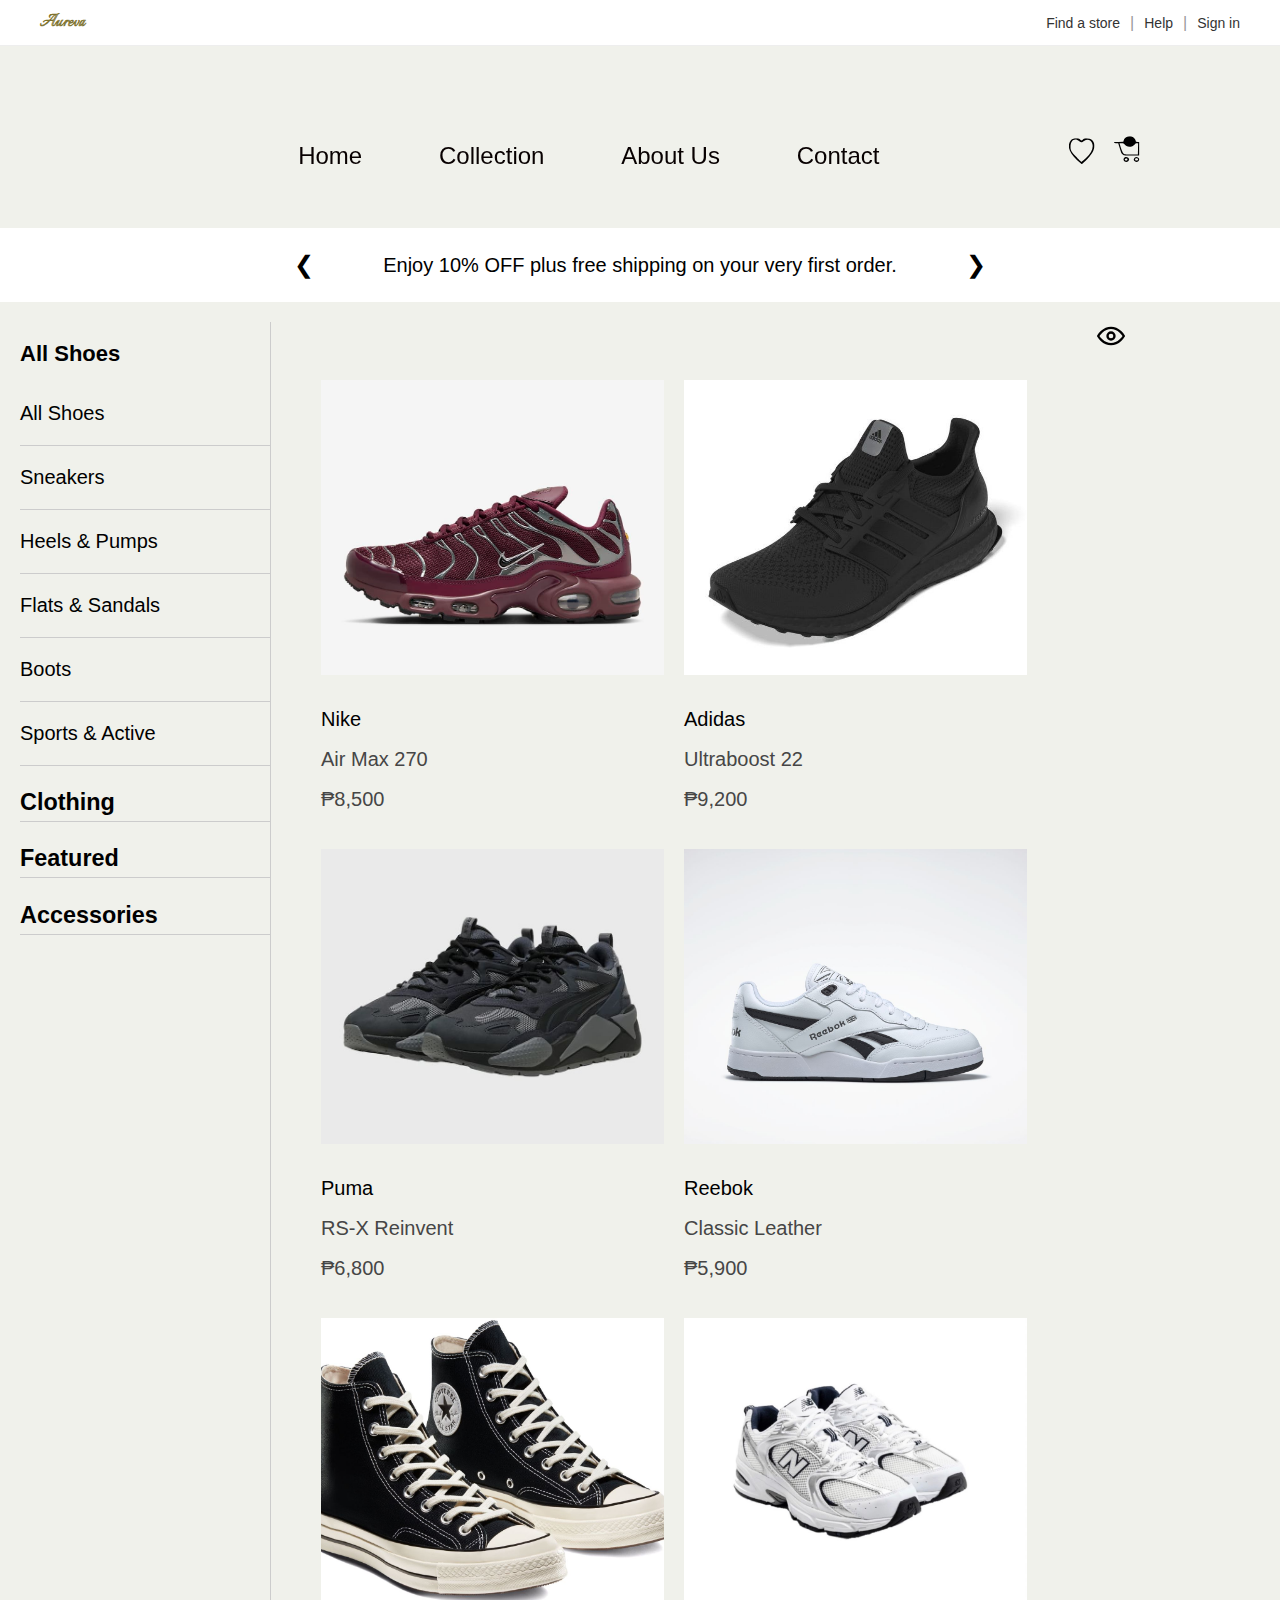
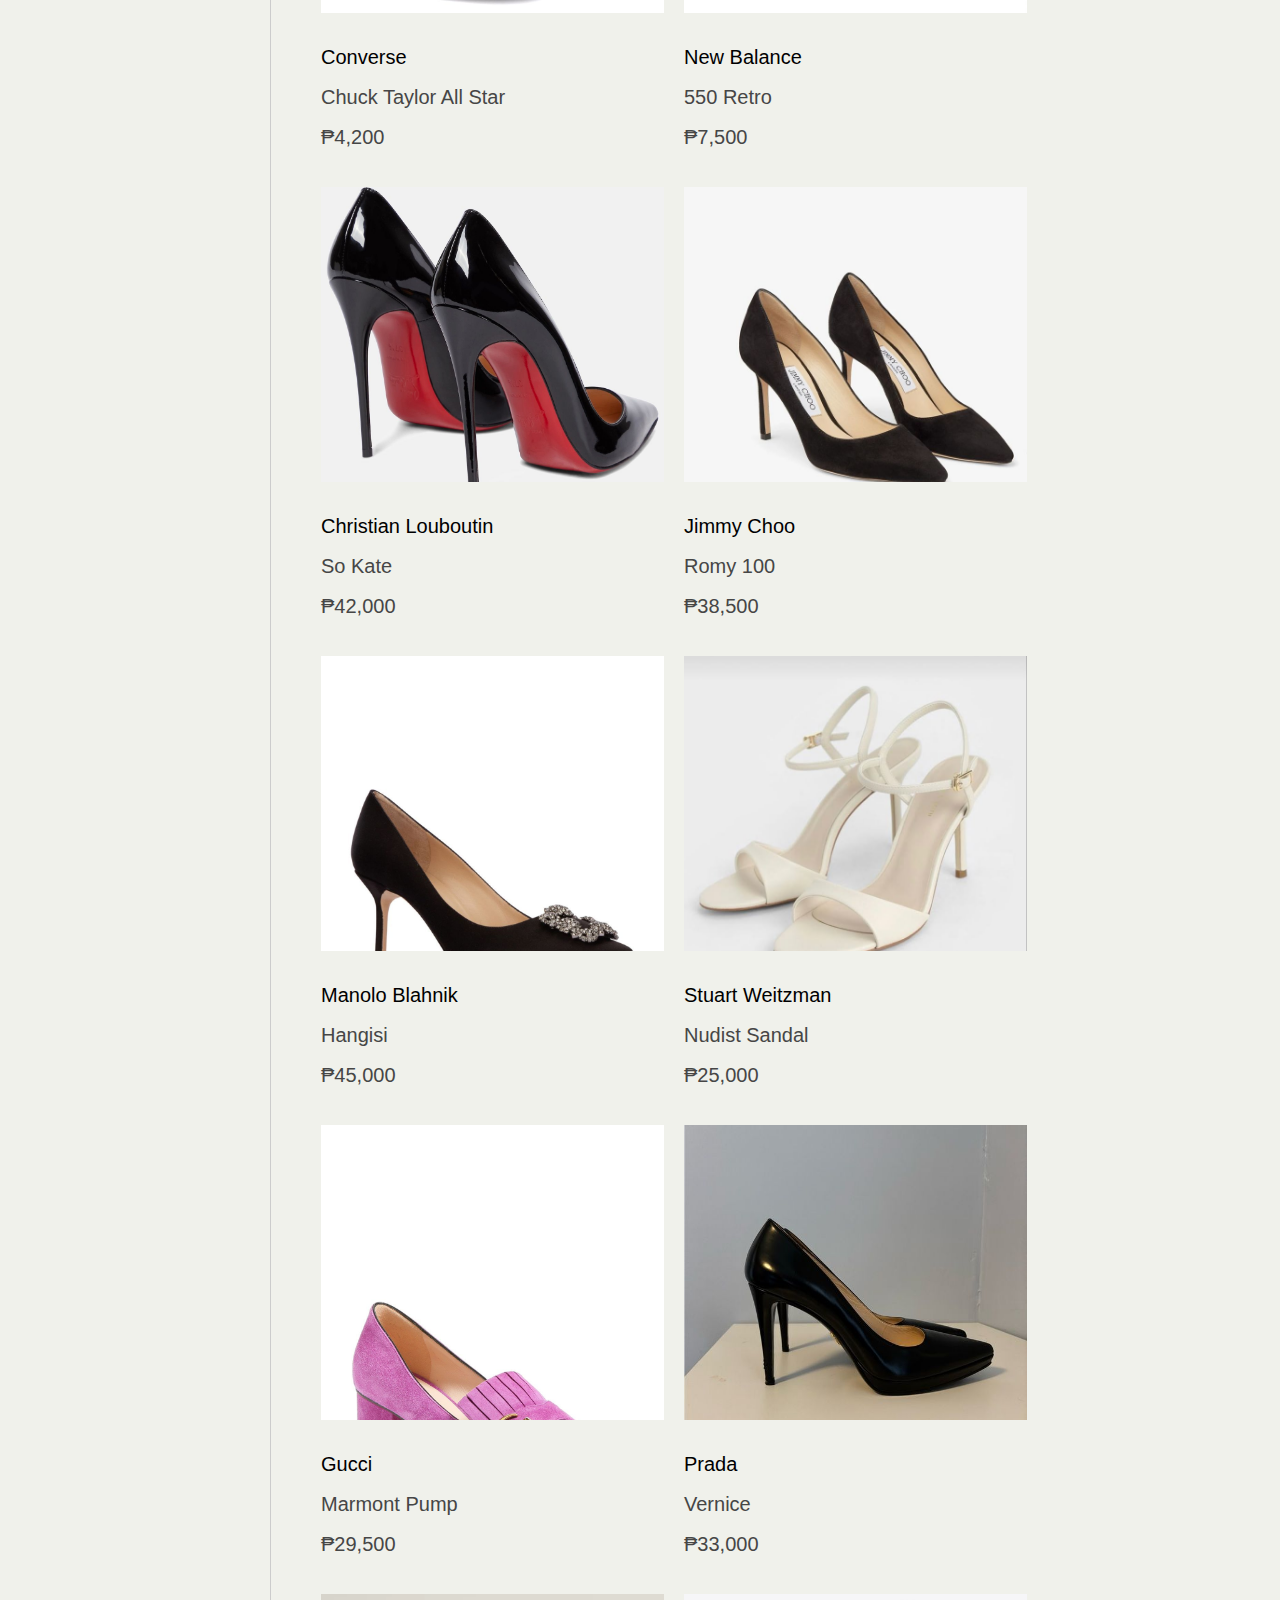
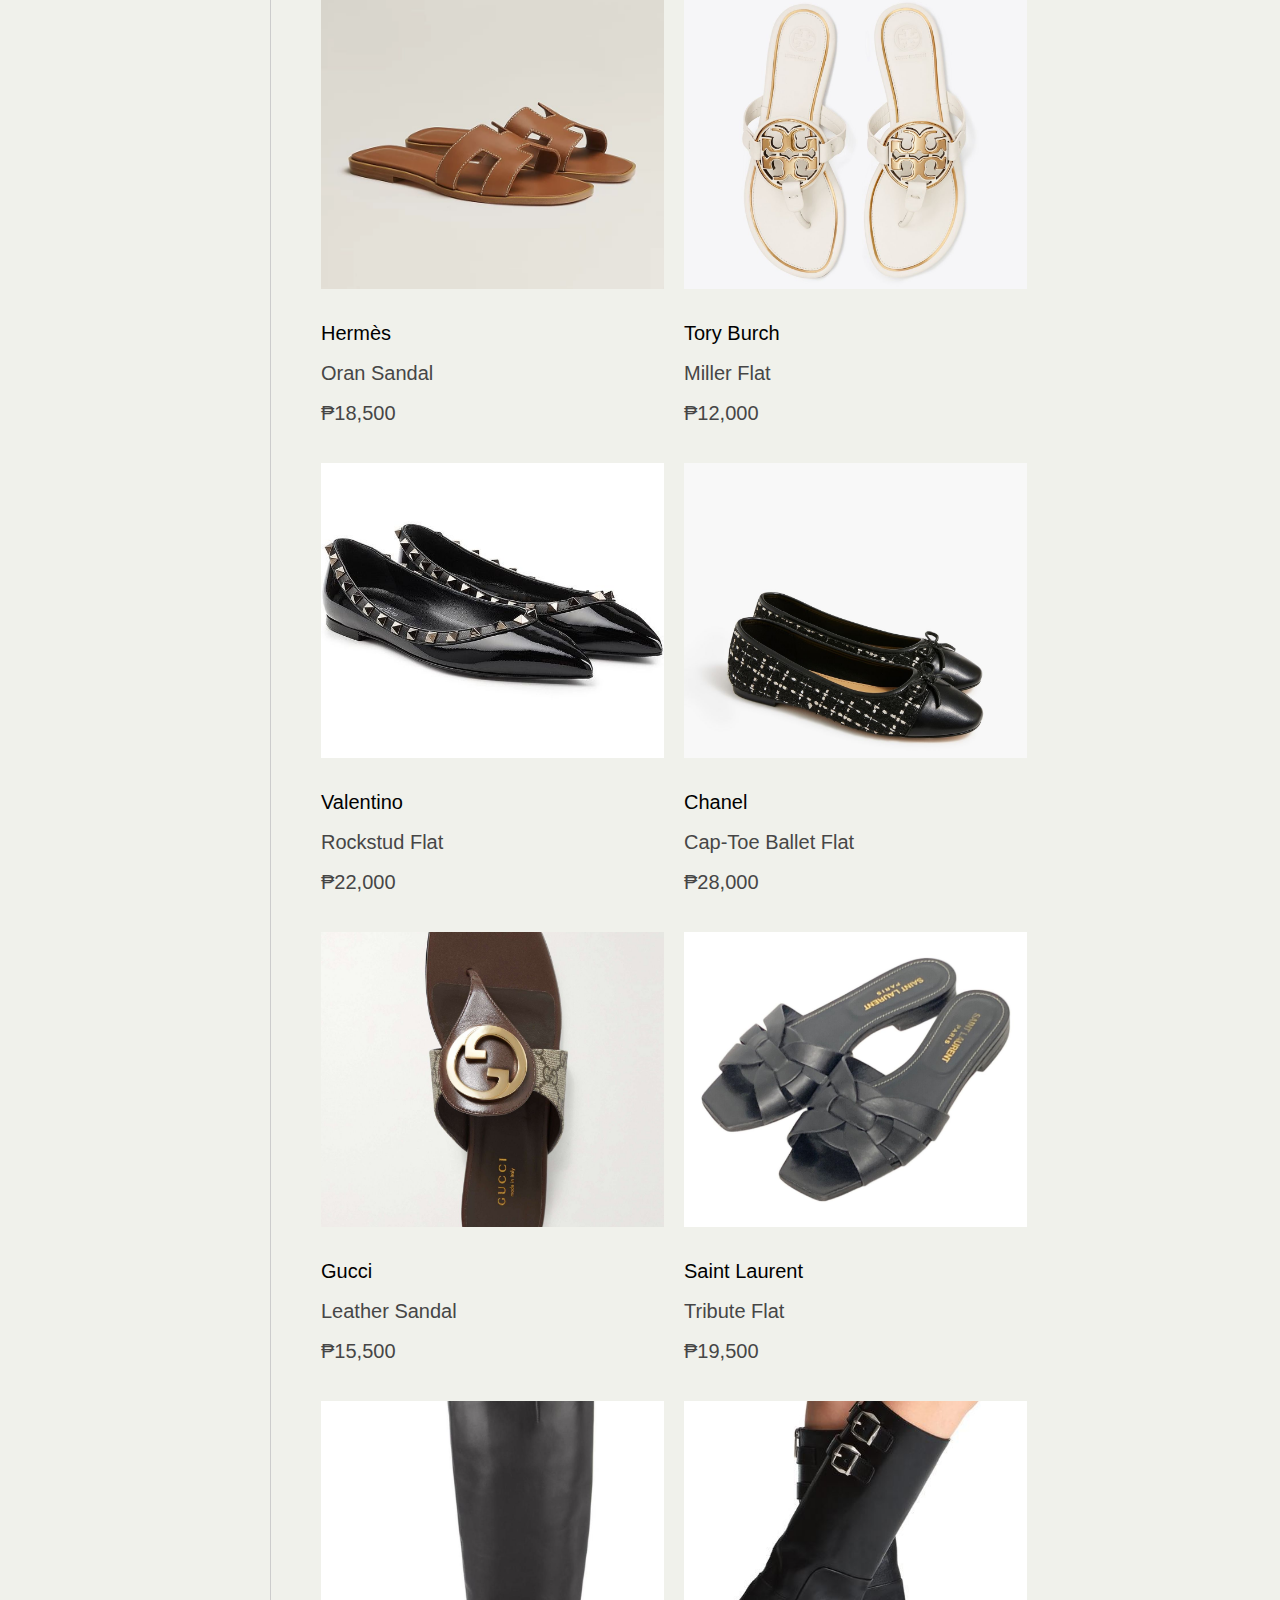
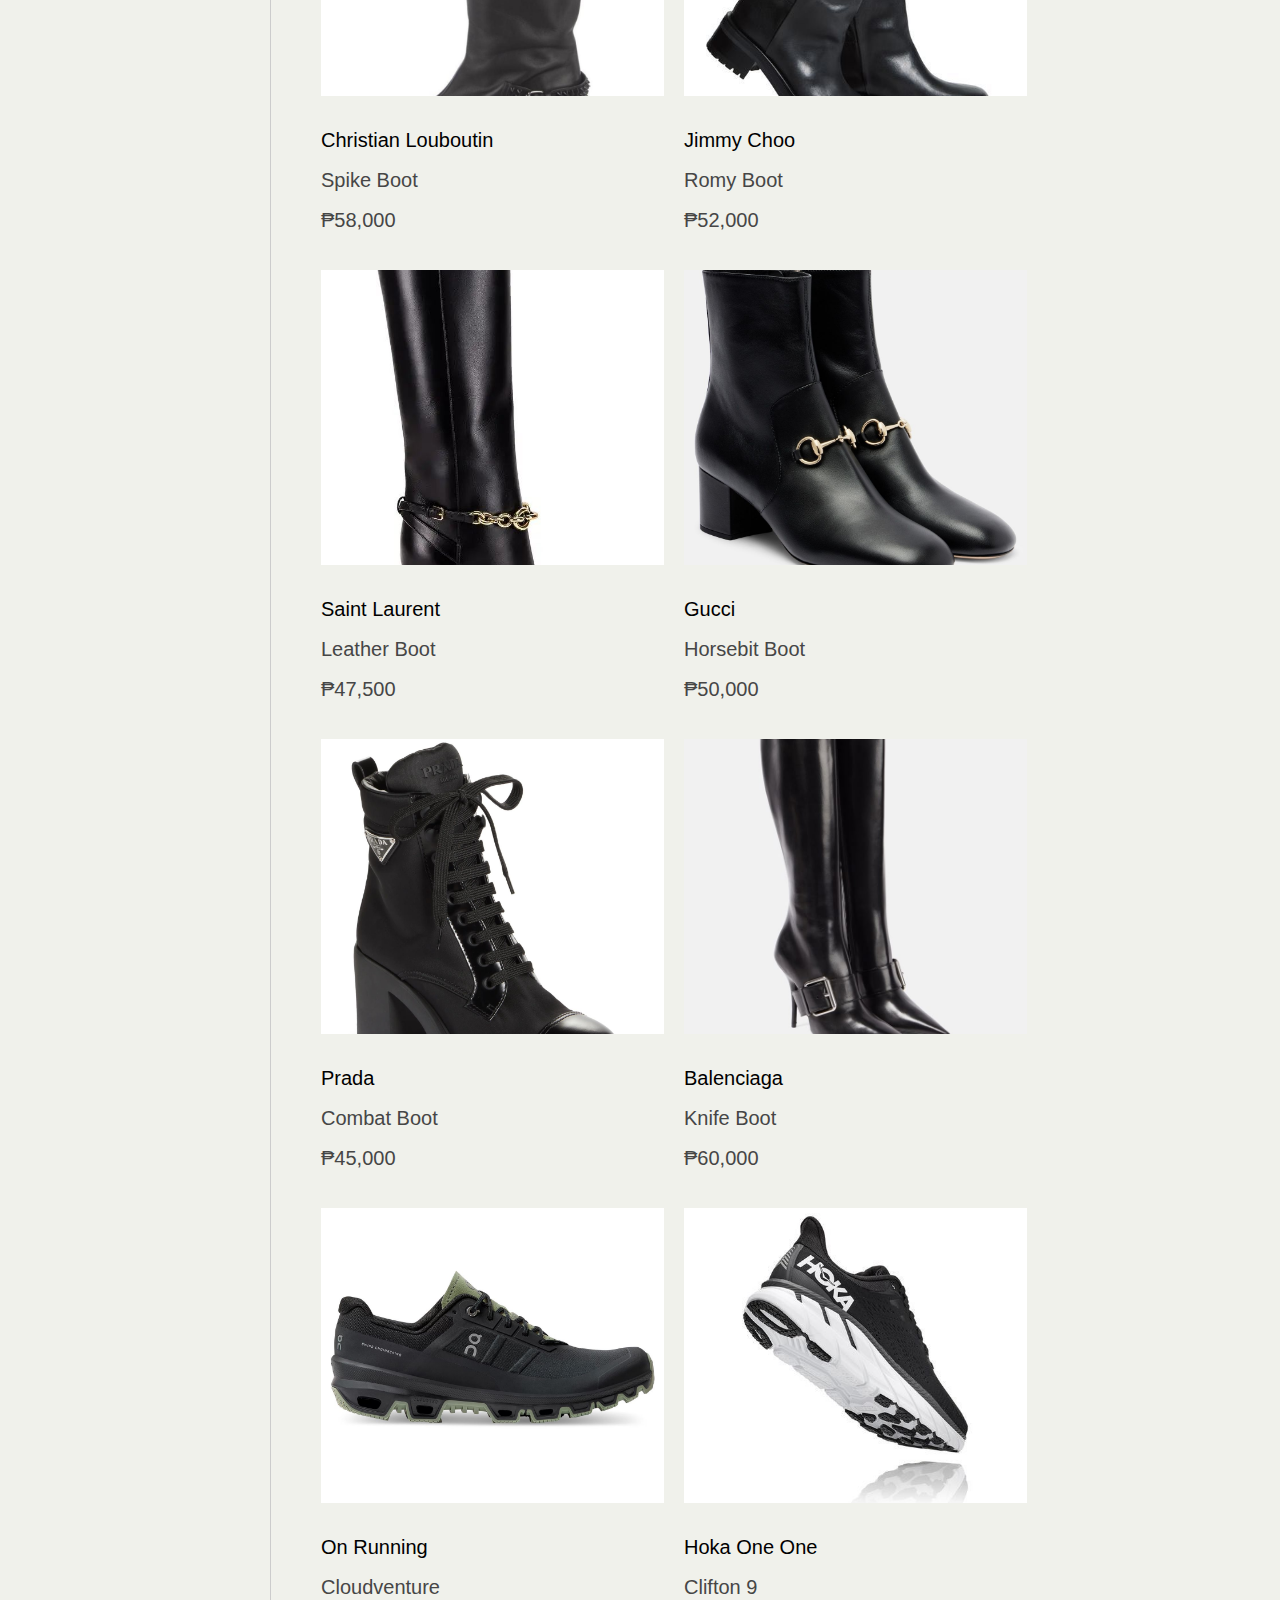
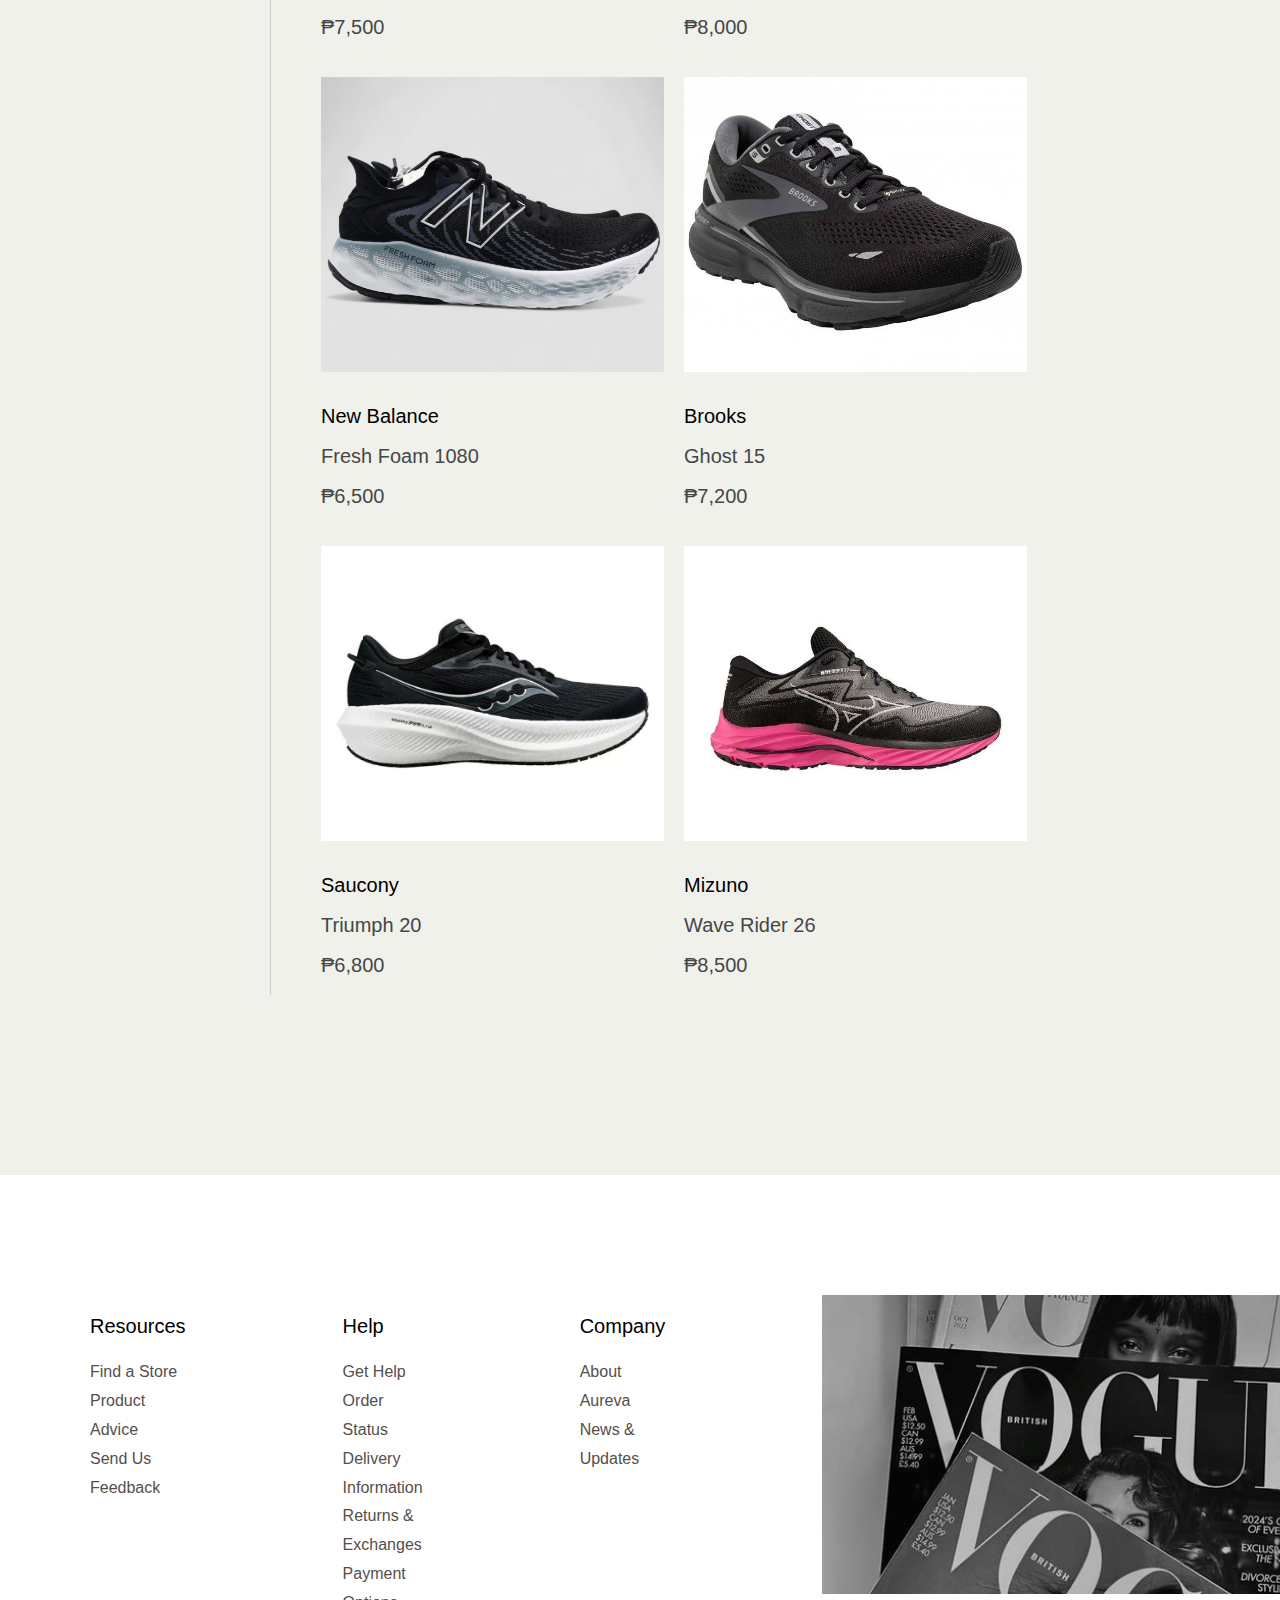
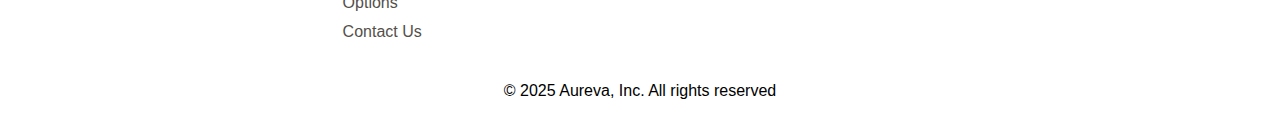
<file: shoes.html>
<!DOCTYPE html>
<html lang="en">
<head>
<meta charset="UTF-8">
<meta name="viewport" content="width=device-width, initial-scale=1.0, maximum-scale=1.0, user-scalable=no">
<link rel="stylesheet" href="styles2.css">
<link rel="stylesheet" href="styles3.css">
<!-- Fonts -->
<link href="https://fonts.googleapis.com/css2?family=Italianno&display=swap" rel="stylesheet">
<link href="https://fonts.cdnfonts.com/css/javanese-text" rel="stylesheet">
<link href="https://fonts.googleapis.com/css2?family=Julius+Sans+One&display=swap" rel="stylesheet">
<link href="https://fonts.googleapis.com/css2?family=Kapakana&display=swap" rel="stylesheet">
<link href="https://fonts.googleapis.com/css2?family=Kings&display=swap" rel="stylesheet">



<title>Aureva</title>


</head>
<body>


  <!-- Top Header -->
  <div class="top-header">
  <div class="top-header-content">
<a href="index.html"><span class="brand-name">Aureva</span></a>

    <div class="top-header-links">
      <a href="store.html">Find a store</a>
      <span class="divider">|</span>
      <a href="help.html">Help</a>
      <span class="divider">|</span>
      <a href="signin.html">Sign in</a>
    </div>
  </div>
</div>

    <section class="header-hero-wrapper">

  <!-- Main Header -->
  <div class="main-header container">
    <div class="main-left">
      <ul class="nav-links">
        <li><a href="index.html">Home</a></li>
        <li>
          <a href="#">Collection</a>
          <div class="dropdown">
            <div class="dropdown-content">
              <div class="dropdown-section">
                <h4>Featured</h4>
                <ul>
<li><a href="featured.html?cat=new arrival">New Arrivals</a></li>
<li><a href="featured.html?cat=best seller">Best Sellers</a></li>
<li><a href="featured.html?cat=limited edition">Limited Edition</a></li>
<li><a href="featured.html?cat=sale">Sale / Clearance</a></li>
                </ul>
              </div>
              <div class="dropdown-section">
                <h4>Shoes</h4>
                <ul>
<li><a href="shoes.html?cat=all">All Shoes</a></li>
<li><a href="shoes.html?cat=sneakers">Sneakers</a></li>
<li><a href="shoes.html?cat=heels-pumps">Heels & Pumps</a></li>
<li><a href="shoes.html?cat=flats-sandals">Flats & Sandals</a></li>
<li><a href="shoes.html?cat=boots">Boots</a></li>
<li><a href="shoes.html?cat=sports-active">Sports & Active</a></li>
                </ul>
              </div>
              <div class="dropdown-section">
                <h4>Clothing</h4>
                <ul>
              <li> <a href="allclothing.html?cat=all">All Clothing</a></li>
 <li> <a href="allclothing.html?cat=tops">Tops</a></li>
 <li> <a href="allclothing.html?cat=dresses">Dresses</a></li>
 <li> <a href="allclothing.html?cat=bottoms">Bottoms</a></li>
  <li> <a href="allclothing.html?cat=outerwear">Outerwear & Jackets</a></li>
  <li> <a href="allclothing.html?cat=loungewear">Loungewear</a></li>
  <li><a href="allclothing.html?cat=sets">Sets & Co-ords</a></li>
                </ul>
              </div>
              <div class="dropdown-section">
                <h4>Accessories</h4>
                <ul>
      <li><a href="accessoriess.html">All Accessories</a></li>
      <li><a href="accessoriess.html?cat=bags-purses">Bags & Purses</a></li>
      <li><a href="accessoriess.html?cat=jewelry">Jewelry</a></li>
      <li><a href="accessoriess.html?cat=belts">Belts</a></li>
      <li><a href="accessoriess.html?cat=hats-caps">Hats & Caps</a></li>
      <li><a href="accessoriess.html?cat=scarves">Scarves</a></li>
      <li><a href="accessoriess.html?cat=extras">Extras</a></li>
                </ul>
              </div>
            </div>
          </div>
        </li>
        <li><a href="#">About Us</a></li>
        <li><a href="#">Contact</a></li>
      </ul>
    </div>
       </div>
    <div class="main-icons">
      <img src="icon.svg" alt="Favourite">
<a href="cart.html" class="bag-link">
  <img src="bag-icon.svg" alt="Bag">
  <span id="bag-count" class="bag-count"></span>
</a>
    </div>
  </div>

</section>


  
<header class="mobile-header">
  <div class="mobile-top">
    <a href="index.html" class="mobile-brand">Aureva</a>
    <div class="mobile-icons">
      <img src="profile-icon.svg" alt="Profile" class="icon">
      <a href="cart.html">
        <img src="bag-icon.svg" alt="Bag" class="icon">
      </a>
      <button id="menuBtn" class="menu-btn">☰</button>
    </div>
  </div>
</header>



<nav id="mobileSidebar" class="mobile-sidebar">
  <ul>


    <!-- Featured -->
    <li>
      <a href="#" class="submenu-toggle">Featured <span class="arrow">></span></a>
      <ul class="submenu">
<li><a href="featured.html?cat=new arrival">New Arrivals</a></li>
<li><a href="featured.html?cat=best seller">Best Sellers</a></li>
<li><a href="featured.html?cat=limited edition">Limited Edition</a></li>
<li><a href="featured.html?cat=sale">Sale / Clearance</a></li>
      </ul>
    </li>

    <!-- Shoes -->
    <li>
      <a href="#" class="submenu-toggle">Shoes <span class="arrow">></span></a>
      <ul class="submenu">
         <li data-cat="all"><a href="#">All Shoes</a></li>
         <li data-cat="sneakers"><a href="#">Sneakers</a></li>
        <li data-cat="heels-pumps"><a href="#">Heels & Pumps</a></li>
       <li data-cat="flats-sandals"><a href="#">Flats & Sandals</a></li>
       <li data-cat="boots"><a href="#">Boots</a></li>
        <li data-cat="sports-active"><a href="#">Sports & Active</a></li>
      </ul>
    </li>

    <!-- Clothing -->
    <li>
      <a href="#" class="submenu-toggle">Clothing <span class="arrow">></span></a>
      <ul class="submenu" id="mobileCategoryFilters">
             <li> <a href="allclothing.html?cat=all">All Clothing</a></li>
 <li> <a href="allclothing.html?cat=tops">Tops</a></li>
 <li> <a href="allclothing.html?cat=dresses">Dresses</a></li>
 <li> <a href="allclothing.html?cat=bottoms">Bottoms</a></li>
  <li> <a href="allclothing.html?cat=outerwear">Outerwear & Jackets</a></li>
  <li> <a href="allclothing.html?cat=loungewear">Loungewear</a></li>
  <li><a href="allclothing.html?cat=sets">Sets & Co-ords</a></li>
      </ul>
    </li>

    <!-- Accessories -->
    <li>
      <a href="#" class="submenu-toggle">Accessories <span class="arrow">></span></a>
      <ul class="submenu">
      <li><a href="accessoriess.html">All Accessories</a></li>
      <li><a href="accessoriess.html?cat=bags-purses">Bags & Purses</a></li>
      <li><a href="accessoriess.html?cat=jewelry">Jewelry</a></li>
      <li><a href="accessoriess.html?cat=belts">Belts</a></li>
      <li><a href="accessoriess.html?cat=hats-caps">Hats & Caps</a></li>
      <li><a href="accessoriess.html?cat=scarves">Scarves</a></li>
      <li><a href="accessoriess.html?cat=extras">Extras</a></li>
      </ul>
    </li>
  </ul>



  <!-- Sidebar Extra Content -->
  <div class="sidebar-extra">
    <h2 class="sidebar-title">Aureva</h2>
    <p class="sidebar-text">
      Become an Aureva member to unlock more fashion inspiration and style tips, helping you dress with confidence and elevate your look.
    </p>
    <button class="sidebar-btn">Sign In</button>


  </div>

</nav>
<script>
document.addEventListener("DOMContentLoaded", function () {
  const toggles = document.querySelectorAll(".submenu-toggle");
  const submenuLinks = document.querySelectorAll(".submenu li a");

  // Toggle for main menu (Featured, Shoes, etc.)
  toggles.forEach(toggle => {
    toggle.addEventListener("click", function (e) {
      e.preventDefault();

      // Close others
      toggles.forEach(t => {
        if (t !== this) {
          t.classList.remove("active");
          t.nextElementSibling.classList.remove("open");
        }
      });

      this.classList.toggle("active");
      this.nextElementSibling.classList.toggle("open");
    });
  });

  // Handle submenu link clicks (New Arrivals, Best Sellers, etc.)
  submenuLinks.forEach(link => {
    link.addEventListener("click", function (e) {
      // Remove highlight from other submenu links
      submenuLinks.forEach(l => l.classList.remove("active-submenu"));
      // Add highlight to the clicked one
      this.classList.add("active-submenu");
    });
  });
});
</script>
<script>
const menuBtn = document.getElementById('menuBtn');
const mobileSidebar = document.getElementById('mobileSidebar');

// Toggle main sidebar
menuBtn.addEventListener('click', () => {
  mobileSidebar.classList.toggle('open');
});

// Toggle submenus
const submenuToggles = document.querySelectorAll('.submenu-toggle');
submenuToggles.forEach(toggle => {
  toggle.addEventListener('click', function(e) {
    e.preventDefault();
    const submenu = this.nextElementSibling;
    if (submenu) {
      submenu.style.display = submenu.style.display === 'flex' ? 'none' : 'flex';
    }
  });
});

// ✅ Filter logic for shoes.html
document.addEventListener('DOMContentLoaded', function () {
  const filters = document.querySelectorAll('#categoryFilters li'); // desktop
  const items = document.querySelectorAll('.products .product-item');
  const header = document.querySelector('.filters h2');

  // Mobile submenu items
  const mobileSubmenuItems = document.querySelectorAll('.submenu li[data-cat]');
  const mobileHeader = document.querySelector('#mobileSidebar h2');

  function applyFilter(cat, source = 'desktop') {
    items.forEach(item => {
      const match = (cat === 'all') || (item.dataset.category === cat);
      item.style.display = match ? '' : 'none';
    });

    const labelMap = {
      'all': 'All Shoes',
      'sneakers': 'Sneakers',
      'heels-pumps': 'Heels & Pumps',
      'flats-sandals': 'Flats & Sandals',
      'boots': 'Boots',
      'sports-active': 'Sports & Active'
    };

    const label = labelMap[cat] || cat;

    if (source === 'desktop') {
      header.textContent = label;
    } else if (mobileHeader) {
      mobileHeader.textContent = label;
    }
  }

  // Desktop clicks
  filters.forEach(li => {
    li.style.cursor = 'pointer';
    li.addEventListener('click', () => {
      filters.forEach(el => el.classList.remove('active'));
      li.classList.add('active');
      applyFilter(li.dataset.cat, 'desktop');
    });
  });

  // Mobile submenu clicks
  mobileSubmenuItems.forEach(li => {
    li.style.cursor = 'pointer';
    const link = li.querySelector('a');
    if (link) {
      link.addEventListener('click', (e) => {
        e.preventDefault(); // prevents reload
        mobileSubmenuItems.forEach(el => el.classList.remove('active'));
        li.classList.add('active');

        applyFilter(li.dataset.cat, 'mobile');

        if (mobileSidebar) mobileSidebar.classList.remove('open'); // close sidebar
      });
    }
  });

  // Apply filter from URL query (e.g., shoes.html?cat=boots)
  const params = new URLSearchParams(window.location.search);
  const categoryFromUrl = params.get('cat');
  if (categoryFromUrl) {
    const liDesktop = Array.from(filters).find(el => el.dataset.cat === categoryFromUrl);
    const liMobile = Array.from(mobileSubmenuItems).find(el => el.dataset.cat === categoryFromUrl);

    if (liDesktop) {
      filters.forEach(el => el.classList.remove('active'));
      liDesktop.classList.add('active');
    }
    if (liMobile) {
      mobileSubmenuItems.forEach(el => el.classList.remove('active'));
      liMobile.classList.add('active');
    }

    applyFilter(categoryFromUrl, 'desktop');
  } else {
    // Default: show all shoes
    applyFilter('all', 'desktop');
  }
});
</script>




<!-- ✅ Promo Section -->
<section class="promo-section">
  <div class="promo-container">
    <button class="promo-arrow left">&#10094;</button>
    
    <div class="promo-text-wrapper">
      <div class="promo-text active">Enjoy 10% OFF plus free shipping on your very first order.</div>
      <div class="promo-text">Redefine elegance—luxury fashion made for you.</div>
      <div class="promo-text">Timeless pieces, crafted to elevate your style.</div>
      <div class="promo-text">Step into sophistication with every look.</div>
    </div>
    
    <button class="promo-arrow right">&#10095;</button>
  </div>
</section>


<script>
const promoTexts = document.querySelectorAll(".promo-text");
let currentIndex = 0;

// Show text
function showPromo(index) {
  promoTexts.forEach((text, i) => {
    text.classList.remove("active");
    if (i === index) text.classList.add("active");
  });
}

// Auto scroll
setInterval(() => {
  currentIndex = (currentIndex + 1) % promoTexts.length;
  showPromo(currentIndex);
}, 3000);

// Arrows
document.querySelector(".promo-arrow.left").addEventListener("click", () => {
  currentIndex = (currentIndex - 1 + promoTexts.length) % promoTexts.length;
  showPromo(currentIndex);
});

document.querySelector(".promo-arrow.right").addEventListener("click", () => {
  currentIndex = (currentIndex + 1) % promoTexts.length;
  showPromo(currentIndex);
});
</script>

    <section class="shoes">
    <!-- Left Filters -->
    <aside class="filters">
        <h2 id="categoryTitle">Shoes</h2>
<ul id="categoryFilters">
  <li data-cat="all">All Shoes</li>
  <li data-cat="sneakers">Sneakers</li>
  <li data-cat="heels-pumps">Heels & Pumps</li>
  <li data-cat="flats-sandals">Flats & Sandals</li>
  <li data-cat="boots">Boots</li>
  <li data-cat="sports-active">Sports & Active</li>
</ul>


    <div class="extra-links">
    <h3><a href="allclothing.html" class="clothing-link">Clothing</a></h3>
    <h3><a href="featured.html" class="featured-link">Featured</a></h3>
    <h3><a href="accessoriess.html" class="accessories-link">Accessories</a></h3>
    </div>

    </aside>

        <!-- Right Side (Toggle + Products) -->
  <div class="products-wrapper">
    <!-- 🔘 Toggle Buttons (Above Products, Right Aligned) -->
    <div class="toggle-filters">
      <!-- Hide Icon -->
    <!-- 👁 Hide Filters Icon -->
    <svg id="hideFiltersBtn" xmlns="http://www.w3.org/2000/svg" viewBox="0 0 24 24"
      fill="none" stroke="currentColor" stroke-width="2" stroke-linecap="round"
      stroke-linejoin="round">
      <path d="M1 12s4-7 11-7 11 7 11 7-4 7-11 7S1 12 1 12z"></path>
      <circle cx="12" cy="12" r="3"></circle>
    </svg>

    <!-- 🚫 Show Filters Icon -->
    <svg id="showFiltersBtn" class="hidden" xmlns="http://www.w3.org/2000/svg" viewBox="0 0 24 24"
      fill="none" stroke="currentColor" stroke-width="2" stroke-linecap="round"
      stroke-linejoin="round">
      <path d="M17.94 17.94A10.94 10.94 0 0 1 12 19c-7 0-11-7-11-7a21.61 21.61 0 0 1 5.06-5.94"></path>
      <path d="M9.88 9.88A3 3 0 0 0 12 15a3 3 0 0 0 2.12-5.12"></path>
      <line x1="1" y1="1" x2="23" y2="23"></line>
      </svg>
    </div>

<script>
const sidebar = document.querySelector(".filters");
const hideBtn = document.getElementById("hideFiltersBtn");
const showBtn = document.getElementById("showFiltersBtn");

hideBtn.addEventListener("click", () => {
  sidebar.classList.add("hidden");
  hideBtn.classList.add("hidden");
  showBtn.classList.remove("hidden");
});

showBtn.addEventListener("click", () => {
  sidebar.classList.remove("hidden");
  showBtn.classList.add("hidden");
  hideBtn.classList.remove("hidden");
});
</script>

    <div class="products">
  <!-- Sneakers 1 -->
  <div class="product-item" data-category="sneakers">
    <a href="product.html?cat=Nike Air Max 270">
    <img src="sneakers1.jpg" alt="Nike Air Max 270">
    </a>
    <div class="product-info">
      <p class="brand">Nike</p>
      <p class="name">Air Max 270</p>
      <p class="price">₱8,500</p>
    </div>
  </div>

  <!-- Sneakers 2 -->
  <div class="product-item" data-category="sneakers">
    <a href="product.html?cat=Adidas Ultraboost 22">
    <img src="sneakers2.jpg" alt="Adidas Ultraboost 22">
    </a>
    <div class="product-info">
      <p class="brand">Adidas</p>
      <p class="name">Ultraboost 22</p>
      <p class="price">₱9,200</p>
    </div>
  </div>

  <!-- Sneakers 3 -->
  <div class="product-item" data-category="sneakers">
    <a href="product.html?cat=Puma RS-X Reinvent">
    <img src="sneakers3.jpg" alt="Puma RS-X Reinvent">
    </a>
    <div class="product-info">
      <p class="brand">Puma</p>
      <p class="name">RS-X Reinvent</p>
      <p class="price">₱6,800</p>
    </div>
  </div>

  <!-- Sneakers 4 -->
  <div class="product-item" data-category="sneakers">
    <a href="product.html?cat=Reebok Classic Leather">
    <img src="sneakers4.jpg" alt="Reebok Classic Leather">
    </a>
    <div class="product-info">
      <p class="brand">Reebok</p>
      <p class="name">Classic Leather</p>
      <p class="price">₱5,900</p>
    </div>
  </div>

  <!-- Sneakers 5 -->
  <div class="product-item" data-category="sneakers">
    <a href="product.html?cat=Converse Chuck Taylor All Star">
    <img src="sneakers5.jpg" alt="Converse Chuck Taylor All Star">
    </a>
    <div class="product-info">
      <p class="brand">Converse</p>
      <p class="name">Chuck Taylor All Star</p>
      <p class="price">₱4,200</p>
    </div>
  </div>

  <!-- Sneakers 6 -->
  <div class="product-item" data-category="sneakers">
    <a href="product.html?cat=New Balance 550 Retro">
    <img src="sneakers6.jpg" alt="New Balance 550 Retro">
    </a>
    <div class="product-info">
      <p class="brand">New Balance</p>
      <p class="name">550 Retro</p>
      <p class="price">₱7,500</p>
    </div>
  </div>

  <div class="product-item" data-category="heels-pumps">
    <a href="product.html?cat=Christian Louboutin So Kate">
    <img src="heels1.jpg" alt="Christian Louboutin So Kate">
    </a>
    <div class="product-info">
      <p class="brand">Christian Louboutin</p>
      <p class="name">So Kate</p>
      <p class="price">₱42,000</p>
    </div>
  </div>

  <!-- Heels & Pumps 2 -->
  <div class="product-item" data-category="heels-pumps">
    <a href="product.html?cat=Jimmy Choo Romy">
    <img src="heels2.jpg" alt="Jimmy Choo Romy">
    </a>
    <div class="product-info">
      <p class="brand">Jimmy Choo</p>
      <p class="name">Romy 100</p>
      <p class="price">₱38,500</p>
    </div>
  </div>

  <!-- Heels & Pumps 3 -->
  <div class="product-item" data-category="heels-pumps">
    <a href="product.html?cat=Manolo Blahnik Hangisi">
    <img src="heels3.jpg" alt="Manolo Blahnik Hangisi">
    </a>
    <div class="product-info">
      <p class="brand">Manolo Blahnik</p>
      <p class="name">Hangisi</p>
      <p class="price">₱45,000</p>
    </div>
  </div>

  <!-- Heels & Pumps 4 -->
  <div class="product-item" data-category="heels-pumps">
    <a href="product.html?cat=Stuart Weitzman Nudist">
    <img src="heels4.jpg" alt="Stuart Weitzman Nudist">
    </a>
    <div class="product-info">
      <p class="brand">Stuart Weitzman</p>
      <p class="name">Nudist Sandal</p>
      <p class="price">₱25,000</p>
    </div>
  </div>

  <!-- Heels & Pumps 5 -->
  <div class="product-item" data-category="heels-pumps">
    <a href="product.html?cat=Gucci Marmont Pump">
    <img src="heels5.jpg" alt="Gucci Marmont Pump">
    </a>
    <div class="product-info">
      <p class="brand">Gucci</p>
      <p class="name">Marmont Pump</p>
      <p class="price">₱29,500</p>
    </div>
  </div>

  <!-- Heels & Pumps 6 -->
  <div class="product-item" data-category="heels-pumps">
    <a href="product.html?cat=Prada Vernice Pump">
    <img src="heels6.jpg" alt="Prada Vernice Pump">
    </a>
    <div class="product-info">
      <p class="brand">Prada</p>
      <p class="name">Vernice</p>
      <p class="price">₱33,000</p>
    </div>
  </div>

    <div class="product-item" data-category="flats-sandals">
      <a href="product.html?cat=Hermès Oran Sandal">
    <img src="flats1.jpg" alt="Hermès Oran Sandal">
    </a>
    <div class="product-info">
      <p class="brand">Hermès</p>
      <p class="name">Oran Sandal</p>
      <p class="price">₱18,500</p>
    </div>
  </div>

  <!-- Flats & Sandals 2 -->
  <div class="product-item" data-category="flats-sandals">
    <a href="product.html?cat=Tory Burch Miller">
    <img src="flats2.jpg" alt="Tory Burch Miller">
    </a>
    <div class="product-info">
      <p class="brand">Tory Burch</p>
      <p class="name">Miller Flat</p>
      <p class="price">₱12,000</p>
    </div>
  </div>

  <!-- Flats & Sandals 3 -->
  <div class="product-item" data-category="flats-sandals">
    <a href="product.html?cat=Valentino Rockstud Flat">
    <img src="flats3.jpg" alt="Valentino Rockstud Flat">
    </a>
    <div class="product-info">
      <p class="brand">Valentino</p>
      <p class="name">Rockstud Flat</p>
      <p class="price">₱22,000</p>
    </div>
  </div>

  <!-- Flats & Sandals 4 -->
  <div class="product-item" data-category="flats-sandals">
    <a href="product.html?cat=Chanel Cap-Toe Ballet">
    <img src="flats4.jpg" alt="Chanel Cap-Toe Ballet">
    </a>
    <div class="product-info">
      <p class="brand">Chanel</p>
      <p class="name">Cap-Toe Ballet Flat</p>
      <p class="price">₱28,000</p>
    </div>
  </div>

  <!-- Flats & Sandals 5 -->
  <div class="product-item" data-category="flats-sandals">
    <a href="product.html?cat=Gucci Leather Sandal">
    <img src="flats5.jpg" alt="Gucci Leather Sandal">
    </a>
    <div class="product-info">
      <p class="brand">Gucci</p>
      <p class="name">Leather Sandal</p>
      <p class="price">₱15,500</p>
    </div>
  </div>

  <!-- Flats & Sandals 6 -->
  <div class="product-item" data-category="flats-sandals">
    <a href="product.html?cat=Saint Laurent Tribute Flat">
    <img src="flats6.jpg" alt="Saint Laurent Tribute Flat">
    </a>
    <div class="product-info">
      <p class="brand">Saint Laurent</p>
      <p class="name">Tribute Flat</p>
      <p class="price">₱19,500</p>
    </div>
  </div>

    <div class="product-item" data-category="boots">
      <a href="product.html?cat=Christian Louboutin Spike Boot">
    <img src="boots1.jpg" alt="Christian Louboutin Spike Boot">
    </a>
    <div class="product-info">
      <p class="brand">Christian Louboutin</p>
      <p class="name">Spike Boot</p>
      <p class="price">₱58,000</p>
    </div>
  </div>

  <!-- Boots 2 -->
  <div class="product-item" data-category="boots">
    <a href="product.html?cat=Jimmy Choo Romy Boot">
    <img src="boots2.jpg" alt="Jimmy Choo Romy Boot">
    </a>
    <div class="product-info">
      <p class="brand">Jimmy Choo</p>
      <p class="name">Romy Boot</p>
      <p class="price">₱52,000</p>
    </div>
  </div>

  <!-- Boots 3 -->
  <div class="product-item" data-category="boots">
    <a href="product.html?cat=Saint Laurent Leather Boot">
    <img src="boots3.jpg" alt="Saint Laurent Leather Boot">
    </a>
    <div class="product-info">
      <p class="brand">Saint Laurent</p>
      <p class="name">Leather Boot</p>
      <p class="price">₱47,500</p>
    </div>
  </div>

  <!-- Boots 4 -->
  <div class="product-item" data-category="boots">
    <a href="product.html?cat=Gucci Horsebit Boot">
    <img src="boots4.jpg" alt="Gucci Horsebit Boot">
    </a>
    <div class="product-info">
      <p class="brand">Gucci</p>
      <p class="name">Horsebit Boot</p>
      <p class="price">₱50,000</p>
    </div>
  </div>

  <!-- Boots 5 -->
  <div class="product-item" data-category="boots">
    <a href="product.html?cat=Prada Combat Boot">
    <img src="boots5.jpg" alt="Prada Combat Boot">
    </a>
    <div class="product-info">
      <p class="brand">Prada</p>
      <p class="name">Combat Boot</p>
      <p class="price">₱45,000</p>
    </div>
  </div>

  <!-- Boots 6 -->
  <div class="product-item" data-category="boots">
    <a href="product.html?cat=Balenciaga Knife Boot">
    <img src="boots6.jpg" alt="Balenciaga Knife Boot">
    </a>
    <div class="product-info">
      <p class="brand">Balenciaga</p>
      <p class="name">Knife Boot</p>
      <p class="price">₱60,000</p>
    </div>
  </div>

<div class="product-item" data-category="sports-active">
  <a href="product.html?cat=On Running Cloudventure">
    <img src="sports1.jpg" alt="On Running Cloudventure">
  </a>
    <div class="product-info">
      <p class="brand">On Running</p>
      <p class="name">Cloudventure</p>
      <p class="price">₱7,500</p>
    </div>
</div>

<div class="product-item" data-category="sports-active">
  <a href="product.html?cat=Hoka One One Clifton 9">
    <img src="sports2.jpg" alt="Hoka One One Clifton 9">
    </a>
    <div class="product-info">
      <p class="brand">Hoka One One</p>
      <p class="name">Clifton 9</p>
      <p class="price">₱8,000</p>
    </div>
</div>

<div class="product-item" data-category="sports-active">
  <a href="product.html?cat=New Balance Fresh Foam 1080">
    <img src="sports3.jpg" alt="New Balance Fresh Foam 1080">
  </a>
    <div class="product-info">
      <p class="brand">New Balance</p>
      <p class="name">Fresh Foam 1080</p>
      <p class="price">₱6,500</p>
    </div>
</div>

<div class="product-item" data-category="sports-active">
  <a href="product.html?cat=Brooks Ghost 15">
    <img src="sports4.jpg" alt="Brooks Ghost 15">
  </a>
    <div class="product-info">
      <p class="brand">Brooks</p>
      <p class="name">Ghost 15</p>
      <p class="price">₱7,200</p>
    </div>
</div>

<div class="product-item" data-category="sports-active">
  <a href="product.html?cat=Saucony Triumph 20">
    <img src="sports5.jpg" alt="Saucony Triumph 20">
    </a>

    <div class="product-info">
      <p class="brand">Saucony</p>
      <p class="name">Triumph 20</p>
      <p class="price">₱6,800</p>
    </div>
</div>

<div class="product-item" data-category="sports-active">
  <a href="product.html?cat=Mizuno Wave Rider 26">
    <img src="sports6.jpg" alt="Mizuno Wave Rider 26">
  </a>
    <div class="product-info">
      <p class="brand">Mizuno</p>
      <p class="name">Wave Rider 26</p>
      <p class="price">₱8,500</p>
    </div>
</div>
</div>

    </section>

    <script>
document.addEventListener('DOMContentLoaded', function () {
  const filters = document.querySelectorAll('#categoryFilters li');
  const items = document.querySelectorAll('.products .product-item');
  const header = document.querySelector('.filters h2'); // grab the h2

  function applyFilter(cat, label = '') {
    items.forEach(item => {
      const match = (cat === 'all') || (item.dataset.category === cat);
      item.style.display = match ? '' : 'none';
    });
    // Update header for shoes page
    header.textContent = label || (cat === 'all' ? 'All Shoes' : label);
  }

  // check URL parameter (so links can open specific category)
  const params = new URLSearchParams(window.location.search);
  const categoryFromUrl = params.get('cat');

  if (categoryFromUrl) {
    const li = Array.from(filters).find(el => el.dataset.cat === categoryFromUrl);
    if (li) {
      filters.forEach(el => el.classList.remove('active'));
      li.classList.add('active');
      applyFilter(categoryFromUrl, li.textContent);
    }
  } else {
    // default state: show all Shoes products
    applyFilter('all', 'All Shoes');
    const defaultLi = Array.from(filters).find(el => el.dataset.cat === 'all');
    if (defaultLi) defaultLi.classList.add('active');
  }

  // handle clicks
  filters.forEach(li => {
    li.style.cursor = 'pointer';
    li.addEventListener('click', () => {
      filters.forEach(el => el.classList.remove('active'));
      li.classList.add('active');
      applyFilter(li.dataset.cat, li.textContent);
    });
  });

});
</script>


<footer class="footer-section">
  <div class="footer-container">
    <!-- Resources -->
    <div class="footer-column resources">
      <h3>Resources</h3>
      <ul>
        <li>Find a Store</li>
        <li>Product Advice</li>
        <li>Send Us Feedback</li>
      </ul>
    </div>

    <!-- Help -->
    <div class="footer-column help">
      <h3>Help</h3>
      <ul>
        <li>Get Help</li>
        <li>Order Status</li>
        <li>Delivery Information</li>
        <li>Returns & Exchanges</li>
        <li>Payment Options</li>
        <li>Contact Us</li>
      </ul>
    </div>

    <!-- Company -->
    <div class="footer-column company">
      <h3>Company</h3>
      <ul>
        <li>About Aureva</li>
        <li>News & Updates</li>
      </ul>
    </div>

    <!-- Image -->
    <div class="footer-image">
      <img src="footer-image.jpg" alt="Footer Image">
    </div>
  </div>

  <!-- Copyright -->
  <p class="footer-copy">© 2025 Aureva, Inc. All rights reserved</p>
</footer>

<!-- Mobile Footer -->
<footer class="footer-mobile">
  <div class="footer-mobile-menu">
    <!-- Resources -->
    <div class="footer-item">
      <button class="footer-btn">Resources</button>
      <ul class="footer-submenu">
        <li>Find a Store</li>
        <li>Product Advice</li>
        <li>Send Us Feedback</li>
      </ul>
      <hr>
    </div>

    <!-- Help -->
    <div class="footer-item">
      <button class="footer-btn">Help</button>
      <ul class="footer-submenu">
        <li>Get Help</li>
        <li>Order Status</li>
        <li>Delivery Information</li>
        <li>Returns & Exchanges</li>
        <li>Payment Options</li>
        <li>Contact Us</li>
      </ul>
      <hr>
    </div>

    <!-- Company -->
    <div class="footer-item">
      <button class="footer-btn">Company</button>
      <ul class="footer-submenu">
        <li>About Aureva</li>
        <li>News & Updates</li>
      </ul>
      <hr>
    </div>
  </div>

  <!-- Image -->
  <div class="footer-mobile-image">
    <img src="footer-image.jpg" alt="Footer Image">
  </div>

  <!-- Footer Copy -->
  <p class="footer-mobile-copy">© 2025 Aureva, Inc. All rights reserved</p>
</footer>

<script>
  const footerButtons = document.querySelectorAll(".footer-btn");

  footerButtons.forEach(btn => {
    btn.addEventListener("click", () => {
      const submenu = btn.nextElementSibling;
      // toggle submenu display
      if (submenu.style.display === "block") {
        submenu.style.display = "none";
      } else {
        submenu.style.display = "block";
      }
    });
  });
</script>
 
    </body>
    </html>
</file>
<file: styles2.css>
body { margin: 0; font-family: Arial, sans-serif; background-color: #F0F1EB; overflow-x: hidden; } 
.top-header a { text-decoration: none; color: inherit; outline: none; } 
.top-header a:hover { text-decoration: none; color: #7D722D; } 
.main-header { display: flex; justify-content: center; align-items: center; padding: 2rem 5vw; margin-top: 3rem; position: relative; width: 100%; box-sizing: border-box; } 
.main-header.container { background-color: #F0F1EB; } 
.nav-links { display: flex; gap: 6vw;  padding: 0.7rem 3vw !important; border-radius: 50px; position: relative; right: 4vw;  width: fit-content; max-width: 100%; } 
.nav-links a { text-decoration: none; font-family: 'Javanese Text', sans-serif; font-size: 1.5rem; color: rgb(8, 1, 1); position: relative; top: 0.3rem; } 
.nav-links, .dropdown-section ul, .mobile-sidebar ul { list-style: none; padding: 0; margin: 0; } 
.main-icons { position: absolute; right: 3vw; top: 50%; transform: translateY(-50%) translateX(-8vw); display: flex; gap: 1.2rem; align-items: center; } 
.main-icons img { width: 1.6rem; height: 1.6rem; cursor: pointer; } 
@media screen and (max-width: 1024px) { .nav-links { gap: 3vw; right: 1vw; padding: 0.7rem 1vw !important; } .main-icons { transform: translateY(-50%) translateX(0); right: 1vw; } } 
@media screen and (max-width: 768px) { .main-header { display: none !important; } } 
.dropdown { position: fixed; top: 1; left: 0; background-color: rgba(0, 0, 0, 0.74); width: 100vw; height: 453px; display: none; z-index: 999; } 
.dropdown-content { max-width: 1440px; margin: 0 auto; padding: 30px 60px; display: flex; gap: 60px; box-sizing: border-box; } 
.dropdown-section h4 { margin-bottom: 10px; font-family: 'Javanese Text', sans-serif; font-size: 24px; font-weight: 400; color: white; margin-left: 100px; } 
.dropdown-section ul { list-style: none; padding: 0; margin-left: 100px; margin-top: 10px; line-height: 2; } 
.dropdown-section ul li { margin: 5px 0; } 
.dropdown-section ul li a { font-family: 'Javanese Text', sans-serif; font-size: 20px; font-weight: 400; line-height: 20px; color: white; text-decoration: none; } 
.dropdown-section ul li a:hover { text-decoration: underline; } 
.nav-links li { list-style: none; position: relative; } 
.nav-links li:hover .dropdown { display: block; } 
.header-hero-wrapper { background-color: #F0F1EB; box-shadow: inset 0 -50px 150px 0 white; transform-origin: 0 0; will-change: transform; } 
.hero-section { display: flex; align-items: center; justify-content: center; gap: 50px; padding: 50px 20px; flex-wrap: wrap; } 
.header-hero-wrapper .hero-section { display: flex; flex-wrap: nowrap; justify-content: center; align-items: center; gap: 4vw; } 
.center-svg { flex: 0 0 auto; display: flex; align-items: center; justify-content: center; } 
.center-svg img { max-width: 40vw; height: auto; position: relative; left: 0; transform: translateX(-3vw); } 
.logo-content { flex: 0 0 auto; display: flex; flex-direction: column; align-items: flex-start; justify-content: center; left: 0; } 
@media (max-width: 768px) { .center-svg img { max-width: 50vw; transform: translateX(-2vw); } } 
.center-svg img { max-width: 100%; height: auto; position: relative; left: 100px; } 
.logo-content { display: flex; flex-direction: column; align-items: flex-start; position: relative; left: 200px; } 
.logo-text { display: flex; flex-wrap: wrap; justify-content: center; gap: 5px; } 
.logo-text .h { grid-area: h; font-family: 'Joan', serif; color: #544F4B; text-shadow: 2px 2px 4px rgba(0,0,0,0.3); font-size: 89px; position: relative; bottom: 200px; left: -150px; } 
.logo-text .o { grid-area: o; font-family: 'Jomolhari', serif; color: #544F4B; font-size: 89px; position: relative; bottom: 200px; left: -150px; } 
.logo-text .w { grid-area: w; font-family: 'Jomolhari', serif; color: #544F4B; font-size: 89px; position: relative; bottom: 200px; left: -150px; } 
.logo-text .ca { grid-area: ca; font-family: 'Jomolhari', serif; color: #544F4B; font-size: 59px; position: relative; bottom: 100px; left: -260px; } 
.logo-text .n { grid-area: n; font-family: 'Jomolhari', serif; color: #544F4B; font-size: 89px; position: relative; bottom: 100px; left: -260px; } 
.logo-text .i { grid-area: i; font-family: 'Jomolhari', serif; color: #544F4B; font-size: 89px; position: relative; bottom: 15px; left: -260px; } 
.logo-text .dress { grid-area: dress; font-family: 'Jomolhari', serif; color: #544F4B; font-size: 69px; position: relative; left: -240px; } 
.logo-text .better { grid-area: better; font-family: 'Jomolhari', serif; color: #544F4B; font-size: 89px; position: relative; top: 85px; left: -600px; }



.about-section { background: #fff; padding: 60px 20px; text-align: center; margin-top: -60px; }
.brand-title { font-family: 'Italianno', cursive; font-weight: 400; font-size: 40px; color: #000; margin-bottom: -60px; }
.tagline { font-family: 'Javanese Text', serif; font-weight: 400; font-size: 36px; color: #000; margin-bottom: -12px; }
.description { font-family: 'Javanese Text', serif; font-weight: 400; font-size: 16px; color: #000; margin: 0 auto 12px auto; white-space: nowrap; overflow: hidden; text-overflow: ellipsis; }
.shop-btn { width: 148px; height: 37px; background: #000; color: #fff; font-family: 'Javanese Text', serif; font-weight: 400; font-size: 24px; border: none; cursor: pointer; border-radius: 20px; transition: background 0.3s ease; }
.shop-btn:hover { background: #333; }
.shop-text { position: relative; top: -7px; }

@media (max-width: 768px) {
  .about-section { margin-top: 400px; padding: 40px 15px; }
  .brand-title { font-size: 32px; margin-bottom: 12px; }
  .tagline { font-size: 28px; margin-bottom: 12px; line-height: 1.2; }
  .description { font-size: 14px; margin: 0 auto 12px auto; white-space: normal; overflow: visible; text-overflow: unset; line-height: 1.4; max-width: 90%; }
  .shop-btn { width: 130px; height: 35px; font-size: 18px; }
  .shop-text { position: relative; top: 0px; }
}

.featured-section { text-align: center; margin-top: 72px; }
.featured-title { font-family: 'Javanese Text', sans-serif; font-weight: 400; font-size: 32px; color: #000; text-align: left; margin: 0 auto 60px; max-width: 1080px; }
.featured-images { display: flex; justify-content: center; gap: 0; }
.featured-item { position: relative; width: 357px; height: 377px; }
.featured-item img { width: 100%; height: 100%; object-fit: cover; display: block; }
.featured-btn { position: absolute; left: 10px; bottom: 10px; width: 126px; height: 41px; background: #7D722D; color: #fff; font-family: 'Javanese Text', sans-serif; font-weight: 400; font-size: 20px; border: none; cursor: pointer; border-radius: 50px; }
.featured-banner { margin-top: 60px; }
.featured-banner img { width: 1080px; height: 92px; object-fit: cover; display: block; margin: 0 auto; }

@media (max-width: 768px) {
  .featured-images { flex-direction: column; align-items: center; }
  .featured-item { width: 100%; max-width: 357px; height: auto; margin-bottom: 20px; font-family: 'Javanese Text', sans-serif; font-weight: 400; font-size: 32px; color: #000; }
  .featured-item img { width: 100%; height: auto; }
  .featured-btn { left: 10px; bottom: 10px; color: #fff; font-family: 'Javanese Text', sans-serif; font-weight: 400; font-size: 20px; }
  .featured-banner { display: none; }
  .featured-title { position: relative; left: 35px; }
}

.tagline2-section { background: #fff; padding: 60px 20px; text-align: center; margin-top: 60px; }
.tagline2-title { font-family: 'Javanese Text', sans-serif; font-weight: 400; font-size: 36px; color: #000; margin-bottom: -12px; }
.tagline2-subtitle { font-family: 'Javanese Text', sans-serif; font-weight: 400; font-size: 16px; color: #000; margin: 0 auto 12px auto; max-width: 800px; line-height: 1.5; }
.tagline2-btn { width: 148px; height: 41px; background: black; color: #fff; font-family: 'Javanese Text', sans-serif; font-weight: 400; font-size: 20px; border: none; cursor: pointer; border-radius: 20px; transition: background 0.3s ease; }
.tagline2-btn:hover { background: #333; }

@media (max-width: 768px) {
  .tagline2-section { padding: 40px 15px; margin-top: 40px; }
  .tagline2-title { font-size: 28px; margin-bottom: 12px; line-height: 1.2; font-family: 'Javanese Text', sans-serif; font-weight: 400; }
  .tagline2-subtitle { font-size: 14px; margin: 0 auto 20px auto; max-width: 90%; line-height: 1.4; font-family: 'Javanese Text', sans-serif; font-weight: 400; color: #000; }
  .tagline2-btn { width: 130px; height: 35px; font-size: 18px; background: black; color: #fff; font-family: 'Javanese Text', sans-serif; font-weight: 400; }
}


/*SHOPBYICONS*/ 
.shop-icons { margin-top: 99px; } 
.shop-icons-title { font-family: "Javanese Text", sans-serif; font-size: 28px; font-weight: 400; color: #000; text-align: left; margin-bottom: 40px; position: relative; left: 60px; } 
.shop-icons-wrapper { display: flex; align-items: center; gap: 20px; position: relative; } 
.shop-icons-container { display: flex; gap: 20px; overflow: hidden; } 
.shop-box { width: 100%; max-width: 340px; aspect-ratio: 340 / 269; background: #7D722D; box-shadow: inset 0 -50px 100px 10px rgba(50, 6, 6, 0.25); display: flex; align-items: center; justify-content: center; flex-shrink: 0; } 
.shop-box img { max-width: 100%; max-height: 100%; object-fit: contain; } 
.arrow { width: 52px; height: 52px; border-radius: 16px; background: #fff; display: flex; align-items: center; justify-content: center; cursor: pointer; border: none; box-shadow: 0 0 6px rgba(0,0,0,0.1); flex-shrink: 0; z-index: 2; position: relative; }

@media (max-width: 768px) { 
  .shop-icons-container { overflow-x: auto; gap: 10px; } 
  .shop-box { width: calc(100% - 40px); max-width: none; margin: 0 20px; height: auto; aspect-ratio: 340 / 269; } 
  .shop-box img { width: 100%; height: 100%; object-fit: contain; } 
  .arrow { position: absolute; top: 50%; transform: translateY(-50%); width: 40px; height: 40px; border-radius: 12px; } 
  .arrow.left { left: 10px; } 
  .arrow.right { right: 10px; } 
  .shop-icons-wrapper { position: relative; } 
  .shop-icons-title { font-family: "Javanese Text", sans-serif; font-size: 28px; font-weight: 400; color: #000; text-align: left; margin-bottom: 40px; position: relative; left: 20px; }
}

/*NEW ARRIVALS*/ 
.new-arrivals { margin-top: 99px; } 
.new-arrivals-title { font-family: "Javanese Text", sans-serif; font-size: 28px; font-weight: 400; color: #000; text-align: left; margin-left: 60px; margin-bottom: 58px; } 
.new-arrivals-wrapper { display: flex; align-items: center; gap: 20px; } 
.new-arrivals-container { display: flex; gap: 26px; overflow: hidden; flex: 1; } 
.new-arrival-box { width: 435px; height: 375px; background-color: #CBC7B0; box-shadow: 0 20px 4px 0 rgba(50, 6, 6, 0.25) !important; display: flex; align-items: center; justify-content: center; flex-shrink: 0; } 
.arrow svg { width: 32px; height: 32px; fill: #464646; } 
.new-arrival-box img { width: 287px; height: auto; object-fit: contain; } 
.new-arrival-text { margin-top: 16px; text-align: left; } 
.bag-title { font-family: "Javanese Text", sans-serif; font-size: 24px; font-weight: 400; color: #000; margin: 0 0 4px 0; margin-top: 50px; } 
.bag-desc { font-family: "Javanese Text", sans-serif; font-size: 24px; font-weight: 400; color: #464646; margin: 0 0 4px 0; line-height: 1.3; } 
.bag-price { font-family: "Javanese Text", sans-serif; font-size: 20px; font-weight: 400; color: #000; margin: 0; text-align: left; width: 100%; display: block; }

@media screen and (max-width: 768px) { 
  .new-arrivals-title { font-family: "Javanese Text", sans-serif; font-weight: 400; color: #000; font-size: 28px; margin-left: 20px; margin-bottom: 40px; } 
  .new-arrivals-wrapper { gap: 12px; position: relative; } 
  .new-arrivals-container { display: flex; gap: 16px; overflow-x: auto; scroll-behavior: smooth; padding-left: 20px; padding-right: 20px; } 
  .new-arrival-item { flex-shrink: 0; width: calc(100% - 40px); display: flex; flex-direction: column; } 
  .new-arrival-box { width: 100%; height: auto; min-height: 300px; display: flex; align-items: center; justify-content: center; box-shadow: 0 20px 4px 0 rgba(50, 6, 6, 0.25); } 
  .new-arrival-box img { width: 100%; height: auto; } 
  .arrow { position: absolute; top: 50%; transform: translateY(-50%); z-index: 10; } 
  .arrow.left { left: 10px; } 
  .arrow.right { right: 10px; } 
  .new-arrival-text { margin-top: 12px; padding-left: 5px; padding-right: 5px; } 
  .bag-title { font-family: "Javanese Text", sans-serif; font-size: 24px; font-weight: 400; color: #000; margin: 0 0 4px 0; margin-top: 50px; } 
  .bag-desc { font-family: "Javanese Text", sans-serif; font-size: 24px; font-weight: 400; color: #464646; margin: 0 0 4px 0; line-height: 1.3; } 
  .bag-price { font-family: "Javanese Text", sans-serif; font-size: 20px; font-weight: 400; color: #000; margin: 0; text-align: left; width: 100%; display: block; } 
}

/* Collection */
.collection-title { font-family: "Javanese Text", sans-serif; font-size: 32px; font-weight: 400; color: #000; text-align: left; margin-right: 1050px; margin-top: 99px; }
.collection-title { font-family: "Javanese Text", sans-serif; font-size: 32px; font-weight: 400; color: #000; text-align: center; }
.collection-images { display: flex; justify-content: center; gap: 20px; margin-top: 52px; }
.img-box { position: relative; width: 395px; height: 375px; overflow: hidden; }
.img-box img { width: 100%; height: 100%; object-fit: cover; }
.img-button { position: absolute; bottom: 10px; left: 25%; transform: translateX(-50%); background-color: #7D722D; width: 154px; height: 41px; border: none; border-radius: 32px; font-family: "Javanese Text", sans-serif; font-size: 20px; font-weight: 400; color: #fff; cursor: pointer; }

/* Mobile Responsive */
@media screen and (max-width: 768px) {
  .collection-title { text-align: left; margin-left: 20px; font-size: 28px; font-family: "Javanese Text", sans-serif; font-weight: 400; color: #000; }
  .collection-images { flex-direction: column; gap: 20px; align-items: center; margin-top: 40px; }
  .img-box { width: 90%; height: auto; }
  .img-box img { height: auto; }
  .img-button { left: 25%; transform: translateX(-50%); }
}

/* Footer */
.footer-section { background-color: #fff; margin-top: 160px; padding: 60px 40px 40px; }
.footer-container { display: flex; justify-content: space-between; align-items: flex-start; gap: 80px; max-width: 1200px; margin: 0 auto; flex-wrap: nowrap; }
.footer-column h3 { font-family: "Javanese Text", sans-serif; font-size: 20px; font-weight: 400; color: #000; margin-bottom: 20px; }
.footer-column ul { list-style: none; padding: 0; }
.footer-column ul li { font-family: "Javanese Text", sans-serif; font-size: 16px; font-weight: 400; color: #544F4B; line-height: 1.8; }
.footer-image img { width: 484px; height: 299px; object-fit: cover; }
.footer-copy { font-family: "Javanese Text", sans-serif; font-size: 16px; font-weight: 400; color: #000; margin-top: 40px; text-align: center; }

/* Force desktop layout on tablet / Nest Hub */
@media screen and (max-width: 1280px) and (min-width: 769px) {
  .footer-container { flex-wrap: nowrap; gap: 157px; margin: 0 150px; top: 60px; position: relative; right: 100px; }
  .resources, .help, .company { margin-right: 0; }
  .footer-copy { margin-left: 50; position: relative; top: 40px; }
}

/* Mobile / Tablet Responsive */
@media screen and (max-width: 1024px) {
  .footer-container { flex-direction: column; margin: 0 40px; gap: 40px; top: 0; }
  .resources, .help, .company { margin-right: 0; }
  .footer-image img { width: 100%; height: auto; }
  .footer-copy { margin-left: 80px; text-align: left; }
}

/* Hide on desktop */
.footer-mobile { display: none; padding: 20px; }

/* Mobile styles */
@media screen and (max-width: 768px) {
  .footer-section { display: none; margin-top: 100px; }
  .footer-mobile { display: block; background-color: #fff; padding: 20px; margin-top: 160px; text-align: center; }
  .footer-mobile-menu { display: flex; flex-direction: column; gap: 10px; }
  .footer-item { text-align: left; }
  .footer-btn { width: 100%; background: none; border: none; font-family: "Javanese Text", sans-serif; font-size: 20px; font-weight: 400; color: #000; text-align: left; padding: 10px 0; cursor: pointer; }
  .footer-submenu { list-style: none; padding-left: 20px; display: none; }
  .footer-submenu li { font-family: "Javanese Text", sans-serif; font-size: 16px; font-weight: 400; color: #544F4B; line-height: 1.8; padding: 5px 0; }
  hr { border: none; border-top: 1px solid #ccc; margin: 5px 0 10px 0; }
  .footer-mobile-image img { width: 100%; height: auto; margin-top: 20px; }
  .footer-mobile-copy { font-family: "Javanese Text", sans-serif; font-size: 16px; color: #000; margin-top: 20px; text-align: center; }
}

.menu-btn { font-size: 28px; background: transparent !important; border: none !important; outline: none; cursor: pointer; color: black; padding: 0; margin: 0; }
.mobile-sidebar .arrow { display: none; }

/* Top white header */
.top-header { width: 100%; height: 45px; background: white; border-bottom: 1px solid #eee; }
.top-header-content { max-width: 1200px; height: 100%; margin: 0 auto; display: flex; justify-content: space-between; align-items: center; padding: 0 20px; }
.brand-name { font-family: "Italianno", cursive; font-size: 20px; color: #CBC7B0; -webkit-text-stroke: 0.7px #7D722D; }
.top-header-links { display: flex; align-items: center; gap: 10px; }
.top-header-links a { font-size: 14px; color: #333; text-decoration: none; }
.top-header-links a:hover { text-decoration: underline; }
.divider { color: #999; }

@media (max-width: 768px) { .top-header { display: none; } }

/*MOBILE HEADER*/

@media screen and (max-width: 768px) { .header-hero-wrapper { display: none; } }
@media screen and (max-width: 1024px) { .nav-links { right: 30px; gap: 50px; } .main-icons { transform: translateY(-50%) translateX(0); right: 30px; } }
  .mobile-header { box-shadow: inset 0px -50px 100px 10px rgba(255, 254, 254, 0.25); display: none; justify-content: flex-end; align-items: center; width: 100%; height: 63px; background-color: white; padding: 0 15px; position: fixed; top: 0; left: 0; z-index: 1000; }
  .mobile-header .icon { width: 28px; height: 28px; margin-right: 10px; cursor: pointer; }
  .menu-btn { font-size: 28px; background: none; border: none; cursor: pointer; color: black; }
.mobile-sidebar { position: fixed; top: 0; right: 0; width: 70%; height: 100vh; background-color: rgba(0,0,0,0.95); color: white; padding: 70px 20px; z-index: 999; overflow-y: auto; box-sizing: border-box; }
.mobile-sidebar .dropdown { max-height: none; overflow: visible; }
.mobile-sidebar::-webkit-scrollbar { width: 8px; }
.mobile-sidebar::-webkit-scrollbar-track { background: transparent; }
.mobile-sidebar::-webkit-scrollbar-thumb { background-color: white; border-radius: 4px; }
.mobile-sidebar::-webkit-scrollbar-thumb:hover { background-color: #333; }
.mobile-sidebar.open { right: 0; }
.mobile-sidebar ul { list-style: none; padding: 0; margin: 0; }
.mobile-sidebar li { margin-bottom: 15px; }
.mobile-sidebar a { text-decoration: none; color: white; font-size: 18px; display: flex; justify-content: space-between; align-items: center; padding: 10px 0; line-height: 1.8; border-bottom: 1px solid rgba(200, 200, 200, 0.3); }

.mobile-top { display: flex; justify-content: space-between; align-items: center; width: 100%; }
.mobile-icons { display: flex; align-items: center; position: relative; right: 25px; }
.mobile-brand { font-family: "Italiana", serif; font-size: 20px; color: #CBC7B0; -webkit-text-stroke: 0.7px #7D722D; margin-left: 5px; text-decoration: none; display: inline-block; }

.submenu { display: none; flex-direction: column; padding-left: 15px; margin-top: 5px; }
.sidebar-extra { margin-top: 30px; padding-top: 20px; display: flex; flex-direction: column; gap: 20px; }
.sidebar-title { font-family: 'Italianno', cursive; font-size: 36px; color: white; -webkit-text-stroke: 1px #CBC7B0; margin: 0; }
.sidebar-vertical { list-style: none; padding: 0; margin: 0; display: flex; flex-direction: column; gap: 10px; }
.sidebar-vertical li a { font-family: 'Javanese Text', serif; font-size: 20px; color: white; text-decoration: none; padding: 5px 0; line-height: 1; border-bottom: 1px solid rgba(200, 200, 200, 0.3); }
.sidebar-btn { width: 120px; height: 40px; background-color: white; color: black; font-family: 'Javanese Text', serif; font-size: 16px; border: none; cursor: pointer; border-radius: 25px; }
.mobile-sidebar a.active { color: #676135; font-weight: bold; }
.mobile-sidebar > ul > li > a { border-bottom: 1px solid rgba(200, 200, 200, 0.3); }
.submenu a { border-bottom: none !important; padding-left: 20px; font-size: 16px; }

@media screen and (max-width: 768px) { .main-header { display: none !important; } .mobile-header { display: flex !important; } .mobile-sidebar { display: block; } }
.mobile-header { display: none; }
.mobile-sidebar { display: none; }
.mobile-sidebar.open { display: block; right: 0; }

.mobile-only-container, .mobile-svg { display: block; }
@media (min-width: 769px) { .mobile-only-container, .mobile-svg { display: none !important; } }
@media (max-width: 768px) { .mobile-only-container, .mobile-svg { display: block !important; } }



@media only screen and (max-width: 420px) {.mobile-only-container { display: flex; flex-direction: column; align-items: center; gap: 15px; margin-top: 100px;   transform-origin: top center;
  will-change: transform;
  -webkit-font-smoothing: antialiased; } 
} .mobile-only-logo-text .h { font-family: 'Joan', serif; font-size: 64px; color: #544F4B; text-shadow: 2px 2px 4px rgba(0,0,0,0.3); position: relative; top: 100px; left: 68px; } 
.mobile-only-logo-text .o { font-family: 'Jomolhari', serif; font-size: 64px; color: #544F4B; position: relative; top: 100px; left: 70px; } 
.mobile-only-logo-text .w { font-family: 'Jomolhari', serif; font-size: 64px; color: #544F4B; position: relative; top: 100px; left: 73px; }
.mobile-only-logo-text .ca { font-family: 'Jomolhari', serif; font-size: 40px; color: #544F4B; position: relative; top: 145px; right: 20px; }

.mobile-only-logo-text .n {  font-family: 'Jomolhari', serif; font-size: 64px; color: #544F4B; position: relative; top: 170px; right: 25px; }
.mobile-only-logo-text .i { font-family: 'Jomolhari', serif; font-size: 64px; color: #544F4B; position: relative; top: 220px; left: -25px; }
.mobile-only-logo-text .dress { font-family: 'Jomolhari', serif; font-size: 40px; color: #544F4B; position: relative; top: 215px; left: -15px; }
.mobile-only-logo-text .better{ font-family: 'Jomolhari', serif; font-size: 64px; color: #544F4B; position: relative; top: 220px; left: 85px; }

.mobile-only-box-button .box-btn { width: 180px; height: 50px; font-size: 24px; position: relative; top: 250px; left: 130px; }
  
.box-btn { width: 250px; height: 55px; background-color: black; border: 2px solid white; border-radius: 30px; font-family: 'Italianno', cursive; font-size: 34px; font-weight: 400; color: white; -webkit-text-stroke: 1px white; text-shadow: 1px white; cursor: pointer; }





:root { --mobile-header-height: 63px; } /* match .mobile-header height */

.content-below-header {
  box-sizing: border-box;
  padding-top: var(--mobile-header-height);
}

/* only apply the offset on mobile where header is fixed; no change on desktop */
@media (min-width: 768px) {
  .content-below-header { padding-top: 0; }
}
</file>
<file: styles3.css>
.promo-section { height: 74px; background: #fff; display: flex; justify-content: center; align-items: center; margin-top: 20px; }
.promo-container { display: flex; align-items: center; gap: 20px; }
.promo-text-wrapper { position: relative; overflow: hidden; width: 600px; text-align: center; }
.promo-text { font-family: "Javanese Text", sans-serif; font-size: 20px; font-weight: 400; color: #000; opacity: 0; position: absolute; width: 100%; transition: opacity 0.5s ease-in-out; }
.promo-text.active { opacity: 1; position: relative; }
.promo-arrow { background: none; border: none; font-size: 24px; cursor: pointer; color: #000; }

@media screen and (max-width: 768px) {
  .promo-section { margin-top: 100px; height: 64px; }
  .promo-text-wrapper { width: 250px; }
  .promo-text { font-size: 14px; }
}

.all-clothing { display: flex; gap: 30px; padding: 20px; }
.featured { display: flex; gap: 30px; padding: 20px; }
.shoes { display: flex; gap: 30px; padding: 20px; }
.accessories { display: flex; gap: 30px; padding: 20px; }

.filters { width: 250px; border-right: 1px solid #ccc; font-family: "Javanese Text", sans-serif; font-size: 20px; font-weight: 400; color: black; flex-shrink: 0; }
.filters h2 { margin-bottom: 15px; font-size: 22px; }
.filters ul { list-style: none; padding: 0; margin: 0; }
.filters ul li { padding: 20px 0; border-bottom: 1px solid #ccc; cursor: pointer; }
.filters .hide-filters { margin-top: 15px; font-size: 16px; cursor: pointer; }
.products {
  display: flex;
  flex-direction: row;
  flex-wrap: wrap;
  gap: 20px;
  margin-top: 20px;

  /* ✅ Add padding so products don’t touch the screen edges */
  padding-left: 20px;
  padding-right: 20px;
  box-sizing: border-box;
}

.product-item { display: flex; flex-direction: column; align-items: flex-start; gap: 10px; }
.product-item img { width: 343px; height: 295px; object-fit: cover; }
.product-info { font-family: "Javanese Text", sans-serif; font-size: 20px; line-height: 1; }
.product-info .best-seller { color: #AD1D1D; }
.product-info .brand { font-weight: 400; color: black; }
.product-info .name, .product-info .price { color: #464646; }

/* Sidebar Animation */
.filters {
  width: 250px;
  border-right: 1px solid #ccc;
  font-family: "Javanese Text", sans-serif;
  font-size: 20px;
  font-weight: 400;
  color: black;
  flex-shrink: 0;
  transition: transform 0.3s ease-in-out;
}

.filters.hidden {
  transform: translateX(-100%);
  position: absolute;
  background: white;
  box-shadow: 2px 0 8px rgba(0, 0, 0, 0.1);
}

/* Products Wrapper */
.products-wrapper {
  flex: 1;
  display: flex;
  flex-direction: column;
}

/* Toggle Buttons Row */
.toggle-filters {
  display: flex;
  justify-content: flex-end;
  padding-right: 15px;
  margin-bottom: 10px;
  position: relative;
  left: -120px;
  
}

.toggle-filters svg {
  width: 28px;
  height: 28px;
  cursor: pointer;
}

.hidden {
  display: none !important;
}

/* ✅ Hide the toggle icon on screens smaller than 768px */
@media (max-width: 768px) {
  .toggle-filters {
    display: none !important;
  }
}


@media screen and (max-width: 768px) {
  .filters, .hide-filters .options { display: none; }
  .products { display: flex; flex-direction: column; gap: 20px; width: 100%; }
  .product-item img { width: 439px; height: 295px; object-fit: cover; max-width: 100%; }
  .product-info { font-size: 18px; text-align: left; width: 100%; line-height: 1; }
}

.featured-link { text-decoration: none; font-weight: bold; color: #000; }
.featured-link:hover { color: #c00; }
.filters h3 { border-bottom: 1px solid #ccc; padding-bottom: 5px; margin-bottom: 10px; }
.filters h3 a { text-decoration: none; color: #000; font-weight: bold; }

.mobile-sidebar ul li a { display: flex; justify-content: space-between; padding: 12px 16px; color: #fff; text-decoration: none; transition: color 0.3s ease; }
.mobile-sidebar ul li a.active { color: #7D722D; animation: clickPulse 0.25s ease; }

@keyframes clickPulse { 0% { transform: scale(1); } 50% { transform: scale(0.97); } 100% { transform: scale(1); } }
.submenu { display: none; padding-left: 12px; margin: 5px 0; }
.submenu.open { display: block; animation: fadeIn 0.3s ease; }
@keyframes fadeIn { from { opacity: 0; transform: translateY(-5px); } to { opacity: 1; transform: translateY(0); } }

.submenu li a { color: #fff; display: block; padding: 8px 16px; transition: color 0.3s ease; }
.submenu li a.active-submenu { color: #7D722D; animation: clickPulse 0.25s ease; }
</file>
<file: styles4.css>
.filters {
  padding: 15px;
}

#categoryFilters li {
  margin: 8px 0;
  cursor: pointer;
}

.extra-links {
  border-top: 1px solid #ccc; /* grey line */
  margin-top: 15px;
  padding-top: 10px;
}

.extra-links ul {
  list-style: none;
  padding: 0;
  margin: 0;
}

.extra-links li {
  margin: 8px 0;
}

.extra-links a {
  text-decoration: none;
  color: #000;
  font-weight: 500;
}




/*PRODUCT*/
.product-section {
  margin-top: 37px;
  display: flex;
  justify-content: center;
  gap: 40px;
  flex-wrap: wrap; /* responsive on small screens */
}

.product-image img {
  width: 432px;
  height: 555px;
  border-radius: 32px;
  object-fit: cover;
}

.product-details {
  display: flex;
  flex-direction: column;
  gap: 20px;
  max-width: 464px;
}

.product-header .brand {
  font-family: 'Javanese Text';
  font-weight: normal;
  font-size: 20px;
  color: #000000;
  margin: 0 0 0 20px; /* space on left */
}

.product-header .name,
.product-header .price {
  font-family: 'Javanese Text';
  font-weight: normal;
  font-size: 20px;
  color: #464646;
  margin: 0 0 0 20px; /* space on left */
}

.select-size {
  font-family: 'Javanese Text';
  font-weight: normal;
  font-size: 20px;
  color: #000000;
  margin: 0 0 0 20px; /* space on left */
}

.size-options {
  display: flex;
  gap: 12px;
  margin-left: 20px; /* align with text */
}

.size-options div {
  background-color: #F0F1EB;
  border-radius: 4px;
  border: 1px solid rgba(0,0,0,0.25);
  width: 80px;
  height: 52px;
  display: flex;
  justify-content: center;
  align-items: center;
  font-size: 20px;
  cursor: pointer;
  transition: background-color 0.3s ease, color 0.3s ease;
}

.size-options div.selected {
  background-color: #333;
  color: #fff;
  border-color: #333;
}

/* --- FIX PRODUCT BUTTONS --- */
.product-buttons {
  display: flex;
  gap: 12px;
  margin-left: 20px; /* align with text */
}

.product-buttons .favourite img {
  width: 18px;
  height: 18px;
  margin-right: 6px;
  vertical-align: middle;
}

.add-to-bag {
  background-color: #000000;
  color: #FFFFFF;
  border-radius: 32px;
  width: 157px;
  height: 52px;
  border: none;
  font-size: 16px;
  cursor: pointer;
}

.favourite {
  background-color: #7D722D;
  color: #FFFFFF;
  border-radius: 32px;
  width: 157px;
  height: 52px;
  border: 1px solid #000000;
  display: flex;
  align-items: center;
  justify-content: center;
  gap: 8px;
  cursor: pointer;
}

.product-description {
  font-family: 'Javanese Text';
  font-weight: normal;
  font-size: 20px;
  color: #000000;
  margin: 20px 20px 0 20px; /* left & right space */
}

/* --- Responsive for 420px --- */
@media (max-width: 420px) {
  .product-image img {
    width: 100%;
    height: auto;
  }

  .product-details {
    max-width: 100%;
    padding: 0 12px;
  }

  .size-options div {
    width: 60px;
    height: 45px;
    font-size: 16px;
  }

  .add-to-bag,
  .favourite {
    width: 100%;
    max-width: 180px;
    height: 48px;
    font-size: 14px;
  }

  .product-buttons {
    justify-content: center; /* center buttons on mobile */
    margin-left: 0;
  }
}





/* Responsive for mobile */
@media (max-width: 900px) {
  .product-section {
    flex-direction: column;
    align-items: center;
  }

  .product-image img {
    width: 300px;
    height: auto;
  }

  .product-details {
    max-width: 100%;
  }
}

.suggested-container::-webkit-scrollbar {
  display: none; /* hide scroll bar */
}

.suggested-product {
  flex: 0 0 auto; 
  width: 343px;
  height: 295px;


  display: flex;
  flex-direction: column;
  align-items: center;
  justify-content: center;
  cursor: pointer;
  position: relative;
  overflow: hidden; /* prevent scroll inside */
}



.suggested-product img {
  width: 100%;
  height: 100%;
  object-fit: cover;  /* keeps aspect ratio, no scroll */

}

.scroll-buttons button {
  width: 42px;
  height: 42px;
  background-color: #ffffff;
  border-radius: 10px;
  border: none;
  font-size: 22px;
  color: #464646;
  display: flex;
  align-items: center;
  justify-content: center;
  cursor: pointer;
}

.scroll-buttons button:hover {
  opacity: 0.8;
}


@media (max-width: 420px) {
  .suggested-container {
    scroll-snap-type: x mandatory; /* snap cards neatly */
    display: flex;
    overflow-x: auto;
  }

  .suggested-product {
    flex: 0 0 auto;
    margin: 0 12px; /* space left & right */
    width: 280px; /* fixed card width */
    height: 280px; /* fixed card height */
    scroll-snap-align: center; /* each card locks in center */
    display: flex;
    align-items: center;
    justify-content: center;
  }

  .suggested-product img {
    width: 100%;
    height: 100%;
    object-fit: cover; /* keeps aspect ratio, crops if needed */
    border-radius: 8px; /* optional, makes it neat */
  }
}



/*CART PAGE*/
/* ...existing code... */

/* Cart layout: row-based columns (image | details | price | controls) + summary column */
.cart-page {
    max-width: 1200px;    /* total content width */
  margin: 0 auto;      
  display: flex;
  gap: 24px;
  align-items: flex-start;
  justify-content: center;
  width: 100%;
  box-sizing: border-box;
  padding: 20px 16px;
}

/* left list grows, summary sits to the right */
.cart-list,
#cartContainer {
  flex: 1 1 auto;
  min-width: 0;
  box-sizing: border-box;
}

/* each cart item = single horizontal row with fixed columns */
.cart-item-row {
  display: flex;
  flex-wrap: nowrap;            /* keep columns on one line */
  align-items: center;
  justify-content: flex-start;
  gap: 24px;
  padding: 12px 0;
  border-bottom: 1px solid #eee;
  box-sizing: border-box;
  min-width: 920px;             /* ensures columns have room (adjust if needed) */
}


.cart-list, #cartContainer {
  width: 100%;
  box-sizing: border-box;
}

/* each cart item row full width and visible separator */
.cart-item-row {
  width: 100%;
  padding: 16px 0;                    /* vertical spacing */
  margin: 0;                          /* reset any stray margins */
  border-bottom: 1px solid #cbc4c4;   /* thin grey line between products */
  box-sizing: border-box;
}

/* optional: bigger gap after the separator if you want more breathing room */
.cart-item-row + .cart-item-row {
  padding-top: 18px;
}

/* alternative: use an <hr class="cart-separator"> inside a row for tighter control */
.cart-separator {
  border: none;
  border-bottom: 1px solid #e6e6e6;
  margin: 12px 0 0;
  width: 100%;
  box-sizing: border-box;
}

/* ensure the summary column remains separate so the separators only span the list */
.cart-page { align-items: flex-start; }

.cart-item-row img {
  width: 343px;
  height: 295px;
  object-fit: cover;
  border-radius: 8px;
  flex: 0 0 343px;              /* fixed column, prevents shrinking */
  margin: 0;
  position: static;
}

/* Details Column: flexible middle column */
.cart-details-col {
  display: flex;
  flex-direction: column;
  justify-content: center;
  align-items: flex-start;
  flex: 1 1 360px;              /* grows between image and price */
  min-width: 200px;
  gap: 8px;
  position: static;
  right: auto;
  top: auto;
  box-sizing: border-box;
}

/* Brand, Name, Size (keeps original styling) */
.cart-details-col .brand,
.cart-details-col .name,
.cart-details-col .size {
  font-family: 'Javanese', sans-serif;
  font-size: 20px;
  color: #000000;
  margin: 2px 0;
}

/* Price column: fixed width, right aligned */
.cart-details-col .price {
  font-family: 'Javanese', sans-serif;
  font-size: 20px;
  color: #000000;
  font-weight: 400;
  flex: 0 0 100px;
  width: 0px;
  text-align: right;
  margin: 0;
  position: static;
}

/* Controls column (quantity + favourite) */
.cart-controls-box {
  display: flex;
  flex-direction: column;
  align-items: center;
  justify-content: center;
  gap: 8px;
  flex: 0 0 160px;
  box-sizing: border-box;
}

/* Quantity controls: keep size but remove offsets */
.quantity-controls {
  display: flex;
  align-items: center;
  justify-content: center;
  gap: 12px;
  width: 151px;
  height: 44px;
  border-radius: 32px;
  border: 1px solid #D9D9D9;
  background-color: #FFFFFF;
  padding: 0 8px;
  position: static;
  right: auto;
  margin-top: 10px;
}

.quantity-controls button {
width: 32px;
height: 32px;
border: none;
background-color: transparent;
cursor: pointer;
font-size: 20px;
}

.quantity-controls span.quantity {
font-family: 'Javanese', sans-serif;
font-size: 20px;
color: #000000;
min-width: 32px;
text-align: center;
}

/* Favourite Button */
.favourite-box {
  width: 44px;
  height: 44px;
  border-radius: 10px;
  background-color: #FFFFFF;
  border: 1px solid #D9D9D9;
  display: flex;
  justify-content: center;
  align-items: center;
  cursor: pointer;
  margin: 0;
}

/* Summary column (right) - sticky so it stays visible on scroll */
.cart-summary,
#cartSummary {
  width: 281px;
  max-width: 320px;
  padding: 20px;
  box-sizing: border-box;
  position: sticky;
  top: 120px;                   /* adjust to match header height */
  align-self: flex-start;
  margin-left: 8px;
}

/* Summary typography */
.summary-header {
  font-family: 'Javanese Text', sans-serif;
  font-size: 20px;
  font-weight: 400;
  color: #000;
  margin-bottom: 20px;
}

.summary-row {
  display: flex;
  justify-content: space-between;
  margin-bottom: 10px;
  font-family: 'Javanese Text', sans-serif;
  font-size: 18px;
  color: #000;
}

.summary-row.total { font-weight: bold; }

.line { border-bottom: 1px solid #ccc; margin: 10px 0; }

.checkout-btn {
  display: inline-block;
  width: 100%;
  max-width: 281px;
  height: 52px;
  line-height: 52px;      /* vertical center text */
  border-radius: 32px;
  background-color: #000;
  color: #fff;
  font-family: 'Javanese Text', sans-serif;
  font-size: 20px;
  font-weight: 400;
  text-align: center;      /* center text */
  text-decoration: none;   /* remove underline */
  cursor: pointer;
  border: none;
  box-sizing: border-box;
  transition: background 0.3s ease;
}

.checkout-btn:hover {
  background-color: #333; /* subtle hover */
}


@media (max-width: 768px) {
  .cart-summary {
    display: none;
  }
}

/* Small / medium screens: allow horizontal scroll of the list to preserve column alignment */
@media (max-width: 1100px) {
  .cart-item-row { min-width: 760px; }
}

/* Very narrow screens: stack layout (falls back to single-column) */
@media (max-width: 700px) {
  .cart-page {
    flex-direction: column;
    padding: 12px;
  }
  .cart-list, #cartContainer {
    min-width: 0;
  }
  .cart-item-row {
    flex-wrap: wrap;
    min-width: 0;
    gap: 12px;
  }
  .cart-item-row img {
    width: 90%;
    height: auto;
    flex: 0 0 auto;
    margin: 0 auto;
    position: relative;
    left: 20px;
  }
  .cart-details-col { width: 100%; padding: 0 12px; text-align: left; }
  .cart-details-col .price { width: 100%; text-align: left; }
  .cart-controls-box { width: 100%; flex-direction: row; justify-content: space-between; padding: 0 12px; }
  .cart-summary, #cartSummary { position: static; width: 100%; margin-top: 16px; top: auto; }

  .quantity-controls { 
    position: relative;
    left: 100px;
    margin-top: 10px;
  }
}




/* MOBILE HEADER */

/* Default: hidden on desktop */


/* Mobile view */
@media (max-width: 768px) {
  .cart1-summary1 {
    display: block;
    position: fixed;
    bottom: 0;
    left: 0;
    right: 0;

    background: #fff;
    padding: 15px;
    border-top: 1px solid #ddd;
    box-shadow: 0 -2px 6px rgba(0,0,0,0.1);

    z-index: 1; /* Lower than the sidebar */
  }

  .cart1-summary1 h3 {
    font-size: 16px;
    margin-bottom: 8px;
  }

  .summary-row {
    display: flex;
    justify-content: space-between;
    margin: 6px 0;
  }

  .summary-row.total {
    font-weight: bold;
  }

  .checkout-btn1 {
    width: 100%;
    padding: 12px;
    margin-top: 10px;
    background: black;
    color: #fff;
    border: none;
    border-radius: 8px;
    font-size: 16px;
    cursor: pointer;
  }

  .checkout-btn1:hover {
    background: #e14c50;
  }
}



/* CHECKOUT PAGE */
.checkout-container {
  display: grid;
  grid-template-columns: 2fr 1fr;
  gap: 40px;
  margin: 40px auto;
  max-width: 1200px;
  padding: 20px;
}

.checkout-left {
  position: relative;
  left: 0; /* ✅ removed hard 100px push for proper centering */
}

/* SECTION HEADINGS */
.checkout-left h2,
.checkout-right h2 {
  font-family: "Javanese Text", sans-serif;
  font-weight: 400;
  font-size: 26px;
  color: #000;
  margin-bottom: 10px;
}

/* GENERAL BOXES */
.option-box,
.payment-option {
  border: 1px solid rgba(0,0,0,0.25);
  border-radius: 32px;
  padding: 15px 20px;
  margin: 10px 0;
  cursor: pointer;
  background: #fafafa;
  display: flex;
  align-items: center;
  gap: 10px;
  transition: border-color 0.3s ease, background 0.3s ease;
  width: 100%;
  max-width: 400px;
  box-sizing: border-box;
}

.option-box:hover,
.payment-option:hover {
  border-color: #7D722D;
}

.option-box.active,
.payment-option.active {
  border-color: #7D722D;
  background: #fdfbf5;
}

/* INPUT BOXES */
.input-box {
  width: 100%;
  max-width: 600px;
  height: 60px;
  padding: 12px;
  border-radius: 16px;
  border: 1px solid rgba(0,0,0,0.25);
  color: rgba(0,0,0,0.25);
  margin: 8px 0;
  background: #fff;
  font-size: 16px;
  box-sizing: border-box;
}

  .form-row-phone {
    display: flex;
    gap: 10px;
    align-items: center;
    margin-bottom: 10px;
  }

  /* ✅ Address Row Layout */
  .form-row-address {
    display: flex;
    gap: 10px;
    margin-bottom: 10px;
  }

  /* ✅ Country Code Dropdown (keeps your input style safe) */
  .country-select {
    height: 60px;
    border-radius: 16px;
    border: 1px solid rgba(0,0,0,0.25);
    background: #fff;
    font-size: 16px;
    padding: 0 10px;
    color: #000;
    width: 120px;
    box-sizing: border-box;
  }

  /* ✅ ZIP Code smaller but still matches design */
  .zip-input {
    max-width: 150px;
  }

  /* ✅ Error Message */
  .error-message {
    color: red;
    font-size: 14px;
    display: none;
    margin: 4px 0 10px;
  }

  /* ✅ Invalid Input Styling */
  .input-box.invalid {
    border: 1px solid red;
    background-color: #ffe6e6;
  }

  /* ✅ Responsive Layout */
  @media (max-width: 500px) {
    .form-row-phone,
    .form-row-address {
      flex-direction: column;
      gap: 5px;
    }

    .zip-input,
    .country-select {
      max-width: 100%;
    }
  }

    .phone-wrapper {
    display: flex;
    align-items: center;
    width: 100%;
    max-width: 600px;
    height: 60px;
    border-radius: 16px;
    border: 1px solid rgba(0, 0, 0, 0.25);
    background: #fff;
    margin: 8px 0;
    padding: 0 12px;
    box-sizing: border-box;
  }

  /* ✅ Dropdown inside input */
  .country-select {
    border: none;
    background: transparent;
    font-size: 16px;
    margin-right: 10px;
    outline: none;
    appearance: none;
    width: 70px;
    cursor: pointer;
  }

  /* ✅ Phone Input (no border so it blends in) */
  .phone-input {
    border: none;
    flex: 1;
    font-size: 16px;
    outline: none;
  }

  /* ✅ ZIP Code Row */
  .form-row-address {
    display: flex;
    gap: 10px;
    margin-bottom: 10px;
  }

  .zip-input {
    max-width: 150px;
  }

  /* ✅ Error Styling */
  .error-message {
    color: red;
    font-size: 14px;
    display: none;
    margin: 4px 0 10px;
  }

  .phone-wrapper.invalid {
    border: 1px solid red;
    background-color: #ffe6e6;
  }

  /* ✅ Responsive for mobile */
  @media (max-width: 500px) {
    .form-row-address {
      flex-direction: column;
      gap: 5px;
    }

    .zip-input {
      max-width: 100%;
    }
  }

/* JOIN US TEXT */
.join-us-text {
  font-family: "Javanese Text", sans-serif;
  font-size: 16px;
  color: rgba(0,0,0,0.25);
  margin: 10px 0 20px;
}

.join-us-text .brand-name {
  color: #7D722D;
  font-weight: bold;
}

/* SHIPPING BOXES (Generated by JS, styled here) */
.hey {
  border: 1px solid rgba(0,0,0,0.25);
  border-radius: 16px;
  padding: 12px 14px;
  margin: 8px 0;
  cursor: pointer;
  user-select: none;
  transition: all .12s ease;
  display: flex;
  flex-direction: column;
  align-items: flex-start;
  line-height: 1.4;
  width: 100%;
  max-width: 650px;
  box-sizing: border-box;
}

.hey strong {
  font-size: 16px;
  margin-bottom: 4px;
}

.hey small {
  color: #555;
  margin-top: 4px;
}

.hey:hover {
  border-color: #7D722D;
}

.hey.active {
  border-color: #7D722D;
  background: #fdfbf5;
}

/* PAYMENT OPTIONS */
  .payment-option {
    display: flex;
    flex-direction: column;
    align-items: flex-start;
    margin-bottom: 15px;
    padding: 15px;
    border: 1px solid rgba(0,0,0,0.25);
    border-radius: 16px;
    cursor: pointer;
    transition: border-color 0.3s ease, background 0.3s ease;
  }

  .payment-option:hover {
    border-color: #7D722D;
  }

  .payment-option.active {
    border-color: #7D722D;
    background: #fdfbf5;
  }

  .payment-option input[type="radio"] {
    display: none; /* ✅ hide radio buttons completely */
  }

  .payment-option label {
    font-weight: bold;
    margin-bottom: 5px;
    cursor: pointer;
  }

.payment-option[data-method="gcash"] label {
  color: blue;
}

.gcash-dropdown {
  display: none;
  margin-top: 10px;
  background-color: #007BFF; /* blue dropdown */
  padding: 10px;
  border-radius: 8px;
  width: 100%;
  box-sizing: border-box; /* ✅ prevents overflow */
}


.payment-option.active .gcash-dropdown {
  display: block;
}

.gcash-dropdown input {
  border-radius: 12px;
  border: 1px solid rgba(255,255,255,0.8);
  padding: 10px;
  width: 100%;
  color: #000;
  background: #fff;
  font-size: 16px;
  box-sizing: border-box; /* ✅ input stays inside dropdown box */
}
.gcash-dropdown input[type="number"]::-webkit-inner-spin-button,
.gcash-dropdown input[type="number"]::-webkit-outer-spin-button {
  -webkit-appearance: none;
  margin: 0;
}

.gcash-dropdown input[type="number"] {
  -moz-appearance: textfield; /* for Firefox */
}

.gcash-dropdown input.invalid {
  border: 2px solid red;
  outline: none;
}

#makePaymentWrapper {
  display: none; /* hidden until user selects a payment method */
  margin-top: 20px;
  width: 100%;
}

#makePaymentBtn {
  background-color: #7D722D;
  color: white;
  border: none;
  border-radius: 12px;
  padding: 12px;
  width: 100%;
  font-size: 16px;
  font-weight: bold;
  cursor: pointer;
  transition: background 0.3s ease;
}

#makePaymentBtn:hover {
  background-color: #5f5821;
}




/* ORDER SUMMARY RIGHT SIDE */


.checkout-right p {
  margin: 5px 0;
}

.checkout-right strong {
  color: green;
  font-size: 20px;
}

/* PRODUCT LIST */
.order-item {
  display: flex;
  gap: 12px;
  margin: 15px 0;
}

.order-item img {
  width: 60px;
  height: 60px;
  object-fit: cover;
  border-radius: 8px;
}

/* BUTTON */
.place-order-wrapper {
  margin-top: 20px;
  text-align: center;
}

.place-order-btn {
  background: #3b3409;
  color: #fff;
  border: none;
  margin-top: 50px;
  padding: 20px 100px;
  font-size: 16px;
  border-radius: 30px;
  cursor: pointer;
  transition: background 0.3s ease;
}

.place-order-btn:hover {
  background: #5e551f;
}

/* ✅ Mobile layout fix */
@media (max-width: 768px) {
  .checkout-container {
    display: flex;
    flex-direction: column;
    gap: 20px;
  }

  .checkout-left {
    left: 0; /* kill offset on mobile */
  }

  .option-box,
  .input-box,
  .payment-option,
  .hey {
    width: 100%;
    max-width: 100%; /* no overflow */
  }

  .place-order-btn {
    width: 100%;     /* full width button */
    padding: 18px;   /* adjust for mobile */
    border-radius: 16px;
  }

  /* Order summary should stack last */
  .order-summary {
    order: 10;
  }
  .payment-option
   .option-box {
    width: 100%;        /* ✅ shrink to fit mobile */
    max-width: 100%;    /* ✅ prevent horizontal scroll */
    margin-right: 0;    
}
  .hey {
    max-width: 100%;   /* ✅ prevent overflow */
    margin-right: 0;   /* ✅ avoids scroll bar on right */
  }
}


.checkout-item {
  border-bottom: 1px solid #ccc; /* Grey line between products */
  padding: 15px 0;
}

.checkout-item-content {
  display: flex;
  gap: 10px;
}

.checkout-item-img {
  width: 100px;
  height: 120px;
  border-radius: 8px;
  object-fit: cover;
}

.checkout-item-details p {
  margin: 4px 0;
}

.checkout-item-brand {
  font-weight: bold;
}

.checkout-item-size {
  font-size: 14px;
  color: #666;
}

.checkout-item-price span {
  color: #28a745; /* Green only for price */
  font-weight: bold;
}




.site-footer {
  height: 45px;              /* fixed height */
  background-color: #f5f5f5; /* light gray background */
  color: #333;               /* text color */
  display: flex;
  align-items: center;       /* vertical center */
  justify-content: center;   /* horizontal center */
  font-size: 14px;
  border-top: 1px solid #ddd; /* optional separator */
  width: 100%;
  box-sizing: border-box;
  position: relative;        /* footer stays at bottom naturally */
}


/* Hide on desktop */
#cart1Summary1 {
  display: none;
}

/* Show only on mobile (up to 768px wide, adjust if needed) */
@media (max-width: 768px) {
  #cart1Summary1 {
    display: block;
  }
}
</file>
